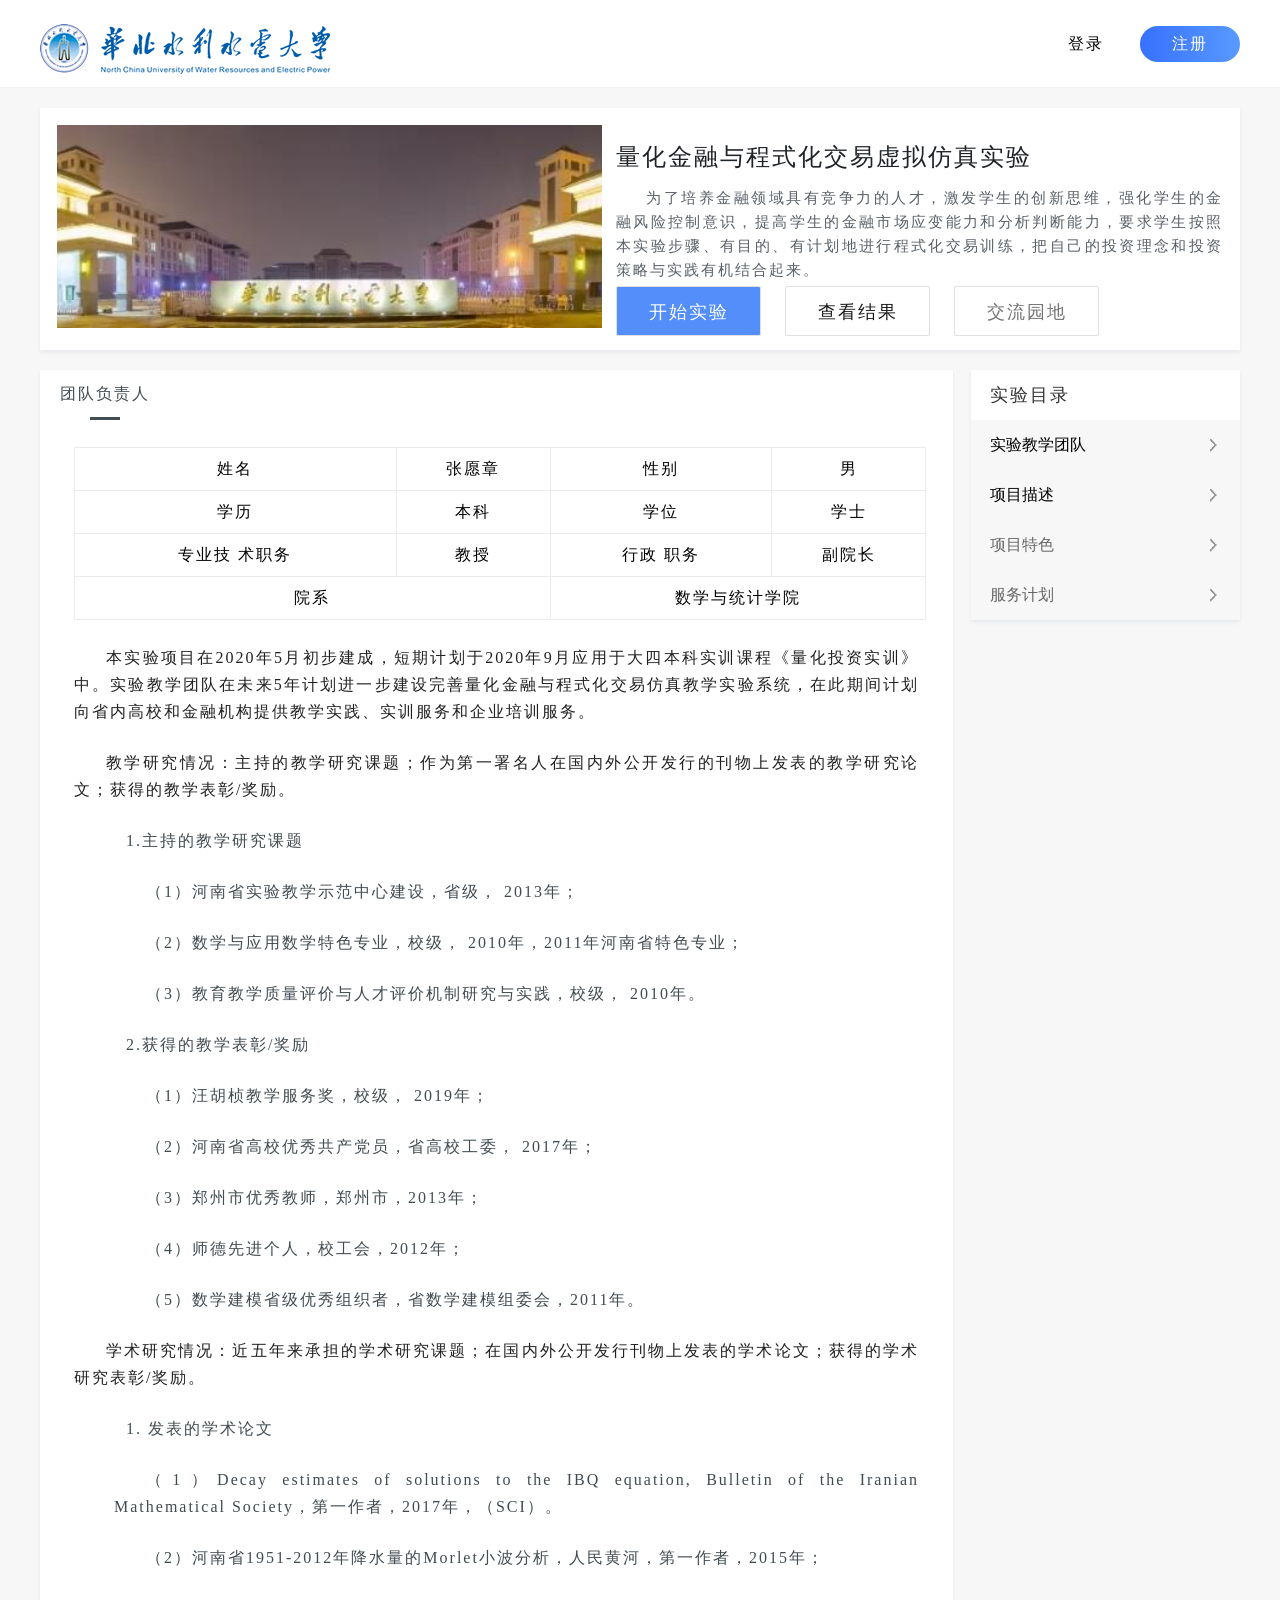
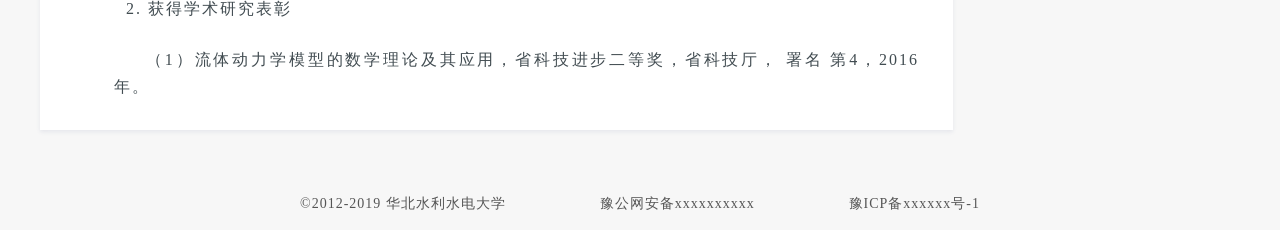
<file: index.html>
﻿<!DOCTYPE html>
<html lang="en">

<head>
    <meta charset="UTF-8">
    <meta name="viewport" content="width=device-width, initial-scale=1.0">
    <meta http-equiv="X-UA-Compatible" content="ie=edge">
    <title>实验</title>
    <link rel="stylesheet" href="./css/reset.css">
    <link rel="stylesheet" href="./css/index.css">
</head>

<body>
    <!-- 顶部 -->
    <div class="top">
        <div class="center">
            <h1>
                <span>
                    <img src="./img/logo_03.png" alt="">
                </span>
            </h1>
            <div class="user">
                <div class="btn">登录</div>
                <div class="btn btn_blue">注册</div>
            </div>
        </div>
    </div>
    <!-- 介绍部分 -->
    <div class="center brief_introduce">
        <div class="pic_part">
            <img src="./img/pic.png" alt="" style="width: 545px;
            height: 203px;">
        </div>
        <div class="txt_part">
            <h4>量化金融与程式化交易虚拟仿真实验</h4>
            <p>为了培养金融领域具有竞争力的人才，激发学生的创新思维，强化学生的金融风险控制意识，提高学生的金融市场应变能力和分析判断能力，要求学生按照本实验步骤、有目的、有计划地进行程式化交易训练，把自己的投资理念和投资策略与实践有机结合起来。
            </p>
            <div class="btn_group">
                <div class="btn_rect rect_blue">
                    <a href="./s_tep1.html" style="color: #fff;">开始实验</a>
                </div>
                <div class="btn_rect">查看结果</div>
                <div class="btn_rect">
                    <a href="./s_tep12.html" ">交流园地</a>
                </div>
            </div>
        </div>
    </div>
    <!-- 主体部分 -->
    <div class="center main">
        <!-- 主体左 -->
        <!-- 实验目的 -->
        <div class="main_l" id='p1'>
            <div class="l_title">
                <div>
                    <h5>
                        实验目的
                    </h5>
                    <span></span>
                </div>
            </div>
            <div class="l_step">
                <p>随着大数据技术的兴起以及金融大数据的发展，程式化交易技术在众多金融机构得到了普遍应用，尤其在公募基金和私募基金公司中体现出了此技术的重要性，借助于数学模型和计算机信息技术进行量化投资逐渐成为常态化，这就需要培养出更多的程式化交易技术人才。本项目借助于量化投资中的量化选股和量化择时策略构建程式化虚拟仿真交易系统，开发建设基于量化投资策略的金融大数据程式化交易虚拟仿真实验教学平台。
                </p>
                <p>为了培养金融领域具有竞争力的人才，激发学生的创新思维，强化学生的金融风险控制意识，提高学生的金融市场应变能力和分析判断能力，要求学生按照本实验步骤、有目的、有计划地进行程式化交易训练，把自己的投资理念和投资策略与实践有机结合起来。通过本实验项目操作，要求学生达到以下教学要求：
                </p>
                <ul class="list">
                    <li>（1）理解股票的交易机制和程式化交易原理；</li>
                    <li>（2）掌握量化选股和量化择时的行情指标因子和技术指标因子；</li>
                    <li>（3）掌握不同种技术指标的原理、计算方法、运用范围、使用技巧和操作手法；</li>
                </ul>
            </div>
        </div>
        <div class="main_l" id='p2'>
            <div class="l_title">
                <div>
                    <h5>
                        实验原理
                    </h5>
                    <span></span>
                </div>
            </div>
            <div class="l_step">
                <div class="cell">
                    <div class="cell_title">
                        <span>
                            1—股票交易原理
                        </span>
                    </div>
                    <p>证券机构受理投资者的买卖委托后，会即刻将信息按照时间先后顺序传送到交易所主机服务器，并公开申报竞价。股票申报竞价时，可以按照有关规定采用集合竞价或者连续竞价方式，交易所将按照“价格优先，时间优先”的原则自动撮合成交。
                    </p>
                    <p>
                        目前，上海沪市和深圳深市两家交易所均存在集合竞价和连续竞价方式。上午9:15—9:25和下午14:57—15:00为集合竞价时间段，其余中间时间段为连续竞价时间。在集合竞价期间内，交易所的字东撮合系统只存储而不撮合，当申报竞价时间已结束，撮合系统将根据集合竞价原则，分别产生该股票的当日开盘价和当日收盘价。
                    </p>
                    <p>集合竞价结束后，即刻进入连续竞价时间段，即9:30—11:30和13:00—15:57。投资者的买卖指令进入交易所主机后，撮合系统将按照“价格优先，时间优先”的原则进行自动撮合，即同一价位时，以时间先后顺序依次撮合。在撮合成交时，股票成交价格的决定原则是：[1] 成交价格的范围必须在昨日收盘价的上下10%以内（新上市股票和科创板除外）；[2] 最高买入申报与最高卖出申报相同的价位；[3] 如果买（卖）申报价格高（低）于卖（买）方的申报价格时，采用双方申报价格的平均价位。交易所主机撮合成交后将会把成交信息立刻返回到券商处，投资者可以快速查询成交信息。未成交的或者部分成交的信息也会返回到券商处，投资者有权撤销自己的价格委托或者选取继续等待剩余成交，但是委托只能当天有效。
                    </p>
                </div>
                <div class="cell">
                    <div class="cell_title">
                        <span>
                            2—量化选股原理
                        </span>
                    </div>
                    <p>量化选股就是利用数量化的方法选择股票组合，期望选择的股票组合能够获得超越基准收益率（即超额收益率大于零）的投资行为。量化选股策略可以分为两大类，即基本面选股策略和市场行为选股策略（即技术指标策略或者数学模型策略）。
                    </p>
					<p>
					(1)基本面量化选股策略
					</p>
                    <p>基本面量化选股策略有多因子模型、风格轮动模型和行业轮动模型三大类。</p>
                    <ul class="list">
                        <li>
                            <p>[1] 多因子量化选股策略</p>
                            <ul class="list">
                                <li>
                                    <p>多因子模型是应用最为广泛的一种量化选股模型，其基本原理是采用一系列因子指标作为量化选股标准，把那些满足选股因子的股票放入股票池并买入股票进行投资组合，不满足的丢弃或者卖出（如果持有的话）。多因子模型相比其它模型来说，其最大优点就是比较稳定，众所周知，不同市场条件下总有对应的因子会发挥一定的作用。
                                    </p>
                                </li>
                            </ul>
                        </li>
                        <li>
                            <p>[2] 风格轮动量化选股策略</p>
                            <ul class="list">
                                <li>
                                    <p>风格轮动模型是利用市场的风格特征进行量化选股投资，比如某些时间段市场中小盘股走势比较好，或者大盘股走势比较好，如果投资者抓住这一特点并且在对应的风格转换初期买入走势比较好的板块中的一些股票，则可以获得十分丰厚的超额收益。
                                    </p>
                                </li>
                            </ul>
                        </li>
                        <li>
                            <p>[3] 行业轮动量化选股策略</p>
                            <ul class="list">
                                <li>
                                    <p>行业轮动模型与风格轮动模型十分类似，众所周知，经济发展存在着周期性，然而正是由于经济周期性存在的原因，总有一些行业会先于经济发展提前启动，而有些行业会跟随经济发展而启动。在经济周期过程中，依次对这些轮动的行业进行资产配置（买入提前启动的行业，等或者一定超额收益后卖掉获利，并借着买入跟随经济发展后启动的行业再次或者超额收益），这样会比一开始选取直接买入并长期持有策略会有更高的回报。
                                    </p>
                                </li>
                            </ul>
                        </li>
                    </ul>
					 <p>
                        (2)市场行为量化选股策略
                    </p>
                    <p>
                        市场行为量化选股策略有资金流模型、动量反转模型、趋势追踪模型和筹码选股模型等四大类。
                    </p>
                    <ul class="list">
                        <li>
                            <p>[1] 资金流量化选股策略</p>
                            <ul class="list">
                                <li>
                                    <p>资金流模型的基本思想是利用资金的流向来判断标的的上涨和下跌。如果资金流入某只标的，则该标的应该就会上涨，否则，该标的就会下跌。所以，将资金流入和流出的情形（准确的说是流入流出量的大小）作为选股指标，则可以利用该指标来判断未来一段时间内标的股票是否会上涨和下跌，以及上涨和下跌的幅度大概会是多少。
                                    </p>
                                </li>
                            </ul>
                        </li>
                        <li>
                            <p>[2] 动量反转量化选股策略</p>
                            <ul class="list">
                                <li>
                                    <p>动量反转模型是指股票的强弱变化情况，在过去一段时间内走势比较强的标的，一般情况下该标的在紧接着的未来一段时间内会持续保持这种较强的走势；相反地，过去一段时间内走势比较弱的标的，一般情况下该标的在未来一段时间内同样会继续保持这种比较弱的走势，即强者恒强、弱者恒弱的道理，这就是所谓的动量效应。另一方面，过去一段时间走势比较强的标的在未来时间段内也有可能走势比较弱，或者过去一段时间内走势比较弱的标的在未来时间段内走势反而变强，即牛总有抬头或者低头的道理，这就是所谓的反转效应。于是，投资者如果判断出动量效应会持续的话则买入强势股票，否则，如果判断出现反转效应的话则买入弱势股票（或者逐步减仓弱势股票）。
                                    </p>
                                </li>
                            </ul>
                        </li>
                        <li>
                            <p>[3] 趋势追踪量化选股策略</p>
                            <ul class="list">
                                <li>
                                    <p>趋势追踪模型属于图形交易的一种，即技术指标策略模型。也就是当标的价格出现上涨趋势的时候，则追涨买入；如果出现下跌趋势的时候，则杀跌卖出。这就是股市投资中经常听到的追涨杀跌策略（也是大多数散户投资的方法）。判断趋势的技术指标形形色色有很多种，包括KDJ、DMI、MACD、RSI、CCI、OBV等，其中最简单的也最有效的是各种均线策略和KDJ策略。
                                    </p>
                                </li>
                            </ul>
                        </li>
                        <li>
                            <p>[4] 筹码选股量化选股策略</p>
                            <ul class="list">
                                <li>
                                    <p>筹码选股模型的基本思想是，如果主力资金要拉升某只或多只标的，一般会逐步收集筹码（即不断建仓），如果主力资金准备卖出某只标的或多只标的，一般也会逐步分派筹码（即逐步减仓），所以，投资者可以根据筹码的分布和变动情况来预测标的的未来是否上涨或者下跌（收集筹码为上升趋势，分派筹码为下降趋势）。
                                    </p>
                                </li>
                            </ul>
                        </li>
                    </ul>
                </div>
                <div class="cell">
                    <div class="cell_title">
                        <span>
                            3—量化择时原理
                        </span>
                    </div>
                    <p>量化择时就是通过某种方法（比如，技术指标策略模型）来判断大势的走势情况：是上涨还是下跌趋势或者震荡盘整趋势。如果判断结果是上涨趋势，则投资者买入标的（或标的组合）持有待涨；否则，投资者卖出清仓或者空仓等待；如果判断是震荡趋势，则投资者可以空仓休息或者进行高抛低吸策略交易，这样远远可以超越简单买入并长期持有策略的收益率，因此，量化择时交易是收益率最高的一种交易方式。量化择时策略主要有7种交易方法，分别是趋势择时、市场情绪择时、有效资金择时、牛熊线择时、Hurst指数择时、SVM择时、SWARCH择时等，下面简单介绍几种量化择时策略。
                    </p>
                    <ul class="list">
                        <li>
                            <p>[1] 趋势择时策略</p>
                            <ul class="list">
                                <li>
                                    <p>
                                        趋势择时的基本思想来源于技术指标分析，技术指标分析认为趋势存在着一定的延续性，因此，投资者只要找到正确的趋势方向，并紧跟趋势操作就会获得超额收益。其中，趋势择时的主要指标有KDJ、MACD、MA、DMA等。
                                    </p>
                                </li>
                            </ul>
                        </li>
                        <li>
                            <p>[2] 有效资金量化择时</p>
                            <ul class="list">
                                <li>
                                    <p>
                                        有效资金模型和量化选股模型中的资金流模型十分相似，有效资金模型主要是通过判断推动大盘（或个股）上涨或者下跌的有效资金来判断大盘（或个股）未来的走势，因此在顶部和底部时资金具有额外的推动力。
                                    </p>
                                </li>
                            </ul>
                        </li>
                        <li>
                            <p>[3] Hurst指数量化择时</p>
                            <ul class="list">
                                <li>
                                    <p>
                                        Hurst指数模型是分形理论在趋势判断中的具体应用。分形市场理论认为，资本市场是由大量具有不同投资期限的投资者组成的，且投资信息对不同的投资者的交易周期有着不同的影响。利用Hurst指数可以将市场的转折点判断出来，从而为投资者提供量化择时的机会。
                                    </p>
                                </li>
                            </ul>
                        </li>
                        <li>
                            <p>[4]SVM量化择时</p>
                            <ul class="list">
                                <li>
                                    <p>
                                        SVM（支持向量机）模型是机器学习中十分重要的分类技术，其具有效率高、推广性能好的优点，SVM择时就是利用SVM技术进行大盘趋势的模式识别，将大盘区分为上涨、盘整、下跌等几个明显的模式，从而找出其中的规律，然后再利用历史数据学习构建模型，并用模型对未来趋势进行预测或识别。
                                    </p>
                                </li>
                            </ul>
                        </li>
                    </ul>
                </div>
                <div class="cell">
                    <div class="cell_title">
                        <span>
                            4—程式化交易原理
                        </span>
                    </div>
                    <p>程式化交易又称系统交易，是指交易者运用交易系统来帮助解决交易过程中的信息收集、信息处理、交易决策、交易计划、交易执行时间等投资问题的系统性的交易方法。
                    </p>
                    <ul class="list">
                        <li>
                            <p>[1] 程式化交易界定</p>
                            <ul class="list">
                                <li>
                                    <p>
                                        程式化交易是指一套规则或者计算机算法专门来解决量化交易的平台，它可以为投资者买入什么、什么时间买入、卖出什么、什么时间卖出以及买入和卖出多少提供决策或帮助。
                                    </p>
									 <p>
                                        程式化交易是指由相互关联的交易规则构成的完整规则体系。一套交易规则想要构成完整的交易规则体系，其至少应该包括进场规则和出场规则。事实上，一个好的程式化交易系统除了对进场点和出场点有着明确的规定之外，通常还包括风险控制规则（止损额度和头寸规模大小的确定），从而形成一个完善的决策链条（如下图所示）。
										
                                    </p>
									<img src="img/img3.png"/>
                                </li>
                            </ul>
                        </li>
                        <li>
                            <p>[2]程式化交易要素</p>
                            <ul class="list">
                                <li>
                                    <p>
                                        在设计程式化交易系统之前，投资者应当确定投资什么类型的标的，确定什么的投资标的类型也是交易系统的要素之一。在确定完标的类型（本系统中的步骤2）之后，投资者就可以针对该标的类型设计程式化交易系统。
                                    </p>
									 <p>
                                        第一，头寸规模---交易多少。头寸规模的确定直接影响交易系统的风险控制，在整个交易规则中是最基本、最先解决的问题。比如，假设在本仿真实验中选择50万作为初始资金（详见步骤2），那么交易过程中会面临使用多少资金进场？进场方式是什么（也就是本项目中的等权交易还是等额交易参数的选择问题）？很多投资者认为只要找到一套完美的市场交易策略，至于使用多少资金进场或者以哪种方式进场都是没有问题的。这种理解是错误的，投资者必须得拥有一套有效的、拥有正数学期望的交易策略，这样才能获得超额收益（至少不会亏损太多）。
                                    </p>
									 <p>
                                        第二，进场交易---何时开仓。当市场状态满足程式化交易决策条件时，交易系统将发出进场信号，此时投资者可以在当前情况下开仓进场。这里的“进场信号”即为交易系统中被满足的决策条件（参数条件）。进入市场的交易指令一般包含市价指令和限价指令两种方式，但是，投资者一般都使用市价指令（即自己设置交易价格，等待成交），不建议使用市价指令，以免成交价格过高或者过低而影响最终的交易结果。
                                    </p>
									 <p>
                                        第三，止损交易---何时退出亏损头寸。止损交易也就是市场中常说的“割肉”交易，即当市场走势与投资者判断相违背时，聪明的投资人会以进场时已经实现确定的价格退出亏损头寸的交易策略。止损操作也是投资者控制风险的一种重要的策略，投资者要想在市场中长期生存必须具备勇于止损、擅长止损的能力。
                                    </p>
									 <p>
                                        第四，止损与进场、出场规则之间的关系。在交易系统开发过程中，一些系统的开发者往往认为止损规则、进场规则、出场规则之间的关系十分复杂。这主要是因为止损就面临着暂时退出市场，而且是带着亏损出场，但同时还得准备进场投资，而且这种情形会打乱投资者原先设计好的进场规则和出场规则。
                                    </p>
                                </li>
                            </ul>
                        </li>
						 <li>
                            <p>[3]程式化交易的决策过程</p>
                            <ul class="list">
                                <li>
                                    <p>
                                        程式化交易的决策过程一般分为主观型的交易决策过程和客观型的交易决策过程等两大类。
                                    </p>
									 <p>
                                        主观型的的交易决策过程是以投资者自身为中心的决策过程，自然人在决策过程中会起到关键的作用，可以概括如下图所示：
                                    </p>
									<img src="img/img4.png"/>
									 <p>
                                        与主观型的的交易决策方法正好相反，程式化交易系统的决策方法对所有交易规则和相关概念都做出了明确的定义，一旦设计好系统决策就可以自动运行，投资者不参与决策过程，仅仅有监控作用，可以概括如下图所示：
                                    </p>
									<img src="img/img5.png"/>
									
                                </li>
                            </ul>
                        </li>
                    
					 <li>
                            <p>[4]程式化交易的优点</p>
                            <ul class="list">
                                <li>
                                    <p>
                                        首先，程式化交易可以避免人性干扰、减轻投资者心理压力。投资人在盘面进行交易活动时，其心理状态和行为模式往往会受到盘面价格的影响。当大赚一笔就自认为自己是传说中那1%股神之一；当深深被套的时候，投资者顿时懊悔不已、暴跳如雷，甚至大多数人还自我安慰准备长线持有，殊不知越套越深，以至于个别投资者最终如同“爆仓”一样。但是，程式化交易系统因其客观明确的交易规则和机械的交易决策执行过程，能在很大程度上帮助投资者避免市场价格波动带来的心理战。程式化交易系统可以使投资人从情绪支配的交易策略转变为定量的数值化的交易决策过程，这样投资者的心理活动就不会影响到交易信号的生成。
                                    </p>
									 <p>
                                        其次，程式化交易可以有效控制投资风险。不使用程式化交易系统的投资者往往会因其交易策略的模糊性、摇摆不定性，很难做到精准地、系统地评估和控制风险。然而，一套有效的程式化交易策略可以在交易发生之前预计到进场后市场变化可能带来的风险，并根据对应的风险事先制定对应的策略最大化的控制风险。
                                    </p>
									<p>
                                        最后，程式化交易可以把投资者从盯盘中解放出来。由于程式化交易系统是百分百明确定义的，投资者可以将自己的交易策略编写成程序代码，通过程式化交易平台进行自动化交易，这样便大大解放了人力。
                                    </p>									
                                </li>
                            </ul>
                        </li>
                        <li>
                            <p>[5]程式化交易的风险控制</p>
                            <ul class="list">
                                <li>
                                    <p>
                                        程式化交易的风险控制是指投资者者采取各种措施和方法，消灭或者减少风险事件发生的各种可能性，或者风险控制着减少风险事件发生时造成的损失。尤其在金融市场中，风险总是存在的，且风险控制是很难做到的。投资者或者管理者只能尽可能地采取措施把风险最小化，或者把风险控制在自己可以接受的范围内。风险控制主要有四种基本方法，即风险回避，损失控制，风险转移和风险保留。下面结合本项目主要介绍风险回避和损失控制。%股神之一；当深深被套的时候，投资者顿时懊悔不已、暴跳如雷，甚至大多数人还自我安慰准备长线持有，殊不知越套越深，以至于个别投资者最终如同“爆仓”一样。但是，程式化交易系统因其客观明确的交易规则和机械的交易决策执行过程，能在很大程度上帮助投资者避免市场价格波动带来的心理战。程式化交易系统可以使投资人从情绪支配的交易策略转变为定量的数值化的交易决策过程，这样投资者的心理活动就不会影响到交易信号的生成。
                                    </p>
									 <p>
                                        风险回避是投资者有意识地放弃风险的行为，完全避免特定的损失风险。简单的风险回避是一种最消极的风险处理方式，因为投资者在放弃风险行为的同时也放弃了潜在的目标收益，即所谓的高风险高收益。
                                    </p>
									<p>
                                        损失控制不是放弃风险，而是制定计划和采取适当的措施尽可能地降低损失或者减少实际损失。控制的阶段可以分为事前控制、事中控制和事后控制等三个阶段。事前控制的目的主要是为了降低损失的可能性，事中和事后控制主要是为了减少实际发生的损失。
                                    </p>									
                                </li>
                            </ul>
                        </li>
                    </ul>
                </div>
            </div>
        </div>
        <div class="main_l" id='p3'>
            <div class="l_title">
                <div>
                    <h5>
                        实验仪器设备
                    </h5>
                    <span></span>
                </div>
            </div>
            <div class="l_step">
                <p>
                    量化金融与程式化交易虚拟仿真实验教学系统、服务器、PC机、交换机、Windows操作系统、Office办公软件和Python软件。
                </p>
            </div>
        </div>
        <div class="main_l" id='p4'>
            <div class="l_title">
                <div>
                    <h5>
                        实验材料
                    </h5>
                    <span></span>
                </div>
            </div>
            <div class="l_step">
                <p>涉及的实验材料包括以下几类：</p>
                <ul class="list">
                    <li>
                        <p>（1）原始数据</p>
                        <ul class="list">
                            <li>
                                <p>上证50和银行股等板块的股票和对应的板块指数的市场数据（包括高频分钟数据、日线数据、周线数据和月线数据）：开盘价、收盘价、最高价、最低价以及成交量等基本数据；</p>
                            </li>
                        </ul>
                    </li>
                    <li>
                        <p>（2）参数数据</p>
                        <ul class="list">
                            <li>
                                <p>[1] 收盘价N日均值，其中N取值为5、10、15、20等；</p>
                            </li>
                            <li>
                                <p>[2] 成交量N日均值，其中N取值为5、10、15、20等；</p>
                            </li>
                            <li>
                                <p>[3] 日振幅数据，其值由日内最高价和最低价计算得到；</p>
                            </li>
                            <li>
                                <p>[4] N日累计涨幅，其中N取值为5、10、15、20等；</p>
                            </li>
                            <li>
                                <p>[5] KDJ指标因子中的K、D、J值；</p>
                            </li>
                            <li>
                                <p>[6] DMI指标因子中的 +DI和 -DI值；</p>
                            </li>
                            <li>
                                <p>[7] 其它技术指标因子数据等。</p>
                            </li>
                        </ul>
                    </li>
                </ul>
            </div>
        </div>
        <div class="main_l" id='p5'>
            <div class="l_title">
                <div>
                    <h5>
                        实验教学方法
                    </h5>
                    <span></span>
                </div>
            </div>
            <div class="l_step">
                <div class="cell">
                    <div class="cell_title">
                        <span>
                            （1）教学方法
                        </span>
                    </div>
                    <p>量化金融与程式化交易虚拟仿真教学实验是大数据智能化技术与教学实验深度结合的产物，其极大地延伸了学生课堂学习知识在实践中的应用。
                    </p>
                    <p>
                        本仿真实验项目采用了线上线下相结合的混合式教学模式，同时也把实训教学融入进去，是一种个性化、程式化、实训化的实验教学创新模式；本仿真实验将基于网络的远程教学和本地实验中心的实训实践教学相结合，最大化地激发学生学习量化金融知识和参与积极主动地参与量化投资实训的兴趣，提高学生的实践操作能力，以便进入公司即可参与项目或进行量化投资实盘操作。
                    </p>
                </div>
                <div class="cell">
                    <div class="cell_title">
                        <span>
                            （2）使用目的
                        </span>
                    </div>
                    <p>改变传统的教师讲解式教学方法或者“散养式”学生自主教学方法，强调“以学生为中心”、学生有的放矢的实验教学理念，将仿真实验的学习资源和学习空间开放，以学生自主地、积极地进行实训操作演练，同时教师通过不同学生的开放的量化投资策略加以提炼，总结出更加有效的程式化交易策略，并储备优秀的策略案例已被后续学生学习，进一步提高学生实训的技能。
                    </p>
                </div>
                <div class="cell">
                    <div class="cell_title">
                        <span>
                            （3）实施过程
                        </span>
                    </div>
                    <p>量化金融与程式化交易虚拟仿真实验教学平台主要设置两大模块：菜单式虚拟仿真实训模块（初级篇）和代码式虚拟仿真实训模块（高级篇）。仿真实验具体实施过程如下所示：</p>
                    <p><img src="./img/step1.png" style="display: block; width: 100%;" alt=""></p>
                </div>
                <div class="cell">
                    <div class="cell_title">
                        <span>
                            （4）实施效果
                        </span>
                    </div>
                    <p>
                        学生通过量化金融与程式化交易虚拟仿真实验可以真实地体会到策略模型在程式化交易中的重要性，一个策略的好坏可以淋漓尽致地在回测结果的动态图中体现出来；通过虚拟仿真实验可以提高学生对量化金融的认知水平，可以培养学生的程式化交易素养，可以激发学生进行量化投资实训的兴趣和积极性，为教师进行实践、实训教学实验改革获取第一手真实资料，同时教师可以利用该平台搭建量化投资实训案例资源，进一步服务于实践、实训教学和学生。
                    </p>
                </div>
            </div>
        </div>
        <div class="main_l" id='p6'>
            <div class="l_title">
                <div>
                    <h5>
                        实验方法与步骤要求
                    </h5>
                    <span></span>
                </div>
            </div>
            <div class="l_step">
                <p>
                    实施方法：
                </p>
                <ul class="list">
                    <li>
                        <p>（1）量化选股方法</p>
                        <ul class="list">
                            <li>
                                <p>
                                    量化选股方法就是利用数量化的方法选择股票组合，期望选择的股票组合能够获得超越基准收益率（即超额收益率大于零）的投资行为。
                                </p>
                            </li>
                        </ul>
                    </li>
                    <li>
                        <p>（2）量化择时方法</p>
                        <ul class="list">
                            <li>
                                <p>
                                    量化择时方法就是通过某种方法（比如，技术指标策略模型）来判断大势的走势情况：是上涨还是下跌趋势或者震荡盘整趋势。
                                </p>
                            </li>
                        </ul>
                    </li>
                    <li>
                        <p>（3）程式化交易方法</p>
                        <ul class="list">
                            <li>
                                <p>
                                    程式化交易方法是指以先进的数学模型替代认为的主观判断，并利用大数据技术从投资标的众多的历史数据中筛选出能为投资者带来超额收益的程式化交易策略，以便减少投资者因为情绪波动而带来的损失，以及避免在市场极度疯狂或者极度悲观的情况下作出的非理性投资策略。
                                </p>
                            </li>
                        </ul>
                    </li>
                </ul>
                <ul class="list">
                    <li>
                        <p>实施步骤：</p>
                        <ul class="list">
                            <li>
                                <p>
                                    步骤1：选择策略类型，即菜单式策略和代码式策略；
                                </p>
                            </li>
                            <li>
                                <p>
                                    步骤2：选择初始条件，即初始资金、回测时间和绩效基准；
                                </p>
                            </li>
                            <li>
                                <p>
                                    步骤3：选择数据类型，即高频数据、日线数据、周线数据和月线数据；
                                </p>
                            </li>
                            <li>
                                <p>
                                    步骤4：选择标的类型，即银行股、上证50、沪深300和券商股等；
                                </p>
                            </li>
                            <li>
                                <p>步骤5：选择行情指标因子进行量化选股，即昨日收盘价、昨日成交量、昨日振幅和累计涨幅等因子指标；
                                </p>
                            </li>
                            <li>
                                <p>步骤6：选择技术指标因子进行量化选股，即KDJ、DMI、MACD等因子指标；
                                </p>
                            </li>
                            <li>
                                <p>步骤7：选择买入方式，即等额买入和收盘价买入两种方式；
                                </p>
                            </li>
                            <li>
                                <p>步骤8：选择行情指标因子进行量化择时，即昨日收盘价、昨日成交量、昨日振幅和累计涨幅等因子指标；
                                </p>
                            </li>
                            <li>
                                <p>步骤9：选择技术指标因子进行量化择时，即KDJ、DMI、MACD、MA、DMA等因子指标；
                                </p>
                            </li>
                            <li>
                                <p>步骤10：选择卖出方式，即清仓卖出和收盘价卖入两种方式；
                                </p>
                            </li>
                            <li>
                                <p>步骤11：开始回测，即点击开始回测按钮后，在结果展示窗口会出现投资组合与基准收益之间的动态对比曲线图，并可以导出图形；
                                </p>
                            </li>
                            <li>
                                <p>步骤12：查看交易日志，即回测结束后学生可以点击交易日志按钮进行查看每天交易的具体明细，并可以导出交易明细数据表格；
                                </p>
                            </li>
                            <li>
                                <p>步骤13：学生撰写实验报告和心得体会，并提交实验报告和心得体会；
                                </p>
                            </li>
                            <li>
                                <p>步骤14：学生可以在线查看实验报告和心得体会成绩和评语。
                                </p>
                            </li>
                        </ul>
                    </li>
                </ul>
            </div>
        </div>
        <div class="main_l" id='p7'>
            <div class="l_title">
                <div>
                    <h5>
                        实验结果与结论要求
                    </h5>
                    <span></span>
                </div>
            </div>
            <div class="l_step">
                <ul class="list">
                    <li>
                        <p>（1）是否记录每步实验结果</p>
                        <p>是</p>
                    </li>
                    <li>
                        <p>（2）实验结果与结论要求</p>
                        <ul class="list">
                            <li>
                                <p>[1]实验报告一份：严格按照系统提供的模板书写实验报告。</p>
                            </li>
                            <li>
                                <p>
                                    [2]心得体会一份：认真书写仿真实验过程中所学、所感。
                                </p>
                            </li>
                           
                        </ul>
                       
                    </li>
                    <li>
                        <p>（3）其他描述</p>
                        <ul class="list">
                            <li>
                                <p>[1] 鼓励学生结合自己的实验结论提出合理化建议改进实验；</p>
                            </li>
                            <li>
                                <p>
                                    [2] 在提交仿真实验报告中，需要说明选择的量化选股和量化择时策略的理由；
                                </p>
                            </li>
                            <li>
                                <p>
                                    [3] 如果回测绩效不理想的话，要说明原因或者下一步改进思路。
                                </p>
                            </li>
                        </ul>
                    </li>
                </ul>
            </div>
        </div>
        <div class="main_l" id='p8'>
            <div class="l_title">
                <div>
                    <h5>
                        考核要求
                    </h5>
                    <span></span>
                </div>
            </div>
            <div class="l_step">
                <p>
                    本实验项目不仅仅注重绩效结果的考核，同时更注重实验过程的考核评价，根据实验操作步骤、实验绩效结果、实验报告书写质量以及仿真实验心得体会等进行全面考核和评价学生的学习成效。具体考核要求明细如下表1所示：
                </p>
                
                <table border="1">
                    <caption>表1 虚拟仿真教学实验考核评分细则</caption>
                    <thead>
                        <td>考核事项</td>
                        <td>考核要求</td>
                        <td>考核评分</td>
                    </thead>
                    <tr>
                        <td rowspan="3">实验操作
                            （30%）</td>
                        <td>初始条件选择是否正确、合理</td>
                        <td>10分</td>
                    </tr>
                    <tr>
                        <td>量化选股策略理解程度</td>
                        <td>10分</td>
                    </tr>
                    <tr>
                        <td>量化择时策略理解程度</td>
                        <td>10分</td>
                    </tr>
                    <tr>
                        <td>实验结果（30%）</td>
                        <td>实验结果是否合理</td>
                        <td>30分</td>
                    </tr>
                    <tr>
                        <td>实验报告（30%）</td>
                        <td>实验目的、原理、步骤和结果是否完整充分</td>
                        <td>30分</td>
                    </tr>
                    <tr>
                        <td>心得体会（10%）</td>
                        <td>心得体会是否认真、深刻</td>
                        <td>10分</td>
                    </tr>
                </table>

            </div>
        </div>
        <div class="main_l" id='p9'>
            <div class="l_title">
                <div>
                    <h5>
                        实验教学项目特色
                    </h5>
                    <span></span>
                </div>
            </div>
            <div class="l_step">
               
                <div class="cell">
                    <div class="cell_title">
                        <span>
                            （1）教学内容和方法创新
                        </span>
                    </div>
                    <p>树立“以学生为中心”的实验教学理念，基于量化金融理论知识以及程式化交易的不同策略模型进行互动式、研讨式的实训教学，实现了学生与仿真实验平台的互动、实验过程中学生与老师的互动以及学生与学生之间的互动等多种形式的互动教学模式。
                    </p>
                    <p>
                        学生与仿真实验平台的互动体现在学生通过仿真实验平台，通过课堂上自己所学量化金融的有关知识，结合自己的投资理念，在平台实验步骤过程中不断调整投资策略以期达到最理想的超额收益率。
                    </p>
                    <p>
                        学生与老师的互动体现在学生在仿真实验过程中，老师在监督学生仿真实验的同时对学生在策略选择过程中遇到的问题进行面对面的指导，帮助学生解决策略选择问题。
                    </p>
                    <p>
                        学生与学生的互动体现在仿真实验过程中，学生可以在小组内进行讨论各自的投资策略，或者相邻小组之间也可以进行量化投资策略的讨论，提高学生协同的能力。
                    </p>
                </div>
                <div class="cell">
                    <div class="cell_title">
                        <span>
                            （2）评价体系创新
                        </span>
                    </div>
                    <p>注重操作过程评价。老师不会单一地从学生仿真实验的绩效给出排名的方式对学生仿真实验给出评价，而会注重仿真实验操作的具体步骤，根据每一步骤完成情况给予分值，强调学生对操作能力、量化金融知识掌握情况、策略质量、策略应用能力以及心得体会给出综合评价。
                    </p>
                    <p>平台搭建完善的反馈机制。学生通过参加仿真实验可以在讨论区提出一些建议和想法，然后老师或者管理人员可以通过系统平台导出数据进行全面、系统地数据分析，为指导教师改进和完善实验提供参考依据，进而提高仿真实验教学效果。
                    </p>
                </div>
                <div class="cell">
                    <div class="cell_title">
                        <span>
                            （3）对传统教学的拓展
                        </span>
                    </div>
                    <p>量化金融与程式化交易虚拟仿真实验教学系统不仅可以单机稳定完成实验，而且还可以通过互联网远程登录平台完成仿真实验，这样可以为不同高校、不同专业的学生同时共享使用。本项目倡导开放运行机制，并通过进一步搭建平台资源服务于众多高校学生进行仿真实验以及仿真实验教学工作，同时也可以为金融机构提供量化投资方面的咨询服务，充分发挥实验教学项目服务于社会的功能。 </p>
                
                </div>
               
            </div>
        </div>
        <div class="main_l" id='p10'>
            <div class="l_title">
                <div>
                    <h5>
                        实验教学项目持续建设服务计划
                    </h5>
                    <span></span>
                </div>
            </div>
            <div class="l_step">
              
                <p>
                    本实验项目在2020年5月初步建成，短期计划于2020年9月应用于大四本科实训课程《量化投资实训》中。实验教学团队在未来5年计划进一步建设完善量化金融与程式化交易仿真教学实验系统，在此期间计划向省内高校和金融机构提供教学实践、实训服务和企业培训服务，具体计划如下：
                </p>
                <br />
                <table border="1">
                    <caption></caption>
                    <thead>
                        <td width="100px">年份</td>
                        <td width="500px">建设完善计划</td>
                        <td width="300px">服务计划</td>
                    </thead>
                    <tr>
                        <td>2020年</td>
                        <td>
                            <p>（1）下半年应用于金融数学大四的《量化投资基础》和《量化投资实训》课程；</p>
                            <p>
                                （2）继续增加投资标的类型以及日线数据资源；
                            </p>
                            <p>
                                （3）进一步加强系统的稳定性，提升服务器性能；
                            </p>
                            <p>
                                （4）根据本院学生反馈信息优化仿真实验系统。
                            </p>
                        </td>
                        <td rowspan="5">
                            <p>计划于每年3月至6月以及9月至12月期间，免费向本校学生及省内其它高校学生开放；
                                </p>
                            <p>
                                寒假、暑假期间，为学生提供创新创业实践培训以及国内组织的量化投资竞赛提供培训；
                            </p>
                            <p>
                                寒假、暑假期间，在不影响系统应用的基础上对系统进行升级和维护工作；
                            </p>
                            <p>
                                预计每年可服务于高校学生1000-1500人次，以及社会大500-1000人次。
                            </p>
                        </td>
                    </tr>
                    <tr>
                        <td>2021年</td>
                        <td>
                            <p>（1）继续应用于金融数学大四的《量化投资基础》和《量化投资实训》课程；</p>
                            <p>
                                （2）继续增加投资标的类型以及周线数据资源；
                            </p>
                            <p>
                                （3）组织本院学生利用系统参与学校创新创业项目；
                            </p>
                            <p>
                                （4）开始建设系统中代码策略模块。
                            </p>
                        </td>
                    </tr>
                    <tr>
                        <td>2022年</td>
                        <td>
                            <p>（1）继续应用于金融数学大四的《量化投资基础》和《量化投资实训》课程，并推广到本院其它相关课程；</p>
                            <p>
                                （2）继续增加投资标的类型以及月线数据资源；
                            </p>
                            <p>
                                （3）继续组织本院学生利用系统参与学校创新创业项目，并逐步推广到全校其它院系；
                            </p>
                            <p>
                                （4）完善建成系统中代码策略模块。
                            </p>
                        </td>
                    </tr>
                    <tr>
                        <td>2023年</td>
                        <td>
                            <p>（1）继续应用于金融数学大四的《量化投资基础》和《量化投资实训》课程，并推广到其它院校对应课程；</p>
                            <p>
                                （2）继续增加投资标的类型以及5分钟数据资源；
                            </p>
                            <p>
                                （3）继续组织本校学生利用系统参与学校创新创业项目，并逐步推广到其它院校。
                            </p>
                        </td>
                    </tr>

                    <tr>
                        <td>2024年</td>
                        <td>
                            <p>（1）继续服务于本校实践、实训课程，并扩大其它院校对应课程；</p>
                            <p>
                                （2）继续增加投资标的类型以及1分钟数据资源；
                            </p>
                            <p>
                                （3）继续组织本校学生利用系统参与学校创新创业项目，并逐步推广到其它院校。
                            </p>
                           
                        </td>
                    </tr>
                </table>
            </div>
        </div>
        <div class="main_l" id='p11'>
            <div class="l_title">
                <div>
                    <h5>
                        团队负责人
                    </h5>
                    <span></span>
                </div>
            </div>
            <div class="l_step">
                <br />
                <table border="1">
                    <caption></caption>
                    <tr>
                        <td>姓名</td>
                        <td>
                            张愿章
                        </td>
                        <td>性别</td>
                        <td>
                            男
                        </td>
                    </tr>
                    <tr>
                        <td>学历</td>
                        <td>
                            本科
                        </td>
                        <td>学位</td>
                        <td>
                            学士
                        </td>
                    </tr>
                    <tr>
                        <td>专业技
                            术职务</td>
                        <td>
                            教授
                        </td>
                        <td>行政
                            职务</td>
                        <td>
                            副院长
                        </td>
                    </tr>
                    <tr>
                        <td colspan="2">院系</td>
                        <td colspan="2">
                            数学与统计学院
                        </td>
                    </tr>
                </table>
                <p>
                    本实验项目在2020年5月初步建成，短期计划于2020年9月应用于大四本科实训课程《量化投资实训》中。实验教学团队在未来5年计划进一步建设完善量化金融与程式化交易仿真教学实验系统，在此期间计划向省内高校和金融机构提供教学实践、实训服务和企业培训服务。
                </p>
                <p>
                    教学研究情况：主持的教学研究课题；作为第一署名人在国内外公开发行的刊物上发表的教学研究论文；获得的教学表彰/奖励。
                </p>
              
                <ul class="list">
                    <li>
                        <p>1.主持的教学研究课题</p>
                        <ul class="list">
                            <li>
                                <p>
                                    （1）河南省实验教学示范中心建设，省级， 2013年；
                                </p>
                            </li>
                            <li>
                                <p>
                                    （2）数学与应用数学特色专业，校级， 2010年，2011年河南省特色专业；
                                </p>
                            </li>
                            <li>
                                <p>
                                    （3）教育教学质量评价与人才评价机制研究与实践，校级， 2010年。
                                </p>
                            </li>
                        </ul>
                    </li>
                    <li>
                        <p>
                            2.获得的教学表彰/奖励
                        </p>
                        <ul class="list">
                            <li>
                                <p>
                                    （1）汪胡桢教学服务奖，校级， 2019年；
                                </p>
                            </li>
                            <li>
                                <p>
                                    （2）河南省高校优秀共产党员，省高校工委， 2017年；
                                </p>
                            </li>
                            <li>
                                <p>
                                    （3）郑州市优秀教师，郑州市，2013年；
                                </p>
                            </li>
                            <li>
                                <p>
                                    （4）师德先进个人，校工会，2012年；
                                </p>
                            </li>
                            <li>
                                <p>
                                    （5）数学建模省级优秀组织者，省数学建模组委会，2011年。
                                </p>
                            </li>
                        </ul>
                    </li>
                </ul>
              <p>
                学术研究情况：近五年来承担的学术研究课题；在国内外公开发行刊物上发表的学术论文；获得的学术研究表彰/奖励。
              </p>
                <ul class="list">
                    <li>
                        <p>
                            1. 发表的学术论文
                        </p>
                        <ul class="list">
                            <li>
                                <p>
                                    （1）Decay estimates of solutions to the IBQ equation, Bulletin of the Iranian Mathematical Society，第一作者，2017年，（SCI）。
                                </p>
                            </li>
                            <li>
                                <p>
                                    （2）河南省1951-2012年降水量的Morlet小波分析，人民黄河，第一作者，2015年；
                                </p>
                            </li>
                        </ul>
                    </li>
                    <li>
                        <p>
                            2. 获得学术研究表彰
                        </p>
                        <ul class="list">
                            <li>
                                <p>
                                    （1）流体动力学模型的数学理论及其应用，省科技进步二等奖，省科技厅， 署名
                                    第4，2016年。
                                </p>
                            </li>
                        </ul>
                    </li>
                </ul>
            </div>
        </div>
        <div class="main_l" id='p12'>
            <div class="l_title">
                <div>
                    <h5>
                        主要成员
                    </h5>
                    <span></span>
                </div>
            </div>
            <div class="l_step">
                <br />
                <table border="1">
                    <caption></caption>
                    <thead>
                        <td>序号</td>
                        <td>姓名</td>
                        <td>所在单位</td>
                        <td>专业技术职务</td>
                        <td>行政职务</td>
                        <td>承担任务</td>
                        <td>备注</td>
                    </thead>
                    <tr>
                        <td>1</td>
                        <td>张愿章</td>
                        <td>华北水利水电大学</td>
                        <td>教授</td>
                        <td>副院长</td>
                        <td>总体建设</td>
                        <td>在线教学服务</td>
                    </tr>
                    <tr>
                        <td>2</td>
                        <td>张广强</td>
                        <td>华北水利水电大学</td>
                        <td>讲师</td>
                        <td>主任</td>
                        <td>程序设计</td>
                        <td>在线教学服务</td>
                    </tr>
                    <tr>
                        <td>3</td>
                        <td>李艳玲</td>
                        <td>华北水利水电大学</td>
                        <td>副教授</td>
                        <td>主任</td>
                        <td>实验设计</td>
                        <td>在线教学服务</td>
                    </tr>
                    <tr>
                        <td>4</td>
                        <td>程伟勇</td>
                        <td>华北水利水电大学</td>
                        <td>助教</td>
                        <td>无</td>
                        <td>实验管理</td>
                        <td>在线教学服务</td>
                    </tr>
                    <tr>
                        <td>5</td>
                        <td>岳红伟</td>
                        <td>华北水利水电大学</td>                       
                        <td>讲师</td>
                        <td>主任</td>
                        <td>实验教师</td>
                        <td>在线教学服务</td>
                    </tr>
                    <tr>
                        <td>6</td>
                        <td>李 鹏</td>
                        <td>华北水利水电大学</td>
                        <td>副教授</td>
                        <td>主任</td>
                        <td>实验教师</td>
                        <td>在线教学服务</td>
                    </tr>
                    <tr>
                        <td>7</td>
                        <td>彭高辉</td>
                        <td>华北水利水电大学</td>
                        <td>副教授</td>
                        <td>主任</td>
                        <td>实验教师</td>
                        <td>在线教学服务</td>
                    </tr>
                    <tr>
                        <td>8</td>
                        <td>孟磊</td>
                        <td>金宇峰科技有限公司</td>
                        <td>工程师</td>
                        <td>无</td>
                        <td>项目管理</td>
                        <td>技术支持</td>
                    </tr>
                    <tr>
                        <td>9</td>
                        <td>张睿嘉</td>
                        <td>金宇峰科技有限公司</td>
                        <td>工程师</td>
                        <td>无</td>
                        <td>系统开发</td>
                        <td>技术支持</td>
                    </tr>
                    <tr>
                        <td>10</td>
                        <td>牛瑞雪</td>
                        <td>金宇峰科技有限公司</td>
                        <td>工程师</td>
                        <td>无</td>
                        <td>系统开发</td>
                        <td>技术支持</td>
                    </tr>
                </table>
                <br>
              
            </div>
        </div>
        <!-- 主体右 -->
        <div class="main_r">
            <div class="r_title">
                <h5>
                    实验目录
                </h5>
            </div>
            <ul class="catalog">
                <li>
                    <div>
                        <span>实验教学团队</span>
                        <span class="arrow"></span>
                    </div>
                    <ul class="expand">
                        <li><a href="#p11">团队负责人</a></li>
                        <li><a href="#p12">主要成员</a></li>
                    </ul>
                </li>
                <li>
                    <div>
                        <span>项目描述</span>
                        <span class="arrow"></span>
                    </div>
                    <ul class="expand">
                        <li><a href="#p1">实验目的</a></li>
                        <li><a href="#p2">实验原理</a></li>
                        <li><a href="#p3">实验仪器设备</a></li>
                        <li><a href="#p4">实验材料</a></li>
                        <li><a href="#p5">实验教学方法</a></li>
                        <li><a href="#p6">实验方法与步骤要求</a></li>
                        <li><a href="#p7">实验结果与结论要求</a></li>
                        <li><a href="#p8">考核要求</a></li>
                    </ul>
                </li>
                <li>
                    <a href="#p9">
                        <div>
                            <span>项目特色</span>
                            <span class="arrow"></span>
                        </div>
                    </a>
                </li>
                <li>
                    <a href="#p10">
                        <div>
                            <span>服务计划</span>
                            <span class="arrow"></span>
                        </div>
                    </a>
                </li>
            </ul>
        </div>
    </div>
    <!-- 页脚 -->
    <div class="center footer">
        <span>
            <span>©2012-2019 华北水利水电大学</span>
            <span>豫公网安备xxxxxxxxxx</span>
            <span>豫ICP备xxxxxx号-1</span>
        </span>
    </div>
    <script>
        window.location.href='#p11'
        var list_arr = document.querySelectorAll('.catalog>li>div');
        if (list_arr) {
            for (var i = 0; i < list_arr.length; i++) {
                list_arr[i].onclick = function () {
                    var par = this.parentNode;
                    var tag = par.classList.contains('click')
                    reset()
                    if (tag) {
                        par.classList.remove('click')
                    } else {
                        par.classList.add('click')
                    }
                }
            }
            function reset() {
                for (var j = 0; j < list_arr.length; j++) {
                    list_arr[j].parentNode.classList.remove('click')
                }
            }

        }
    </script>
</body>

</html>
</file>
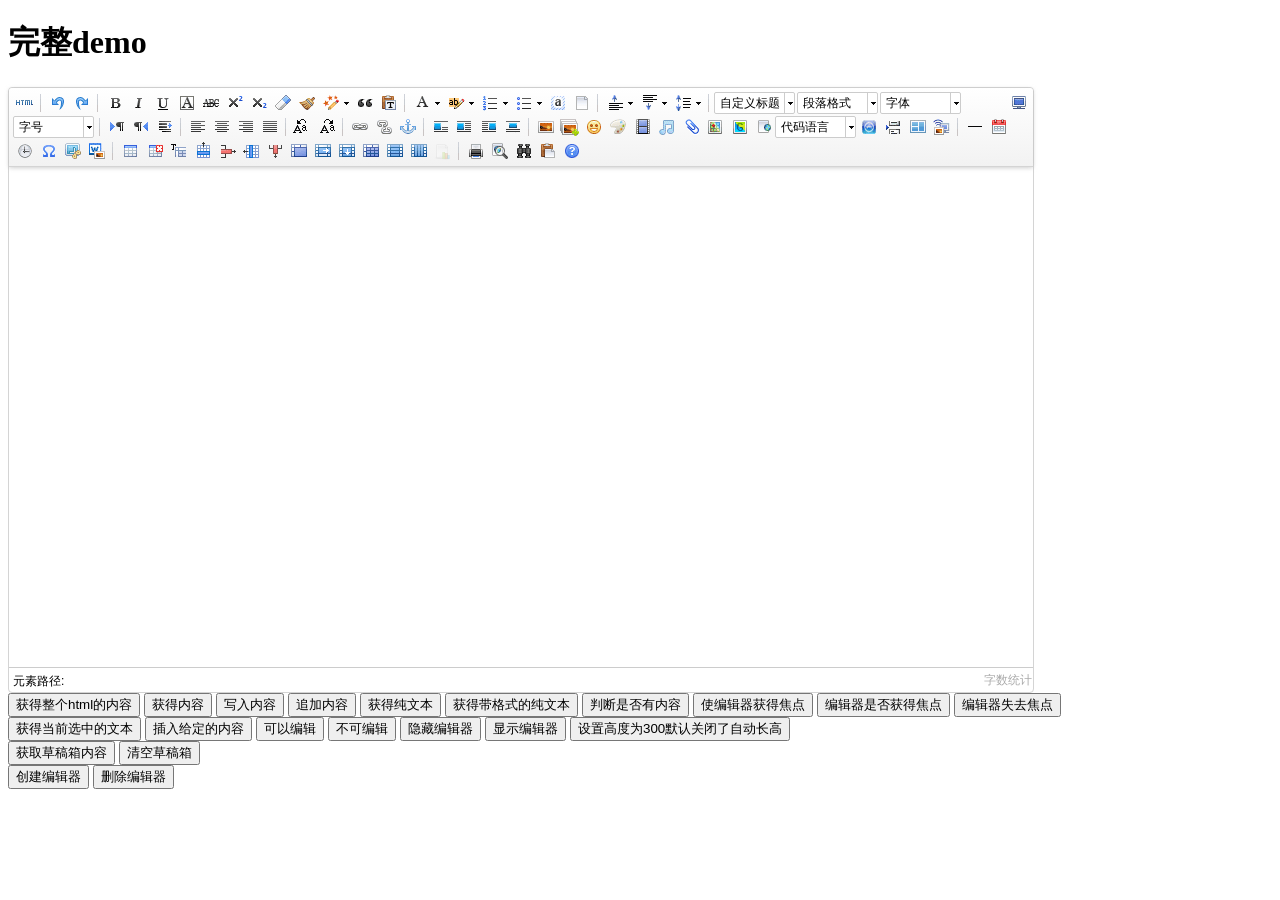
<file: utf/utf8-php/index.html>
<!DOCTYPE HTML PUBLIC "-//W3C//DTD HTML 4.01 Transitional//EN"
        "http://www.w3.org/TR/html4/loose.dtd">
<html>
<head>
    <title>完整demo</title>
    <meta http-equiv="Content-Type" content="text/html;charset=utf-8"/>
    <script type="text/javascript" charset="utf-8" src="ueditor.config.js"></script>
    <script type="text/javascript" charset="utf-8" src="ueditor.all.min.js"> </script>
    <!--建议手动加在语言，避免在ie下有时因为加载语言失败导致编辑器加载失败-->
    <!--这里加载的语言文件会覆盖你在配置项目里添加的语言类型，比如你在配置项目里配置的是英文，这里加载的中文，那最后就是中文-->
    <script type="text/javascript" charset="utf-8" src="lang/zh-cn/zh-cn.js"></script>

    <style type="text/css">
        div{
            width:100%;
        }
    </style>
</head>
<body>
<div>
    <h1>完整demo</h1>
    <script id="editor" type="text/plain" style="width:1024px;height:500px;"></script>
</div>
<div id="btns">
    <div>
        <button onclick="getAllHtml()">获得整个html的内容</button>
        <button onclick="getContent()">获得内容</button>
        <button onclick="setContent()">写入内容</button>
        <button onclick="setContent(true)">追加内容</button>
        <button onclick="getContentTxt()">获得纯文本</button>
        <button onclick="getPlainTxt()">获得带格式的纯文本</button>
        <button onclick="hasContent()">判断是否有内容</button>
        <button onclick="setFocus()">使编辑器获得焦点</button>
        <button onmousedown="isFocus(event)">编辑器是否获得焦点</button>
        <button onmousedown="setblur(event)" >编辑器失去焦点</button>

    </div>
    <div>
        <button onclick="getText()">获得当前选中的文本</button>
        <button onclick="insertHtml()">插入给定的内容</button>
        <button id="enable" onclick="setEnabled()">可以编辑</button>
        <button onclick="setDisabled()">不可编辑</button>
        <button onclick=" UE.getEditor('editor').setHide()">隐藏编辑器</button>
        <button onclick=" UE.getEditor('editor').setShow()">显示编辑器</button>
        <button onclick=" UE.getEditor('editor').setHeight(300)">设置高度为300默认关闭了自动长高</button>
    </div>

    <div>
        <button onclick="getLocalData()" >获取草稿箱内容</button>
        <button onclick="clearLocalData()" >清空草稿箱</button>
    </div>

</div>
<div>
    <button onclick="createEditor()">
    创建编辑器</button>
    <button onclick="deleteEditor()">
    删除编辑器</button>
</div>

<script type="text/javascript">

    //实例化编辑器
    //建议使用工厂方法getEditor创建和引用编辑器实例，如果在某个闭包下引用该编辑器，直接调用UE.getEditor('editor')就能拿到相关的实例
    var ue = UE.getEditor('editor');


    function isFocus(e){
        alert(UE.getEditor('editor').isFocus());
        UE.dom.domUtils.preventDefault(e)
    }
    function setblur(e){
        UE.getEditor('editor').blur();
        UE.dom.domUtils.preventDefault(e)
    }
    function insertHtml() {
        var value = prompt('插入html代码', '');
        UE.getEditor('editor').execCommand('insertHtml', value)
    }
    function createEditor() {
        enableBtn();
        UE.getEditor('editor');
    }
    function getAllHtml() {
        alert(UE.getEditor('editor').getAllHtml())
    }
    function getContent() {
        var arr = [];
        arr.push("使用editor.getContent()方法可以获得编辑器的内容");
        arr.push("内容为：");
        arr.push(UE.getEditor('editor').getContent());
        alert(arr.join("\n"));
    }
    function getPlainTxt() {
        var arr = [];
        arr.push("使用editor.getPlainTxt()方法可以获得编辑器的带格式的纯文本内容");
        arr.push("内容为：");
        arr.push(UE.getEditor('editor').getPlainTxt());
        alert(arr.join('\n'))
    }
    function setContent(isAppendTo) {
        var arr = [];
        arr.push("使用editor.setContent('欢迎使用ueditor')方法可以设置编辑器的内容");
        UE.getEditor('editor').setContent('欢迎使用ueditor', isAppendTo);
        alert(arr.join("\n"));
    }
    function setDisabled() {
        UE.getEditor('editor').setDisabled('fullscreen');
        disableBtn("enable");
    }

    function setEnabled() {
        UE.getEditor('editor').setEnabled();
        enableBtn();
    }

    function getText() {
        //当你点击按钮时编辑区域已经失去了焦点，如果直接用getText将不会得到内容，所以要在选回来，然后取得内容
        var range = UE.getEditor('editor').selection.getRange();
        range.select();
        var txt = UE.getEditor('editor').selection.getText();
        alert(txt)
    }

    function getContentTxt() {
        var arr = [];
        arr.push("使用editor.getContentTxt()方法可以获得编辑器的纯文本内容");
        arr.push("编辑器的纯文本内容为：");
        arr.push(UE.getEditor('editor').getContentTxt());
        alert(arr.join("\n"));
    }
    function hasContent() {
        var arr = [];
        arr.push("使用editor.hasContents()方法判断编辑器里是否有内容");
        arr.push("判断结果为：");
        arr.push(UE.getEditor('editor').hasContents());
        alert(arr.join("\n"));
    }
    function setFocus() {
        UE.getEditor('editor').focus();
    }
    function deleteEditor() {
        disableBtn();
        UE.getEditor('editor').destroy();
    }
    function disableBtn(str) {
        var div = document.getElementById('btns');
        var btns = UE.dom.domUtils.getElementsByTagName(div, "button");
        for (var i = 0, btn; btn = btns[i++];) {
            if (btn.id == str) {
                UE.dom.domUtils.removeAttributes(btn, ["disabled"]);
            } else {
                btn.setAttribute("disabled", "true");
            }
        }
    }
    function enableBtn() {
        var div = document.getElementById('btns');
        var btns = UE.dom.domUtils.getElementsByTagName(div, "button");
        for (var i = 0, btn; btn = btns[i++];) {
            UE.dom.domUtils.removeAttributes(btn, ["disabled"]);
        }
    }

    function getLocalData () {
        alert(UE.getEditor('editor').execCommand( "getlocaldata" ));
    }

    function clearLocalData () {
        UE.getEditor('editor').execCommand( "clearlocaldata" );
        alert("已清空草稿箱")
    }
</script>
</body>
</html>
</file>
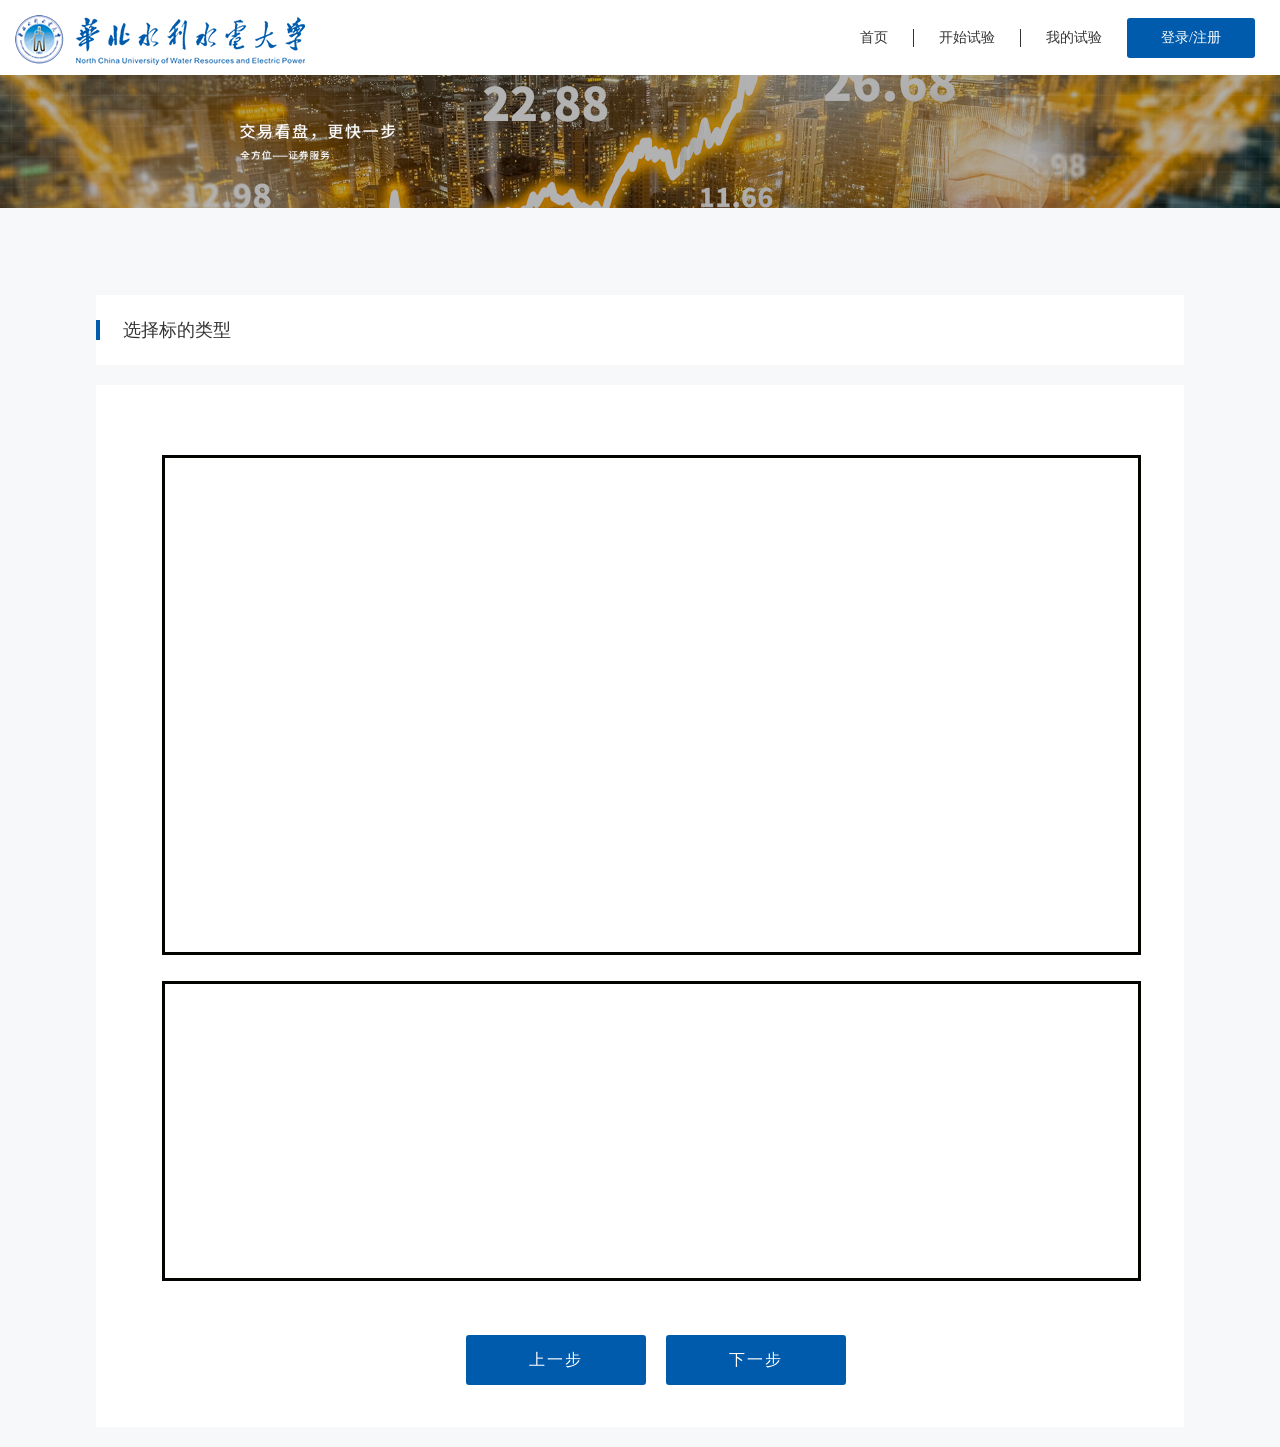
<file: bd.html>
<!DOCTYPE html>
<html lang="en">

<head>
    <meta charset="UTF-8">
    <meta name="viewport" content="width=device-width, initial-scale=1.0">
    <title>步骤三</title>
    <link rel="stylesheet" href="./css/reset.css">
    <link rel="stylesheet" href="./css/step.css">
    <link rel="stylesheet" href="./element_ui/element.css">

    <style>
        .band {
            width: 90%;
            min-width: 700px;
            height: 460px;
            margin: 20px 66px 0px;
            /* background-color: blue; */
            position: relative;
        }
        .center {
            width:85%;
            min-width: 850px;
            margin: 20px auto 20px;
            /* background-color: antiquewhite; */
        }
        .main {
            padding-top: 50px;
            background-color: #fff;
            height:1042px;
            position: relative;
        }
        .line{
            /* width: 100%;
            min-width: 650px; */
            /* background-color: aqua; */
            /* border-bottom: 1px solid #eee; */
        }
        .line_lin{
          width: 100%;
          height: 500px;
            min-width: 650px;
            /* background-color: aqua; */
            border: 3px solid #030300;
            position: absolute;
            top: 0%;
        }
        .line_line{
          width: 100%;
          height: 300px;
            min-width: 650px;
            /* background-color: aqua; */
            border: 3px solid #030300;
            position: absolute;
            top: 110%;
            left:0;
        }
        .el-checkbox__label {
            display: inline-block;
            padding-left: 10px;
            line-height: 19px;
            font-size: 24px;
        }
        .el-checkbox__inner { 
            width: 22px;
            height: 22px;       
        }
        .el-checkbox__inner::after {       
            height: 12px;           
            width: 10px;          
        }
        .zhushi{
            width: 90%;
            margin: 0 auto;
            /* margin-left: 30px; */
        }
        .zhushi div{
            margin: 20px 0;
            font-size: 18px;
        }
        .zhushi1{
            font-weight: bold;
            font-size: 20px!important;
        }
        .gobutton{
          display: flex;
          justify-content: center;
          margin-top: 60px;
          position: absolute;
          top: 176%;
          left: 30%;
        }
        .gobutton a{
            margin: 10px;
        }
    </style>
</head>

<body>
    <div id="app">
        <div class="top">
            <div class="logo">
                <img src="./img/logo_03.png" width="100%" alt="">
            </div>
            <div class="top_r">
            <ul class="nav">
                <li>首页</li>
                <li>开始试验</li>
                <li>我的试验</li>
                
            </ul>
            <div class="btn_log">登录/注册</div>
            </div>
        </div>
        <div class="banner">
            <img src="./img/banner.png" width="100%" alt="">
        </div>
        <div class="center main_title">
            <div class="bar"></div>
            <span>选择标的类型</span>
        </div>
        <div class="center main">
            <div class="band">
                <div class="line" >
                  <div class="line_lin">
                    <div>
                      
                    </div>
                  </div>
                </div>
               <div class="zhushi">
                <div class="line_line"></div>
               </div>
				<div class="gobutton">
          <a href="./step1.html"><div class="btn_step_go">上一步</div></a>
          <a href="./step3.html"><div class="btn_step_go">下一步</div></a>
        </div> 
            </div>
        </div>
    </div>
</body>
    <script src="./element_ui/vue.js"></script>
    <script src="./element_ui/element.js"></script>
    <script src="./js/step6.js"></script>
</html>
</file>
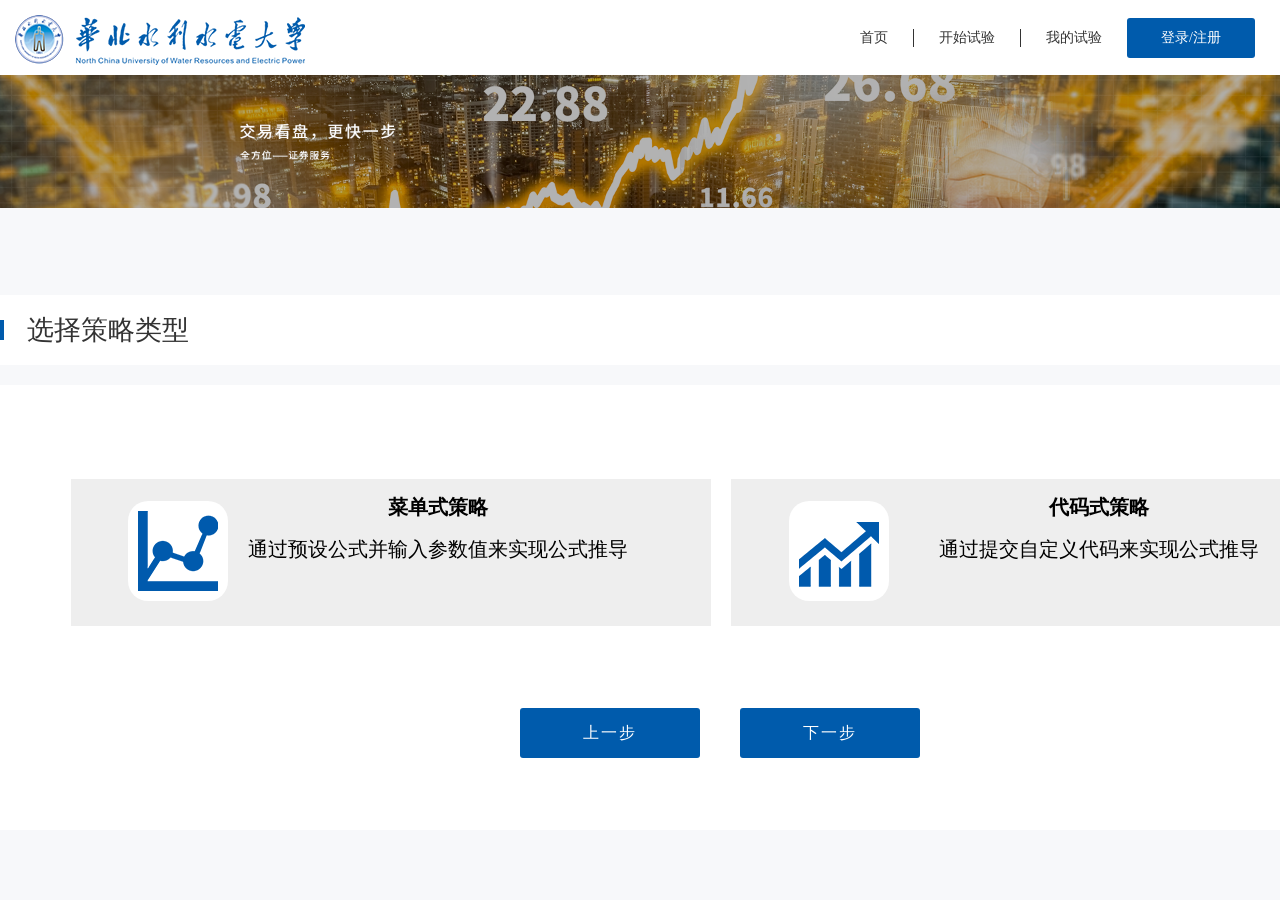
<file: s_tep1.html>
﻿<!DOCTYPE html>
<html lang="en">
<head>
    <meta charset="UTF-8">
    <meta name="viewport" content="width=device-width, initial-scale=1.0">
    <title>实验一</title>
    <link rel="stylesheet" href="./css/reset.css">
    <link rel="stylesheet" href="./css/step.css">
    <link rel="stylesheet" href="./element_ui/element.css">
    <style>
      .line_step0{
        width: 47%;
        height:147px;
        text-align: center;
        cursor: pointer;
        background: #eee;
        /* border: solid 1px #eeeeee; */
        font-size: 20px;
        margin-right: 20px;
      }
      .btn_step_go{
        width: 180px;
        height: 50px;
        background-color: #005bac;
        border-radius: 3px;
        font-size: 16px;
        font-weight: normal;
        font-stretch: normal;
        line-height: 50px;
        letter-spacing: 2px;
          color: #ffffff;
          text-align: center;
          margin: 0 auto;
          cursor: pointer;
      }
      .center{
        width:85%;
        min-width: 1450px;
        margin: 20px auto 20px;
      }

      .line_step0_change{
        border: solid 1px #000;
      }
      .line_step0 p:first-child{
        font-weight: bold;
      }
      .line_step0 p{
        margin: 15px;
        width: 110%;
      }
      .bind_step{
        display: flex;
        justify-content: space-around;
        height: 200px;
        margin: 0 auto 94px;
      }
      .gobutton{
        width: 100%;
        display: flex;
        justify-content: center;
        /* justify-content: space-around; */
        margin: 0 auto 20px;
        padding: 2% 51%;
      }
      .gobutton a{
        margin-right: 40px;
      }
      .band{
        width: 100%;
    height: 244px;
    padding: -6%;
    margin: 0 auto;
    padding: 3%;

      }
      [v-cloak]{
    display: none;
    }
    </style>
</head>
<body>
    <div id="app" v-cloak>
      <div class="top">
        <div class="logo">
            <img src="./img/logo_03.png" width="100%" alt="">
        </div>
        <div class="top_r">
        <ul class="nav">
          <li>首页</li>
          <li>开始试验</li>
          <li>我的试验</li>
        </ul>
        <div class="btn_log">登录/注册</div>
        </div>
    </div>
    <div class="banner">
        <img src="./img/banner.png" width="100%" alt="">
    </div>
    <div class="center main_title">
        <div class="bar"></div>
        <span class="title">选择策略类型</span>
    </div>
    <div class="center main" style="height: 445px;">
        <div class="band " style="    display: -webkit-inline-box;
        ">
            <div style="width: 2%;"></div>
            <div class="line_step0" :class="{line_step0_change:isline_step}" @click="line(true)">
                <div style="position: relative;">
                  <img src="./img/1.png" alt="" style="width: 100px;
                  height: 100px;
                  position: absolute;
                  top: 22px;
                  left: 9%;
                  border-radius: 20px;
                 ">
                </div>
                <p style="font-weight: bold;">菜单式策略</p>
                <p>通过预设公式并输入参数值来实现公式推导</p>
            </div>
            <div></div>

            <div class="line_step0" @click="line(false)" 
             v-loading="loading"
            element-loading-text="正在制作中,请稍后"
            element-loading-spinner="el-icon-loading"
            element-loading-background="rgba(0, 0, 0, 0.8)">
            <div style="position: relative;">
              <img src="./img/2.png" alt="" style="width: 100px;
              height: 100px;
              position: absolute;
              top: 22px;
              left: 9%;
              border-radius: 20px;">
            </div>
              <p style="font-weight: bold;">代码式策略</p>
              <p>通过提交自定义代码来实现公式推导</p>
          </div> 
        </div>
        <div class="gobutton">
          <a href="./index.html"><div class="btn_step_go">上一步</div></a>
          <a><div class="btn_step_go"  @click ="jump">下一步</div></a>
        </div> 
    </div>
    </div>
</body>
<script src="./element_ui/vue.js"></script>
<script src="./element_ui/element.js"></script>
<script src="./js/step0.js"></script>

</html>
</file>
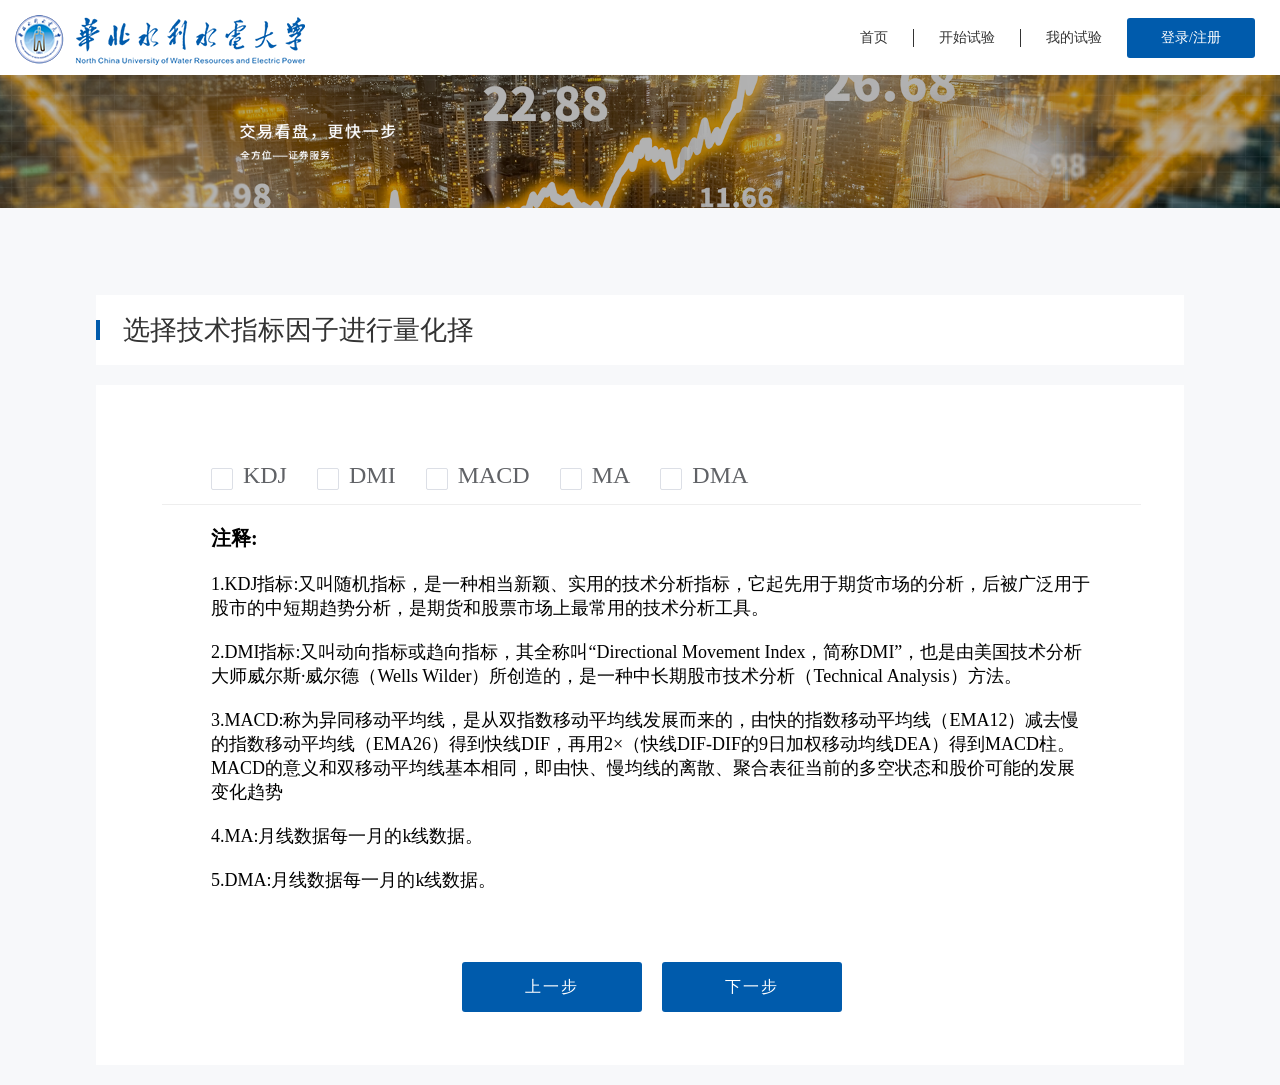
<file: s_tep10.html>
<!DOCTYPE html>
<html lang="en">

<head>
    <meta charset="UTF-8">
    <meta name="viewport" content="width=device-width, initial-scale=1.0">
    <title>实验九</title>
    <link rel="stylesheet" href="./css/reset.css">
    <link rel="stylesheet" href="./css/step.css">
    <link rel="stylesheet" href="./element_ui/element.css">

    <style>
        .band {
            width: 90%;
            min-width: 700px;
            height: 460px;
            margin: 20px 66px 0px;
            /* background-color: blue; */
        }
        .center {
            width:85%;
            min-width: 850px;
            margin: 20px auto 20px;
            /* background-color: antiquewhite; */
        }
        .main {
            padding-top: 50px;
            background-color: #fff;
            height: 680px;
        }
        .line{
            width: 100%;
            min-width: 650px;
            /* background-color: aqua; */
            border-bottom: 1px solid #eee;
        }
        .el-checkbox__label {
            display: inline-block;
            padding-left: 10px;
            line-height: 19px;
            font-size: 24px;
        }
        .el-checkbox__inner { 
            width: 22px;
            height: 22px;       
        }
        .el-checkbox__inner::after {       
            height: 12px;           
            width: 10px;          
        }
        .zhushi{
            width: 90%;
            margin: 0 auto;
            /* margin-left: 30px; */
        }
        .zhushi div{
            margin: 20px 0;
            font-size: 18px;
        }
        .zhushi1{
            font-weight: bold;
            font-size: 20px!important;
        }
        .gobutton{
            display: flex;
            justify-content: center;
            margin-top: 60px;
        }
        .gobutton a{
            margin: 10px;
        }
    </style>
</head>

<body>
    <div id="app">
        <div class="top">
            <div class="logo">
                <img src="./img/logo_03.png" width="100%" alt="">
            </div>
            <div class="top_r">
            <ul class="nav">
                <li>首页</li>
                <li>开始试验</li>
                <li>我的试验</li>
                
            </ul>
            <div class="btn_log">登录/注册</div>
            </div>
        </div>
        <div class="banner">
            <img src="./img/banner.png" width="100%" alt="">
        </div>
        <div class="center main_title">
            <div class="bar"></div>
            <span class="title">选择技术指标因子进行量化择</span>
        </div>
        <div class="center main">
            <div class="band">
                <div class="line" >
            
            <el-checkbox-group v-model="checkListen" style="margin-left: 5%;">
                        <el-checkbox label="KDJ"></el-checkbox>
                        <el-checkbox label="DMI"></el-checkbox>
                        <el-checkbox label="MACD"></el-checkbox>
                        <el-checkbox label="MA"></el-checkbox>
                        <el-checkbox label="DMA"></el-checkbox>
                    </el-checkbox-group>
                </div>
               <div class="zhushi">
                   <div class="zhushi1">
                    注释:
                   </div>
                   <div>
                    1.KDJ指标:又叫随机指标，是一种相当新颖、实用的技术分析指标，它起先用于期货市场的分析，后被广泛用于股市的中短期趋势分析，是期货和股票市场上最常用的技术分析工具。
                   </div>
                   <div>
                    2.DMI指标:又叫动向指标或趋向指标，其全称叫“Directional Movement Index，简称DMI”，也是由美国技术分析大师威尔斯·威尔德（Wells Wilder）所创造的，是一种中长期股市技术分析（Technical Analysis）方法。
                   </div>
                   <div>
                    3.MACD:称为异同移动平均线，是从双指数移动平均线发展而来的，由快的指数移动平均线（EMA12）减去慢的指数移动平均线（EMA26）得到快线DIF，再用2×（快线DIF-DIF的9日加权移动均线DEA）得到MACD柱。MACD的意义和双移动平均线基本相同，即由快、慢均线的离散、聚合表征当前的多空状态和股价可能的发展变化趋势
                   </div>
                   <div>
                    4.MA:月线数据每一月的k线数据。
                   </div>
                   <div>
                    5.DMA:月线数据每一月的k线数据。
                   </div>
               </div>
				<div class="gobutton">
          <a href="./s_tep9.html"><div class="btn_step_go">上一步</div></a>
          <a ><div class="btn_step_go" @click="godownten">下一步</div></a>
        </div> 
            </div>
        </div>
    </div>
</body>
    <script src="./element_ui/vue.js"></script>
    <script src="./element_ui/element.js"></script>
    <script src="./js/step2.js"></script>
</html>
</file>
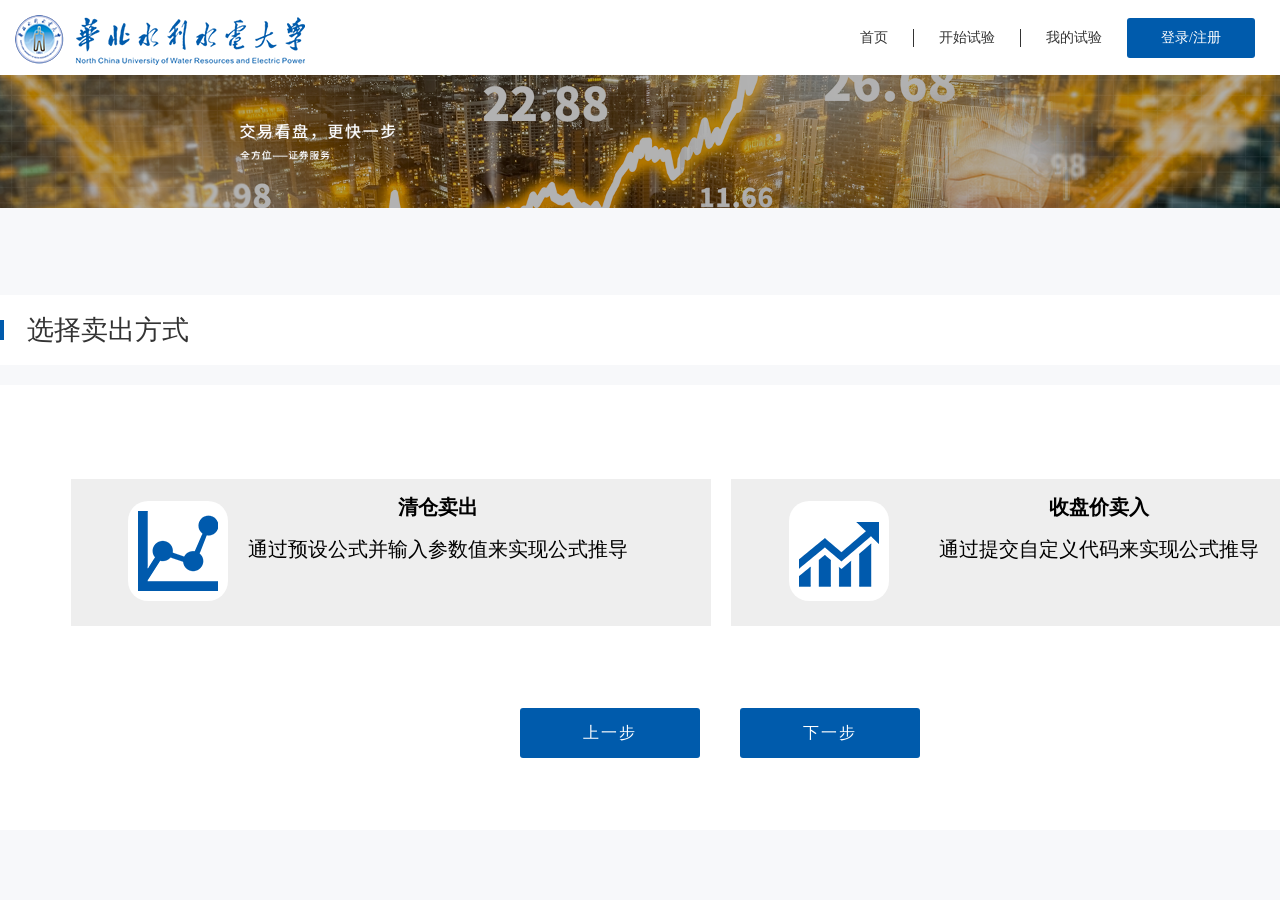
<file: s_tep11.html>
<!DOCTYPE html>
<html lang="en">
<head>
    <meta charset="UTF-8">
    <meta name="viewport" content="width=device-width, initial-scale=1.0">
    <title>实验十</title>
    <link rel="stylesheet" href="./css/reset.css">
    <link rel="stylesheet" href="./css/step.css">
    <link rel="stylesheet" href="./element_ui/element.css">
    <style>
      .line_step0{
        width: 47%;
        height:147px;
        text-align: center;
        cursor: pointer;
        background: #eee;
        /* border: solid 1px #eeeeee; */
        font-size: 20px;
        margin-right: 20px;
      }
      .btn_step_go{
        width: 180px;
        height: 50px;
        background-color: #005bac;
        border-radius: 3px;
        font-size: 16px;
        font-weight: normal;
        font-stretch: normal;
        line-height: 50px;
        letter-spacing: 2px;
          color: #ffffff;
          text-align: center;
          margin: 0 auto;
          cursor: pointer;
      }
      .center{
        width:85%;
        min-width: 1450px;
        margin: 20px auto 20px;
      }

      .line_step0_change{
        border: solid 1px #000;
      }
      .line_step0 p:first-child{
        font-weight: bold;
      }
      .line_step0 p{
        margin: 15px;
        width: 110%;
      }
      .bind_step{
        display: flex;
        justify-content: space-around;
        height: 200px;
        margin: 0 auto 94px;
      }
      .gobutton{
        width: 100%;
        display: flex;
        justify-content: center;
        /* justify-content: space-around; */
        margin: 0 auto 20px;
        padding: 2% 51%;
      }
      .gobutton a{
        margin-right: 40px;
      }
      .band{
        width: 100%;
    height: 244px;
    padding: -6%;
    margin: 0 auto;
    padding: 3%;

      }
      [v-cloak]{
    display: none;
    }
    </style>
</head>
<body>
    <div id="app" v-cloak>
      <div class="top">
        <div class="logo">
            <img src="./img/logo_03.png" width="100%" alt="">
        </div>
        <div class="top_r">
        <ul class="nav">
          <li>首页</li>
          <li>开始试验</li>
          <li>我的试验</li>
        </ul>
        <div class="btn_log">登录/注册</div>
        </div>
    </div>
    <div class="banner">
        <img src="./img/banner.png" width="100%" alt="">
    </div>
    <div class="center main_title">
        <div class="bar"></div>
        <span class="title">选择卖出方式</span>
    </div>
    <div class="center main" style="height: 445px;">
        <div class="band " style="    display: -webkit-inline-box;
        ">
            <div style="width: 2%;"></div>
            <div class="line_step0" :class="{line_step0_change:isline_step}" @click="line(true)">
                <div style="position: relative;">
                  <img src="./img/1.png" alt="" style="width: 100px;
                  height: 100px;
                  position: absolute;
                  top: 22px;
                  left: 9%;
                  border-radius: 20px;
                 ">
                </div>
                <p style="font-weight: bold;">清仓卖出</p>
                <p>通过预设公式并输入参数值来实现公式推导</p>
            </div>
            <div></div>

            <div class="line_step0" @click="line(false)" 
             v-loading="loading"
            element-loading-text="正在制作中,请稍后"
            element-loading-spinner="el-icon-loading"
            element-loading-background="rgba(0, 0, 0, 0.8)">
            <div style="position: relative;">
              <img src="./img/2.png" alt="" style="width: 100px;
              height: 100px;
              position: absolute;
              top: 22px;
              left: 9%;
              border-radius: 20px;">
            </div>
              <p style="font-weight: bold;">收盘价卖入</p>
              <p>通过提交自定义代码来实现公式推导</p>
          </div> 
        </div>
        <div class="gobutton">
          <a href="./s_tep10.html"><div class="btn_step_go">上一步</div></a>
          <a><div class="btn_step_go"  @click ="godownele">下一步</div></a>
        </div> 
    </div>
    </div>
</body>
<script src="./element_ui/vue.js"></script>
<script src="./element_ui/element.js"></script>
<script src="./js/step0.js"></script>

</html>
</file>
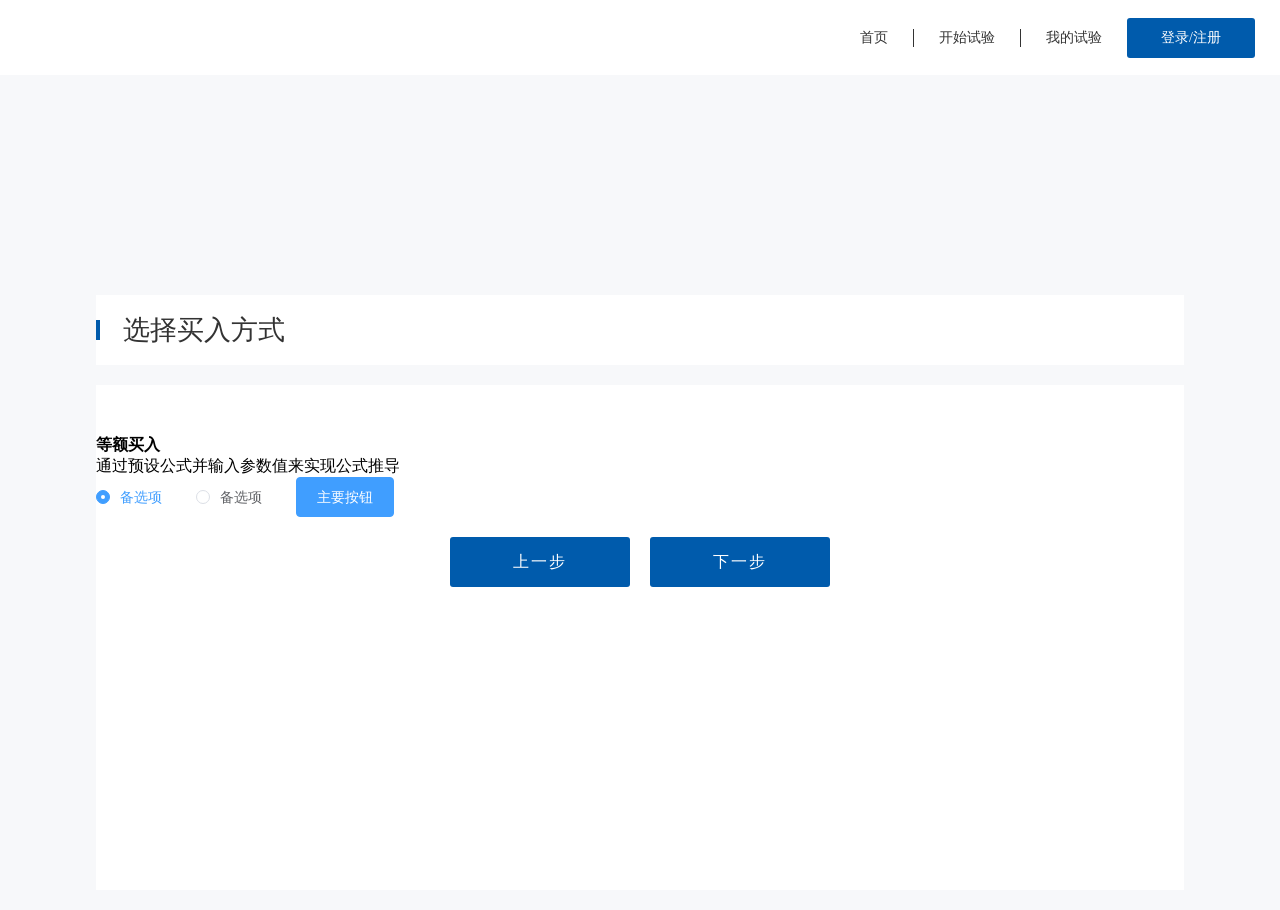
<file: s_tep15.html>
<!DOCTYPE html>
<html lang="en">
<head>
    <meta charset="UTF-8">
    <meta name="viewport" content="width=device-width, initial-scale=1.0">
    <title>实验七</title>
    <link rel="stylesheet" href="./css/reset.css">
    <link rel="stylesheet" href="./css/step.css">
    <link rel="stylesheet" href="./element_ui/element.css">
    <style>
         .band {
            width: 90%;
            min-width: 700px;
            height: 460px;
            margin: 20px 66px 0px;
            /* background-color: blue; */
        }
        .center {
            width:85%;
            min-width: 850px;
            margin: 20px auto 20px;
            /* background-color: antiquewhite; */
        }
        .main {
            padding-top: 50px;
            background-color: #fff;
            height: 505px;
        }
        .line{
            width: 100%;
            min-width: 650px;
            /* background-color: aqua; */
            border-bottom: 1px solid #eee;
        }
        .el-checkbox__label {
            display: inline-block;
            padding-left: 10px;
            line-height: 19px;
            font-size: 24px;
        }
        .el-checkbox__inner { 
            width: 22px;
            height: 22px;       
        }
        .el-checkbox__inner::after {       
            height: 12px;           
            width: 10px;          
        }
        .zhushi{
            width: 90%;
            margin: 0 auto;
            /* margin-left: 30px; */
        }
        .zhushi div{
            margin: 20px 0;
            font-size: 18px;
        }
        .zhushi1{
            font-weight: bold;
            font-size: 20px!important;
        }
        .gobutton{
            display: flex;
            justify-content: center;
            margin: 10px auto;
        }
        .gobutton a{
            margin: 10px;
        }
        .step4 {
            display: flex;
            /* border-top: 1px solid #e1e1e1; */
            width: 95%;
            min-width: 700px;
            height: 100%;
            margin: 1% auto;
        }
        .step5{
            display: flex;
            /* background-color: #fff; */
            /* border-top: 1px solid #e1e1e1; */
            width: 88.4%;
            min-width:1530px;
            height: 100%;
            margin: 0 auto;
        }
        .step4 .dl {
            width: 328px;
            min-width: 230px;
            overflow: hidden;
            /* margin-left: 7%; */
            background-color: #fff;
        }

        .step4 .dr {
            width: 100%;
            min-width: 895px;
            margin-left: 20px;
            display: block;
        }

        .list {
            background-color: #fff;
            width: 215px;
            padding: 20px 0 0 18px;
        }

        .list>li {
            width: 188px;
            height: 45px;
            line-height: 45px;
            font-size: 18px;
            font-weight: normal;
            font-stretch: normal;
            letter-spacing: 0px;
            color: #4f5d74;
            cursor: pointer;
            padding-left: 18px;
        }

        .list>li>i {
            display: inline-block;
            width: 21px;
            height: 21px;
            margin-right: 23px;
            background: url(./img/sprite.png) no-repeat;
            vertical-align: middle;
        }

        .list>li:nth-child(1)>i {
            background-position: 0 0;
        }

        .list>li:nth-child(2)>i {
            background-position: 0 -30px;
        }

        .list>li:nth-child(3)>i {
            background-position: 0 -58px;
        }

        .list>li:hover,
        .list .active {
            background-color: #f1f2f4;
            box-shadow: inset 0px 1px 2px 0px rgba(0, 0, 0, 0.06);
            border-radius: 5px;
            color: #005bac;
        }

        .list>li:hover>i,
        .list .active>i {
            background-position-x: -31px;
        }

        .btns {
            top: -8px;
        }

        .expand {
            width: 179px;
            padding-top: 22px;
        }

        .expand li {
            margin-bottom: 15px;
            width: 165px;
            height: 44px;
            line-height: 44px;
            text-align: center;
            font-size: 14px;
            font-weight: normal;
            font-stretch: normal;
            letter-spacing: 0px;
            color: #4f5d74;
            cursor: pointer;
        }

        .expand .active,
        .expand>li:hover {
            background-color: #e7eaf3;
            color: #005bac;
        }
        #p1,#p2,#p3{
            display: none;
        }
        #p1:target,#p2:target,#p3:target{
            display: block;
        }
        .dr{
          height: 700px;
        }
        .dr div:first-child{
          width: 100%;
          height: 350px;
          border: 1px solid rgb(105, 102, 102);
        }
        .dr div:last-child{
          width: 100%;
          height: 250px;
          border: 1px solid rgb(105, 102, 102);
          border-top: 0px;
        }
        .step4 table{
          width: 90%;
          min-width:600px;
          height: 170px;
          margin: 0 auto ;
          border-radius: 10px;
        }
        .step4 table th:first-child{
          width: 30px;
          height: 131px;
          font-weight: 500;
          border-right: 0px;
          background-color: #f1f2f4;
        }
        .step4 table tr:last-child{
          border-bottom: 1px dashed rgb(146, 141, 141);
        }
        .step4 table th:last-child{
          vertical-align: text-top;
          text-align: justify;
          line-height: 30px;
          width: 370px;
          font-weight: 500;
          border-left: 0px;
          background-color: #fff;
        }
        .jac{
          width: 90%;
          height: 40px;
          border:1px solid #596170;
          margin: 20px auto 0;
          border-bottom: 0px;
          display: flex;
          justify-content: space-around;
        }
        .jac p{
          width:93%;
          margin: 10px 0px 10px 10px;
        }
        .jac button{
          color: #fff;
          margin: 5px 10px;
          text-align:center;
          line-height: 0px;
          letter-spacing: 6px;
        }
        .jq{
          width: 90%;
          height: 40px;
          border:1px solid #596170;
          margin: 0px auto 20px;
          border-top: 0px;
          display: flex;
          justify-content: space-between;
        }
        .jq p{
          text-align: left;
          margin-left: 30px;
          margin-top: 10px;
        }
       
    </style>
    <script type="text/javascript" charset="gbk" src="./utf/utf8-php/ueditor.config.js"></script>
    <script type="text/javascript" charset="gbk" src="./utf/utf8-php/ueditor.all.js"></script>
</head>

<body>
    <div id="app">            
        <div class="top">
          <div class="logo">
            <!-- <img src="./2/logo_03.png" width="100%" alt=""> -->
          </div>
          <div class="top_r">
            <ul class="nav">
              <li>首页</li>
              <li>开始试验</li>
              <li>我的试验</li>
            </ul>
            <div class="btn_log">登录/注册</div>
          </div>
        </div>
        <div class="banner">
          <!-- <img src="./2/banner.png" width="100%" alt=""> -->
        </div>
        <div class="center main_title">
          <div class="bar"></div>
          <span class="title">选择买入方式</span>
        </div>
        <div class="center main">
          <div>
            <div class="line_step0">
              <div>
                <!-- <img src="./2/1.png" alt="" style="width: 100px;"> -->
              </div>
              <p style="font-weight: bold;">等额买入</p>
              <p style="font-size:16px;">通过预设公式并输入参数值来实现公式推导</p>
            </div>
            <!-- <div > -->
              <template>
                    <el-radio v-model="radio" label="1">备选项</el-radio>
                    <el-radio v-model="radio" label="2">备选项</el-radio>
                    <el-button type="primary">主要按钮</el-button>
                  <!-- <el-radio label="开盘价成交"></el-radio>
                  <el-radio label="收盘价成交"></el-radio>
                  <el-radio label="最低价成交"></el-radio>
                  <el-radio label="最高价成交"></el-radio> -->
                </template>
            <!-- </div> -->
          </div>
          <div class="gobutton">
            <a href="http://lab.groupontrading.com/finance_vr/s_tep6.html">
              <div class="btn_step_go">上一步</div>
            </a>
            <a>
              <div class="btn_step_go">下一步</div>
            </a>
          </div>
        </div>

    </div>
</body>
<script src="./element_ui/vue.js"></script>
<script src="./element_ui/element.js"></script>
<script src="./js/step15.js"></script>

</html>
</file>
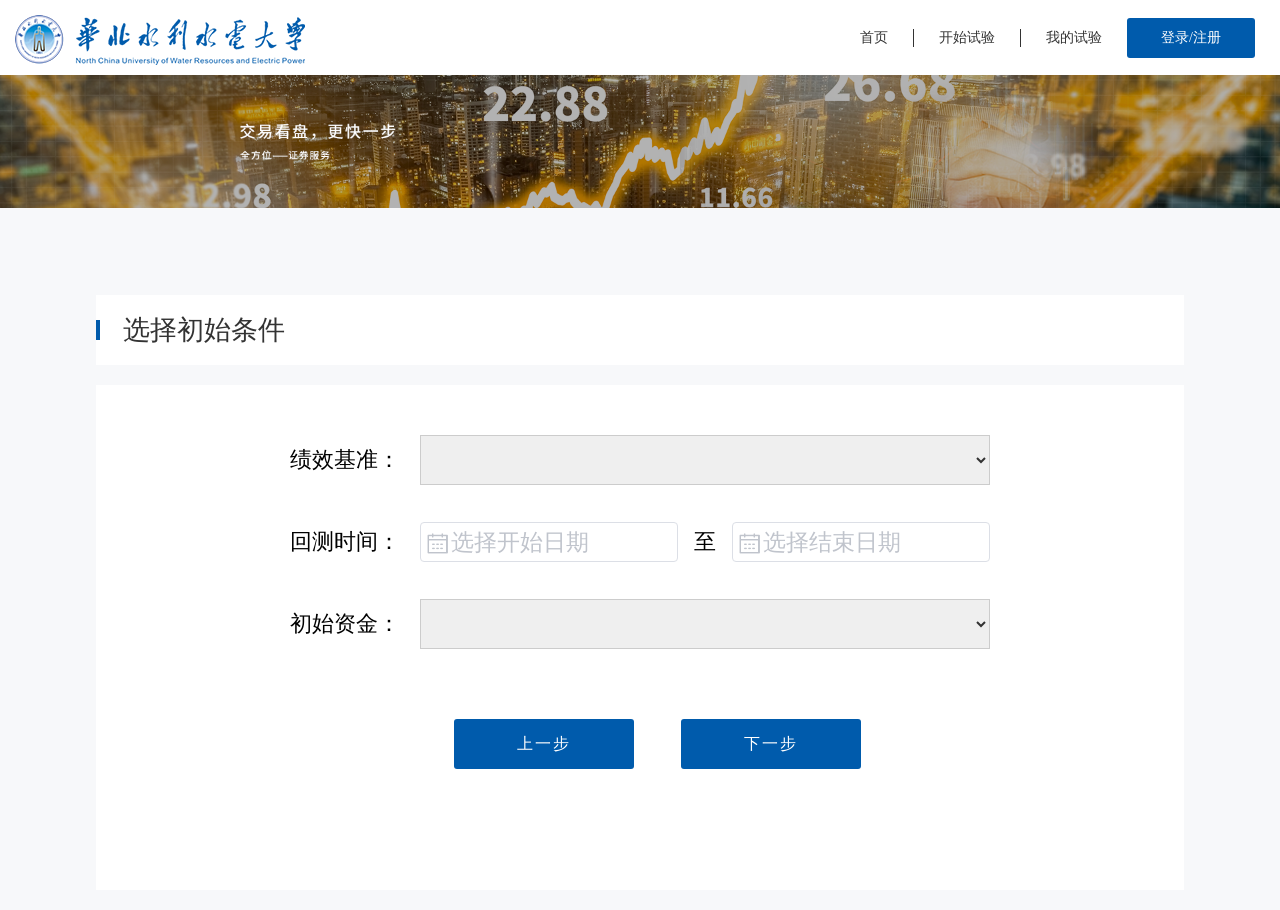
<file: s_tep2.html>
﻿<!DOCTYPE html>
<html lang="en">
<head>
    <meta charset="UTF-8">
    <meta name="viewport" content="width=device-width, initial-scale=1.0">
    <title>实验二</title>
    <link rel="stylesheet" href="./css/reset.css">
    <link rel="stylesheet" href="./css/step.css">
    <link rel="stylesheet" href="./element_ui/element.css">
    <style>
        .line span:first-child {
            width: 160px;
            font-size: 22px;
        }
        .gobutton{
        padding: 0 40%;
        display: flex; 
        justify-content: space-around;
        margin: 0 auto 20px;
      }
        .el-checkbox__label {
            display: inline-block;
            padding-left: 10px;
            line-height: 19px;
            font-size: 24px;
        }
        .el-checkbox__inner { 
            width: 22px;
            height: 22px;       
        }
        .el-checkbox__inner::after {       
            height: 12px;           
            width: 10px;          
        }
        .zhushi{
            width: 90%;
            margin: 0 auto;
            /* margin-left: 30px; */
        }
        .zhushi div{
            margin: 20px 0;
            font-size: 18px;
        }
        .zhushi1{
            font-weight: bold;
            font-size: 20px!important;
        }
        .gobutton{
            display: flex;
            justify-content: center;
            margin-top: 60px;
        }
        .gobutton a{
            margin: 10px;
        }
        .el-date-editor.el-input, .el-date-editor.el-input__inner {
            width:100%;
        }
        .el-input {
            font-size: 23px;
            width: 100%;
        }
      .band {
        width: 55%;
        min-width: 700px;
        height: 460px;
        margin: 0 auto;
        }
        .center {
            width:85%;
            min-width: 850px;
            margin: 20px auto 20px;
            /* background-color: antiquewhite; */
        }
        .main {
            padding-top: 50px;
            background-color: #fff;
            height: 505px;
        }
        .line {
            width: 100%;
            min-width: 650px;
            display: flex;
            margin-bottom: 32px;
            height: 50px;
            align-items: center;
            justify-content: space-between;
        }
        .fonta{
            font-size: 22px!important;
        }
        .control option{
            font-size: 18px;
        }
        .controls, .control {
            font-size: 20px;
        }
    </style>
</head>
<body>
    <div id="app">
        <div class="top">
            <div class="logo">
                <img src="./img/logo_03.png" width="100%" alt="">
            </div>
            <div class="top_r">
            <ul class="nav">
                <li>首页</li>
                <li>开始试验</li>
                <li>我的试验</li>
                
            </ul>
            <div class="btn_log">登录/注册</div>
            </div>
        </div>
        <div class="banner">
            <img src="./img/banner.png" width="100%" alt="">
        </div>
        <div class="center main_title">
            <div class="bar"></div>
            <span class="title">选择初始条件</span>
        </div>
        <div class="center main">
            <div class="band">
                <div class="line">
                    <span>绩效基准：</span>
                    <select class="control" placeholder="请选择回测条件" value="" v-model="selec">
					    <option value="" ></option>
                        <option value="上证50">上证50</option>
                        <option value="银行股">银行股</option>
                        <option value="other">其他</option>
                    </select>
                </div>
                <div class="line" >   
                    <span style="margin-right: 14px;">回测时间：</span>
                        <div class="block" >
                            <el-date-picker
                            v-model="value1"
                            type="date"
                            placeholder="选择开始日期">
                            </el-date-picker>
                        </div>
                   
                    <span class="sp fonta">至</span>
               
                        <div class="block" >
                            <el-date-picker
                            v-model="value2"
                            type="date"
                            placeholder="选择结束日期">
                            </el-date-picker>
                        </div>
                </div>
                <div class="line">
                    <span>初始资金：</span>
                    <select class="control" placeholder="请选择启动资金" value="" v-model="contr">
					    <option value=""></option>
                        <option value="10">10万元</option>
                        <option value="50">50万元</option>
                        <option value="100">100万元</option>
                        <option value="500">500万元</option>
                    </select>
                </div>
				  <div class="gobutton">
          <a href="./s_tep1.html" style="margin-left: 44px;
          margin-right: 37px;"><div class="btn_step_go" >上一步</div></a>
          <a><div class="btn_step_go" @click="godown">下一步</div></a>
        </div> 
            </div>
        </div>
    </div>
</body>
<script src="./element_ui/vue.js"></script>
<script src="./element_ui/element.js"></script>
<script src="./js/step1.js"></script>
</html>
</file>
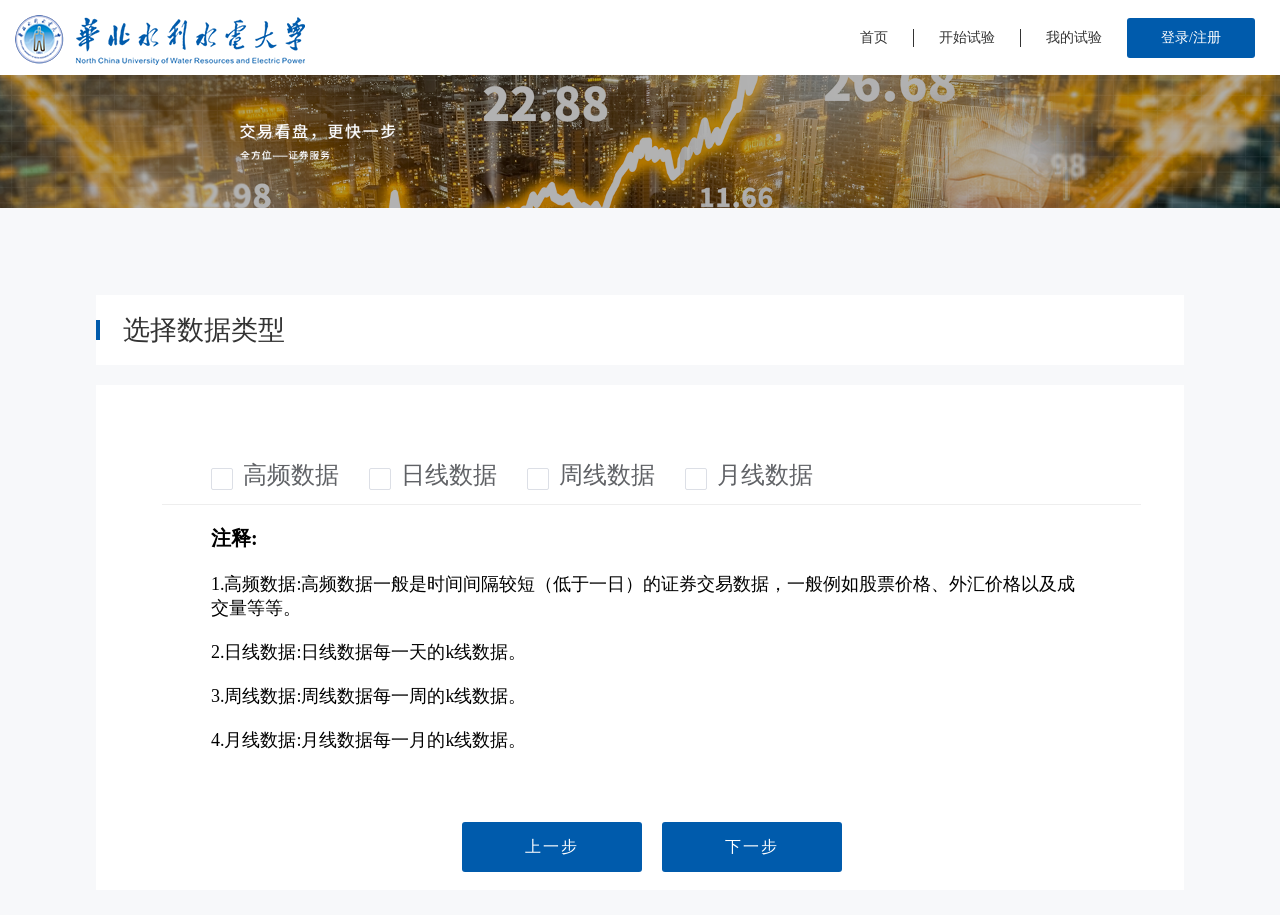
<file: s_tep3.html>
﻿<!DOCTYPE html>
<html lang="en">

<head>
    <meta charset="UTF-8">
    <meta name="viewport" content="width=device-width, initial-scale=1.0">
    <title>实验三</title>
    <link rel="stylesheet" href="./css/reset.css">
    <link rel="stylesheet" href="./css/step.css">
    <link rel="stylesheet" href="./element_ui/element.css">

    <style>
        .band {
            width: 90%;
            min-width: 700px;
            height: 460px;
            margin: 20px 66px 0px;
            /* background-color: blue; */
        }
        .center {
            width:85%;
            min-width: 850px;
            margin: 20px auto 20px;
            /* background-color: antiquewhite; */
        }
        .main {
            padding-top: 50px;
            background-color: #fff;
            height: 505px;
        }
        .line{
            width: 100%;
            min-width: 650px;
            /* background-color: aqua; */
            border-bottom: 1px solid #eee;
        }
        .el-checkbox__label {
            display: inline-block;
            padding-left: 10px;
            line-height: 19px;
            font-size: 24px;
        }
        .el-checkbox__inner { 
            width: 22px;
            height: 22px;       
        }
        .el-checkbox__inner::after {       
            height: 12px;           
            width: 10px;          
        }
        .zhushi{
            width: 90%;
            margin: 0 auto;
            /* margin-left: 30px; */
        }
        .zhushi div{
            margin: 20px 0;
            font-size: 18px;
        }
        .zhushi1{
            font-weight: bold;
            font-size: 20px!important;
        }
        .gobutton{
            display: flex;
            justify-content: center;
            margin-top: 60px;
        }
        .gobutton a{
            margin: 10px;
        }
    </style>
</head>

<body>
    <div id="app">
        <div class="top">
            <div class="logo">
                <img src="./img/logo_03.png" width="100%" alt="">
            </div>
            <div class="top_r">
            <ul class="nav">
                <li>首页</li>
                <li>开始试验</li>
                <li>我的试验</li>
                
            </ul>
            <div class="btn_log">登录/注册</div>
            </div>
        </div>
        <div class="banner">
            <img src="./img/banner.png" width="100%" alt="">
        </div>
        <div class="center main_title">
            <div class="bar"></div>
            <span class="title">选择数据类型</span>
        </div>
        <div class="center main">
            <div class="band">
                <div class="line" >
            
            <el-checkbox-group v-model="checkList" style="margin-left: 5%;">
                        <el-checkbox label="高频数据"></el-checkbox>
                        <el-checkbox label="日线数据"></el-checkbox>
                        <el-checkbox label="周线数据"></el-checkbox>
                        <el-checkbox label="月线数据"></el-checkbox>
                    </el-checkbox-group>
                </div>
               <div class="zhushi">
                   <div class="zhushi1">
                    注释:
                   </div>
                   <div>
                    1.高频数据:高频数据一般是时间间隔较短（低于一日）的证券交易数据，一般例如股票价格、外汇价格以及成交量等等。
                   </div>
                   <div>
                    2.日线数据:日线数据每一天的k线数据。
                   </div>
                   <div>
                    3.周线数据:周线数据每一周的k线数据。
                   </div>
                   <div>
                    4.月线数据:月线数据每一月的k线数据。
                   </div>
               </div>
				<div class="gobutton">
          <a href="./s_tep2.html"><div class="btn_step_go">上一步</div></a>
          <a ><div class="btn_step_go" @click="godown">下一步</div></a>
        </div> 
            </div>
        </div>
    </div>
</body>
    <script src="./element_ui/vue.js"></script>
    <script src="./element_ui/element.js"></script>
    <script src="./js/step2.js"></script>
</html>
</file>
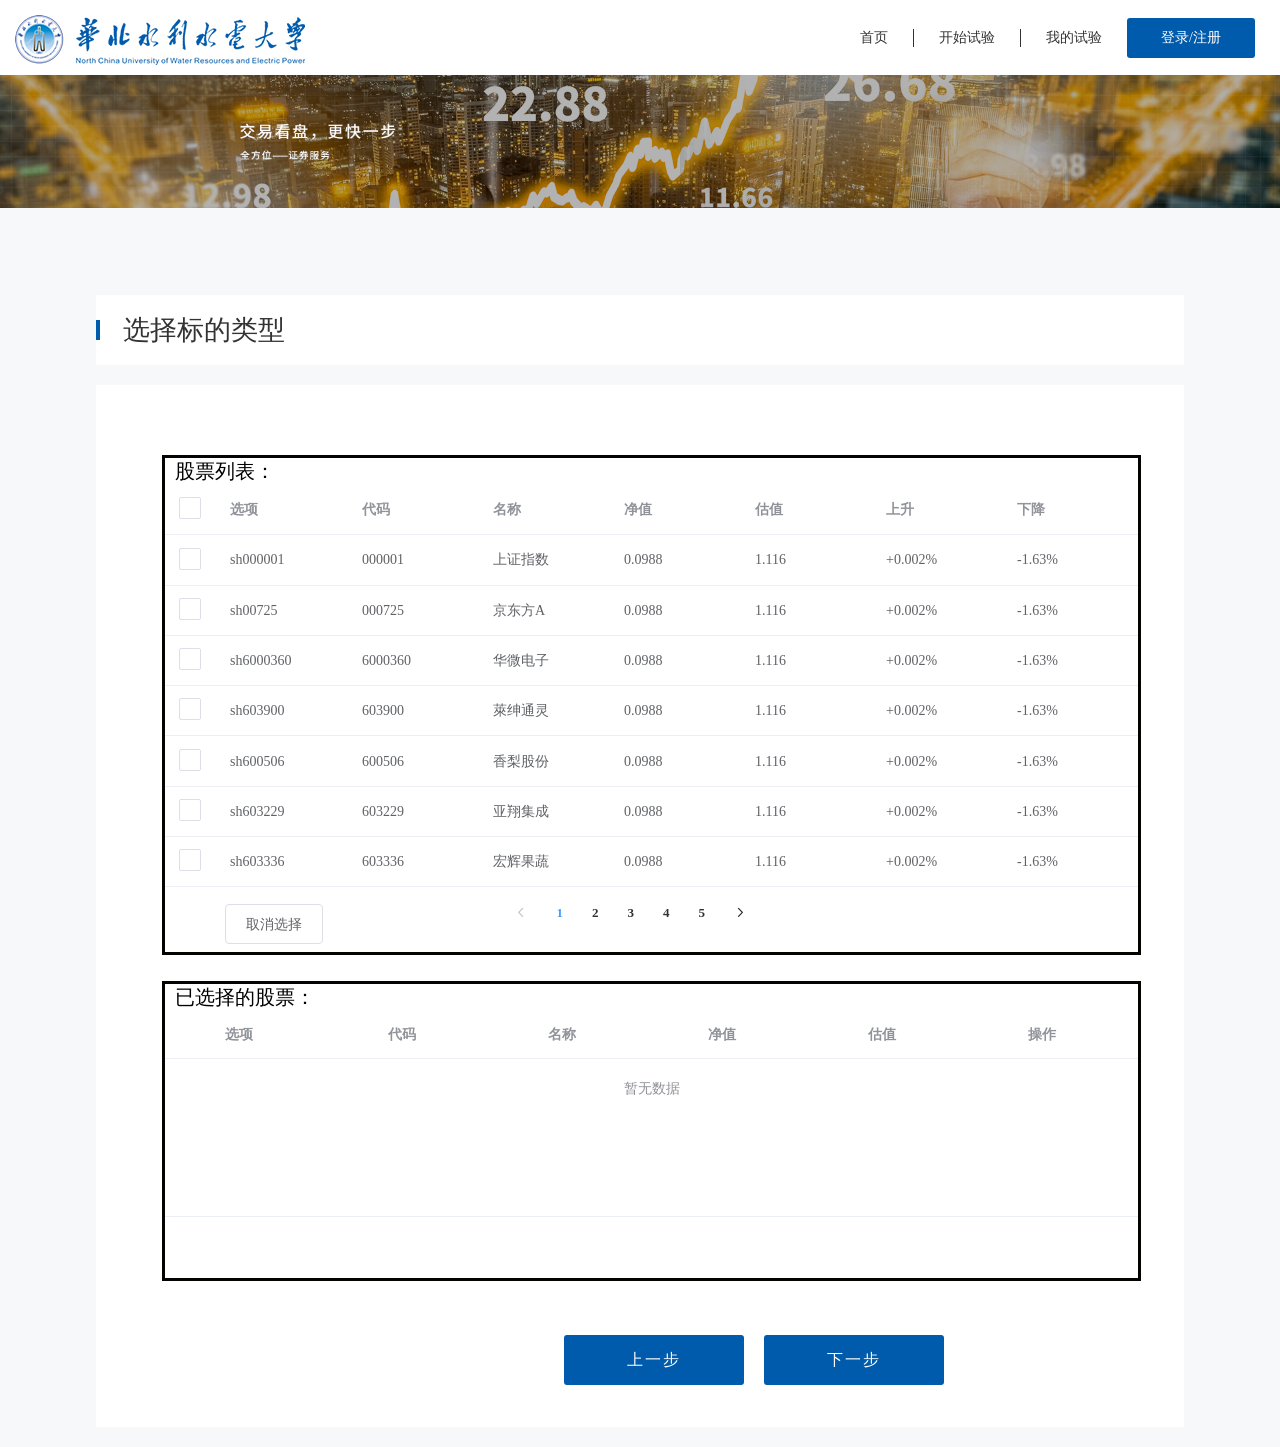
<file: s_tep4.html>
﻿<!DOCTYPE html>
<html lang="en">

<head>
    <meta charset="UTF-8">
    <meta name="viewport" content="width=device-width, initial-scale=1.0">
    <title>实验四</title>
    <link rel="stylesheet" href="./css/reset.css">
    <link rel="stylesheet" href="./css/step.css">
    <link rel="stylesheet" href="./element_ui/element.css">

    <style>
        .band {
            width: 90%;
            min-width: 700px;
            height: 460px;
            margin: 20px 66px 0px;
            /* background-color: blue; */
            position: relative;
        }
        .center {
            width:85%;
            min-width: 850px;
            margin: 20px auto 20px;
            /* background-color: antiquewhite; */
        }
        .main {
            padding-top: 50px;
            background-color: #fff;
            height:1042px;
            position: relative;
        }
        .line{
            /* width: 100%;
            min-width: 650px; */
            /* background-color: aqua; */
            /* border-bottom: 1px solid #eee; */
        }
        .line_lin{
          width: 100%;
          height: 500px;
            min-width: 650px;
            /* background-color: aqua; */
            border: 3px solid #030300;
            position: absolute;
            top: 0%;
        }
        .line_line{
          width: 100%;
          height: 300px;
            min-width: 650px;
            /* background-color: aqua; */
            border: 3px solid #030300;
            position: absolute;
            top: 110%;
            left:0;
        }
        .el-checkbox__label {
            display: inline-block;
            padding-left: 10px;
            line-height: 19px;
            font-size: 24px;
        }
        .el-checkbox__inner { 
            width: 22px;
            height: 22px;       
        }
        .el-checkbox__inner::after {       
            height: 12px;           
            width: 10px;          
        }
        .zhushi{
            width: 90%;
            margin: 0 auto;
            /* margin-left: 30px; */
        }
        .zhushi .line_line{
            margin: 20px 0;
            font-size: 18px;
        }
        .zhushi1{
            font-weight: bold;
            font-size: 20px!important;
        }
        .gobutton{
          display: flex;
          justify-content: center;
          margin-top: 60px;
          position: absolute;
          top: 176%;
          left: 40%;
        }
        .gobutton a{
            margin: 10px;
        }
      
    </style>
</head>

<body>
    <div id="app">
        <div class="top">
            <div class="logo">
                <img src="./img/logo_03.png" width="100%" alt="">
            </div>
            <div class="top_r">
            <ul class="nav">
                <li>首页</li>
                <li>开始试验</li>
                <li>我的试验</li>
                
            </ul>
            <div class="btn_log">登录/注册</div>
            </div>
        </div>
        <div class="banner">
            <img src="./img/banner.png" width="100%" alt="">
        </div>
        <div class="center main_title">
            <div class="bar"></div>
            <span class="title">选择标的类型</span>
        </div>
        <div class="center main">
            <div class="band">
                <div class="line" >
                  <div class="line_lin">
                    <div style="margin-left: 10px;font-size: 20px;">股票列表：</div>
                    <div>
                        <el-table
                        ref="multipleTable"
                        :data="tableData"
                        tooltip-effect="dark"
                        style="width: 100%"
                        @selection-change="handleSelectionChange">
                        <el-table-column
                          type="selection"
                          width="55">
                        </el-table-column>
                        <el-table-column
                          label="选项"
                          >
                          <template slot-scope="scope">{{ scope.row.date }}</template>
                        </el-table-column>
                        <el-table-column
                          prop="name"
                          label="代码"
                          >
                        </el-table-column>
                        <el-table-column
                          prop="address"
                          label="名称"
                          show-overflow-tooltip>
                        </el-table-column>
                        <el-table-column
                          prop="jingzhi"
                          label="净值"
                          show-overflow-tooltip>
                        </el-table-column>
                        <el-table-column
                          prop="guzhi"
                          label="估值"
                          show-overflow-tooltip>
                        </el-table-column>
                        <el-table-column
                          prop="shang"
                          label="上升"
                          show-overflow-tooltip>
                        </el-table-column>
                        <el-table-column
                          prop="jian"
                          label="下降"
                          show-overflow-tooltip>
                        </el-table-column>
                      </el-table>
                      <div style="margin: 10px auto;width: 300px;">
                        <div class="block">
                          <el-pagination
                            layout="prev, pager, next"
                            :total="50">
                          </el-pagination>
                        </div>
                      </div>
                      <div style="margin-top: -35px;margin-left: 60px">          
                        <el-button @click="toggleSelection()">取消选择</el-button>
                      </div>
                    </div>
                  </div>
                </div>
               <div class="zhushi">
                <div class="line_line">
                  <div style="margin-left: 10px;font-size: 20px;">已选择的股票：</div>
                  <el-table
                  :data="tableData1"
                  stripe
                  max-height="260"
                  style="width: 100%;height:70%">
                  <el-table-column
                    prop="date1"
                    width="50"
                    >
                  </el-table-column>
                  <el-table-column
                    prop="date"
                    label="选项"
                    >
                  </el-table-column>
                  <el-table-column
                  prop="name"
                  label="代码"
                   >
                  </el-table-column>
				  <el-table-column
                   prop="address"
                   label="名称"
                   >
                  </el-table-column>
                  <el-table-column
                  prop="jingzhi"
                  label="净值">
                  </el-table-column>
                  <el-table-column
                  prop="guzhi"
                  label="估值">
                  </el-table-column>
                  <el-table-column
                    fixed="right"
                    label="操作"
                    width="120">
                    <template slot-scope="scope">
                      <el-button
                        @click.native.prevent="deleteRow(scope.$index, tableData1)"
                        type="text"
                        size="small">
                        删除
                      </el-button>
                    </template>
                  </el-table-column>
                </el-table>
                
                </div>
               </div>
				<div class="gobutton">
          <a href="./s_tep3.html"><div class="btn_step_go">上一步</div></a>
          <a><div class="btn_step_go" @click="godown">下一步</div></a>
        </div> 
            </div>
        </div>
    </div>
</body>
    <script src="./element_ui/vue.js"></script>
    <script src="./element_ui/element.js"></script>
    <script src="./js/step6.js"></script>
</html>
</file>
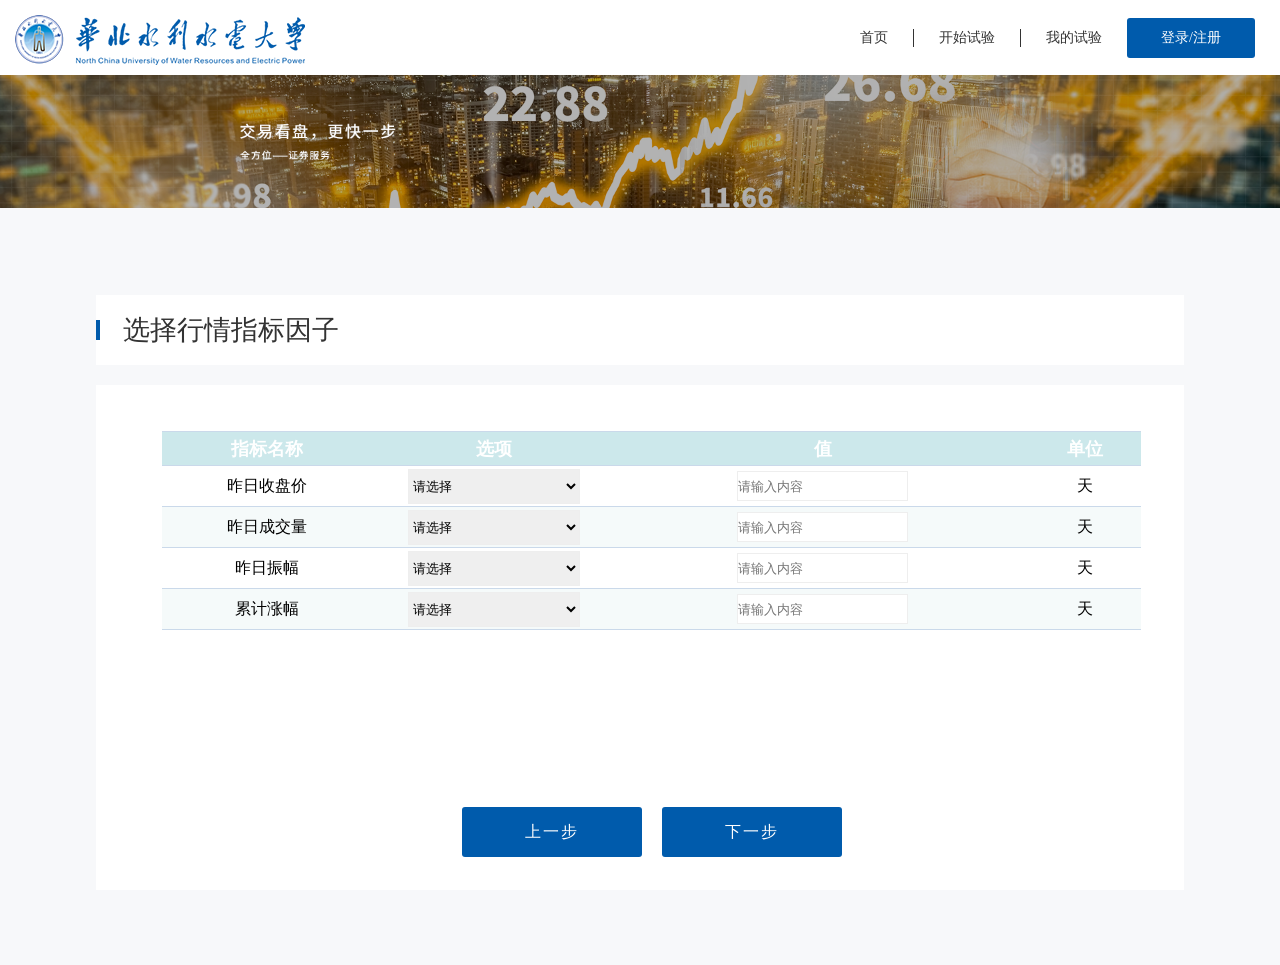
<file: s_tep5.html>
﻿<!DOCTYPE html>
<html lang="en">

<head>
    <meta charset="UTF-8">
    <meta name="viewport" content="width=device-width, initial-scale=1.0">
    <title>实验五</title>
    <link rel="stylesheet" href="./css/reset.css">
    <link rel="stylesheet" href="./css/step.css">
    <link rel="stylesheet" href="./element_ui/element.css">

    <style>
        .band {
            width: 90%;
            min-width: 700px;
            height: 460px;
            margin: 20px 66px 0px;
            /* background-color: blue; */
        }
        .center {
            width:85%;
            min-width: 850px;
            margin: 20px auto 20px;
            /* background-color: antiquewhite; */
        }
        .main {
            padding-top: 100px;
            background-color: #fff;
            height:505px;
        }
        .line{
            width: 100%;
            min-width: 650px;
            /* background-color: aqua; */
            /* border-bottom: 1px solid #eee; */
        }
        .el-checkbox__label {
            display: inline-block;
            padding-left: 10px;
            line-height: 19px;
            font-size: 24px;
        }
        .el-checkbox__inner { 
            width: 22px;
            height: 22px;       
        }
        .el-checkbox__inner::after {       
            height: 12px;           
            width: 10px;          
        }
        .zhushi{
            width: 90%;
            margin: 0 auto;
            /* margin-left: 30px; */
        }
        .zhushi div{
            margin: 20px 0;
            font-size: 18px;
        }
        .zhushi1{
            font-weight: bold;
            font-size: 20px!important;
        }
        .gobutton{
            display: flex;
            justify-content: center;
            margin-top: 60px;
        }
        .gobutton a{
            margin: 10px;
        }
        #customers
          {
          font-family:"Trebuchet MS", Arial, Helvetica, sans-serif;
          width:100%;
          border-collapse:collapse;
          }

        #customers td, #customers th 
          {
          text-align: center;
          font-size:1em;
          border-top:1px solid #cad9ea;
          border-bottom:1px solid #cad9ea;
          padding:3px 7px 2px 7px;
          }

        #customers th 
          {
          font-size:1.1em;
          text-align:center;
          padding-top:5px;
          padding-bottom:4px;
          background-color:#CCE8EB;
          color:#ffffff;
          }
        #customers tr.alt td 
          {
          color:#000000;
          background-color:#F5FAFA;
          }
        .sele{
          width: 75%;
          height: 35px;
          border: 1px solid #eeeeee;
        }
        .init{
          height: 30px;
          border: 1px solid #eee;
        }
    </style>
</head>

<body>
    <div id="app">
        <div class="top">
            <div class="logo">
                <img src="./img/logo_03.png" width="100%" alt="">
            </div>
            <div class="top_r">
            <ul class="nav">
                <li>首页</li>
                <li>开始试验</li>
                <li>我的试验</li>
                
            </ul>
            <div class="btn_log">登录/注册</div>
            </div>
        </div>
        <div class="banner">
            <img src="./img/banner.png" width="100%" alt="">
        </div>
        <div class="center main_title">
            <div class="bar"></div>
            <span class="title">选择行情指标因子</span>
        </div>
        <div class="center main">
          <div class="band">
            <div class="line">
              <table id="customers">
                <tr>
                  <th>指标名称</th>
                  <th>选项</th>
                  <th>值</th>
                  <th>单位</th>
                </tr>
                
                <tr>
                  <td>昨日收盘价</td>
                  <td>
                    <select class="sele" v-model="valu1">
                      <option selected value>请选择</option>
                      <option value="volvo">大于n日均值</option>
                      <option value="saab">小于n日均值</option>
                      <option value="opel">等于n日均值</option>
                    </select>
                  </td>
                  <td>
                    <input type="number " name="number" placeholder="请输入内容" class="init" autocomplete="off" v-model="inpt1" @keyup="inpt1=inpt1.replace(/\D/g,'')" @afterpaste="inpt1=inpt1.replace(/\D/g,'')">
                  </td>
                  <td>天</td>
                </tr>
                
                <tr class="alt">
                  <td>昨日成交量</td>
                  <td>
                    <select class="sele" v-model="valu2">
                      <option selected value>请选择</option>
                      <option value="volvo">大于n日均值</option>
                      <option value="saab">小于n日均值</option>
                      <option value="opel">等于n日均值</option>
                    </select>
                  </td>
                  <td>
                    <input type="number " name="number" placeholder="请输入内容" class="init" autocomplete="off" v-model="inpt2" @keyup="inpt2=inpt2.replace(/\D/g,'')" @afterpaste="inpt2=inpt2.replace(/\D/g,'')">
                  </td>
                  <td>天</td>
                </tr>
                
                <tr>
                  <td>昨日振幅</td>
                  <td>
                    <select class="sele" v-model="valu3" placeholder="请选择">
                      <option selected value>请选择</option>
                      <option value="volvo">大于n日均值</option>
                      <option value="saab">小于n日均值</option>
                      <option value="opel">等于n日均值</option>
                    </select>
                  </td>
                  <td>
                    <input type="number " name="number" placeholder="请输入内容" class="init" autocomplete="off" v-model="inpt3" @keyup="inpt3=inpt3.replace(/\D/g,'')" @afterpaste="inpt3=inpt3.replace(/\D/g,'')">
                  </td>
                  <td>天</td>
                </tr>
                
                <tr class="alt">
                  <td>累计涨幅</td>
                  <td>
                    <select class="sele" v-model="valu4">
                      <option selected value>请选择</option>
                      <option value="volvo">大于n日均值</option>
                      <option value="saab">小于n日均值</option>
                      <option value="opel">等于n日均值</option>
                    </select>
                  </td>
                  <td>
                    <input type="number " name="number" placeholder="请输入内容" class="init" autocomplete="off" v-model="inpt4" @keyup="inpt4=inpt4.replace(/\D/g,'')" @afterpaste="inpt4=inpt4.replace(/\D/g,'')">
                  </td>
                  <td>天</td>
                </tr>
              </table>
        </div>
        <div >
          <div class="gobutton" style="margin-top: 242px;">
            <a href="./s_tep4.html"><div class="btn_step_go">上一步</div></a>
            <a><div class="btn_step_go" @click="godown">下一步</div></a>
          </div> 
        </div>
        </div>
        </div>
    </div>
</body>
    <script src="./element_ui/vue.js"></script>
    <script src="./element_ui/element.js"></script>
    <script src="./js/step7.js"></script>
</html>
</file>
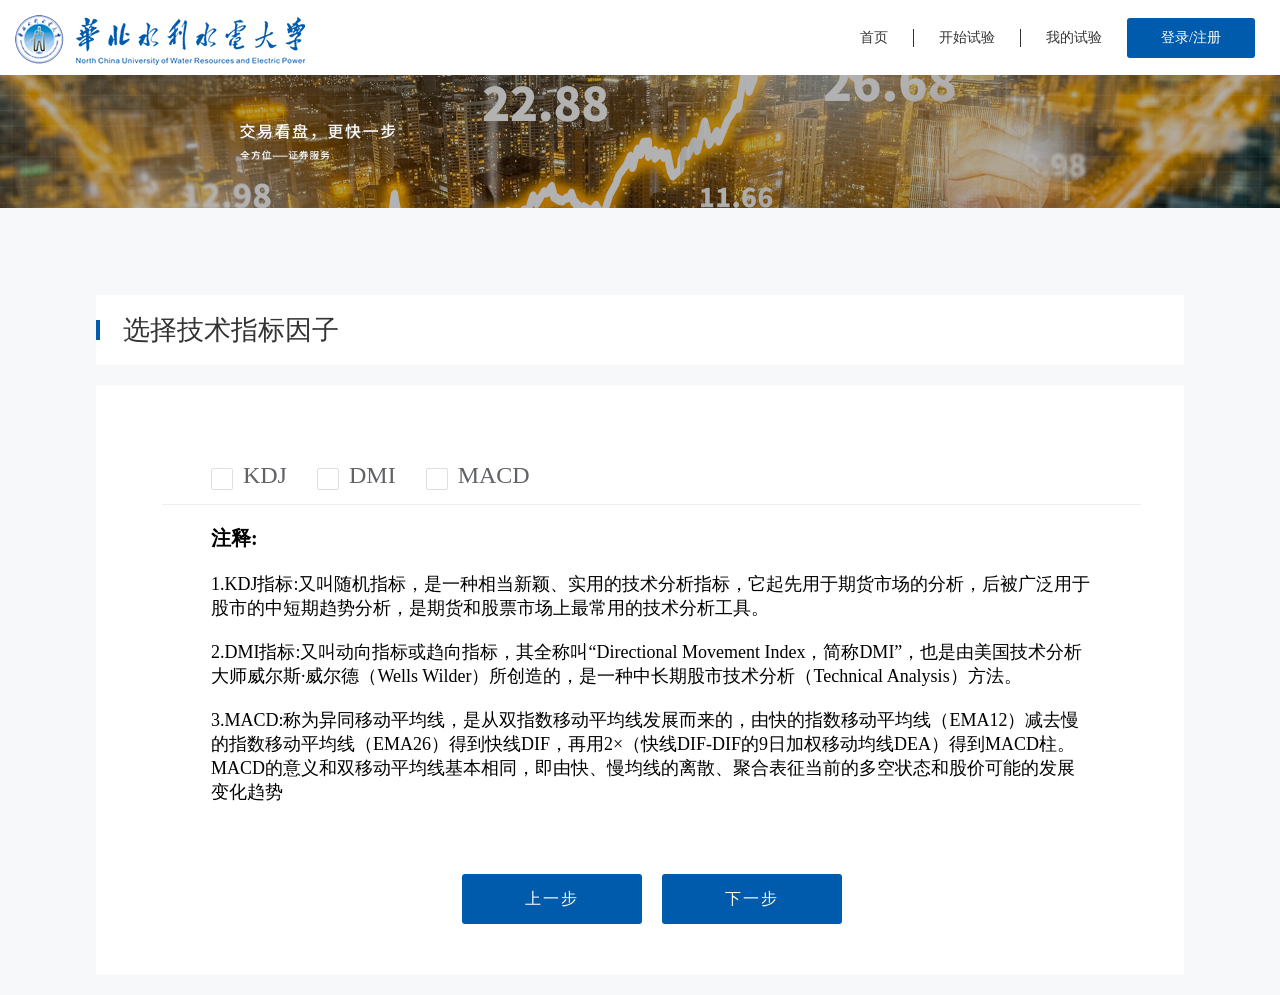
<file: s_tep6.html>
﻿<!DOCTYPE html>
<html lang="en">

<head>
    <meta charset="UTF-8">
    <meta name="viewport" content="width=device-width, initial-scale=1.0">
    <title>实验六</title>
    <link rel="stylesheet" href="./css/reset.css">
    <link rel="stylesheet" href="./css/step.css">
    <link rel="stylesheet" href="./element_ui/element.css">

    <style>
        .band {
            width: 90%;
            min-width: 700px;
            height: 460px;
            margin: 20px 66px 0px;
            /* background-color: blue; */
        }
        .center {
            width:85%;
            min-width: 850px;
            margin: 20px auto 20px;
            /* background-color: antiquewhite; */
        }
        .main {
            padding-top: 50px;
            background-color: #fff;
            height: 590px;
        }
        .line{
            width: 100%;
            min-width: 650px;
            /* background-color: aqua; */
            border-bottom: 1px solid #eee;
        }
        .el-checkbox__label {
            display: inline-block;
            padding-left: 10px;
            line-height: 19px;
            font-size: 24px;
        }
        .el-checkbox__inner { 
            width: 22px;
            height: 22px;       
        }
        .el-checkbox__inner::after {       
            height: 12px;           
            width: 10px;          
        }
        .zhushi{
            width: 90%;
            margin: 0 auto;
            /* margin-left: 30px; */
        }
        .zhushi div{
            margin: 20px 0;
            font-size: 18px;
        }
        .zhushi1{
            font-weight: bold;
            font-size: 20px!important;
        }
        .gobutton{
            display: flex;
            justify-content: center;
            margin-top: 60px;
        }
        .gobutton a{
            margin: 10px;
        }
    </style>
</head>

<body>
    <div id="app">
        <div class="top">
            <div class="logo">
                <img src="./img/logo_03.png" width="100%" alt="">
            </div>
            <div class="top_r">
            <ul class="nav">
                <li>首页</li>
                <li>开始试验</li>
                <li>我的试验</li>
                
            </ul>
            <div class="btn_log">登录/注册</div>
            </div>
        </div>
        <div class="banner">
            <img src="./img/banner.png" width="100%" alt="">
        </div>
        <div class="center main_title">
            <div class="bar"></div>
            <span class="title">选择技术指标因子</span>
        </div>
        <div class="center main">
            <div class="band">
                <div class="line" >
            
            <el-checkbox-group v-model="checkListli" style="margin-left: 5%;">
                        <el-checkbox label="KDJ"></el-checkbox>
                        <el-checkbox label="DMI"></el-checkbox>
                        <el-checkbox label="MACD"></el-checkbox>
                    </el-checkbox-group>
                </div>
               <div class="zhushi">
                   <div class="zhushi1">
                    注释:
                   </div>
                   <div>
                    1.KDJ指标:又叫随机指标，是一种相当新颖、实用的技术分析指标，它起先用于期货市场的分析，后被广泛用于股市的中短期趋势分析，是期货和股票市场上最常用的技术分析工具。
                   </div>
                   <div>
                    2.DMI指标:又叫动向指标或趋向指标，其全称叫“Directional Movement Index，简称DMI”，也是由美国技术分析大师威尔斯·威尔德（Wells Wilder）所创造的，是一种中长期股市技术分析（Technical Analysis）方法。
                   </div>
                   <div>
                    3.MACD:称为异同移动平均线，是从双指数移动平均线发展而来的，由快的指数移动平均线（EMA12）减去慢的指数移动平均线（EMA26）得到快线DIF，再用2×（快线DIF-DIF的9日加权移动均线DEA）得到MACD柱。MACD的意义和双移动平均线基本相同，即由快、慢均线的离散、聚合表征当前的多空状态和股价可能的发展变化趋势
                   </div>
               </div>
				<div class="gobutton">
          <a href="./s_tep5.html"><div class="btn_step_go">上一步</div></a>
          <a ><div class="btn_step_go" @click="docu">下一步</div></a>
        </div> 
            </div>
        </div>
    </div>
</body>
    <script src="./element_ui/vue.js"></script>
    <script src="./element_ui/element.js"></script>
    <script src="./js/step2.js"></script>
</html>
</file>
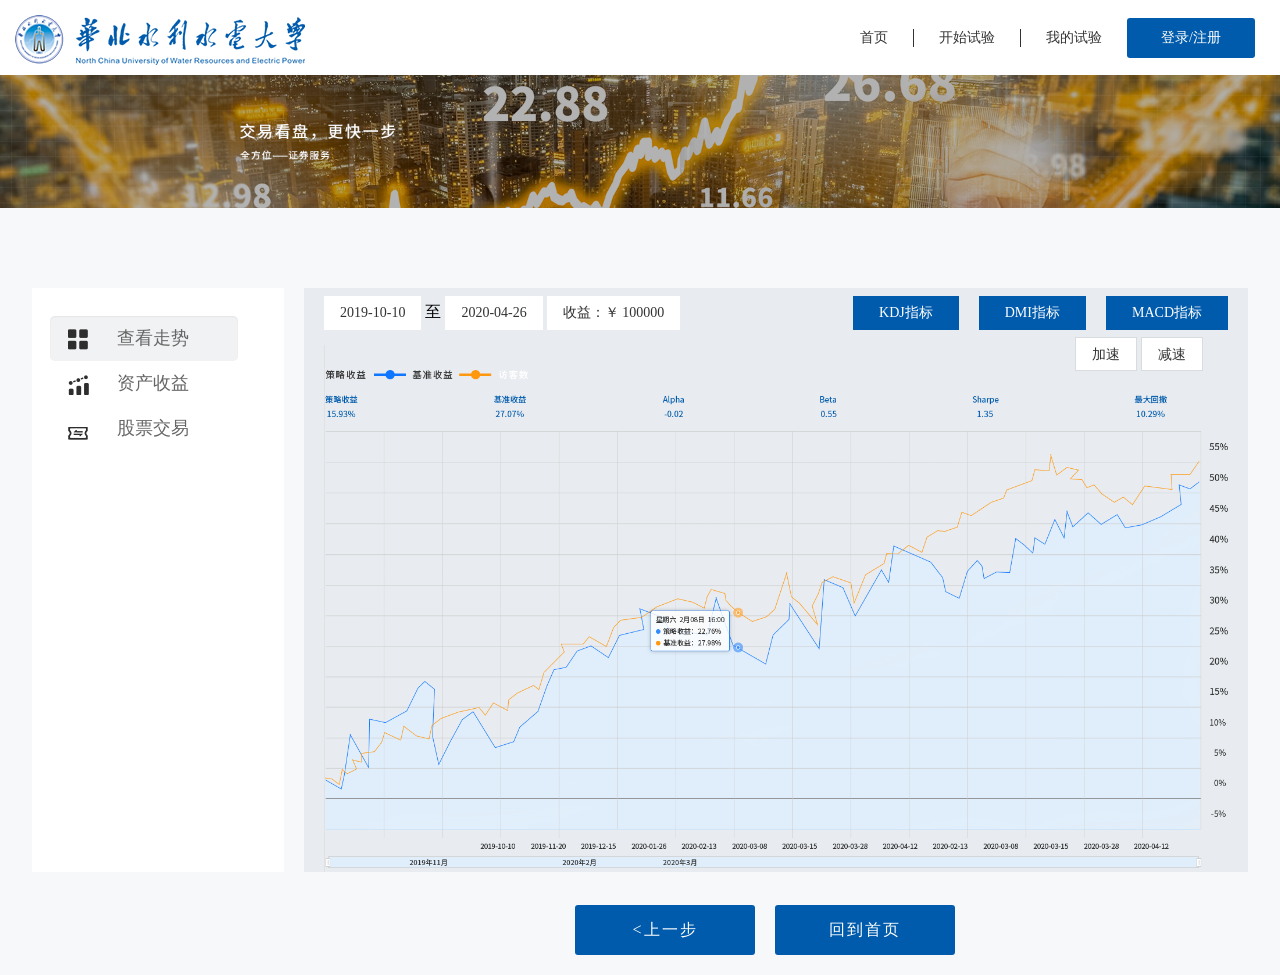
<file: s_tep7.html>
﻿<!DOCTYPE html>
<html lang="en">

<head>
    <meta charset="UTF-8">
    <meta name="viewport" content="width=device-width, initial-scale=1.0">
    <title>实验七</title>
    <link rel="stylesheet" href="./css/reset.css">
    <link rel="stylesheet" href="./css/step.css">
    <link rel="stylesheet" href="./element_ui/element.css">
    <style>
         .band {
            width: 90%;
            min-width: 700px;
            height: 460px;
            margin: 20px 66px 0px;
            /* background-color: blue; */
        }
        .center {
            width:85%;
            min-width: 850px;
            margin: 20px auto 20px;
            /* background-color: antiquewhite; */
        }
        .main {
            padding-top: 50px;
            background-color: #fff;
            height: 505px;
        }
        .line{
            width: 100%;
            min-width: 650px;
            /* background-color: aqua; */
            border-bottom: 1px solid #eee;
        }
        .el-checkbox__label {
            display: inline-block;
            padding-left: 10px;
            line-height: 19px;
            font-size: 24px;
        }
        .el-checkbox__inner { 
            width: 22px;
            height: 22px;       
        }
        .el-checkbox__inner::after {       
            height: 12px;           
            width: 10px;          
        }
        .zhushi{
            width: 90%;
            margin: 0 auto;
            /* margin-left: 30px; */
        }
        .zhushi div{
            margin: 20px 0;
            font-size: 18px;
        }
        .zhushi1{
            font-weight: bold;
            font-size: 20px!important;
        }
        .gobutton{
            display: flex;
            justify-content: center;
            margin: 10px auto;
        }
        .gobutton a{
            margin: 10px;
        }
        .step4 {
            display: flex;
            /* border-top: 1px solid #e1e1e1; */
            width: 95%;
            min-width: 700px;
            height: 100%;
            margin: 1% auto;
        }
        .step5{
            display: flex;
            /* background-color: #fff; */
            /* border-top: 1px solid #e1e1e1; */
            width: 88.4%;
            min-width:1530px;
            height: 100%;
            margin: 0 auto;
        }
        .step4 .dl {
            width: 328px;
            min-width: 230px;
            overflow: hidden;
            /* margin-left: 7%; */
            background-color: #fff;
        }

        .step4 .dr {
            width: 100%;
            min-width: 895px;
            margin-left: 20px;
            display: block;
        }

        .list {
            background-color: #fff;
            width: 215px;
            padding: 20px 0 0 18px;
        }

        .list>li {
            width: 188px;
            height: 45px;
            line-height: 45px;
            font-size: 18px;
            font-weight: normal;
            font-stretch: normal;
            letter-spacing: 0px;
            color: #4f5d74;
            cursor: pointer;
            padding-left: 18px;
        }

        .list>li>i {
            display: inline-block;
            width: 21px;
            height: 21px;
            margin-right: 23px;
            background: url(./img/sprite.png) no-repeat;
            vertical-align: middle;
        }

        .list>li:nth-child(1)>i {
            background-position: 0 0;
        }

        .list>li:nth-child(2)>i {
            background-position: 0 -30px;
        }

        .list>li:nth-child(3)>i {
            background-position: 0 -58px;
        }

        .list>li:hover,
        .list .active {
            background-color: #f1f2f4;
            box-shadow: inset 0px 1px 2px 0px rgba(0, 0, 0, 0.06);
            border-radius: 5px;
            color: #005bac;
        }

        .list>li:hover>i,
        .list .active>i {
            background-position-x: -31px;
        }

        .btns {
            top: -8px;
        }

        .expand {
            width: 179px;
            padding-top: 22px;
        }

        .expand li {
            margin-bottom: 15px;
            width: 165px;
            height: 44px;
            line-height: 44px;
            text-align: center;
            font-size: 14px;
            font-weight: normal;
            font-stretch: normal;
            letter-spacing: 0px;
            color: #4f5d74;
            cursor: pointer;
        }

        .expand .active,
        .expand>li:hover {
            background-color: #e7eaf3;
            color: #005bac;
        }
        #p1,#p2,#p3{
            display: none;
        }
        #p1:target,#p2:target,#p3:target{
            display: block;
        }
    </style>
</head>

<body>
    <div id="app">
        <div class="top">
            <div class="logo">
                <img src="./img/logo_03.png" width="100%" alt="">
            </div>
            <div class="top_r">
            <ul class="nav">
                <li>首页</li>
                <li>开始试验</li>
                <li>我的试验</li>            
            </ul>
            <div class="btn_log">登录/注册</div>
            </div>
        </div>
        <div class="banner">
            <img src="./img/banner.png" width="100%" alt="">     
        </div>
        <div class="step4">
            <div class="dl">
                <ul class="list">
                    <li :class="{'active':f1}" @click="changeactive
                    (1)">
                        <i></i>
                        <a href="#p1">查看走势</a> </li>
                    <li :class="{'active':f2}" @click="changeactive(2)">
                        <i></i>
                        <a href="#p2"> 资产收益</a></li>
                    <li :class="{'active':f3}" @click="changeactive(3)">
                        <i></i>
                       <a href="#p3"> 股票交易</a></li>
                </ul>
            </div>
            <div class="dr" id="p1">
                <div style="display: flex; 
                justify-content: space-between;">
                    <div class="date">
                        <div class="btn_goback">2019-10-10</div>
                        <span>至</span>
                        <div class="btn_goback">2020-04-26</div>
                        <div class="btn_goback">收益：￥ 100000</div>
                    </div>
                    <div class="btn_group">
                        <div class="btn_normal">KDJ指标</div>
                        <div class="btn_normal">DMI指标</div>
                        <div class="btn_normal">MACD指标</div>
                    </div>
                </div>
                <div style="border-left: 1px solid #e1e1e1; position: relative; margin-top: 15px;">
                    <img src="./img/date2.png" style="width: 100%; min-width: 500px; margin-top: 25px;" alt="">
                    <div class="btns">
                        <div class="btn_goback">加速</div>
                        <div class="btn_goback">减速</div>
                    </div>
                </div>
            </div>  
            <div class="dr" id="p2">
                <div style="width: 100%;
                display: flex;
                justify-content: space-between;">
                    <div style="width: 220px; display: flex;">
                        <el-input
                        placeholder="请输入内容"
                        prefix-icon="el-icon-search"
                        v-model="input"
                        style="margin-right: 10px;">
                    </el-input>
                    <el-button type="warning">查询</el-button>
                    </div>
                    <div>
                        <el-button type="primary">数据导出</el-button>
                    </div>
                    
                </div>
                <div style="margin-top: 15px;margin-bottom: 20px;">
                    <el-table
                        :data="tableData"
                        stripe
                        style="width: 100%">
                        <el-table-column
                        prop="date"
                        label="日期"
                        >
                        </el-table-column>
                        <el-table-column
                        prop="name"
                        label="类型"
                        >
                        </el-table-column>
                        <el-table-column
                        prop="address"
                        label="金额">
                        </el-table-column>
                        <el-table-column
                        prop="dell"
                        label="余额">
                        </el-table-column>
                    </el-table>
                </div>
            </div> 
            <div class="dr" id="p3">
                <div style="width: 100%;
                display: flex;
                justify-content: space-between;">
                    <div style="width: 220px; display: flex;">
                        <el-input
                        placeholder="请输入内容"
                        prefix-icon="el-icon-search"
                        v-model="input1"
                        style="margin-right: 10px;">
                        </el-input>
                        <el-button type="warning">查询</el-button>
                    </div>
                    <div>
                        <el-button type="primary">数据导出</el-button>
                    </div>
                </div>
                <div style="margin-top: 15px;margin-bottom: 20px;">
                    <el-table
                        :data="tableData1"
                        stripe
                        style="width: 100%">
                        <el-table-column
                        prop="daty"
                        label="日期"
                        >
                        </el-table-column>
                        <el-table-column
                        prop="gu_id"
                        label="股票编号"
                        >
                        </el-table-column>
                        <el-table-column
                        prop="gu_name"
                        label="股票名称">
                        </el-table-column>
                        <el-table-column
                        prop="gu_dell"
                        label="类型">
                        </el-table-column>
                        <el-table-column
                        prop="dell"
                        label="数量">
                        </el-table-column>
                        <el-table-column
                        prop="sell"
                        label="单价">
                        </el-table-column>
                        <el-table-column
                        prop="allsell"
                        label="总价">
                        </el-table-column>
                    </el-table>
                </div>
            </div>     
        </div>
        <div class="step5">
            <div class="gobutton">
                <a href="./s_tep11.html"><div class="btn_step_go">&lt;上一步</div></a>
                <a href="./index.html"><div class="btn_step_go">回到首页</div></a>
            </div> 
        </div>
    </div>
</body>
<script src="./element_ui/vue.js"></script>
<script src="./element_ui/element.js"></script>
<script src="./js/step8.js"></script>
<script>
    window.location.href='#p1'
    var list_arr = document.querySelectorAll('.step4>ul>li');
    if (list_arr) {
        for (var i = 0; i < list_arr.length; i++) {
            list_arr[i].onclick = function () {
                var par = this.parentNode;
                var tag = par.classList.contains('click')
                reset()
                if (tag) {
                    par.classList.remove('click')
                } else {
                    par.classList.add('click')
                }
            }
        }
        function reset() {
            for (var j = 0; j < list_arr.length; j++) {
                list_arr[j].parentNode.classList.remove('click')
            }
        }
    }
</script>
</html>
</file>
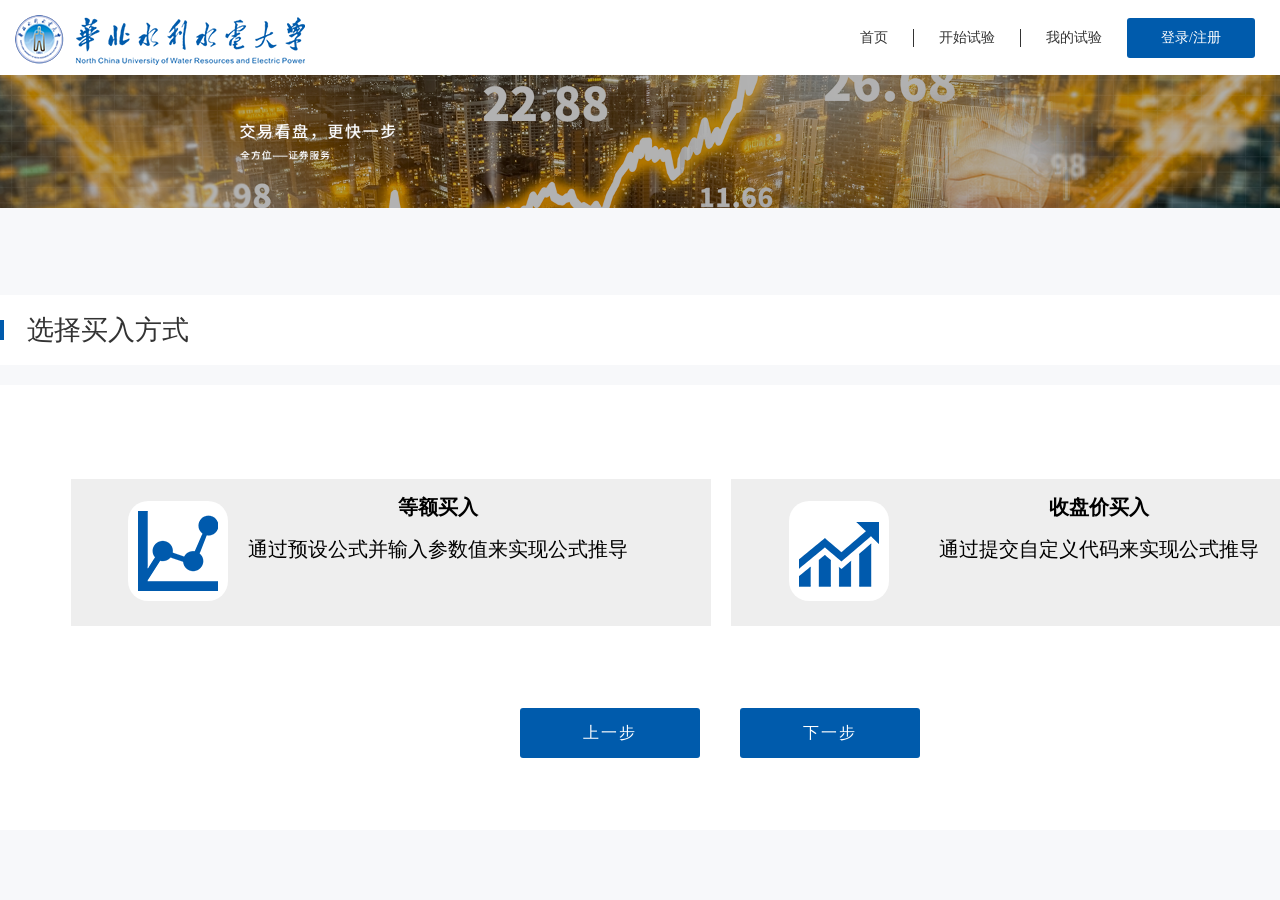
<file: s_tep8.html>
<!DOCTYPE html>
<html lang="en">
<head>
    <meta charset="UTF-8">
    <meta name="viewport" content="width=device-width, initial-scale=1.0">
    <title>实验七</title>
    <link rel="stylesheet" href="./css/reset.css">
    <link rel="stylesheet" href="./css/step.css">
    <link rel="stylesheet" href="./element_ui/element.css">
    <style>
      .line_step0{
        width: 47%;
        height:147px;
        text-align: center;
        cursor: pointer;
        background: #eee;
        /* border: solid 1px #eeeeee; */
        font-size: 20px;
        margin-right: 20px;
      }
      .btn_step_go{
        width: 180px;
        height: 50px;
        background-color: #005bac;
        border-radius: 3px;
        font-size: 16px;
        font-weight: normal;
        font-stretch: normal;
        line-height: 50px;
        letter-spacing: 2px;
          color: #ffffff;
          text-align: center;
          margin: 0 auto;
          cursor: pointer;
      }
      .center{
        width:85%;
        min-width: 1450px;
        margin: 20px auto 20px;
      }

      .line_step0_change{
        border: solid 1px #000;
      }
      .line_step0 p:first-child{
        font-weight: bold;
      }
      .line_step0 p{
        margin: 15px;
        width: 110%;
      }
      .bind_step{
        display: flex;
        justify-content: space-around;
        height: 200px;
        margin: 0 auto 94px;
      }
      .gobutton{
        width: 100%;
        display: flex;
        justify-content: center;
        /* justify-content: space-around; */
        margin: 0 auto 20px;
        padding: 2% 51%;
      }
      .gobutton a{
        margin-right: 40px;
      }
      .band{
        width: 100%;
    height: 244px;
    padding: -6%;
    margin: 0 auto;
    padding: 3%;

      }
      [v-cloak]{
    display: none;
    }
    </style>
</head>
<body>
    <div id="app" v-cloak>
      <div class="top">
        <div class="logo">
            <img src="./img/logo_03.png" width="100%" alt="">
        </div>
        <div class="top_r">
        <ul class="nav">
          <li>首页</li>
          <li>开始试验</li>
          <li>我的试验</li>
        </ul>
        <div class="btn_log">登录/注册</div>
        </div>
    </div>
    <div class="banner">
        <img src="./img/banner.png" width="100%" alt="">
    </div>
    <div class="center main_title">
        <div class="bar"></div>
        <span class="title">选择买入方式</span>
    </div>
    <div class="center main" style="height: 445px;">
        <div class="band " style="    display: -webkit-inline-box;
        ">
            <div style="width: 2%;"></div>
            <div class="line_step0" :class="{line_step0_change:isline_step}" @click="line(true)">
                <div style="position: relative;">
                  <img src="./img/1.png" alt="" style="width: 100px;
                  height: 100px;
                  position: absolute;
                  top: 22px;
                  left: 9%;
                  border-radius: 20px;
                 ">
                </div>
                <p style="font-weight: bold;">等额买入</p>
                <p>通过预设公式并输入参数值来实现公式推导</p>
            </div>
            <div></div>

            <div class="line_step0" @click="line(false)" 
             v-loading="loading"
            element-loading-text="正在制作中,请稍后"
            element-loading-spinner="el-icon-loading"
            element-loading-background="rgba(0, 0, 0, 0.8)">
            <div style="position: relative;">
              <img src="./img/2.png" alt="" style="width: 100px;
              height: 100px;
              position: absolute;
              top: 22px;
              left: 9%;
              border-radius: 20px;">
            </div>
              <p style="font-weight: bold;">收盘价买入</p>
              <p>通过提交自定义代码来实现公式推导</p>
          </div> 
        </div>
        <div class="gobutton">
          <a href="./s_tep6.html"><div class="btn_step_go">上一步</div></a>
          <a><div class="btn_step_go"  @click ="godown">下一步</div></a>
        </div> 
    </div>
    </div>
</body>
<script src="./element_ui/vue.js"></script>
<script src="./element_ui/element.js"></script>
<script src="./js/step0.js"></script>

</html>
</file>
<file: css/index.css>
body {
    background-color: #f7f7f7;
    font-family: SourceHanSansCN;
}

.center {
    width: 1200px;
    margin: 0 auto;
}

.top {
    height: 88px;
    background-color: #ffffff;
    border-bottom: 1px solid rgba(0, 0, 0, .05);
}

.top .center {
    height: 100%;
    display: flex;
    justify-content: space-between;
}

.top img {
    margin-top: 24px;
}

.user {
    line-height: 88px;
}

.btn {
    width: 100px;
    height: 36px;
    border-radius: 18px;
    display: inline-block;
     
    font-size: 16px;
    font-weight: normal;
    font-stretch: normal;
    line-height: 36px;
    letter-spacing: 2px;
    color: #000;
    text-align: center;
    cursor: pointer;
}

.btn_blue {
    background-image: linear-gradient(90deg, #3771fe 0%, #5899fe 100%), linear-gradient( #4182fa, #4182fa);
    background-blend-mode: normal, normal;
    color: #ffffff;
}

.brief_introduce {
    height: 242px;
    background-color: #ffffff;
    box-shadow: 0px 2px 4px 0px rgba(75, 91, 138, 0.1);
    display: flex;
    justify-content: space-between;
    padding: 17px;
    margin: 20px auto;
}

.pic_part {
    width: 530px;
    height: 208px;
}

.txt_part {
    width: 607px;
    height: 208px;
    font-family: 'SourceHanSansCN';
    font-weight: normal;
    font-stretch: normal;
    padding-top: 17px;
}

.txt_part h4 {
    font-size: 24px;
    line-height: 30px;
    letter-spacing: 2px;
    color: #1f2328;
}

.txt_part p {
    height: 100px;
    font-size: 15px;
    line-height: 24px;
    letter-spacing: 2px;
    color: #303943;
    opacity: 0.8;
    margin-top: 14px;
}

.btn_rect {
    width: 145px;
    height: 50px;
    border-radius: 2px;
    border: solid 1px #dddddd;
     
    font-size: 18px;
    font-weight: normal;
    font-stretch: normal;
    line-height: 50px;
    letter-spacing: 2px;
    color: #000000;
    opacity: 0.9;
    margin-right: 20px;
    display: inline-block;
    text-align: center;
    cursor: pointer;
}

.rect_blue {
    background-color: #4182fa;
    color: #ffffff;
}

.main {
    display: flex;
    justify-content: space-between;
    align-items: flex-start;
}

.main_l {
    width: 913px;
    background-color: #ffffff;
    box-shadow: 0px 2px 4px 0px rgba(75, 91, 138, 0.1);
    padding-bottom: 30px;
}

.l_title,
.r_title {
    height: 50px;
    background-color: #ffffff;
}

.l_title div {
    text-align: center;
    /* width: 140px; */
    display: inline-block;
}

.l_title h5 {
     padding: 0 20px;
    font-size: 16px;
    font-weight: normal;
    font-stretch: normal;
    line-height: 47px;
    letter-spacing: 2px;
    color: #263238;
    opacity: 0.87;
}

.l_title span {
    display: block;
    margin: 0 auto;
    width: 30px;
    height: 3px;
    background-color: #263238;
    opacity: 0.87;
}

.l_step {
    padding: 0 34px;
    font-weight: normal;
    font-stretch: normal;
    line-height: 27px;
    letter-spacing: 2px;
}

.cell {
    margin-top: 40px;
}

.cell_title {
    color: #333333;
}

.cell_title span {
    display: inline-block;
    border-bottom: 8px solid rgba(0, 136, 240, .1);
    font-size: 24px;
    height: 25px;
}

.cell>p {
    font-size: 16px;
    font-weight: normal;
    font-stretch: normal;
    line-height: 27px;
    color: #263238;
    opacity: 0.87;
    margin-top: 24px;
}
.cell>p>span{
    display: block;
    text-align: center;
}
table{
    width: 852px;
    line-height: 42px;
    text-align: center;
    border: 1px solid #ebebeb;
}
table caption{
    font-weight: normal;
	font-stretch: normal;
	line-height: 27px;
	letter-spacing: 1px;
	color: #263238;
	opacity: 0.54;
}
table thead{
    background-color: #f9f9f9;
    color: rgba(38, 50, 56,.54);
}
.pic_list>div{
    display: flex;
}
.pic_list{
    padding-top: 20px;
}
.pic_list p {
    font-size: 14px;
	font-weight: normal;
	font-stretch: normal;
	line-height: 27px;
	letter-spacing: 1px;
	color: #263238;
    opacity: 0.54;
    text-align: center;
    margin-bottom: 33px;
}
.pic{
    width: 397px;
	height: 302px;
	background-color: #ffffff;
    border: dashed 1px #263238;
    margin-right: 10px;
    padding: 10px;
}

.lenged{
    width: 147px;
	height: 29px;
	background-color: #263238;
    border-radius: 3px;
    font-size: 14px;
	font-weight: normal;
	font-stretch: normal;
	line-height: 29px;
	letter-spacing: 1px;
    color: #ffffff;
    margin: -24px auto;
    text-align: center;
}
.pic img{
    margin-top: 27px;
}
.l_step p{
    opacity: 0.87;
    margin-top: 24px;
}
.l_step .last{
    opacity: 0.54;
}
/* 主体右 */

.main_r {
    width: 269px;
    background-color: #ffffff;
    box-shadow: 0px 2px 4px 0px rgba(75, 91, 138, 0.1);
     
    text-indent: 19px;
}
.r_title h5{
	font-size: 18px;
	font-weight: normal;
	font-stretch: normal;
	line-height: 50px;
	letter-spacing: 2px;
	color: #333333;
}
.catalog div,
.expand{
    display: flex;
    justify-content: space-between;
    background-color: #f7f7f7;
    line-height: 50px;
    align-items: center;
    cursor: pointer;
}
.arrow{
    width: 20px;
	height: 20px;
    background: url(../img/arrow.png) no-repeat left center;
    margin-right: 17px;
}
.click div{
    background-color: #fff;
}
.click .arrow{
    background: url(../img/arrow.png) no-repeat right center;
}
.expand{
    display: none;
    background-color: #fff;
}
.click ul{
    display: block;
}
.expand li:hover{
    background-color: #f7f7f7;
}
/* 页脚 */
.footer{
    text-align: center;
    margin-top: 48px;
    height: 52px;
    line-height: 52px;
     
	font-size: 14px;
	font-weight: normal;
	font-stretch: normal;
	letter-spacing: 1px;
	color: #000000;
	opacity: 0.65;
}
.footer>span{
    width: 680px;
    display: flex;
    justify-content: space-between;
    margin: 0 auto;
}
p{
    text-indent: 2em;
    text-align: justify;
}
.list li{
    padding-left: 20px;
    color: #263238;
}
#p1,
#p2,
#p3,
#p4,
#p5,
#p6,
#p7,
#p8,
#p9,
#p10,
#p11,
#p12{
    display: none;
}
#p1:target,
#p2:target,
#p3:target,
#p4:target,
#p5:target,
#p6:target,
#p7:target,
#p8:target,
#p9:target,
#p10:target,
#p11:target,
#p12:target{
    display: block;
}
</file>
<file: css/step.css>
body{
    background-color: #f7f8fa;
}
.top {
    height: 75px;
    display: flex;
    justify-content: space-between;
    background-color: #fff;
}

.top .logo {
    margin-top: 15px;
    margin-left: 15px;
    width: 290px;
}

.top .nav {
    display: flex;
    align-items: center;
}
.top_r{
    display: flex;
    align-items: center;
    padding-right: 25px;
}
.nav>li {
    padding: 0 25px;
    border-right: 1px solid #333;
    font-size: 14px;
    font-weight: normal;
    font-stretch: normal;
    letter-spacing: 0px;
    color: #333;
    cursor: pointer;
}

.nav>li:last-child {
    border: 0;
}

.nav>li:hover {
    color: #005bac;
}
.btn_log{
    width: 128px;
	height: 40px;
	background-color: #005bac;
    border-radius: 3px;
    line-height: 40px;
    font-size: 14px;
	font-weight: normal;
    font-stretch: normal;
    text-align: center;
	letter-spacing: 0px;
	color: #ffffff;
}
.banner{
    height: 200px;
    overflow: hidden;
}
.center{
    width: 1200px;
    margin: 0 auto;
}
.main_title{
    height: 70px;
    margin: 22px auto 20px;
    display: flex;
    align-items: center;
    background-color: #fff;
}
.bar{
    width: 4px;
	height: 20px;
    background-color: #005bac;
    margin-right: 23px;
}
.title{
    font-size: 27px!important;
  }
.main_title span{
    font-size: 18px;
	font-weight: normal;
	font-stretch: normal;
	letter-spacing: 0px;
	color: #333333;
}
.main{
    padding-top: 50px;
    background-color: #fff;
}
.band{
    width: 600px;
    height: 260px;
    margin: 0 auto 50px;
}
.line{
    display: flex;
    margin-bottom: 20px;
    height: 50px;
    align-items: center;
    justify-content: space-between;
}
.btn_step_go{
    width: 180px;
	height: 50px;
	background-color: #005bac;
    border-radius: 3px;
    font-size: 16px;
	font-weight: normal;
	font-stretch: normal;
	line-height: 50px;
	letter-spacing: 2px;
    color: #ffffff;
    text-align: center;
    margin: 0 auto;
    cursor: pointer;
}
.control{
    width: 100%;
    height: 100%;
    outline: none;
    text-indent: 2em;
}
.controls{
    flex: 1;
    height: 100%;
}
.sp{
    width: 75px;
    text-align: center;
}
.controls,
.control{
    font-size: 14px;
	font-weight: normal;
	font-stretch: normal;
	letter-spacing: 1px;
    color: #333;
    border: 1px solid #ccc;
}

/* 步骤2 */
.step{
    height: 43px;
    line-height: 43px;
    background-color: #fff;
    padding-left: 25px;
}
.btn_goback{
    display: inline-block;
    background-color: #ffffff;
    border: solid 1px #d9dcdf;
    padding:0 16px;
    height: 34px;
    line-height: 34px;
    font-size: 14px;
	font-weight: normal;
	font-stretch: normal;
	letter-spacing: 0px;
    color: #333333;
    cursor: pointer;
}
.datehandler{
    height: 48px;
    display: flex;
}
.dl,
.dr{
    display: inline-block;
    display: flex;
    padding-top: 8px;
    
    background-color: #e8ecf0;
}
.dl{
    width: 323px;
}
.dl .btn_goback{
    margin: 0 15px 0 25px;
}
.dr{
    width: 1596px;
    justify-content: space-between;
    padding: 8px 20px 0;
}
.date .btn_goback{
    border: 0;
}
.btn_normal{
    height: 34px;
    background-color: #005bac;
    line-height: 34px;
    text-align: center;
    cursor: pointer;
    font-size: 14px;
	font-weight: normal;
	font-stretch: normal;
	letter-spacing: 0px;
    color: #ffffff;
    padding: 0 26px;
    float: left;
    margin-left: 20px;
}
.main .dl{
    padding: 15px 26px;
}
.line_cont input{
    width: 220px;
	height: 38px;
    border: solid 1px #e6e6e6;
    outline: none;
    text-indent: 2em;
}
.step2{
    display: flex;
    background-color: #fff;
}
.step2 .dr{
    padding: 20px 20px 0 0 ;
    position: relative;
}
.btns{
    position: absolute;
    right: 25px;
    top: 13px;
}
</file>
<file: element_ui/element.css>
@charset "UTF-8";
.el-pager, .el-table th {
	-moz-user-select: none;
	-ms-user-select: none
}
.el-pagination--small .arrow.disabled, .el-table .hidden-columns, .el-table td.is-hidden>*, .el-table th.is-hidden>*, .el-table--hidden {
	visibility: hidden
}
.el-input__suffix, .el-tree.is-dragging .el-tree-node__content * {
	pointer-events: none
}
.el-dropdown .el-dropdown-selfdefine:focus:active, .el-dropdown .el-dropdown-selfdefine:focus:not(.focusing), .el-message__closeBtn:focus, .el-message__content:focus, .el-popover:focus, .el-popover:focus:active, .el-popover__reference:focus:hover, .el-popover__reference:focus:not(.focusing), .el-rate:active, .el-rate:focus, .el-tooltip:focus:hover, .el-tooltip:focus:not(.focusing), .el-upload-list__item.is-success:active, .el-upload-list__item.is-success:not(.focusing):focus {
	outline-width: 0
}
@font-face {
	font-family: element-icons;
	src: url(fonts/element-icons.woff) format("woff"), url(fonts/element-icons.ttf) format("truetype");
	font-weight: 400;
	font-style: normal
}
[class*=" el-icon-"], [class^=el-icon-] {
	font-family: element-icons!important;
	speak: none;
	font-style: normal;
	font-weight: 400;
	font-variant: normal;
	text-transform: none;
	line-height: 1;
	vertical-align: baseline;
	display: inline-block;
	-webkit-font-smoothing: antialiased;
	-moz-osx-font-smoothing: grayscale
}
.el-icon-ice-cream-round:before {
	content: "\e6a0"
}
.el-icon-ice-cream-square:before {
	content: "\e6a3"
}
.el-icon-lollipop:before {
	content: "\e6a4"
}
.el-icon-potato-strips:before {
	content: "\e6a5"
}
.el-icon-milk-tea:before {
	content: "\e6a6"
}
.el-icon-ice-drink:before {
	content: "\e6a7"
}
.el-icon-ice-tea:before {
	content: "\e6a9"
}
.el-icon-coffee:before {
	content: "\e6aa"
}
.el-icon-orange:before {
	content: "\e6ab"
}
.el-icon-pear:before {
	content: "\e6ac"
}
.el-icon-apple:before {
	content: "\e6ad"
}
.el-icon-cherry:before {
	content: "\e6ae"
}
.el-icon-watermelon:before {
	content: "\e6af"
}
.el-icon-grape:before {
	content: "\e6b0"
}
.el-icon-refrigerator:before {
	content: "\e6b1"
}
.el-icon-goblet-square-full:before {
	content: "\e6b2"
}
.el-icon-goblet-square:before {
	content: "\e6b3"
}
.el-icon-goblet-full:before {
	content: "\e6b4"
}
.el-icon-goblet:before {
	content: "\e6b5"
}
.el-icon-cold-drink:before {
	content: "\e6b6"
}
.el-icon-coffee-cup:before {
	content: "\e6b8"
}
.el-icon-water-cup:before {
	content: "\e6b9"
}
.el-icon-hot-water:before {
	content: "\e6ba"
}
.el-icon-ice-cream:before {
	content: "\e6bb"
}
.el-icon-dessert:before {
	content: "\e6bc"
}
.el-icon-sugar:before {
	content: "\e6bd"
}
.el-icon-tableware:before {
	content: "\e6be"
}
.el-icon-burger:before {
	content: "\e6bf"
}
.el-icon-knife-fork:before {
	content: "\e6c1"
}
.el-icon-fork-spoon:before {
	content: "\e6c2"
}
.el-icon-chicken:before {
	content: "\e6c3"
}
.el-icon-food:before {
	content: "\e6c4"
}
.el-icon-dish-1:before {
	content: "\e6c5"
}
.el-icon-dish:before {
	content: "\e6c6"
}
.el-icon-moon-night:before {
	content: "\e6ee"
}
.el-icon-moon:before {
	content: "\e6f0"
}
.el-icon-cloudy-and-sunny:before {
	content: "\e6f1"
}
.el-icon-partly-cloudy:before {
	content: "\e6f2"
}
.el-icon-cloudy:before {
	content: "\e6f3"
}
.el-icon-sunny:before {
	content: "\e6f6"
}
.el-icon-sunset:before {
	content: "\e6f7"
}
.el-icon-sunrise-1:before {
	content: "\e6f8"
}
.el-icon-sunrise:before {
	content: "\e6f9"
}
.el-icon-heavy-rain:before {
	content: "\e6fa"
}
.el-icon-lightning:before {
	content: "\e6fb"
}
.el-icon-light-rain:before {
	content: "\e6fc"
}
.el-icon-wind-power:before {
	content: "\e6fd"
}
.el-icon-baseball:before {
	content: "\e712"
}
.el-icon-soccer:before {
	content: "\e713"
}
.el-icon-football:before {
	content: "\e715"
}
.el-icon-basketball:before {
	content: "\e716"
}
.el-icon-ship:before {
	content: "\e73f"
}
.el-icon-truck:before {
	content: "\e740"
}
.el-icon-bicycle:before {
	content: "\e741"
}
.el-icon-mobile-phone:before {
	content: "\e6d3"
}
.el-icon-service:before {
	content: "\e6d4"
}
.el-icon-key:before {
	content: "\e6e2"
}
.el-icon-unlock:before {
	content: "\e6e4"
}
.el-icon-lock:before {
	content: "\e6e5"
}
.el-icon-watch:before {
	content: "\e6fe"
}
.el-icon-watch-1:before {
	content: "\e6ff"
}
.el-icon-timer:before {
	content: "\e702"
}
.el-icon-alarm-clock:before {
	content: "\e703"
}
.el-icon-map-location:before {
	content: "\e704"
}
.el-icon-delete-location:before {
	content: "\e705"
}
.el-icon-add-location:before {
	content: "\e706"
}
.el-icon-location-information:before {
	content: "\e707"
}
.el-icon-location-outline:before {
	content: "\e708"
}
.el-icon-location:before {
	content: "\e79e"
}
.el-icon-place:before {
	content: "\e709"
}
.el-icon-discover:before {
	content: "\e70a"
}
.el-icon-first-aid-kit:before {
	content: "\e70b"
}
.el-icon-trophy-1:before {
	content: "\e70c"
}
.el-icon-trophy:before {
	content: "\e70d"
}
.el-icon-medal:before {
	content: "\e70e"
}
.el-icon-medal-1:before {
	content: "\e70f"
}
.el-icon-stopwatch:before {
	content: "\e710"
}
.el-icon-mic:before {
	content: "\e711"
}
.el-icon-copy-document:before {
	content: "\e718"
}
.el-icon-full-screen:before {
	content: "\e719"
}
.el-icon-switch-button:before {
	content: "\e71b"
}
.el-icon-aim:before {
	content: "\e71c"
}
.el-icon-crop:before {
	content: "\e71d"
}
.el-icon-odometer:before {
	content: "\e71e"
}
.el-icon-time:before {
	content: "\e71f"
}
.el-icon-bangzhu:before {
	content: "\e724"
}
.el-icon-close-notification:before {
	content: "\e726"
}
.el-icon-microphone:before {
	content: "\e727"
}
.el-icon-turn-off-microphone:before {
	content: "\e728"
}
.el-icon-position:before {
	content: "\e729"
}
.el-icon-postcard:before {
	content: "\e72a"
}
.el-icon-message:before {
	content: "\e72b"
}
.el-icon-chat-line-square:before {
	content: "\e72d"
}
.el-icon-chat-dot-square:before {
	content: "\e72e"
}
.el-icon-chat-dot-round:before {
	content: "\e72f"
}
.el-icon-chat-square:before {
	content: "\e730"
}
.el-icon-chat-line-round:before {
	content: "\e731"
}
.el-icon-chat-round:before {
	content: "\e732"
}
.el-icon-set-up:before {
	content: "\e733"
}
.el-icon-turn-off:before {
	content: "\e734"
}
.el-icon-open:before {
	content: "\e735"
}
.el-icon-connection:before {
	content: "\e736"
}
.el-icon-link:before {
	content: "\e737"
}
.el-icon-cpu:before {
	content: "\e738"
}
.el-icon-thumb:before {
	content: "\e739"
}
.el-icon-female:before {
	content: "\e73a"
}
.el-icon-male:before {
	content: "\e73b"
}
.el-icon-guide:before {
	content: "\e73c"
}
.el-icon-news:before {
	content: "\e73e"
}
.el-icon-price-tag:before {
	content: "\e744"
}
.el-icon-discount:before {
	content: "\e745"
}
.el-icon-wallet:before {
	content: "\e747"
}
.el-icon-coin:before {
	content: "\e748"
}
.el-icon-money:before {
	content: "\e749"
}
.el-icon-bank-card:before {
	content: "\e74a"
}
.el-icon-box:before {
	content: "\e74b"
}
.el-icon-present:before {
	content: "\e74c"
}
.el-icon-sell:before {
	content: "\e6d5"
}
.el-icon-sold-out:before {
	content: "\e6d6"
}
.el-icon-shopping-bag-2:before {
	content: "\e74d"
}
.el-icon-shopping-bag-1:before {
	content: "\e74e"
}
.el-icon-shopping-cart-2:before {
	content: "\e74f"
}
.el-icon-shopping-cart-1:before {
	content: "\e750"
}
.el-icon-shopping-cart-full:before {
	content: "\e751"
}
.el-icon-smoking:before {
	content: "\e752"
}
.el-icon-no-smoking:before {
	content: "\e753"
}
.el-icon-house:before {
	content: "\e754"
}
.el-icon-table-lamp:before {
	content: "\e755"
}
.el-icon-school:before {
	content: "\e756"
}
.el-icon-office-building:before {
	content: "\e757"
}
.el-icon-toilet-paper:before {
	content: "\e758"
}
.el-icon-notebook-2:before {
	content: "\e759"
}
.el-icon-notebook-1:before {
	content: "\e75a"
}
.el-icon-files:before {
	content: "\e75b"
}
.el-icon-collection:before {
	content: "\e75c"
}
.el-icon-receiving:before {
	content: "\e75d"
}
.el-icon-suitcase-1:before {
	content: "\e760"
}
.el-icon-suitcase:before {
	content: "\e761"
}
.el-icon-film:before {
	content: "\e763"
}
.el-icon-collection-tag:before {
	content: "\e765"
}
.el-icon-data-analysis:before {
	content: "\e766"
}
.el-icon-pie-chart:before {
	content: "\e767"
}
.el-icon-data-board:before {
	content: "\e768"
}
.el-icon-data-line:before {
	content: "\e76d"
}
.el-icon-reading:before {
	content: "\e769"
}
.el-icon-magic-stick:before {
	content: "\e76a"
}
.el-icon-coordinate:before {
	content: "\e76b"
}
.el-icon-mouse:before {
	content: "\e76c"
}
.el-icon-brush:before {
	content: "\e76e"
}
.el-icon-headset:before {
	content: "\e76f"
}
.el-icon-umbrella:before {
	content: "\e770"
}
.el-icon-scissors:before {
	content: "\e771"
}
.el-icon-mobile:before {
	content: "\e773"
}
.el-icon-attract:before {
	content: "\e774"
}
.el-icon-monitor:before {
	content: "\e775"
}
.el-icon-search:before {
	content: "\e778"
}
.el-icon-takeaway-box:before {
	content: "\e77a"
}
.el-icon-paperclip:before {
	content: "\e77d"
}
.el-icon-printer:before {
	content: "\e77e"
}
.el-icon-document-add:before {
	content: "\e782"
}
.el-icon-document:before {
	content: "\e785"
}
.el-icon-document-checked:before {
	content: "\e786"
}
.el-icon-document-copy:before {
	content: "\e787"
}
.el-icon-document-delete:before {
	content: "\e788"
}
.el-icon-document-remove:before {
	content: "\e789"
}
.el-icon-tickets:before {
	content: "\e78b"
}
.el-icon-folder-checked:before {
	content: "\e77f"
}
.el-icon-folder-delete:before {
	content: "\e780"
}
.el-icon-folder-remove:before {
	content: "\e781"
}
.el-icon-folder-add:before {
	content: "\e783"
}
.el-icon-folder-opened:before {
	content: "\e784"
}
.el-icon-folder:before {
	content: "\e78a"
}
.el-icon-edit-outline:before {
	content: "\e764"
}
.el-icon-edit:before {
	content: "\e78c"
}
.el-icon-date:before {
	content: "\e78e"
}
.el-icon-c-scale-to-original:before {
	content: "\e7c6"
}
.el-icon-view:before {
	content: "\e6ce"
}
.el-icon-loading:before {
	content: "\e6cf"
}
.el-icon-rank:before {
	content: "\e6d1"
}
.el-icon-sort-down:before {
	content: "\e7c4"
}
.el-icon-sort-up:before {
	content: "\e7c5"
}
.el-icon-sort:before {
	content: "\e6d2"
}
.el-icon-finished:before {
	content: "\e6cd"
}
.el-icon-refresh-left:before {
	content: "\e6c7"
}
.el-icon-refresh-right:before {
	content: "\e6c8"
}
.el-icon-refresh:before {
	content: "\e6d0"
}
.el-icon-video-play:before {
	content: "\e7c0"
}
.el-icon-video-pause:before {
	content: "\e7c1"
}
.el-icon-d-arrow-right:before {
	content: "\e6dc"
}
.el-icon-d-arrow-left:before {
	content: "\e6dd"
}
.el-icon-arrow-up:before {
	content: "\e6e1"
}
.el-icon-arrow-down:before {
	content: "\e6df"
}
.el-icon-arrow-right:before {
	content: "\e6e0"
}
.el-icon-arrow-left:before {
	content: "\e6de"
}
.el-icon-top-right:before {
	content: "\e6e7"
}
.el-icon-top-left:before {
	content: "\e6e8"
}
.el-icon-top:before {
	content: "\e6e6"
}
.el-icon-bottom:before {
	content: "\e6eb"
}
.el-icon-right:before {
	content: "\e6e9"
}
.el-icon-back:before {
	content: "\e6ea"
}
.el-icon-bottom-right:before {
	content: "\e6ec"
}
.el-icon-bottom-left:before {
	content: "\e6ed"
}
.el-icon-caret-top:before {
	content: "\e78f"
}
.el-icon-caret-bottom:before {
	content: "\e790"
}
.el-icon-caret-right:before {
	content: "\e791"
}
.el-icon-caret-left:before {
	content: "\e792"
}
.el-icon-d-caret:before {
	content: "\e79a"
}
.el-icon-share:before {
	content: "\e793"
}
.el-icon-menu:before {
	content: "\e798"
}
.el-icon-s-grid:before {
	content: "\e7a6"
}
.el-icon-s-check:before {
	content: "\e7a7"
}
.el-icon-s-data:before {
	content: "\e7a8"
}
.el-icon-s-opportunity:before {
	content: "\e7aa"
}
.el-icon-s-custom:before {
	content: "\e7ab"
}
.el-icon-s-claim:before {
	content: "\e7ad"
}
.el-icon-s-finance:before {
	content: "\e7ae"
}
.el-icon-s-comment:before {
	content: "\e7af"
}
.el-icon-s-flag:before {
	content: "\e7b0"
}
.el-icon-s-marketing:before {
	content: "\e7b1"
}
.el-icon-s-shop:before {
	content: "\e7b4"
}
.el-icon-s-open:before {
	content: "\e7b5"
}
.el-icon-s-management:before {
	content: "\e7b6"
}
.el-icon-s-ticket:before {
	content: "\e7b7"
}
.el-icon-s-release:before {
	content: "\e7b8"
}
.el-icon-s-home:before {
	content: "\e7b9"
}
.el-icon-s-promotion:before {
	content: "\e7ba"
}
.el-icon-s-operation:before {
	content: "\e7bb"
}
.el-icon-s-unfold:before {
	content: "\e7bc"
}
.el-icon-s-fold:before {
	content: "\e7a9"
}
.el-icon-s-platform:before {
	content: "\e7bd"
}
.el-icon-s-order:before {
	content: "\e7be"
}
.el-icon-s-cooperation:before {
	content: "\e7bf"
}
.el-icon-bell:before {
	content: "\e725"
}
.el-icon-message-solid:before {
	content: "\e799"
}
.el-icon-video-camera:before {
	content: "\e772"
}
.el-icon-video-camera-solid:before {
	content: "\e796"
}
.el-icon-camera:before {
	content: "\e779"
}
.el-icon-camera-solid:before {
	content: "\e79b"
}
.el-icon-download:before {
	content: "\e77c"
}
.el-icon-upload2:before {
	content: "\e77b"
}
.el-icon-upload:before {
	content: "\e7c3"
}
.el-icon-picture-outline-round:before {
	content: "\e75f"
}
.el-icon-picture-outline:before {
	content: "\e75e"
}
.el-icon-picture:before {
	content: "\e79f"
}
.el-icon-close:before {
	content: "\e6db"
}
.el-icon-check:before {
	content: "\e6da"
}
.el-icon-plus:before {
	content: "\e6d9"
}
.el-icon-minus:before {
	content: "\e6d8"
}
.el-icon-help:before {
	content: "\e73d"
}
.el-icon-s-help:before {
	content: "\e7b3"
}
.el-icon-circle-close:before {
	content: "\e78d"
}
.el-icon-circle-check:before {
	content: "\e720"
}
.el-icon-circle-plus-outline:before {
	content: "\e723"
}
.el-icon-remove-outline:before {
	content: "\e722"
}
.el-icon-zoom-out:before {
	content: "\e776"
}
.el-icon-zoom-in:before {
	content: "\e777"
}
.el-icon-error:before {
	content: "\e79d"
}
.el-icon-success:before {
	content: "\e79c"
}
.el-icon-circle-plus:before {
	content: "\e7a0"
}
.el-icon-remove:before {
	content: "\e7a2"
}
.el-icon-info:before {
	content: "\e7a1"
}
.el-icon-question:before {
	content: "\e7a4"
}
.el-icon-warning-outline:before {
	content: "\e6c9"
}
.el-icon-warning:before {
	content: "\e7a3"
}
.el-icon-goods:before {
	content: "\e7c2"
}
.el-icon-s-goods:before {
	content: "\e7b2"
}
.el-icon-star-off:before {
	content: "\e717"
}
.el-icon-star-on:before {
	content: "\e797"
}
.el-icon-more-outline:before {
	content: "\e6cc"
}
.el-icon-more:before {
	content: "\e794"
}
.el-icon-phone-outline:before {
	content: "\e6cb"
}
.el-icon-phone:before {
	content: "\e795"
}
.el-icon-user:before {
	content: "\e6e3"
}
.el-icon-user-solid:before {
	content: "\e7a5"
}
.el-icon-setting:before {
	content: "\e6ca"
}
.el-icon-s-tools:before {
	content: "\e7ac"
}
.el-icon-delete:before {
	content: "\e6d7"
}
.el-icon-delete-solid:before {
	content: "\e7c9"
}
.el-icon-eleme:before {
	content: "\e7c7"
}
.el-icon-platform-eleme:before {
	content: "\e7ca"
}
.el-icon-loading {
	-webkit-animation: rotating 2s linear infinite;
	animation: rotating 2s linear infinite
}
.el-icon--right {
	margin-left: 5px
}
.el-icon--left {
	margin-right: 5px
}
@-webkit-keyframes rotating {
0% {
-webkit-transform:rotateZ(0);
transform:rotateZ(0)
}
100% {
-webkit-transform:rotateZ(360deg);
transform:rotateZ(360deg)
}
}
@keyframes rotating {
0% {
-webkit-transform:rotateZ(0);
transform:rotateZ(0)
}
100% {
-webkit-transform:rotateZ(360deg);
transform:rotateZ(360deg)
}
}
.el-pagination {
	white-space: nowrap;
	padding: 2px 5px;
	color: #303133;
	font-weight: 700
}
.el-pagination::after, .el-pagination::before {
	display: table;
	content: ""
}
.el-pagination::after {
	clear: both
}
.el-pagination button, .el-pagination span:not([class*=suffix]) {
	display: inline-block;
	font-size: 13px;
	min-width: 35.5px;
	height: 28px;
	line-height: 28px;
	vertical-align: top;
	-webkit-box-sizing: border-box;
	box-sizing: border-box
}
.el-pagination .el-input__inner {
	text-align: center;
	-moz-appearance: textfield;
	line-height: normal
}
.el-pagination .el-input__suffix {
	right: 0;
	-webkit-transform: scale(.8);
	transform: scale(.8)
}
.el-pagination .el-select .el-input {
	width: 100px;
	margin: 0 5px
}
.el-pagination .el-select .el-input .el-input__inner {
	padding-right: 25px;
	border-radius: 3px
}
.el-pagination button {
	border: none;
	padding: 0 6px;
	background: 0 0
}
.el-pagination button:focus {
	outline: 0
}
.el-pagination button:hover {
	color: #409EFF
}
.el-pagination button:disabled {
	color: #C0C4CC;
	background-color: #FFF;
	cursor: not-allowed
}
.el-pagination .btn-next, .el-pagination .btn-prev {
	background: center center no-repeat #FFF;
	background-size: 16px;
	cursor: pointer;
	margin: 0;
	color: #303133
}
.el-pagination .btn-next .el-icon, .el-pagination .btn-prev .el-icon {
	display: block;
	font-size: 12px;
	font-weight: 700
}
.el-pagination .btn-prev {
	padding-right: 12px
}
.el-pagination .btn-next {
	padding-left: 12px
}
.el-pagination .el-pager li.disabled {
	color: #C0C4CC;
	cursor: not-allowed
}
.el-pager li, .el-pager li.btn-quicknext:hover, .el-pager li.btn-quickprev:hover {
	cursor: pointer
}
.el-pagination--small .btn-next, .el-pagination--small .btn-prev, .el-pagination--small .el-pager li, .el-pagination--small .el-pager li.btn-quicknext, .el-pagination--small .el-pager li.btn-quickprev, .el-pagination--small .el-pager li:last-child {
	border-color: transparent;
	font-size: 12px;
	line-height: 22px;
	height: 22px;
	min-width: 22px
}
.el-pagination--small .more::before, .el-pagination--small li.more::before {
	line-height: 24px
}
.el-pagination--small button, .el-pagination--small span:not([class*=suffix]) {
	height: 22px;
	line-height: 22px
}
.el-pagination--small .el-pagination__editor, .el-pagination--small .el-pagination__editor.el-input .el-input__inner {
	height: 22px
}
.el-pagination__sizes {
	margin: 0 10px 0 0;
	font-weight: 400;
	color: #606266
}
.el-pagination__sizes .el-input .el-input__inner {
	font-size: 13px;
	padding-left: 8px
}
.el-pagination__sizes .el-input .el-input__inner:hover {
	border-color: #409EFF
}
.el-pagination__total {
	margin-right: 10px;
	font-weight: 400;
	color: #606266
}
.el-pagination__jump {
	margin-left: 24px;
	font-weight: 400;
	color: #606266
}
.el-pagination__jump .el-input__inner {
	padding: 0 3px
}
.el-pagination__rightwrapper {
	float: right
}
.el-pagination__editor {
	line-height: 18px;
	padding: 0 2px;
	height: 28px;
	text-align: center;
	margin: 0 2px;
	-webkit-box-sizing: border-box;
	box-sizing: border-box;
	border-radius: 3px
}
.el-pager, .el-pagination.is-background .btn-next, .el-pagination.is-background .btn-prev {
	padding: 0
}
.el-pagination__editor.el-input {
	width: 50px
}
.el-pagination__editor.el-input .el-input__inner {
	height: 28px
}
.el-pagination__editor .el-input__inner::-webkit-inner-spin-button, .el-pagination__editor .el-input__inner::-webkit-outer-spin-button {
-webkit-appearance:none;
margin:0
}
.el-pagination.is-background .btn-next, .el-pagination.is-background .btn-prev, .el-pagination.is-background .el-pager li {
	margin: 0 5px;
	background-color: #f4f4f5;
	color: #606266;
	min-width: 30px;
	border-radius: 2px
}
.el-pagination.is-background .btn-next.disabled, .el-pagination.is-background .btn-next:disabled, .el-pagination.is-background .btn-prev.disabled, .el-pagination.is-background .btn-prev:disabled, .el-pagination.is-background .el-pager li.disabled {
	color: #C0C4CC
}
.el-pagination.is-background .el-pager li:not(.disabled):hover {
	color: #409EFF
}
.el-pagination.is-background .el-pager li:not(.disabled).active {
	background-color: #409EFF;
	color: #FFF
}
.el-dialog, .el-pager li {
	background: #FFF;
	-webkit-box-sizing: border-box
}
.el-pagination.is-background.el-pagination--small .btn-next, .el-pagination.is-background.el-pagination--small .btn-prev, .el-pagination.is-background.el-pagination--small .el-pager li {
	margin: 0 3px;
	min-width: 22px
}
.el-pager, .el-pager li {
	vertical-align: top;
	margin: 0;
	display: inline-block
}
.el-pager {
	-webkit-user-select: none;
	user-select: none;
	list-style: none;
	font-size: 0
}
.el-pager .more::before {
	line-height: 30px
}
.el-pager li {
	padding: 0 4px;
	font-size: 13px;
	min-width: 35.5px;
	height: 28px;
	line-height: 28px;
	box-sizing: border-box;
	text-align: center
}
.el-menu--collapse .el-menu .el-submenu, .el-menu--popup {
	min-width: 200px
}
.el-pager li.btn-quicknext, .el-pager li.btn-quickprev {
	line-height: 28px;
	color: #303133
}
.el-pager li.btn-quicknext.disabled, .el-pager li.btn-quickprev.disabled {
	color: #C0C4CC
}
.el-pager li.active+li {
	border-left: 0
}
.el-pager li:hover {
	color: #409EFF
}
.el-pager li.active {
	color: #409EFF;
	cursor: default
}
@-webkit-keyframes v-modal-in {
0% {
opacity:0
}
}
@-webkit-keyframes v-modal-out {
100% {
opacity:0
}
}
.el-dialog {
	position: relative;
	margin: 0 auto 50px;
	border-radius: 2px;
	-webkit-box-shadow: 0 1px 3px rgba(0,0,0,.3);
	box-shadow: 0 1px 3px rgba(0,0,0,.3);
	box-sizing: border-box;
	width: 50%
}
.el-dialog.is-fullscreen {
	width: 100%;
	margin-top: 0;
	margin-bottom: 0;
	height: 100%;
	overflow: auto
}
.el-dialog__wrapper {
	position: fixed;
	top: 0;
	right: 0;
	bottom: 0;
	left: 0;
	overflow: auto;
	margin: 0
}
.el-dialog__header {
	padding: 20px 20px 10px
}
.el-dialog__headerbtn {
	position: absolute;
	top: 20px;
	right: 20px;
	padding: 0;
	background: 0 0;
	border: none;
	outline: 0;
	cursor: pointer;
	font-size: 16px
}
.el-dialog__headerbtn .el-dialog__close {
	color: #909399
}
.el-dialog__headerbtn:focus .el-dialog__close, .el-dialog__headerbtn:hover .el-dialog__close {
	color: #409EFF
}
.el-dialog__title {
	line-height: 24px;
	font-size: 18px;
	color: #303133
}
.el-dialog__body {
	padding: 30px 20px;
	color: #606266;
	font-size: 14px;
	word-break: break-all
}
.el-dialog__footer {
	padding: 10px 20px 20px;
	text-align: right;
	-webkit-box-sizing: border-box;
	box-sizing: border-box
}
.el-dialog--center {
	text-align: center
}
.el-dialog--center .el-dialog__body {
	text-align: initial;
	padding: 25px 25px 30px
}
.el-dialog--center .el-dialog__footer {
	text-align: inherit
}
.dialog-fade-enter-active {
	-webkit-animation: dialog-fade-in .3s;
	animation: dialog-fade-in .3s
}
.dialog-fade-leave-active {
	-webkit-animation: dialog-fade-out .3s;
	animation: dialog-fade-out .3s
}
@-webkit-keyframes dialog-fade-in {
0% {
-webkit-transform:translate3d(0, -20px, 0);
transform:translate3d(0, -20px, 0);
opacity:0
}
100% {
-webkit-transform:translate3d(0, 0, 0);
transform:translate3d(0, 0, 0);
opacity:1
}
}
@keyframes dialog-fade-in {
0% {
-webkit-transform:translate3d(0, -20px, 0);
transform:translate3d(0, -20px, 0);
opacity:0
}
100% {
-webkit-transform:translate3d(0, 0, 0);
transform:translate3d(0, 0, 0);
opacity:1
}
}
@-webkit-keyframes dialog-fade-out {
0% {
-webkit-transform:translate3d(0, 0, 0);
transform:translate3d(0, 0, 0);
opacity:1
}
100% {
-webkit-transform:translate3d(0, -20px, 0);
transform:translate3d(0, -20px, 0);
opacity:0
}
}
@keyframes dialog-fade-out {
0% {
-webkit-transform:translate3d(0, 0, 0);
transform:translate3d(0, 0, 0);
opacity:1
}
100% {
-webkit-transform:translate3d(0, -20px, 0);
transform:translate3d(0, -20px, 0);
opacity:0
}
}
.el-autocomplete {
	position: relative;
	display: inline-block
}
.el-autocomplete-suggestion {
	margin: 5px 0;
	-webkit-box-shadow: 0 2px 12px 0 rgba(0,0,0,.1);
	box-shadow: 0 2px 12px 0 rgba(0,0,0,.1);
	border-radius: 4px;
	border: 1px solid #E4E7ED;
	-webkit-box-sizing: border-box;
	box-sizing: border-box;
	background-color: #FFF
}
.el-dropdown-menu, .el-menu--collapse .el-submenu .el-menu {
	z-index: 10;
	-webkit-box-shadow: 0 2px 12px 0 rgba(0,0,0,.1)
}
.el-autocomplete-suggestion__wrap {
	max-height: 280px;
	padding: 10px 0;
	-webkit-box-sizing: border-box;
	box-sizing: border-box
}
.el-autocomplete-suggestion__list {
	margin: 0;
	padding: 0
}
.el-autocomplete-suggestion li {
	padding: 0 20px;
	margin: 0;
	line-height: 34px;
	cursor: pointer;
	color: #606266;
	font-size: 14px;
	list-style: none;
	white-space: nowrap;
	overflow: hidden;
	text-overflow: ellipsis
}
.el-autocomplete-suggestion li.highlighted, .el-autocomplete-suggestion li:hover {
	background-color: #F5F7FA
}
.el-autocomplete-suggestion li.divider {
	margin-top: 6px;
	border-top: 1px solid #000
}
.el-autocomplete-suggestion li.divider:last-child {
	margin-bottom: -6px
}
.el-autocomplete-suggestion.is-loading li {
	text-align: center;
	height: 100px;
	line-height: 100px;
	font-size: 20px;
	color: #999
}
.el-autocomplete-suggestion.is-loading li::after {
	display: inline-block;
	content: "";
	height: 100%;
	vertical-align: middle
}
.el-autocomplete-suggestion.is-loading li:hover {
	background-color: #FFF
}
.el-autocomplete-suggestion.is-loading .el-icon-loading {
	vertical-align: middle
}
.el-dropdown {
	display: inline-block;
	position: relative;
	color: #606266;
	font-size: 14px
}
.el-dropdown .el-button-group {
	display: block
}
.el-dropdown .el-button-group .el-button {
	float: none
}
.el-dropdown .el-dropdown__caret-button {
	padding-left: 5px;
	padding-right: 5px;
	position: relative;
	border-left: none
}
.el-dropdown .el-dropdown__caret-button::before {
	content: '';
	position: absolute;
	display: block;
	width: 1px;
	top: 5px;
	bottom: 5px;
	left: 0;
	background: rgba(255,255,255,.5)
}
.el-dropdown .el-dropdown__caret-button:hover::before {
	top: 0;
	bottom: 0
}
.el-dropdown .el-dropdown__caret-button .el-dropdown__icon {
	padding-left: 0
}
.el-dropdown__icon {
	font-size: 12px;
	margin: 0 3px
}
.el-dropdown-menu {
	position: absolute;
	top: 0;
	left: 0;
	padding: 10px 0;
	margin: 5px 0;
	background-color: #FFF;
	border: 1px solid #EBEEF5;
	border-radius: 4px;
	box-shadow: 0 2px 12px 0 rgba(0,0,0,.1)
}
.el-dropdown-menu__item {
	list-style: none;
	line-height: 36px;
	padding: 0 20px;
	margin: 0;
	font-size: 14px;
	color: #606266;
	cursor: pointer;
	outline: 0
}
.el-dropdown-menu__item:focus, .el-dropdown-menu__item:not(.is-disabled):hover {
	background-color: #ecf5ff;
	color: #66b1ff
}
.el-dropdown-menu__item i {
	margin-right: 5px
}
.el-dropdown-menu__item--divided {
	position: relative;
	margin-top: 6px;
	border-top: 1px solid #EBEEF5
}
.el-dropdown-menu__item--divided:before {
	content: '';
	height: 6px;
	display: block;
	margin: 0 -20px;
	background-color: #FFF
}
.el-dropdown-menu__item.is-disabled {
	cursor: default;
	color: #bbb;
	pointer-events: none
}
.el-dropdown-menu--medium {
	padding: 6px 0
}
.el-dropdown-menu--medium .el-dropdown-menu__item {
	line-height: 30px;
	padding: 0 17px;
	font-size: 14px
}
.el-dropdown-menu--medium .el-dropdown-menu__item.el-dropdown-menu__item--divided {
	margin-top: 6px
}
.el-dropdown-menu--medium .el-dropdown-menu__item.el-dropdown-menu__item--divided:before {
	height: 6px;
	margin: 0 -17px
}
.el-dropdown-menu--small {
	padding: 6px 0
}
.el-dropdown-menu--small .el-dropdown-menu__item {
	line-height: 27px;
	padding: 0 15px;
	font-size: 13px
}
.el-dropdown-menu--small .el-dropdown-menu__item.el-dropdown-menu__item--divided {
	margin-top: 4px
}
.el-dropdown-menu--small .el-dropdown-menu__item.el-dropdown-menu__item--divided:before {
	height: 4px;
	margin: 0 -15px
}
.el-dropdown-menu--mini {
	padding: 3px 0
}
.el-dropdown-menu--mini .el-dropdown-menu__item {
	line-height: 24px;
	padding: 0 10px;
	font-size: 12px
}
.el-dropdown-menu--mini .el-dropdown-menu__item.el-dropdown-menu__item--divided {
	margin-top: 3px
}
.el-dropdown-menu--mini .el-dropdown-menu__item.el-dropdown-menu__item--divided:before {
	height: 3px;
	margin: 0 -10px
}
.el-menu {
	border-right: solid 1px #e6e6e6;
	list-style: none;
	position: relative;
	margin: 0;
	padding-left: 0;
	background-color: #FFF
}
.el-menu--horizontal>.el-menu-item:not(.is-disabled):focus, .el-menu--horizontal>.el-menu-item:not(.is-disabled):hover, .el-menu--horizontal>.el-submenu .el-submenu__title:hover {
	background-color: #fff
}
.el-menu::after, .el-menu::before {
	display: table;
	content: ""
}
.el-menu::after {
	clear: both
}
.el-menu.el-menu--horizontal {
	border-bottom: solid 1px #e6e6e6
}
.el-menu--horizontal {
	border-right: none
}
.el-menu--horizontal>.el-menu-item {
	float: left;
	height: 60px;
	line-height: 60px;
	margin: 0;
	border-bottom: 2px solid transparent;
	color: #909399
}
.el-menu--horizontal>.el-menu-item a, .el-menu--horizontal>.el-menu-item a:hover {
	color: inherit
}
.el-menu--horizontal>.el-submenu {
	float: left
}
.el-menu--horizontal>.el-submenu:focus, .el-menu--horizontal>.el-submenu:hover {
	outline: 0
}
.el-menu--horizontal>.el-submenu:focus .el-submenu__title, .el-menu--horizontal>.el-submenu:hover .el-submenu__title {
	color: #303133
}
.el-menu--horizontal>.el-submenu.is-active .el-submenu__title {
	border-bottom: 2px solid #409EFF;
	color: #303133
}
.el-menu--horizontal>.el-submenu .el-submenu__title {
	height: 60px;
	line-height: 60px;
	border-bottom: 2px solid transparent;
	color: #909399
}
.el-menu--horizontal>.el-submenu .el-submenu__icon-arrow {
	position: static;
	vertical-align: middle;
	margin-left: 8px;
	margin-top: -3px
}
.el-menu--horizontal .el-menu .el-menu-item, .el-menu--horizontal .el-menu .el-submenu__title {
	background-color: #FFF;
	float: none;
	height: 36px;
	line-height: 36px;
	padding: 0 10px;
	color: #909399
}
.el-menu--horizontal .el-menu .el-menu-item.is-active, .el-menu--horizontal .el-menu .el-submenu.is-active>.el-submenu__title {
	color: #303133
}
.el-menu--horizontal .el-menu-item:not(.is-disabled):focus, .el-menu--horizontal .el-menu-item:not(.is-disabled):hover {
	outline: 0;
	color: #303133
}
.el-menu--horizontal>.el-menu-item.is-active {
	border-bottom: 2px solid #409EFF;
	color: #303133
}
.el-menu--collapse {
	width: 64px
}
.el-menu--collapse>.el-menu-item [class^=el-icon-], .el-menu--collapse>.el-submenu>.el-submenu__title [class^=el-icon-] {
	margin: 0;
	vertical-align: middle;
	width: 24px;
	text-align: center
}
.el-menu--collapse>.el-menu-item .el-submenu__icon-arrow, .el-menu--collapse>.el-submenu>.el-submenu__title .el-submenu__icon-arrow {
	display: none
}
.el-menu--collapse>.el-menu-item span, .el-menu--collapse>.el-submenu>.el-submenu__title span {
	height: 0;
	width: 0;
	overflow: hidden;
	visibility: hidden;
	display: inline-block
}
.el-menu--collapse>.el-menu-item.is-active i {
	color: inherit
}
.el-menu--collapse .el-submenu {
	position: relative
}
.el-menu--collapse .el-submenu .el-menu {
	position: absolute;
	margin-left: 5px;
	top: 0;
	left: 100%;
	border: 1px solid #E4E7ED;
	border-radius: 2px;
	box-shadow: 0 2px 12px 0 rgba(0,0,0,.1)
}
.el-menu-item, .el-submenu__title {
	height: 56px;
	line-height: 56px;
	position: relative;
	-webkit-box-sizing: border-box;
	white-space: nowrap;
	list-style: none
}
.el-menu--collapse .el-submenu.is-opened>.el-submenu__title .el-submenu__icon-arrow {
	-webkit-transform: none;
	transform: none
}
.el-menu--popup {
	z-index: 100;
	border: none;
	padding: 5px 0;
	border-radius: 2px;
	-webkit-box-shadow: 0 2px 12px 0 rgba(0,0,0,.1);
	box-shadow: 0 2px 12px 0 rgba(0,0,0,.1)
}
.el-menu--popup-bottom-start {
	margin-top: 5px
}
.el-menu--popup-right-start {
	margin-left: 5px;
	margin-right: 5px
}
.el-menu-item {
	font-size: 14px;
	color: #303133;
	padding: 0 20px;
	cursor: pointer;
	-webkit-transition: border-color .3s, background-color .3s, color .3s;
	transition: border-color .3s, background-color .3s, color .3s;
	box-sizing: border-box
}
.el-menu-item * {
	vertical-align: middle
}
.el-menu-item i {
	color: #909399
}
.el-menu-item:focus, .el-menu-item:hover {
	outline: 0;
	background-color: #ecf5ff
}
.el-menu-item.is-disabled {
	opacity: .25;
	cursor: not-allowed;
	background: 0 0!important
}
.el-menu-item [class^=el-icon-] {
	margin-right: 5px;
	width: 24px;
	text-align: center;
	font-size: 18px;
	vertical-align: middle
}
.el-menu-item.is-active {
	color: #409EFF
}
.el-menu-item.is-active i {
	color: inherit
}
.el-submenu {
	list-style: none;
	margin: 0;
	padding-left: 0
}
.el-submenu__title {
	font-size: 14px;
	color: #303133;
	padding: 0 20px;
	cursor: pointer;
	-webkit-transition: border-color .3s, background-color .3s, color .3s;
	transition: border-color .3s, background-color .3s, color .3s;
	box-sizing: border-box
}
.el-submenu__title * {
	vertical-align: middle
}
.el-submenu__title i {
	color: #909399
}
.el-submenu__title:focus, .el-submenu__title:hover {
	outline: 0;
	background-color: #ecf5ff
}
.el-submenu__title.is-disabled {
	opacity: .25;
	cursor: not-allowed;
	background: 0 0!important
}
.el-submenu__title:hover {
	background-color: #ecf5ff
}
.el-submenu .el-menu {
	border: none
}
.el-submenu .el-menu-item {
	height: 50px;
	line-height: 50px;
	padding: 0 45px;
	min-width: 200px
}
.el-submenu__icon-arrow {
	position: absolute;
	top: 50%;
	right: 20px;
	margin-top: -7px;
	-webkit-transition: -webkit-transform .3s;
	transition: -webkit-transform .3s;
	transition: transform .3s;
	transition: transform .3s, -webkit-transform .3s;
	font-size: 12px
}
.el-submenu.is-active .el-submenu__title {
	border-bottom-color: #409EFF
}
.el-submenu.is-opened>.el-submenu__title .el-submenu__icon-arrow {
	-webkit-transform: rotateZ(180deg);
	transform: rotateZ(180deg)
}
.el-submenu.is-disabled .el-menu-item, .el-submenu.is-disabled .el-submenu__title {
	opacity: .25;
	cursor: not-allowed;
	background: 0 0!important
}
.el-submenu [class^=el-icon-] {
	vertical-align: middle;
	margin-right: 5px;
	width: 24px;
	text-align: center;
	font-size: 18px
}
.el-menu-item-group>ul {
	padding: 0
}
.el-menu-item-group__title {
	padding: 7px 0 7px 20px;
	line-height: normal;
	font-size: 12px;
	color: #909399
}
.el-radio-button__inner, .el-radio-group {
	display: inline-block;
	line-height: 1;
	vertical-align: middle
}
.horizontal-collapse-transition .el-submenu__title .el-submenu__icon-arrow {
	-webkit-transition: .2s;
	transition: .2s;
	opacity: 0
}
.el-radio-group {
	font-size: 0
}
.el-radio-button {
	position: relative;
	display: inline-block;
	outline: 0
}
.el-radio-button__inner {
	white-space: nowrap;
	background: #FFF;
	border: 1px solid #DCDFE6;
	font-weight: 500;
	border-left: 0;
	color: #606266;
	-webkit-appearance: none;
	text-align: center;
	-webkit-box-sizing: border-box;
	box-sizing: border-box;
	outline: 0;
	margin: 0;
	position: relative;
	cursor: pointer;
	-webkit-transition: all .3s cubic-bezier(.645, .045, .355, 1);
	transition: all .3s cubic-bezier(.645, .045, .355, 1);
	padding: 12px 20px;
	font-size: 14px;
	border-radius: 0
}
.el-radio-button__inner.is-round {
	padding: 12px 20px
}
.el-radio-button__inner:hover {
	color: #409EFF
}
.el-radio-button__inner [class*=el-icon-] {
	line-height: .9
}
.el-radio-button__inner [class*=el-icon-]+span {
	margin-left: 5px
}
.el-radio-button:first-child .el-radio-button__inner {
	border-left: 1px solid #DCDFE6;
	border-radius: 4px 0 0 4px;
	-webkit-box-shadow: none!important;
	box-shadow: none!important
}
.el-radio-button__orig-radio {
	opacity: 0;
	outline: 0;
	position: absolute;
	z-index: -1
}
.el-radio-button__orig-radio:checked+.el-radio-button__inner {
	color: #FFF;
	background-color: #409EFF;
	border-color: #409EFF;
	-webkit-box-shadow: -1px 0 0 0 #409EFF;
	box-shadow: -1px 0 0 0 #409EFF
}
.el-radio-button__orig-radio:disabled+.el-radio-button__inner {
	color: #C0C4CC;
	cursor: not-allowed;
	background-image: none;
	background-color: #FFF;
	border-color: #EBEEF5;
	-webkit-box-shadow: none;
	box-shadow: none
}
.el-radio-button__orig-radio:disabled:checked+.el-radio-button__inner {
	background-color: #F2F6FC
}
.el-radio-button:last-child .el-radio-button__inner {
	border-radius: 0 4px 4px 0
}
.el-popover, .el-radio-button:first-child:last-child .el-radio-button__inner {
	border-radius: 4px
}
.el-radio-button--medium .el-radio-button__inner {
	padding: 10px 20px;
	font-size: 14px;
	border-radius: 0
}
.el-radio-button--medium .el-radio-button__inner.is-round {
	padding: 10px 20px
}
.el-radio-button--small .el-radio-button__inner {
	padding: 9px 15px;
	font-size: 12px;
	border-radius: 0
}
.el-radio-button--small .el-radio-button__inner.is-round {
	padding: 9px 15px
}
.el-radio-button--mini .el-radio-button__inner {
	padding: 7px 15px;
	font-size: 12px;
	border-radius: 0
}
.el-radio-button--mini .el-radio-button__inner.is-round {
	padding: 7px 15px
}
.el-radio-button:focus:not(.is-focus):not(:active):not(.is-disabled) {
	-webkit-box-shadow: 0 0 2px 2px #409EFF;
	box-shadow: 0 0 2px 2px #409EFF
}
.el-switch {
	display: -webkit-inline-box;
	display: -ms-inline-flexbox;
	display: inline-flex;
	-webkit-box-align: center;
	-ms-flex-align: center;
	align-items: center;
	position: relative;
	font-size: 14px;
	line-height: 20px;
	height: 20px;
	vertical-align: middle
}
.el-switch__core, .el-switch__label {
	display: inline-block;
	cursor: pointer
}
.el-switch.is-disabled .el-switch__core, .el-switch.is-disabled .el-switch__label {
	cursor: not-allowed
}
.el-switch__label {
	-webkit-transition: .2s;
	transition: .2s;
	height: 20px;
	font-size: 14px;
	font-weight: 500;
	vertical-align: middle;
	color: #303133
}
.el-switch__label.is-active {
	color: #409EFF
}
.el-switch__label--left {
	margin-right: 10px
}
.el-switch__label--right {
	margin-left: 10px
}
.el-switch__label * {
	line-height: 1;
	font-size: 14px;
	display: inline-block
}
.el-switch__input {
	position: absolute;
	width: 0;
	height: 0;
	opacity: 0;
	margin: 0
}
.el-switch__core {
	margin: 0;
	position: relative;
	width: 40px;
	height: 20px;
	border: 1px solid #DCDFE6;
	outline: 0;
	border-radius: 10px;
	-webkit-box-sizing: border-box;
	box-sizing: border-box;
	background: #DCDFE6;
	-webkit-transition: border-color .3s, background-color .3s;
	transition: border-color .3s, background-color .3s;
	vertical-align: middle
}
.el-switch__core:after {
	content: "";
	position: absolute;
	top: 1px;
	left: 1px;
	border-radius: 100%;
	-webkit-transition: all .3s;
	transition: all .3s;
	width: 16px;
	height: 16px;
	background-color: #FFF
}
.el-switch.is-checked .el-switch__core {
	border-color: #409EFF;
	background-color: #409EFF
}
.el-switch.is-checked .el-switch__core::after {
	left: 100%;
	margin-left: -17px
}
.el-switch.is-disabled {
	opacity: .6
}
.el-switch--wide .el-switch__label.el-switch__label--left span {
	left: 10px
}
.el-switch--wide .el-switch__label.el-switch__label--right span {
	right: 10px
}
.el-switch .label-fade-enter, .el-switch .label-fade-leave-active {
	opacity: 0
}
.el-select-dropdown {
	position: absolute;
	z-index: 1001;
	border: 1px solid #E4E7ED;
	border-radius: 4px;
	background-color: #FFF;
	-webkit-box-shadow: 0 2px 12px 0 rgba(0,0,0,.1);
	box-shadow: 0 2px 12px 0 rgba(0,0,0,.1);
	-webkit-box-sizing: border-box;
	box-sizing: border-box;
	margin: 5px 0
}
.el-select-dropdown.is-multiple .el-select-dropdown__item.selected {
	color: #409EFF;
	background-color: #FFF
}
.el-select-dropdown.is-multiple .el-select-dropdown__item.selected.hover {
	background-color: #F5F7FA
}
.el-select-dropdown.is-multiple .el-select-dropdown__item.selected::after {
	position: absolute;
	right: 20px;
	font-family: element-icons;
	content: "\e6da";
	font-size: 12px;
	font-weight: 700;
	-webkit-font-smoothing: antialiased;
	-moz-osx-font-smoothing: grayscale
}
.el-select-dropdown .el-scrollbar.is-empty .el-select-dropdown__list {
	padding: 0
}
.el-select-dropdown__empty {
	padding: 10px 0;
	margin: 0;
	text-align: center;
	color: #999;
	font-size: 14px
}
.el-select-dropdown__wrap {
	max-height: 274px
}
.el-select-dropdown__list {
	list-style: none;
	padding: 6px 0;
	margin: 0;
	-webkit-box-sizing: border-box;
	box-sizing: border-box
}
.el-select-dropdown__item {
	font-size: 14px;
	padding: 0 20px;
	position: relative;
	white-space: nowrap;
	overflow: hidden;
	text-overflow: ellipsis;
	color: #606266;
	height: 34px;
	line-height: 34px;
	-webkit-box-sizing: border-box;
	box-sizing: border-box;
	cursor: pointer
}
.el-select .el-tag, .el-table {
	-webkit-box-sizing: border-box
}
.el-select-dropdown__item.is-disabled {
	color: #C0C4CC;
	cursor: not-allowed
}
.el-select-dropdown__item.is-disabled:hover {
	background-color: #FFF
}
.el-select-dropdown__item.hover, .el-select-dropdown__item:hover {
	background-color: #F5F7FA
}
.el-select-dropdown__item.selected {
	color: #409EFF;
	font-weight: 700
}
.el-select-group {
	margin: 0;
	padding: 0
}
.el-select-group__wrap {
	position: relative;
	list-style: none;
	margin: 0;
	padding: 0
}
.el-select-group__wrap:not(:last-of-type) {
	padding-bottom: 24px
}
.el-select-group__wrap:not(:last-of-type)::after {
	content: '';
	position: absolute;
	display: block;
	left: 20px;
	right: 20px;
	bottom: 12px;
	height: 1px;
	background: #E4E7ED
}
.el-select-group__title {
	padding-left: 20px;
	font-size: 12px;
	color: #909399;
	line-height: 30px
}
.el-select-group .el-select-dropdown__item {
	padding-left: 20px
}
.el-select {
	display: inline-block;
	position: relative
}
.el-select .el-select__tags>span {
	display: contents
}
.el-select:hover .el-input__inner {
	border-color: #C0C4CC
}
.el-select .el-input__inner {
	cursor: pointer;
	padding-right: 35px
}
.el-select .el-input__inner:focus {
	border-color: #409EFF
}
.el-select .el-input .el-select__caret {
	color: #C0C4CC;
	font-size: 14px;
	-webkit-transition: -webkit-transform .3s;
	transition: -webkit-transform .3s;
	transition: transform .3s;
	transition: transform .3s, -webkit-transform .3s;
	-webkit-transform: rotateZ(180deg);
	transform: rotateZ(180deg);
	cursor: pointer
}
.el-select .el-input .el-select__caret.is-reverse {
	-webkit-transform: rotateZ(0);
	transform: rotateZ(0)
}
.el-select .el-input .el-select__caret.is-show-close {
	font-size: 14px;
	text-align: center;
	-webkit-transform: rotateZ(180deg);
	transform: rotateZ(180deg);
	border-radius: 100%;
	color: #C0C4CC;
	-webkit-transition: color .2s cubic-bezier(.645, .045, .355, 1);
	transition: color .2s cubic-bezier(.645, .045, .355, 1)
}
.el-select .el-input .el-select__caret.is-show-close:hover {
	color: #909399
}
.el-select .el-input.is-disabled .el-input__inner {
	cursor: not-allowed
}
.el-select .el-input.is-disabled .el-input__inner:hover {
	border-color: #E4E7ED
}
.el-select .el-input.is-focus .el-input__inner {
	border-color: #409EFF
}
.el-select>.el-input {
	display: block
}
.el-select__input {
	border: none;
	outline: 0;
	padding: 0;
	margin-left: 15px;
	color: #666;
	font-size: 14px;
	-webkit-appearance: none;
	-moz-appearance: none;
	appearance: none;
	height: 28px;
	background-color: transparent
}
.el-select__input.is-mini {
	height: 14px
}
.el-select__close {
	cursor: pointer;
	position: absolute;
	top: 8px;
	z-index: 1000;
	right: 25px;
	color: #C0C4CC;
	line-height: 18px;
	font-size: 14px
}
.el-select__close:hover {
	color: #909399
}
.el-select__tags {
	position: absolute;
	line-height: normal;
	white-space: normal;
	z-index: 1;
	top: 50%;
	-webkit-transform: translateY(-50%);
	transform: translateY(-50%);
	display: -webkit-box;
	display: -ms-flexbox;
	display: flex;
	-webkit-box-align: center;
	-ms-flex-align: center;
	align-items: center;
	-ms-flex-wrap: wrap;
	flex-wrap: wrap
}
.el-select .el-tag__close {
	margin-top: -2px
}
.el-select .el-tag {
	box-sizing: border-box;
	border-color: transparent;
	margin: 2px 0 2px 6px;
	background-color: #f0f2f5
}
.el-select .el-tag__close.el-icon-close {
	background-color: #C0C4CC;
	right: -7px;
	top: 0;
	color: #FFF
}
.el-select .el-tag__close.el-icon-close:hover {
	background-color: #909399
}
.el-table, .el-table__expanded-cell {
	background-color: #FFF
}
.el-select .el-tag__close.el-icon-close::before {
	display: block;
	-webkit-transform: translate(0, .5px);
	transform: translate(0, .5px)
}
.el-table {
	position: relative;
	overflow: hidden;
	box-sizing: border-box;
	-webkit-box-flex: 1;
	-ms-flex: 1;
	flex: 1;
	width: 100%;
	max-width: 100%;
	font-size: 14px;
	color: #606266
}
.el-table--mini, .el-table--small, .el-table__expand-icon {
	font-size: 12px
}
.el-table__empty-block {
	min-height: 60px;
	text-align: center;
	width: 100%;
	height: 100%;
	display: -webkit-box;
	display: -ms-flexbox;
	display: flex;
	-webkit-box-pack: center;
	-ms-flex-pack: center;
	justify-content: center;
	-webkit-box-align: center;
	-ms-flex-align: center;
	align-items: center
}
.el-table__empty-text {
	line-height: 60px;
	width: 50%;
	color: #909399
}
.el-table__expand-column .cell {
	padding: 0;
	text-align: center
}
.el-table__expand-icon {
	position: relative;
	cursor: pointer;
	color: #666;
	-webkit-transition: -webkit-transform .2s ease-in-out;
	transition: -webkit-transform .2s ease-in-out;
	transition: transform .2s ease-in-out;
	transition: transform .2s ease-in-out, -webkit-transform .2s ease-in-out;
	height: 20px
}
.el-table__expand-icon--expanded {
	-webkit-transform: rotate(90deg);
	transform: rotate(90deg)
}
.el-table__expand-icon>.el-icon {
	position: absolute;
	left: 50%;
	top: 50%;
	margin-left: -5px;
	margin-top: -5px
}
.el-table__expanded-cell[class*=cell] {
	padding: 20px 50px
}
.el-table__expanded-cell:hover {
	background-color: transparent!important
}
.el-table__placeholder {
	display: inline-block;
	width: 20px
}
.el-table__append-wrapper {
	overflow: hidden
}
.el-table--fit {
	border-right: 0;
	border-bottom: 0
}
.el-table--fit td.gutter, .el-table--fit th.gutter {
	border-right-width: 1px
}
.el-table--scrollable-x .el-table__body-wrapper {
	overflow-x: auto
}
.el-table--scrollable-y .el-table__body-wrapper {
	overflow-y: auto
}
.el-table thead {
	color: #909399;
	font-weight: 500
}
.el-table thead.is-group th {
	background: #F5F7FA
}
.el-table th, .el-table tr {
	background-color: #FFF
}
.el-table td, .el-table th {
	padding: 12px 0;
	min-width: 0;
	-webkit-box-sizing: border-box;
	box-sizing: border-box;
	text-overflow: ellipsis;
	vertical-align: middle;
	position: relative;
	text-align: left
}
.el-table td.is-center, .el-table th.is-center {
	text-align: center
}
.el-table td.is-right, .el-table th.is-right {
	text-align: right
}
.el-table td.gutter, .el-table th.gutter {
	width: 15px;
	border-right-width: 0;
	border-bottom-width: 0;
	padding: 0
}
.el-table--medium td, .el-table--medium th {
	padding: 10px 0
}
.el-table--small td, .el-table--small th {
	padding: 8px 0
}
.el-table--mini td, .el-table--mini th {
	padding: 6px 0
}
.el-table .cell, .el-table th div {
	padding-right: 10px;
	overflow: hidden;
	text-overflow: ellipsis
}
.el-table .cell, .el-table th div, .el-table--border td:first-child .cell, .el-table--border th:first-child .cell {
	padding-left: 10px
}
.el-table tr input[type=checkbox] {
	margin: 0
}
.el-table td, .el-table th.is-leaf {
	border-bottom: 1px solid #EBEEF5
}
.el-table th.is-sortable {
	cursor: pointer
}
.el-table th {
	white-space: nowrap;
	overflow: hidden;
	-webkit-user-select: none;
	user-select: none
}
.el-slider__button-wrapper, .el-time-panel {
	-ms-user-select: none;
	-webkit-user-select: none
}
.el-table th div {
	display: inline-block;
	line-height: 40px;
	-webkit-box-sizing: border-box;
	box-sizing: border-box;
	white-space: nowrap
}
.el-table th>.cell {
	position: relative;
	word-wrap: normal;
	text-overflow: ellipsis;
	display: inline-block;
	vertical-align: middle;
	width: 100%;
	-webkit-box-sizing: border-box;
	box-sizing: border-box
}
.el-table th>.cell.highlight {
	color: #409EFF
}
.el-table th.required>div::before {
	display: inline-block;
	content: "";
	width: 8px;
	height: 8px;
	border-radius: 50%;
	background: #ff4d51;
	margin-right: 5px;
	vertical-align: middle
}
.el-table td div {
	-webkit-box-sizing: border-box;
	box-sizing: border-box
}
.el-table td.gutter {
	width: 0
}
.el-table .cell {
	-webkit-box-sizing: border-box;
	box-sizing: border-box;
	white-space: normal;
	word-break: break-all;
	line-height: 23px
}
.el-table .cell.el-tooltip {
	white-space: nowrap;
	min-width: 50px
}
.el-table--border, .el-table--group {
	border: 1px solid #EBEEF5
}
.el-table--border::after, .el-table--group::after, .el-table::before {
	content: '';
	position: absolute;
	background-color: #EBEEF5;
	z-index: 1
}
.el-table--border::after, .el-table--group::after {
	top: 0;
	right: 0;
	width: 1px;
	height: 100%
}
.el-table::before {
	left: 0;
	bottom: 0;
	width: 100%;
	height: 1px
}
.el-table--border {
	border-right: none;
	border-bottom: none
}
.el-table--border.el-loading-parent--relative {
	border-color: transparent
}
.el-table--border td, .el-table--border th, .el-table__body-wrapper .el-table--border.is-scrolling-left~.el-table__fixed {
	border-right: 1px solid #EBEEF5
}
.el-table--border th.gutter:last-of-type {
	border-bottom: 1px solid #EBEEF5;
	border-bottom-width: 1px
}
.el-table--border th, .el-table__fixed-right-patch {
	border-bottom: 1px solid #EBEEF5
}
.el-table__fixed, .el-table__fixed-right {
	position: absolute;
	top: 0;
	left: 0;
	overflow-x: hidden;
	overflow-y: hidden;
	-webkit-box-shadow: 0 0 10px rgba(0,0,0,.12);
	box-shadow: 0 0 10px rgba(0,0,0,.12)
}
.el-table__fixed-right::before, .el-table__fixed::before {
	content: '';
	position: absolute;
	left: 0;
	bottom: 0;
	width: 100%;
	height: 1px;
	background-color: #EBEEF5;
	z-index: 4
}
.el-table__fixed-right-patch {
	position: absolute;
	top: -1px;
	right: 0;
	background-color: #FFF
}
.el-table__fixed-right {
	top: 0;
	left: auto;
	right: 0
}
.el-table__fixed-right .el-table__fixed-body-wrapper, .el-table__fixed-right .el-table__fixed-footer-wrapper, .el-table__fixed-right .el-table__fixed-header-wrapper {
	left: auto;
	right: 0
}
.el-table__fixed-header-wrapper {
	position: absolute;
	left: 0;
	top: 0;
	z-index: 3
}
.el-table__fixed-footer-wrapper {
	position: absolute;
	left: 0;
	bottom: 0;
	z-index: 3
}
.el-table__fixed-footer-wrapper tbody td {
	border-top: 1px solid #EBEEF5;
	background-color: #F5F7FA;
	color: #606266
}
.el-table__fixed-body-wrapper {
	position: absolute;
	left: 0;
	top: 37px;
	overflow: hidden;
	z-index: 3
}
.el-table__body-wrapper, .el-table__footer-wrapper, .el-table__header-wrapper {
	width: 100%
}
.el-table__footer-wrapper {
	margin-top: -1px
}
.el-table__footer-wrapper td {
	border-top: 1px solid #EBEEF5
}
.el-table__body, .el-table__footer, .el-table__header {
	table-layout: fixed;
	border-collapse: separate
}
.el-table__footer-wrapper, .el-table__header-wrapper {
	overflow: hidden
}
.el-table__footer-wrapper tbody td, .el-table__header-wrapper tbody td {
	background-color: #F5F7FA;
	color: #606266
}
.el-table__body-wrapper {
	overflow: hidden;
	position: relative
}
.el-table__body-wrapper.is-scrolling-left~.el-table__fixed, .el-table__body-wrapper.is-scrolling-none~.el-table__fixed, .el-table__body-wrapper.is-scrolling-none~.el-table__fixed-right, .el-table__body-wrapper.is-scrolling-right~.el-table__fixed-right {
	-webkit-box-shadow: none;
	box-shadow: none
}
.el-picker-panel, .el-table-filter {
	-webkit-box-shadow: 0 2px 12px 0 rgba(0,0,0,.1)
}
.el-table__body-wrapper .el-table--border.is-scrolling-right~.el-table__fixed-right {
	border-left: 1px solid #EBEEF5
}
.el-table .caret-wrapper {
	display: -webkit-inline-box;
	display: -ms-inline-flexbox;
	display: inline-flex;
	-webkit-box-orient: vertical;
	-webkit-box-direction: normal;
	-ms-flex-direction: column;
	flex-direction: column;
	-webkit-box-align: center;
	-ms-flex-align: center;
	align-items: center;
	height: 34px;
	width: 24px;
	vertical-align: middle;
	cursor: pointer;
	overflow: initial;
	position: relative
}
.el-table .sort-caret {
	width: 0;
	height: 0;
	border: 5px solid transparent;
	position: absolute;
	left: 7px
}
.el-table .sort-caret.ascending {
	border-bottom-color: #C0C4CC;
	top: 5px
}
.el-table .sort-caret.descending {
	border-top-color: #C0C4CC;
	bottom: 7px
}
.el-table .ascending .sort-caret.ascending {
	border-bottom-color: #409EFF
}
.el-table .descending .sort-caret.descending {
	border-top-color: #409EFF
}
.el-table .hidden-columns {
	position: absolute;
	z-index: -1
}
.el-table--striped .el-table__body tr.el-table__row--striped td {
	background: #FAFAFA
}
.el-table--striped .el-table__body tr.el-table__row--striped.current-row td {
	background-color: #ecf5ff
}
.el-table__body tr.hover-row.current-row>td, .el-table__body tr.hover-row.el-table__row--striped.current-row>td, .el-table__body tr.hover-row.el-table__row--striped>td, .el-table__body tr.hover-row>td {
	background-color: #F5F7FA
}
.el-table__body tr.current-row>td {
	background-color: #ecf5ff
}
.el-table__column-resize-proxy {
	position: absolute;
	left: 200px;
	top: 0;
	bottom: 0;
	width: 0;
	border-left: 1px solid #EBEEF5;
	z-index: 10
}
.el-table__column-filter-trigger {
	display: inline-block;
	line-height: 34px;
	cursor: pointer
}
.el-table__column-filter-trigger i {
	color: #909399;
	font-size: 12px;
	-webkit-transform: scale(.75);
	transform: scale(.75)
}
.el-table--enable-row-transition .el-table__body td {
	-webkit-transition: background-color .25s ease;
	transition: background-color .25s ease
}
.el-table--enable-row-hover .el-table__body tr:hover>td {
	background-color: #F5F7FA
}
.el-table--fluid-height .el-table__fixed, .el-table--fluid-height .el-table__fixed-right {
	bottom: 0;
	overflow: hidden
}
.el-table [class*=el-table__row--level] .el-table__expand-icon {
	display: inline-block;
	width: 20px;
	line-height: 20px;
	height: 20px;
	text-align: center;
	margin-right: 3px
}
.el-table-column--selection .cell {
	padding-left: 14px;
	padding-right: 14px
}
.el-table-filter {
	border: 1px solid #EBEEF5;
	border-radius: 2px;
	background-color: #FFF;
	box-shadow: 0 2px 12px 0 rgba(0,0,0,.1);
	-webkit-box-sizing: border-box;
	box-sizing: border-box;
	margin: 2px 0
}
.el-date-table td, .el-date-table td div {
	height: 30px;
	-webkit-box-sizing: border-box
}
.el-table-filter__list {
	padding: 5px 0;
	margin: 0;
	list-style: none;
	min-width: 100px
}
.el-table-filter__list-item {
	line-height: 36px;
	padding: 0 10px;
	cursor: pointer;
	font-size: 14px
}
.el-table-filter__list-item:hover {
	background-color: #ecf5ff;
	color: #66b1ff
}
.el-table-filter__list-item.is-active {
	background-color: #409EFF;
	color: #FFF
}
.el-table-filter__content {
	min-width: 100px
}
.el-table-filter__bottom {
	border-top: 1px solid #EBEEF5;
	padding: 8px
}
.el-table-filter__bottom button {
	background: 0 0;
	border: none;
	color: #606266;
	cursor: pointer;
	font-size: 13px;
	padding: 0 3px
}
.el-date-table td.in-range div, .el-date-table td.in-range div:hover, .el-date-table.is-week-mode .el-date-table__row.current div, .el-date-table.is-week-mode .el-date-table__row:hover div {
	background-color: #F2F6FC
}
.el-table-filter__bottom button:hover {
	color: #409EFF
}
.el-table-filter__bottom button:focus {
	outline: 0
}
.el-table-filter__bottom button.is-disabled {
	color: #C0C4CC;
	cursor: not-allowed
}
.el-table-filter__wrap {
	max-height: 280px
}
.el-table-filter__checkbox-group {
	padding: 10px
}
.el-table-filter__checkbox-group label.el-checkbox {
	display: block;
	margin-right: 5px;
	margin-bottom: 8px;
	margin-left: 5px
}
.el-table-filter__checkbox-group .el-checkbox:last-child {
	margin-bottom: 0
}
.el-date-table {
	font-size: 12px;
	-webkit-user-select: none;
	-moz-user-select: none;
	-ms-user-select: none;
	user-select: none
}
.el-date-table.is-week-mode .el-date-table__row:hover td.available:hover {
	color: #606266
}
.el-date-table.is-week-mode .el-date-table__row:hover td:first-child div {
	margin-left: 5px;
	border-top-left-radius: 15px;
	border-bottom-left-radius: 15px
}
.el-date-table.is-week-mode .el-date-table__row:hover td:last-child div {
	margin-right: 5px;
	border-top-right-radius: 15px;
	border-bottom-right-radius: 15px
}
.el-date-table td {
	width: 32px;
	padding: 4px 0;
	box-sizing: border-box;
	text-align: center;
	cursor: pointer;
	position: relative
}
.el-date-table td div {
	padding: 3px 0;
	box-sizing: border-box
}
.el-date-table td span {
	width: 24px;
	height: 24px;
	display: block;
	margin: 0 auto;
	line-height: 24px;
	position: absolute;
	left: 50%;
	-webkit-transform: translateX(-50%);
	transform: translateX(-50%);
	border-radius: 50%
}
.el-date-table td.next-month, .el-date-table td.prev-month {
	color: #C0C4CC
}
.el-date-table td.today {
	position: relative
}
.el-date-table td.today span {
	color: #409EFF;
	font-weight: 700
}
.el-date-table td.today.end-date span, .el-date-table td.today.start-date span {
	color: #FFF
}
.el-date-table td.available:hover {
	color: #409EFF
}
.el-date-table td.current:not(.disabled) span {
	color: #FFF;
	background-color: #409EFF
}
.el-date-table td.end-date div, .el-date-table td.start-date div {
	color: #FFF
}
.el-date-table td.end-date span, .el-date-table td.start-date span {
	background-color: #409EFF
}
.el-date-table td.start-date div {
	margin-left: 5px;
	border-top-left-radius: 15px;
	border-bottom-left-radius: 15px
}
.el-date-table td.end-date div {
	margin-right: 5px;
	border-top-right-radius: 15px;
	border-bottom-right-radius: 15px
}
.el-date-table td.disabled div {
	background-color: #F5F7FA;
	opacity: 1;
	cursor: not-allowed;
	color: #C0C4CC
}
.el-date-table td.selected div {
	margin-left: 5px;
	margin-right: 5px;
	background-color: #F2F6FC;
	border-radius: 15px
}
.el-date-table td.selected div:hover {
	background-color: #F2F6FC
}
.el-date-table td.selected span {
	background-color: #409EFF;
	color: #FFF;
	border-radius: 15px
}
.el-date-table td.week {
	font-size: 80%;
	color: #606266
}
.el-month-table, .el-year-table {
	font-size: 12px;
	border-collapse: collapse
}
.el-date-table th {
	padding: 5px;
	color: #606266;
	font-weight: 400;
	border-bottom: solid 1px #EBEEF5
}
.el-month-table {
	margin: -1px
}
.el-month-table td {
	text-align: center;
	padding: 8px 0;
	cursor: pointer
}
.el-month-table td div {
	height: 48px;
	padding: 6px 0;
	-webkit-box-sizing: border-box;
	box-sizing: border-box
}
.el-month-table td.today .cell {
	color: #409EFF;
	font-weight: 700
}
.el-month-table td.today.end-date .cell, .el-month-table td.today.start-date .cell {
	color: #FFF
}
.el-month-table td.disabled .cell {
	background-color: #F5F7FA;
	cursor: not-allowed;
	color: #C0C4CC
}
.el-month-table td.disabled .cell:hover {
	color: #C0C4CC
}
.el-month-table td .cell {
	width: 60px;
	height: 36px;
	display: block;
	line-height: 36px;
	color: #606266;
	margin: 0 auto;
	border-radius: 18px
}
.el-month-table td .cell:hover {
	color: #409EFF
}
.el-month-table td.in-range div, .el-month-table td.in-range div:hover {
	background-color: #F2F6FC
}
.el-month-table td.end-date div, .el-month-table td.start-date div {
	color: #FFF
}
.el-month-table td.end-date .cell, .el-month-table td.start-date .cell {
	color: #FFF;
	background-color: #409EFF
}
.el-month-table td.start-date div {
	border-top-left-radius: 24px;
	border-bottom-left-radius: 24px
}
.el-month-table td.end-date div {
	border-top-right-radius: 24px;
	border-bottom-right-radius: 24px
}
.el-month-table td.current:not(.disabled) .cell {
	color: #409EFF
}
.el-year-table {
	margin: -1px
}
.el-year-table .el-icon {
	color: #303133
}
.el-year-table td {
	text-align: center;
	padding: 20px 3px;
	cursor: pointer
}
.el-year-table td.today .cell {
	color: #409EFF;
	font-weight: 700
}
.el-year-table td.disabled .cell {
	background-color: #F5F7FA;
	cursor: not-allowed;
	color: #C0C4CC
}
.el-year-table td.disabled .cell:hover {
	color: #C0C4CC
}
.el-year-table td .cell {
	width: 48px;
	height: 32px;
	display: block;
	line-height: 32px;
	color: #606266;
	margin: 0 auto
}
.el-year-table td .cell:hover, .el-year-table td.current:not(.disabled) .cell {
	color: #409EFF
}
.el-date-range-picker {
	width: 646px
}
.el-date-range-picker.has-sidebar {
	width: 756px
}
.el-date-range-picker table {
	table-layout: fixed;
	width: 100%
}
.el-date-range-picker .el-picker-panel__body {
	min-width: 513px
}
.el-date-range-picker .el-picker-panel__content {
	margin: 0
}
.el-date-range-picker__header {
	position: relative;
	text-align: center;
	height: 28px
}
.el-date-range-picker__header [class*=arrow-left] {
	float: left
}
.el-date-range-picker__header [class*=arrow-right] {
	float: right
}
.el-date-range-picker__header div {
	font-size: 16px;
	font-weight: 500;
	margin-right: 50px
}
.el-date-range-picker__content {
	float: left;
	width: 50%;
	-webkit-box-sizing: border-box;
	box-sizing: border-box;
	margin: 0;
	padding: 16px
}
.el-date-range-picker__content.is-left {
	border-right: 1px solid #e4e4e4
}
.el-date-range-picker__content .el-date-range-picker__header div {
	margin-left: 50px;
	margin-right: 50px
}
.el-date-range-picker__editors-wrap {
	-webkit-box-sizing: border-box;
	box-sizing: border-box;
	display: table-cell
}
.el-date-range-picker__editors-wrap.is-right {
	text-align: right
}
.el-date-range-picker__time-header {
	position: relative;
	border-bottom: 1px solid #e4e4e4;
	font-size: 12px;
	padding: 8px 5px 5px;
	display: table;
	width: 100%;
	-webkit-box-sizing: border-box;
	box-sizing: border-box
}
.el-date-range-picker__time-header>.el-icon-arrow-right {
	font-size: 20px;
	vertical-align: middle;
	display: table-cell;
	color: #303133
}
.el-date-range-picker__time-picker-wrap {
	position: relative;
	display: table-cell;
	padding: 0 5px
}
.el-date-range-picker__time-picker-wrap .el-picker-panel {
	position: absolute;
	top: 13px;
	right: 0;
	z-index: 1;
	background: #FFF
}
.el-date-picker {
	width: 322px
}
.el-date-picker.has-sidebar.has-time {
	width: 434px
}
.el-date-picker.has-sidebar {
	width: 438px
}
.el-date-picker.has-time .el-picker-panel__body-wrapper {
	position: relative
}
.el-date-picker .el-picker-panel__content {
	width: 292px
}
.el-date-picker table {
	table-layout: fixed;
	width: 100%
}
.el-date-picker__editor-wrap {
	position: relative;
	display: table-cell;
	padding: 0 5px
}
.el-date-picker__time-header {
	position: relative;
	border-bottom: 1px solid #e4e4e4;
	font-size: 12px;
	padding: 8px 5px 5px;
	display: table;
	width: 100%;
	-webkit-box-sizing: border-box;
	box-sizing: border-box
}
.el-date-picker__header {
	margin: 12px;
	text-align: center
}
.el-date-picker__header--bordered {
	margin-bottom: 0;
	padding-bottom: 12px;
	border-bottom: solid 1px #EBEEF5
}
.el-date-picker__header--bordered+.el-picker-panel__content {
	margin-top: 0
}
.el-date-picker__header-label {
	font-size: 16px;
	font-weight: 500;
	padding: 0 5px;
	line-height: 22px;
	text-align: center;
	cursor: pointer;
	color: #606266
}
.el-date-picker__header-label.active, .el-date-picker__header-label:hover {
	color: #409EFF
}
.el-date-picker__prev-btn {
	float: left
}
.el-date-picker__next-btn {
	float: right
}
.el-date-picker__time-wrap {
	padding: 10px;
	text-align: center
}
.el-date-picker__time-label {
	float: left;
	cursor: pointer;
	line-height: 30px;
	margin-left: 10px
}
.time-select {
	margin: 5px 0;
	min-width: 0
}
.time-select .el-picker-panel__content {
	max-height: 200px;
	margin: 0
}
.time-select-item {
	padding: 8px 10px;
	font-size: 14px;
	line-height: 20px
}
.time-select-item.selected:not(.disabled) {
	color: #409EFF;
	font-weight: 700
}
.time-select-item.disabled {
	color: #E4E7ED;
	cursor: not-allowed
}
.time-select-item:hover {
	background-color: #F5F7FA;
	font-weight: 700;
	cursor: pointer
}
.el-date-editor {
	position: relative;
	display: inline-block;
	text-align: left
}
.el-date-editor.el-input, .el-date-editor.el-input__inner {
	width: 220px
}
.el-date-editor--monthrange.el-input, .el-date-editor--monthrange.el-input__inner {
	width: 300px
}
.el-date-editor--daterange.el-input, .el-date-editor--daterange.el-input__inner, .el-date-editor--timerange.el-input, .el-date-editor--timerange.el-input__inner {
	width: 350px
}
.el-date-editor--datetimerange.el-input, .el-date-editor--datetimerange.el-input__inner {
	width: 400px
}
.el-date-editor--dates .el-input__inner {
	text-overflow: ellipsis;
	white-space: nowrap
}
.el-date-editor .el-icon-circle-close {
	cursor: pointer
}
.el-date-editor .el-range__icon {
	font-size: 14px;
	margin-left: -5px;
	color: #C0C4CC;
	float: left;
	line-height: 32px
}
.el-date-editor .el-range-input, .el-date-editor .el-range-separator {
	height: 100%;
	margin: 0;
	text-align: center;
	display: inline-block;
	font-size: 14px
}
.el-date-editor .el-range-input {
	-webkit-appearance: none;
	-moz-appearance: none;
	appearance: none;
	border: none;
	outline: 0;
	padding: 0;
	width: 39%;
	color: #606266
}
.el-date-editor .el-range-input::-webkit-input-placeholder {
color:#C0C4CC
}
.el-date-editor .el-range-input:-ms-input-placeholder {
color:#C0C4CC
}
.el-date-editor .el-range-input::-ms-input-placeholder {
color:#C0C4CC
}
.el-date-editor .el-range-input::placeholder {
color:#C0C4CC
}
.el-date-editor .el-range-separator {
	padding: 0 5px;
	line-height: 32px;
	width: 5%;
	color: #303133
}
.el-date-editor .el-range__close-icon {
	font-size: 14px;
	color: #C0C4CC;
	width: 25px;
	display: inline-block;
	float: right;
	line-height: 32px
}
.el-range-editor.el-input__inner {
	display: -webkit-inline-box;
	display: -ms-inline-flexbox;
	display: inline-flex;
	-webkit-box-align: center;
	-ms-flex-align: center;
	align-items: center;
	padding: 3px 10px
}
.el-range-editor .el-range-input {
	line-height: 1
}
.el-range-editor.is-active, .el-range-editor.is-active:hover {
	border-color: #409EFF
}
.el-range-editor--medium.el-input__inner {
	height: 36px
}
.el-range-editor--medium .el-range-separator {
	line-height: 28px;
	font-size: 14px
}
.el-range-editor--medium .el-range-input {
	font-size: 14px
}
.el-range-editor--medium .el-range__close-icon, .el-range-editor--medium .el-range__icon {
	line-height: 28px
}
.el-range-editor--small.el-input__inner {
	height: 32px
}
.el-range-editor--small .el-range-separator {
	line-height: 24px;
	font-size: 13px
}
.el-range-editor--small .el-range-input {
	font-size: 13px
}
.el-range-editor--small .el-range__close-icon, .el-range-editor--small .el-range__icon {
	line-height: 24px
}
.el-range-editor--mini.el-input__inner {
	height: 28px
}
.el-range-editor--mini .el-range-separator {
	line-height: 20px;
	font-size: 12px
}
.el-range-editor--mini .el-range-input {
	font-size: 12px
}
.el-range-editor--mini .el-range__close-icon, .el-range-editor--mini .el-range__icon {
	line-height: 20px
}
.el-range-editor.is-disabled {
	background-color: #F5F7FA;
	border-color: #E4E7ED;
	color: #C0C4CC;
	cursor: not-allowed
}
.el-range-editor.is-disabled:focus, .el-range-editor.is-disabled:hover {
	border-color: #E4E7ED
}
.el-range-editor.is-disabled input {
	background-color: #F5F7FA;
	color: #C0C4CC;
	cursor: not-allowed
}
.el-range-editor.is-disabled input::-webkit-input-placeholder {
color:#C0C4CC
}
.el-range-editor.is-disabled input:-ms-input-placeholder {
color:#C0C4CC
}
.el-range-editor.is-disabled input::-ms-input-placeholder {
color:#C0C4CC
}
.el-range-editor.is-disabled input::placeholder {
color:#C0C4CC
}
.el-range-editor.is-disabled .el-range-separator {
	color: #C0C4CC
}
.el-picker-panel {
	color: #606266;
	border: 1px solid #E4E7ED;
	box-shadow: 0 2px 12px 0 rgba(0,0,0,.1);
	background: #FFF;
	border-radius: 4px;
	line-height: 30px;
	margin: 5px 0
}
.el-popover, .el-time-panel {
	-webkit-box-shadow: 0 2px 12px 0 rgba(0,0,0,.1)
}
.el-picker-panel__body-wrapper::after, .el-picker-panel__body::after {
	content: "";
	display: table;
	clear: both
}
.el-picker-panel__content {
	position: relative;
	margin: 15px
}
.el-picker-panel__footer {
	border-top: 1px solid #e4e4e4;
	padding: 4px;
	text-align: right;
	background-color: #FFF;
	position: relative;
	font-size: 0
}
.el-picker-panel__shortcut {
	display: block;
	width: 100%;
	border: 0;
	background-color: transparent;
	line-height: 28px;
	font-size: 14px;
	color: #606266;
	padding-left: 12px;
	text-align: left;
	outline: 0;
	cursor: pointer
}
.el-picker-panel__shortcut:hover {
	color: #409EFF
}
.el-picker-panel__shortcut.active {
	background-color: #e6f1fe;
	color: #409EFF
}
.el-picker-panel__btn {
	border: 1px solid #dcdcdc;
	color: #333;
	line-height: 24px;
	border-radius: 2px;
	padding: 0 20px;
	cursor: pointer;
	background-color: transparent;
	outline: 0;
	font-size: 12px
}
.el-picker-panel__btn[disabled] {
	color: #ccc;
	cursor: not-allowed
}
.el-picker-panel__icon-btn {
	font-size: 12px;
	color: #303133;
	border: 0;
	background: 0 0;
	cursor: pointer;
	outline: 0;
	margin-top: 8px
}
.el-picker-panel__icon-btn:hover {
	color: #409EFF
}
.el-picker-panel__icon-btn.is-disabled {
	color: #bbb
}
.el-picker-panel__icon-btn.is-disabled:hover {
	cursor: not-allowed
}
.el-picker-panel__link-btn {
	vertical-align: middle
}
.el-picker-panel [slot=sidebar], .el-picker-panel__sidebar {
	position: absolute;
	top: 0;
	bottom: 0;
	width: 110px;
	border-right: 1px solid #e4e4e4;
	-webkit-box-sizing: border-box;
	box-sizing: border-box;
	padding-top: 6px;
	background-color: #FFF;
	overflow: auto
}
.el-picker-panel [slot=sidebar]+.el-picker-panel__body, .el-picker-panel__sidebar+.el-picker-panel__body {
	margin-left: 110px
}
.el-time-spinner.has-seconds .el-time-spinner__wrapper {
	width: 33.3%
}
.el-time-spinner__wrapper {
	max-height: 190px;
	overflow: auto;
	display: inline-block;
	width: 50%;
	vertical-align: top;
	position: relative
}
.el-time-spinner__wrapper .el-scrollbar__wrap:not(.el-scrollbar__wrap--hidden-default) {
	padding-bottom: 15px
}
.el-time-spinner__input.el-input .el-input__inner, .el-time-spinner__list {
	padding: 0;
	text-align: center
}
.el-time-spinner__wrapper.is-arrow {
	-webkit-box-sizing: border-box;
	box-sizing: border-box;
	text-align: center;
	overflow: hidden
}
.el-time-spinner__wrapper.is-arrow .el-time-spinner__list {
	-webkit-transform: translateY(-32px);
	transform: translateY(-32px)
}
.el-time-spinner__wrapper.is-arrow .el-time-spinner__item:hover:not(.disabled):not(.active) {
	background: #FFF;
	cursor: default
}
.el-time-spinner__arrow {
	font-size: 12px;
	color: #909399;
	position: absolute;
	left: 0;
	width: 100%;
	z-index: 1;
	text-align: center;
	height: 30px;
	line-height: 30px;
	cursor: pointer
}
.el-time-spinner__arrow:hover {
	color: #409EFF
}
.el-time-spinner__arrow.el-icon-arrow-up {
	top: 10px
}
.el-time-spinner__arrow.el-icon-arrow-down {
	bottom: 10px
}
.el-time-spinner__input.el-input {
	width: 70%
}
.el-time-spinner__list {
	margin: 0;
	list-style: none
}
.el-time-spinner__list::after, .el-time-spinner__list::before {
	content: '';
	display: block;
	width: 100%;
	height: 80px
}
.el-time-spinner__item {
	height: 32px;
	line-height: 32px;
	font-size: 12px;
	color: #606266
}
.el-time-spinner__item:hover:not(.disabled):not(.active) {
	background: #F5F7FA;
	cursor: pointer
}
.el-time-spinner__item.active:not(.disabled) {
	color: #303133;
	font-weight: 700
}
.el-time-spinner__item.disabled {
	color: #C0C4CC;
	cursor: not-allowed
}
.el-time-panel {
	margin: 5px 0;
	border: 1px solid #E4E7ED;
	background-color: #FFF;
	box-shadow: 0 2px 12px 0 rgba(0,0,0,.1);
	border-radius: 2px;
	position: absolute;
	width: 180px;
	left: 0;
	z-index: 1000;
	-moz-user-select: none;
	user-select: none;
	-webkit-box-sizing: content-box;
	box-sizing: content-box
}
.el-time-panel__content {
	font-size: 0;
	position: relative;
	overflow: hidden
}
.el-time-panel__content::after, .el-time-panel__content::before {
	content: "";
	top: 50%;
	position: absolute;
	margin-top: -15px;
	height: 32px;
	z-index: -1;
	left: 0;
	right: 0;
	-webkit-box-sizing: border-box;
	box-sizing: border-box;
	padding-top: 6px;
	text-align: left;
	border-top: 1px solid #E4E7ED;
	border-bottom: 1px solid #E4E7ED
}
.el-time-panel__content::after {
	left: 50%;
	margin-left: 12%;
	margin-right: 12%
}
.el-time-panel__content::before {
	padding-left: 50%;
	margin-right: 12%;
	margin-left: 12%
}
.el-time-panel__content.has-seconds::after {
left:calc(100% / 3 * 2)
}
.el-time-panel__content.has-seconds::before {
	padding-left: calc(100% / 3)
}
.el-time-panel__footer {
	border-top: 1px solid #e4e4e4;
	padding: 4px;
	height: 36px;
	line-height: 25px;
	text-align: right;
	-webkit-box-sizing: border-box;
	box-sizing: border-box
}
.el-time-panel__btn {
	border: none;
	line-height: 28px;
	padding: 0 5px;
	margin: 0 5px;
	cursor: pointer;
	background-color: transparent;
	outline: 0;
	font-size: 12px;
	color: #303133
}
.el-time-panel__btn.confirm {
	font-weight: 800;
	color: #409EFF
}
.el-time-range-picker {
	width: 354px;
	overflow: visible
}
.el-time-range-picker__content {
	position: relative;
	text-align: center;
	padding: 10px
}
.el-time-range-picker__cell {
	-webkit-box-sizing: border-box;
	box-sizing: border-box;
	margin: 0;
	padding: 4px 7px 7px;
	width: 50%;
	display: inline-block
}
.el-time-range-picker__header {
	margin-bottom: 5px;
	text-align: center;
	font-size: 14px
}
.el-time-range-picker__body {
	border-radius: 2px;
	border: 1px solid #E4E7ED
}
.el-popover {
	position: absolute;
	background: #FFF;
	min-width: 150px;
	border: 1px solid #EBEEF5;
	padding: 12px;
	z-index: 2000;
	color: #606266;
	line-height: 1.4;
	text-align: justify;
	font-size: 14px;
	box-shadow: 0 2px 12px 0 rgba(0,0,0,.1);
	word-break: break-all
}
.el-popover--plain {
	padding: 18px 20px
}
.el-popover__title {
	color: #303133;
	font-size: 16px;
	line-height: 1;
	margin-bottom: 12px
}
.v-modal-enter {
	-webkit-animation: v-modal-in .2s ease;
	animation: v-modal-in .2s ease
}
.v-modal-leave {
	-webkit-animation: v-modal-out .2s ease forwards;
	animation: v-modal-out .2s ease forwards
}
@keyframes v-modal-in {
0% {
opacity:0
}
}
@keyframes v-modal-out {
100% {
opacity:0
}
}
.v-modal {
	position: fixed;
	left: 0;
	top: 0;
	width: 100%;
	height: 100%;
	opacity: .5;
	background: #000
}
.el-popup-parent--hidden {
	overflow: hidden
}
.el-message-box {
	display: inline-block;
	width: 420px;
	padding-bottom: 10px;
	vertical-align: middle;
	background-color: #FFF;
	border-radius: 4px;
	border: 1px solid #EBEEF5;
	font-size: 18px;
	-webkit-box-shadow: 0 2px 12px 0 rgba(0,0,0,.1);
	box-shadow: 0 2px 12px 0 rgba(0,0,0,.1);
	text-align: left;
	overflow: hidden;
	-webkit-backface-visibility: hidden;
	backface-visibility: hidden
}
.el-message-box__wrapper {
	position: fixed;
	top: 0;
	bottom: 0;
	left: 0;
	right: 0;
	text-align: center
}
.el-message-box__wrapper::after {
	content: "";
	display: inline-block;
	height: 100%;
	width: 0;
	vertical-align: middle
}
.el-message-box__header {
	position: relative;
	padding: 15px 15px 10px
}
.el-message-box__title {
	padding-left: 0;
	margin-bottom: 0;
	font-size: 18px;
	line-height: 1;
	color: #303133
}
.el-message-box__headerbtn {
	position: absolute;
	top: 15px;
	right: 15px;
	padding: 0;
	border: none;
	outline: 0;
	background: 0 0;
	font-size: 16px;
	cursor: pointer
}
.el-form-item.is-error .el-input__inner, .el-form-item.is-error .el-input__inner:focus, .el-form-item.is-error .el-textarea__inner, .el-form-item.is-error .el-textarea__inner:focus, .el-message-box__input input.invalid, .el-message-box__input input.invalid:focus {
	border-color: #F56C6C
}
.el-message-box__headerbtn .el-message-box__close {
	color: #909399
}
.el-message-box__headerbtn:focus .el-message-box__close, .el-message-box__headerbtn:hover .el-message-box__close {
	color: #409EFF
}
.el-message-box__content {
	position: relative;
	padding: 10px 15px;
	color: #606266;
	font-size: 14px
}
.el-message-box__input {
	padding-top: 15px
}
.el-message-box__status {
	position: absolute;
	top: 50%;
	-webkit-transform: translateY(-50%);
	transform: translateY(-50%);
	font-size: 24px!important
}
.el-message-box__status::before {
	padding-left: 1px
}
.el-message-box__status+.el-message-box__message {
	padding-left: 36px;
	padding-right: 12px
}
.el-message-box__status.el-icon-success {
	color: #67C23A
}
.el-message-box__status.el-icon-info {
	color: #909399
}
.el-message-box__status.el-icon-warning {
	color: #E6A23C
}
.el-message-box__status.el-icon-error {
	color: #F56C6C
}
.el-message-box__message {
	margin: 0
}
.el-message-box__message p {
	margin: 0;
	line-height: 24px
}
.el-message-box__errormsg {
	color: #F56C6C;
	font-size: 12px;
	min-height: 18px;
	margin-top: 2px
}
.el-message-box__btns {
	padding: 5px 15px 0;
	text-align: right
}
.el-message-box__btns button:nth-child(2) {
	margin-left: 10px
}
.el-message-box__btns-reverse {
	-webkit-box-orient: horizontal;
	-webkit-box-direction: reverse;
	-ms-flex-direction: row-reverse;
	flex-direction: row-reverse
}
.el-container, .el-container.is-vertical, .el-link, .el-steps--vertical {
	-webkit-box-direction: normal
}
.el-message-box--center {
	padding-bottom: 30px
}
.el-message-box--center .el-message-box__header {
	padding-top: 30px
}
.el-message-box--center .el-message-box__title {
	position: relative;
	display: -webkit-box;
	display: -ms-flexbox;
	display: flex;
	-webkit-box-align: center;
	-ms-flex-align: center;
	align-items: center;
	-webkit-box-pack: center;
	-ms-flex-pack: center;
	justify-content: center
}
.el-message-box--center .el-message-box__status {
	position: relative;
	top: auto;
	padding-right: 5px;
	text-align: center;
	-webkit-transform: translateY(-1px);
	transform: translateY(-1px)
}
.el-message-box--center .el-message-box__message {
	margin-left: 0
}
.el-message-box--center .el-message-box__btns, .el-message-box--center .el-message-box__content {
	text-align: center
}
.el-message-box--center .el-message-box__content {
	padding-left: 27px;
	padding-right: 27px
}
.msgbox-fade-enter-active {
	-webkit-animation: msgbox-fade-in .3s;
	animation: msgbox-fade-in .3s
}
.msgbox-fade-leave-active {
	-webkit-animation: msgbox-fade-out .3s;
	animation: msgbox-fade-out .3s
}
@-webkit-keyframes msgbox-fade-in {
0% {
-webkit-transform:translate3d(0, -20px, 0);
transform:translate3d(0, -20px, 0);
opacity:0
}
100% {
-webkit-transform:translate3d(0, 0, 0);
transform:translate3d(0, 0, 0);
opacity:1
}
}
@keyframes msgbox-fade-in {
0% {
-webkit-transform:translate3d(0, -20px, 0);
transform:translate3d(0, -20px, 0);
opacity:0
}
100% {
-webkit-transform:translate3d(0, 0, 0);
transform:translate3d(0, 0, 0);
opacity:1
}
}
@-webkit-keyframes msgbox-fade-out {
0% {
-webkit-transform:translate3d(0, 0, 0);
transform:translate3d(0, 0, 0);
opacity:1
}
100% {
-webkit-transform:translate3d(0, -20px, 0);
transform:translate3d(0, -20px, 0);
opacity:0
}
}
@keyframes msgbox-fade-out {
0% {
-webkit-transform:translate3d(0, 0, 0);
transform:translate3d(0, 0, 0);
opacity:1
}
100% {
-webkit-transform:translate3d(0, -20px, 0);
transform:translate3d(0, -20px, 0);
opacity:0
}
}
.el-breadcrumb {
	font-size: 14px;
	line-height: 1
}
.el-breadcrumb::after, .el-breadcrumb::before {
	display: table;
	content: ""
}
.el-breadcrumb::after {
	clear: both
}
.el-breadcrumb__separator {
	margin: 0 9px;
	font-weight: 700;
	color: #C0C4CC
}
.el-breadcrumb__separator[class*=icon] {
	margin: 0 6px;
	font-weight: 400
}
.el-breadcrumb__item {
	float: left
}
.el-breadcrumb__inner {
	color: #606266
}
.el-breadcrumb__inner a, .el-breadcrumb__inner.is-link {
	font-weight: 700;
	text-decoration: none;
	-webkit-transition: color .2s cubic-bezier(.645, .045, .355, 1);
	transition: color .2s cubic-bezier(.645, .045, .355, 1);
	color: #303133
}
.el-breadcrumb__inner a:hover, .el-breadcrumb__inner.is-link:hover {
	color: #409EFF;
	cursor: pointer
}
.el-breadcrumb__item:last-child .el-breadcrumb__inner, .el-breadcrumb__item:last-child .el-breadcrumb__inner a, .el-breadcrumb__item:last-child .el-breadcrumb__inner a:hover, .el-breadcrumb__item:last-child .el-breadcrumb__inner:hover {
	font-weight: 400;
	color: #606266;
	cursor: text
}
.el-breadcrumb__item:last-child .el-breadcrumb__separator {
	display: none
}
.el-form--label-left .el-form-item__label {
	text-align: left
}
.el-form--label-top .el-form-item__label {
	float: none;
	display: inline-block;
	text-align: left;
	padding: 0 0 10px
}
.el-form--inline .el-form-item {
	display: inline-block;
	margin-right: 10px;
	vertical-align: top
}
.el-form--inline .el-form-item__label {
	float: none;
	display: inline-block
}
.el-form--inline .el-form-item__content {
	display: inline-block;
	vertical-align: top
}
.el-form--inline.el-form--label-top .el-form-item__content {
	display: block
}
.el-form-item {
	margin-bottom: 22px
}
.el-form-item::after, .el-form-item::before {
	display: table;
	content: ""
}
.el-form-item::after {
	clear: both
}
.el-form-item .el-form-item {
	margin-bottom: 0
}
.el-form-item--mini.el-form-item, .el-form-item--small.el-form-item {
	margin-bottom: 18px
}
.el-form-item .el-input__validateIcon {
	display: none
}
.el-form-item--medium .el-form-item__content, .el-form-item--medium .el-form-item__label {
	line-height: 36px
}
.el-form-item--small .el-form-item__content, .el-form-item--small .el-form-item__label {
	line-height: 32px
}
.el-form-item--small .el-form-item__error {
	padding-top: 2px
}
.el-form-item--mini .el-form-item__content, .el-form-item--mini .el-form-item__label {
	line-height: 28px
}
.el-form-item--mini .el-form-item__error {
	padding-top: 1px
}
.el-form-item__label-wrap {
	float: left
}
.el-form-item__label-wrap .el-form-item__label {
	display: inline-block;
	float: none
}
.el-form-item__label {
	text-align: right;
	vertical-align: middle;
	float: left;
	font-size: 14px;
	color: #606266;
	line-height: 40px;
	padding: 0 12px 0 0;
	-webkit-box-sizing: border-box;
	box-sizing: border-box
}
.el-form-item__content {
	line-height: 40px;
	position: relative;
	font-size: 14px
}
.el-form-item__content::after, .el-form-item__content::before {
	display: table;
	content: ""
}
.el-form-item__content::after {
	clear: both
}
.el-form-item__content .el-input-group {
	vertical-align: top
}
.el-form-item__error {
	color: #F56C6C;
	font-size: 12px;
	line-height: 1;
	padding-top: 4px;
	position: absolute;
	top: 100%;
	left: 0
}
.el-form-item__error--inline {
	position: relative;
	top: auto;
	left: auto;
	display: inline-block;
	margin-left: 10px
}
.el-form-item.is-required:not(.is-no-asterisk) .el-form-item__label-wrap>.el-form-item__label:before, .el-form-item.is-required:not(.is-no-asterisk)>.el-form-item__label:before {
	content: '*';
	color: #F56C6C;
	margin-right: 4px
}
.el-form-item.is-error .el-input-group__append .el-input__inner, .el-form-item.is-error .el-input-group__prepend .el-input__inner {
	border-color: transparent
}
.el-form-item.is-error .el-input__validateIcon {
	color: #F56C6C
}
.el-form-item--feedback .el-input__validateIcon {
	display: inline-block
}
.el-tabs__header {
	padding: 0;
	position: relative;
	margin: 0 0 15px
}
.el-tabs__active-bar {
	position: absolute;
	bottom: 0;
	left: 0;
	height: 2px;
	background-color: #409EFF;
	z-index: 1;
	-webkit-transition: -webkit-transform .3s cubic-bezier(.645, .045, .355, 1);
	transition: -webkit-transform .3s cubic-bezier(.645, .045, .355, 1);
	transition: transform .3s cubic-bezier(.645, .045, .355, 1);
	transition: transform .3s cubic-bezier(.645, .045, .355, 1), -webkit-transform .3s cubic-bezier(.645, .045, .355, 1);
	list-style: none
}
.el-tabs__new-tab {
	float: right;
	border: 1px solid #d3dce6;
	height: 18px;
	width: 18px;
	line-height: 18px;
	margin: 12px 0 9px 10px;
	border-radius: 3px;
	text-align: center;
	font-size: 12px;
	color: #d3dce6;
	cursor: pointer;
	-webkit-transition: all .15s;
	transition: all .15s
}
.el-collapse-item__arrow, .el-tabs__nav {
	-webkit-transition: -webkit-transform .3s
}
.el-tabs__new-tab .el-icon-plus {
	-webkit-transform: scale(.8, .8);
	transform: scale(.8, .8)
}
.el-tabs__new-tab:hover {
	color: #409EFF
}
.el-tabs__nav-wrap {
	overflow: hidden;
	margin-bottom: -1px;
	position: relative
}
.el-tabs__nav-wrap::after {
	content: "";
	position: absolute;
	left: 0;
	bottom: 0;
	width: 100%;
	height: 2px;
	background-color: #E4E7ED;
	z-index: 1
}
.el-tabs--border-card>.el-tabs__header .el-tabs__nav-wrap::after, .el-tabs--card>.el-tabs__header .el-tabs__nav-wrap::after {
	content: none
}
.el-tabs__nav-wrap.is-scrollable {
	padding: 0 20px;
	-webkit-box-sizing: border-box;
	box-sizing: border-box
}
.el-tabs__nav-scroll {
	overflow: hidden
}
.el-tabs__nav-next, .el-tabs__nav-prev {
	position: absolute;
	cursor: pointer;
	line-height: 44px;
	font-size: 12px;
	color: #909399
}
.el-tabs__nav-next {
	right: 0
}
.el-tabs__nav-prev {
	left: 0
}
.el-tabs__nav {
	white-space: nowrap;
	position: relative;
	transition: -webkit-transform .3s;
	transition: transform .3s;
	transition: transform .3s, -webkit-transform .3s;
	float: left;
	z-index: 2
}
.el-tabs__nav.is-stretch {
	min-width: 100%;
	display: -webkit-box;
	display: -ms-flexbox;
	display: flex
}
.el-tabs__nav.is-stretch>* {
	-webkit-box-flex: 1;
	-ms-flex: 1;
	flex: 1;
	text-align: center
}
.el-tabs__item {
	padding: 0 20px;
	height: 40px;
	-webkit-box-sizing: border-box;
	box-sizing: border-box;
	line-height: 40px;
	display: inline-block;
	list-style: none;
	font-size: 14px;
	font-weight: 500;
	color: #303133;
	position: relative
}
.el-tabs__item:focus, .el-tabs__item:focus:active {
	outline: 0
}
.el-tabs__item:focus.is-active.is-focus:not(:active) {
	-webkit-box-shadow: 0 0 2px 2px #409EFF inset;
	box-shadow: 0 0 2px 2px #409EFF inset;
	border-radius: 3px
}
.el-tabs__item .el-icon-close {
	border-radius: 50%;
	text-align: center;
	-webkit-transition: all .3s cubic-bezier(.645, .045, .355, 1);
	transition: all .3s cubic-bezier(.645, .045, .355, 1);
	margin-left: 5px
}
.el-tabs__item .el-icon-close:before {
	-webkit-transform: scale(.9);
	transform: scale(.9);
	display: inline-block
}
.el-tabs__item .el-icon-close:hover {
	background-color: #C0C4CC;
	color: #FFF
}
.el-tabs__item.is-active {
	color: #409EFF
}
.el-tabs__item:hover {
	color: #409EFF;
	cursor: pointer
}
.el-tabs__item.is-disabled {
	color: #C0C4CC;
	cursor: default
}
.el-tabs__content {
	overflow: hidden;
	position: relative
}
.el-tabs--card>.el-tabs__header {
	border-bottom: 1px solid #E4E7ED
}
.el-tabs--card>.el-tabs__header .el-tabs__nav {
	border: 1px solid #E4E7ED;
	border-bottom: none;
	border-radius: 4px 4px 0 0;
	-webkit-box-sizing: border-box;
	box-sizing: border-box
}
.el-tabs--card>.el-tabs__header .el-tabs__active-bar {
	display: none
}
.el-tabs--card>.el-tabs__header .el-tabs__item .el-icon-close {
	position: relative;
	font-size: 12px;
	width: 0;
	height: 14px;
	vertical-align: middle;
	line-height: 15px;
	overflow: hidden;
	top: -1px;
	right: -2px;
	-webkit-transform-origin: 100% 50%;
	transform-origin: 100% 50%
}
.el-tabs--card>.el-tabs__header .el-tabs__item.is-active.is-closable .el-icon-close, .el-tabs--card>.el-tabs__header .el-tabs__item.is-closable:hover .el-icon-close {
	width: 14px
}
.el-tabs--card>.el-tabs__header .el-tabs__item {
	border-bottom: 1px solid transparent;
	border-left: 1px solid #E4E7ED;
	-webkit-transition: color .3s cubic-bezier(.645, .045, .355, 1), padding .3s cubic-bezier(.645, .045, .355, 1);
	transition: color .3s cubic-bezier(.645, .045, .355, 1), padding .3s cubic-bezier(.645, .045, .355, 1)
}
.el-tabs--card>.el-tabs__header .el-tabs__item:first-child {
	border-left: none
}
.el-tabs--card>.el-tabs__header .el-tabs__item.is-closable:hover {
	padding-left: 13px;
	padding-right: 13px
}
.el-tabs--card>.el-tabs__header .el-tabs__item.is-active {
	border-bottom-color: #FFF
}
.el-tabs--card>.el-tabs__header .el-tabs__item.is-active.is-closable {
	padding-left: 20px;
	padding-right: 20px
}
.el-tabs--border-card {
	background: #FFF;
	border: 1px solid #DCDFE6;
	-webkit-box-shadow: 0 2px 4px 0 rgba(0,0,0,.12), 0 0 6px 0 rgba(0,0,0,.04);
	box-shadow: 0 2px 4px 0 rgba(0,0,0,.12), 0 0 6px 0 rgba(0,0,0,.04)
}
.el-tabs--border-card>.el-tabs__content {
	padding: 15px
}
.el-tabs--border-card>.el-tabs__header {
	background-color: #F5F7FA;
	border-bottom: 1px solid #E4E7ED;
	margin: 0
}
.el-tabs--border-card>.el-tabs__header .el-tabs__item {
	-webkit-transition: all .3s cubic-bezier(.645, .045, .355, 1);
	transition: all .3s cubic-bezier(.645, .045, .355, 1);
	border: 1px solid transparent;
	margin-top: -1px;
	color: #909399
}
.el-tabs--border-card>.el-tabs__header .el-tabs__item+.el-tabs__item, .el-tabs--border-card>.el-tabs__header .el-tabs__item:first-child {
	margin-left: -1px
}
.el-tabs--border-card>.el-tabs__header .el-tabs__item.is-active {
	color: #409EFF;
	background-color: #FFF;
	border-right-color: #DCDFE6;
	border-left-color: #DCDFE6
}
.el-tabs--border-card>.el-tabs__header .el-tabs__item:not(.is-disabled):hover {
	color: #409EFF
}
.el-tabs--border-card>.el-tabs__header .el-tabs__item.is-disabled {
	color: #C0C4CC
}
.el-tabs--border-card>.el-tabs__header .is-scrollable .el-tabs__item:first-child {
	margin-left: 0
}
.el-tabs--bottom .el-tabs__item.is-bottom:nth-child(2), .el-tabs--bottom .el-tabs__item.is-top:nth-child(2), .el-tabs--top .el-tabs__item.is-bottom:nth-child(2), .el-tabs--top .el-tabs__item.is-top:nth-child(2) {
	padding-left: 0
}
.el-tabs--bottom .el-tabs__item.is-bottom:last-child, .el-tabs--bottom .el-tabs__item.is-top:last-child, .el-tabs--top .el-tabs__item.is-bottom:last-child, .el-tabs--top .el-tabs__item.is-top:last-child {
	padding-right: 0
}
.el-tabs--bottom .el-tabs--left>.el-tabs__header .el-tabs__item:nth-child(2), .el-tabs--bottom .el-tabs--right>.el-tabs__header .el-tabs__item:nth-child(2), .el-tabs--bottom.el-tabs--border-card>.el-tabs__header .el-tabs__item:nth-child(2), .el-tabs--bottom.el-tabs--card>.el-tabs__header .el-tabs__item:nth-child(2), .el-tabs--top .el-tabs--left>.el-tabs__header .el-tabs__item:nth-child(2), .el-tabs--top .el-tabs--right>.el-tabs__header .el-tabs__item:nth-child(2), .el-tabs--top.el-tabs--border-card>.el-tabs__header .el-tabs__item:nth-child(2), .el-tabs--top.el-tabs--card>.el-tabs__header .el-tabs__item:nth-child(2) {
	padding-left: 20px
}
.el-tabs--bottom .el-tabs--left>.el-tabs__header .el-tabs__item:last-child, .el-tabs--bottom .el-tabs--right>.el-tabs__header .el-tabs__item:last-child, .el-tabs--bottom.el-tabs--border-card>.el-tabs__header .el-tabs__item:last-child, .el-tabs--bottom.el-tabs--card>.el-tabs__header .el-tabs__item:last-child, .el-tabs--top .el-tabs--left>.el-tabs__header .el-tabs__item:last-child, .el-tabs--top .el-tabs--right>.el-tabs__header .el-tabs__item:last-child, .el-tabs--top.el-tabs--border-card>.el-tabs__header .el-tabs__item:last-child, .el-tabs--top.el-tabs--card>.el-tabs__header .el-tabs__item:last-child {
	padding-right: 20px
}
.el-tabs--bottom .el-tabs__header.is-bottom {
	margin-bottom: 0;
	margin-top: 10px
}
.el-tabs--bottom.el-tabs--border-card .el-tabs__header.is-bottom {
	border-bottom: 0;
	border-top: 1px solid #DCDFE6
}
.el-tabs--bottom.el-tabs--border-card .el-tabs__nav-wrap.is-bottom {
	margin-top: -1px;
	margin-bottom: 0
}
.el-tabs--bottom.el-tabs--border-card .el-tabs__item.is-bottom:not(.is-active) {
	border: 1px solid transparent
}
.el-tabs--bottom.el-tabs--border-card .el-tabs__item.is-bottom {
	margin: 0 -1px -1px
}
.el-tabs--left, .el-tabs--right {
	overflow: hidden
}
.el-tabs--left .el-tabs__header.is-left, .el-tabs--left .el-tabs__header.is-right, .el-tabs--left .el-tabs__nav-scroll, .el-tabs--left .el-tabs__nav-wrap.is-left, .el-tabs--left .el-tabs__nav-wrap.is-right, .el-tabs--right .el-tabs__header.is-left, .el-tabs--right .el-tabs__header.is-right, .el-tabs--right .el-tabs__nav-scroll, .el-tabs--right .el-tabs__nav-wrap.is-left, .el-tabs--right .el-tabs__nav-wrap.is-right {
	height: 100%
}
.el-tabs--left .el-tabs__active-bar.is-left, .el-tabs--left .el-tabs__active-bar.is-right, .el-tabs--right .el-tabs__active-bar.is-left, .el-tabs--right .el-tabs__active-bar.is-right {
	top: 0;
	bottom: auto;
	width: 2px;
	height: auto
}
.el-tabs--left .el-tabs__nav-wrap.is-left, .el-tabs--left .el-tabs__nav-wrap.is-right, .el-tabs--right .el-tabs__nav-wrap.is-left, .el-tabs--right .el-tabs__nav-wrap.is-right {
	margin-bottom: 0
}
.el-tabs--left .el-tabs__nav-wrap.is-left>.el-tabs__nav-next, .el-tabs--left .el-tabs__nav-wrap.is-left>.el-tabs__nav-prev, .el-tabs--left .el-tabs__nav-wrap.is-right>.el-tabs__nav-next, .el-tabs--left .el-tabs__nav-wrap.is-right>.el-tabs__nav-prev, .el-tabs--right .el-tabs__nav-wrap.is-left>.el-tabs__nav-next, .el-tabs--right .el-tabs__nav-wrap.is-left>.el-tabs__nav-prev, .el-tabs--right .el-tabs__nav-wrap.is-right>.el-tabs__nav-next, .el-tabs--right .el-tabs__nav-wrap.is-right>.el-tabs__nav-prev {
	height: 30px;
	line-height: 30px;
	width: 100%;
	text-align: center;
	cursor: pointer
}
.el-tabs--left .el-tabs__nav-wrap.is-left>.el-tabs__nav-next i, .el-tabs--left .el-tabs__nav-wrap.is-left>.el-tabs__nav-prev i, .el-tabs--left .el-tabs__nav-wrap.is-right>.el-tabs__nav-next i, .el-tabs--left .el-tabs__nav-wrap.is-right>.el-tabs__nav-prev i, .el-tabs--right .el-tabs__nav-wrap.is-left>.el-tabs__nav-next i, .el-tabs--right .el-tabs__nav-wrap.is-left>.el-tabs__nav-prev i, .el-tabs--right .el-tabs__nav-wrap.is-right>.el-tabs__nav-next i, .el-tabs--right .el-tabs__nav-wrap.is-right>.el-tabs__nav-prev i {
	-webkit-transform: rotateZ(90deg);
	transform: rotateZ(90deg)
}
.el-tabs--left .el-tabs__nav-wrap.is-left>.el-tabs__nav-prev, .el-tabs--left .el-tabs__nav-wrap.is-right>.el-tabs__nav-prev, .el-tabs--right .el-tabs__nav-wrap.is-left>.el-tabs__nav-prev, .el-tabs--right .el-tabs__nav-wrap.is-right>.el-tabs__nav-prev {
	left: auto;
	top: 0
}
.el-tabs--left .el-tabs__nav-wrap.is-left>.el-tabs__nav-next, .el-tabs--left .el-tabs__nav-wrap.is-right>.el-tabs__nav-next, .el-tabs--right .el-tabs__nav-wrap.is-left>.el-tabs__nav-next, .el-tabs--right .el-tabs__nav-wrap.is-right>.el-tabs__nav-next {
	right: auto;
	bottom: 0
}
.el-tabs--left .el-tabs__active-bar.is-left, .el-tabs--left .el-tabs__nav-wrap.is-left::after {
	right: 0;
	left: auto
}
.el-tabs--left .el-tabs__nav-wrap.is-left.is-scrollable, .el-tabs--left .el-tabs__nav-wrap.is-right.is-scrollable, .el-tabs--right .el-tabs__nav-wrap.is-left.is-scrollable, .el-tabs--right .el-tabs__nav-wrap.is-right.is-scrollable {
	padding: 30px 0
}
.el-tabs--left .el-tabs__nav-wrap.is-left::after, .el-tabs--left .el-tabs__nav-wrap.is-right::after, .el-tabs--right .el-tabs__nav-wrap.is-left::after, .el-tabs--right .el-tabs__nav-wrap.is-right::after {
	height: 100%;
	width: 2px;
	bottom: auto;
	top: 0
}
.el-tabs--left .el-tabs__nav.is-left, .el-tabs--left .el-tabs__nav.is-right, .el-tabs--right .el-tabs__nav.is-left, .el-tabs--right .el-tabs__nav.is-right {
	float: none
}
.el-tabs--left .el-tabs__item.is-left, .el-tabs--left .el-tabs__item.is-right, .el-tabs--right .el-tabs__item.is-left, .el-tabs--right .el-tabs__item.is-right {
	display: block
}
.el-tabs--left.el-tabs--card .el-tabs__active-bar.is-left, .el-tabs--right.el-tabs--card .el-tabs__active-bar.is-right {
	display: none
}
.el-tabs--left .el-tabs__header.is-left {
	float: left;
	margin-bottom: 0;
	margin-right: 10px
}
.el-tabs--left .el-tabs__nav-wrap.is-left {
	margin-right: -1px
}
.el-tabs--left .el-tabs__item.is-left {
	text-align: right
}
.el-tabs--left.el-tabs--card .el-tabs__item.is-left {
	border-left: none;
	border-right: 1px solid #E4E7ED;
	border-bottom: none;
	border-top: 1px solid #E4E7ED;
	text-align: left
}
.el-tabs--left.el-tabs--card .el-tabs__item.is-left:first-child {
	border-right: 1px solid #E4E7ED;
	border-top: none
}
.el-tabs--left.el-tabs--card .el-tabs__item.is-left.is-active {
	border: 1px solid #E4E7ED;
	border-right-color: #fff;
	border-left: none;
	border-bottom: none
}
.el-tabs--left.el-tabs--card .el-tabs__item.is-left.is-active:first-child {
	border-top: none
}
.el-tabs--left.el-tabs--card .el-tabs__item.is-left.is-active:last-child {
	border-bottom: none
}
.el-tabs--left.el-tabs--card .el-tabs__nav {
	border-radius: 4px 0 0 4px;
	border-bottom: 1px solid #E4E7ED;
	border-right: none
}
.el-tabs--left.el-tabs--card .el-tabs__new-tab {
	float: none
}
.el-tabs--left.el-tabs--border-card .el-tabs__header.is-left {
	border-right: 1px solid #dfe4ed
}
.el-tabs--left.el-tabs--border-card .el-tabs__item.is-left {
	border: 1px solid transparent;
	margin: -1px 0 -1px -1px
}
.el-tabs--left.el-tabs--border-card .el-tabs__item.is-left.is-active {
	border-color: #d1dbe5 transparent
}
.el-tabs--right .el-tabs__header.is-right {
	float: right;
	margin-bottom: 0;
	margin-left: 10px
}
.el-tabs--right .el-tabs__nav-wrap.is-right {
	margin-left: -1px
}
.el-tabs--right .el-tabs__nav-wrap.is-right::after {
	left: 0;
	right: auto
}
.el-tabs--right .el-tabs__active-bar.is-right {
	left: 0
}
.el-tabs--right.el-tabs--card .el-tabs__item.is-right {
	border-bottom: none;
	border-top: 1px solid #E4E7ED
}
.el-tabs--right.el-tabs--card .el-tabs__item.is-right:first-child {
	border-left: 1px solid #E4E7ED;
	border-top: none
}
.el-tabs--right.el-tabs--card .el-tabs__item.is-right.is-active {
	border: 1px solid #E4E7ED;
	border-left-color: #fff;
	border-right: none;
	border-bottom: none
}
.el-tabs--right.el-tabs--card .el-tabs__item.is-right.is-active:first-child {
	border-top: none
}
.el-tabs--right.el-tabs--card .el-tabs__item.is-right.is-active:last-child {
	border-bottom: none
}
.el-tabs--right.el-tabs--card .el-tabs__nav {
	border-radius: 0 4px 4px 0;
	border-bottom: 1px solid #E4E7ED;
	border-left: none
}
.el-tabs--right.el-tabs--border-card .el-tabs__header.is-right {
	border-left: 1px solid #dfe4ed
}
.el-tabs--right.el-tabs--border-card .el-tabs__item.is-right {
	border: 1px solid transparent;
	margin: -1px -1px -1px 0
}
.el-tabs--right.el-tabs--border-card .el-tabs__item.is-right.is-active {
	border-color: #d1dbe5 transparent
}
.slideInLeft-transition, .slideInRight-transition {
	display: inline-block
}
.slideInRight-enter {
	-webkit-animation: slideInRight-enter .3s;
	animation: slideInRight-enter .3s
}
.slideInRight-leave {
	position: absolute;
	left: 0;
	right: 0;
	-webkit-animation: slideInRight-leave .3s;
	animation: slideInRight-leave .3s
}
.slideInLeft-enter {
	-webkit-animation: slideInLeft-enter .3s;
	animation: slideInLeft-enter .3s
}
.slideInLeft-leave {
	position: absolute;
	left: 0;
	right: 0;
	-webkit-animation: slideInLeft-leave .3s;
	animation: slideInLeft-leave .3s
}
@-webkit-keyframes slideInRight-enter {
0% {
opacity:0;
-webkit-transform-origin:0 0;
transform-origin:0 0;
-webkit-transform:translateX(100%);
transform:translateX(100%)
}
to {
opacity:1;
-webkit-transform-origin:0 0;
transform-origin:0 0;
-webkit-transform:translateX(0);
transform:translateX(0)
}
}
@keyframes slideInRight-enter {
0% {
opacity:0;
-webkit-transform-origin:0 0;
transform-origin:0 0;
-webkit-transform:translateX(100%);
transform:translateX(100%)
}
to {
opacity:1;
-webkit-transform-origin:0 0;
transform-origin:0 0;
-webkit-transform:translateX(0);
transform:translateX(0)
}
}
@-webkit-keyframes slideInRight-leave {
0% {
-webkit-transform-origin:0 0;
transform-origin:0 0;
-webkit-transform:translateX(0);
transform:translateX(0);
opacity:1
}
100% {
-webkit-transform-origin:0 0;
transform-origin:0 0;
-webkit-transform:translateX(100%);
transform:translateX(100%);
opacity:0
}
}
@keyframes slideInRight-leave {
0% {
-webkit-transform-origin:0 0;
transform-origin:0 0;
-webkit-transform:translateX(0);
transform:translateX(0);
opacity:1
}
100% {
-webkit-transform-origin:0 0;
transform-origin:0 0;
-webkit-transform:translateX(100%);
transform:translateX(100%);
opacity:0
}
}
@-webkit-keyframes slideInLeft-enter {
0% {
opacity:0;
-webkit-transform-origin:0 0;
transform-origin:0 0;
-webkit-transform:translateX(-100%);
transform:translateX(-100%)
}
to {
opacity:1;
-webkit-transform-origin:0 0;
transform-origin:0 0;
-webkit-transform:translateX(0);
transform:translateX(0)
}
}
@keyframes slideInLeft-enter {
0% {
opacity:0;
-webkit-transform-origin:0 0;
transform-origin:0 0;
-webkit-transform:translateX(-100%);
transform:translateX(-100%)
}
to {
opacity:1;
-webkit-transform-origin:0 0;
transform-origin:0 0;
-webkit-transform:translateX(0);
transform:translateX(0)
}
}
@-webkit-keyframes slideInLeft-leave {
0% {
-webkit-transform-origin:0 0;
transform-origin:0 0;
-webkit-transform:translateX(0);
transform:translateX(0);
opacity:1
}
100% {
-webkit-transform-origin:0 0;
transform-origin:0 0;
-webkit-transform:translateX(-100%);
transform:translateX(-100%);
opacity:0
}
}
@keyframes slideInLeft-leave {
0% {
-webkit-transform-origin:0 0;
transform-origin:0 0;
-webkit-transform:translateX(0);
transform:translateX(0);
opacity:1
}
100% {
-webkit-transform-origin:0 0;
transform-origin:0 0;
-webkit-transform:translateX(-100%);
transform:translateX(-100%);
opacity:0
}
}
.el-tree {
	position: relative;
	cursor: default;
	background: #FFF;
	color: #606266
}
.el-tree__empty-block {
	position: relative;
	min-height: 60px;
	text-align: center;
	width: 100%;
	height: 100%
}
.el-tree__empty-text {
	position: absolute;
	left: 50%;
	top: 50%;
	-webkit-transform: translate(-50%, -50%);
	transform: translate(-50%, -50%);
	color: #909399
}
.el-tree__drop-indicator {
	position: absolute;
	left: 0;
	right: 0;
	height: 1px;
	background-color: #409EFF
}
.el-tree-node {
	white-space: nowrap;
	outline: 0
}
.el-tree-node:focus>.el-tree-node__content {
	background-color: #F5F7FA
}
.el-tree-node.is-drop-inner>.el-tree-node__content .el-tree-node__label {
	background-color: #409EFF;
	color: #fff
}
.el-tree-node__content {
	display: -webkit-box;
	display: -ms-flexbox;
	display: flex;
	-webkit-box-align: center;
	-ms-flex-align: center;
	align-items: center;
	height: 26px;
	cursor: pointer
}
.el-tree-node__content>.el-tree-node__expand-icon {
	padding: 6px
}
.el-tree-node__content>.el-checkbox {
	margin-right: 8px
}
.el-tree-node__content:hover {
	background-color: #F5F7FA
}
.el-tree.is-dragging .el-tree-node__content {
	cursor: move
}
.el-tree.is-dragging.is-drop-not-allow .el-tree-node__content {
	cursor: not-allowed
}
.el-tree-node__expand-icon {
	cursor: pointer;
	color: #C0C4CC;
	font-size: 12px;
	-webkit-transform: rotate(0);
	transform: rotate(0);
	-webkit-transition: -webkit-transform .3s ease-in-out;
	transition: -webkit-transform .3s ease-in-out;
	transition: transform .3s ease-in-out;
	transition: transform .3s ease-in-out, -webkit-transform .3s ease-in-out
}
.el-tree-node__expand-icon.expanded {
	-webkit-transform: rotate(90deg);
	transform: rotate(90deg)
}
.el-tree-node__expand-icon.is-leaf {
	color: transparent;
	cursor: default
}
.el-tree-node__label {
	font-size: 14px
}
.el-tree-node__loading-icon {
	margin-right: 8px;
	font-size: 14px;
	color: #C0C4CC
}
.el-tree-node>.el-tree-node__children {
	overflow: hidden;
	background-color: transparent
}
.el-tree-node.is-expanded>.el-tree-node__children {
	display: block
}
.el-tree--highlight-current .el-tree-node.is-current>.el-tree-node__content {
	background-color: #f0f7ff
}
.el-alert {
	width: 100%;
	padding: 8px 16px;
	margin: 0;
	-webkit-box-sizing: border-box;
	box-sizing: border-box;
	border-radius: 4px;
	position: relative;
	background-color: #FFF;
	overflow: hidden;
	opacity: 1;
	display: -webkit-box;
	display: -ms-flexbox;
	display: flex;
	-webkit-box-align: center;
	-ms-flex-align: center;
	align-items: center;
	-webkit-transition: opacity .2s;
	transition: opacity .2s
}
.el-alert.is-light .el-alert__closebtn {
	color: #C0C4CC
}
.el-alert.is-dark .el-alert__closebtn, .el-alert.is-dark .el-alert__description {
	color: #FFF
}
.el-alert.is-center {
	-webkit-box-pack: center;
	-ms-flex-pack: center;
	justify-content: center
}
.el-alert--success.is-light {
	background-color: #f0f9eb;
	color: #67C23A
}
.el-alert--success.is-light .el-alert__description {
	color: #67C23A
}
.el-alert--success.is-dark {
	background-color: #67C23A;
	color: #FFF
}
.el-alert--info.is-light {
	background-color: #f4f4f5;
	color: #909399
}
.el-alert--info.is-dark {
	background-color: #909399;
	color: #FFF
}
.el-alert--info .el-alert__description {
	color: #909399
}
.el-alert--warning.is-light {
	background-color: #fdf6ec;
	color: #E6A23C
}
.el-alert--warning.is-light .el-alert__description {
	color: #E6A23C
}
.el-alert--warning.is-dark {
	background-color: #E6A23C;
	color: #FFF
}
.el-alert--error.is-light {
	background-color: #fef0f0;
	color: #F56C6C
}
.el-alert--error.is-light .el-alert__description {
	color: #F56C6C
}
.el-alert--error.is-dark {
	background-color: #F56C6C;
	color: #FFF
}
.el-alert__content {
	display: table-cell;
	padding: 0 8px
}
.el-alert__icon {
	font-size: 16px;
	width: 16px
}
.el-alert__icon.is-big {
	font-size: 28px;
	width: 28px
}
.el-alert__title {
	font-size: 13px;
	line-height: 18px
}
.el-alert__title.is-bold {
	font-weight: 700
}
.el-alert .el-alert__description {
	font-size: 12px;
	margin: 5px 0 0
}
.el-alert__closebtn {
	font-size: 12px;
	opacity: 1;
	position: absolute;
	top: 12px;
	right: 15px;
	cursor: pointer
}
.el-alert-fade-enter, .el-alert-fade-leave-active, .el-loading-fade-enter, .el-loading-fade-leave-active, .el-notification-fade-leave-active {
	opacity: 0
}
.el-alert__closebtn.is-customed {
	font-style: normal;
	font-size: 13px;
	top: 9px
}
.el-notification {
	display: -webkit-box;
	display: -ms-flexbox;
	display: flex;
	width: 330px;
	padding: 14px 26px 14px 13px;
	border-radius: 8px;
	-webkit-box-sizing: border-box;
	box-sizing: border-box;
	border: 1px solid #EBEEF5;
	position: fixed;
	background-color: #FFF;
	-webkit-box-shadow: 0 2px 12px 0 rgba(0,0,0,.1);
	box-shadow: 0 2px 12px 0 rgba(0,0,0,.1);
	-webkit-transition: opacity .3s, left .3s, right .3s, top .4s, bottom .3s, -webkit-transform .3s;
	transition: opacity .3s, left .3s, right .3s, top .4s, bottom .3s, -webkit-transform .3s;
	transition: opacity .3s, transform .3s, left .3s, right .3s, top .4s, bottom .3s;
	transition: opacity .3s, transform .3s, left .3s, right .3s, top .4s, bottom .3s, -webkit-transform .3s;
	overflow: hidden
}
.el-notification.right {
	right: 16px
}
.el-notification.left {
	left: 16px
}
.el-notification__group {
	margin-left: 13px;
	margin-right: 8px
}
.el-notification__title {
	font-weight: 700;
	font-size: 16px;
	color: #303133;
	margin: 0
}
.el-notification__content {
	font-size: 14px;
	line-height: 21px;
	margin: 6px 0 0;
	color: #606266;
	text-align: justify
}
.el-notification__content p {
	margin: 0
}
.el-notification__icon {
	height: 24px;
	width: 24px;
	font-size: 24px
}
.el-notification__closeBtn {
	position: absolute;
	top: 18px;
	right: 15px;
	cursor: pointer;
	color: #909399;
	font-size: 16px
}
.el-notification__closeBtn:hover {
	color: #606266
}
.el-notification .el-icon-success {
	color: #67C23A
}
.el-notification .el-icon-error {
	color: #F56C6C
}
.el-notification .el-icon-info {
	color: #909399
}
.el-notification .el-icon-warning {
	color: #E6A23C
}
.el-notification-fade-enter.right {
	right: 0;
	-webkit-transform: translateX(100%);
	transform: translateX(100%)
}
.el-notification-fade-enter.left {
	left: 0;
	-webkit-transform: translateX(-100%);
	transform: translateX(-100%)
}
.el-input-number {
	position: relative;
	display: inline-block;
	width: 180px;
	line-height: 38px
}
.el-input-number .el-input {
	display: block
}
.el-input-number .el-input__inner {
	-webkit-appearance: none;
	padding-left: 50px;
	padding-right: 50px;
	text-align: center
}
.el-input-number__decrease, .el-input-number__increase {
	position: absolute;
	z-index: 1;
	top: 1px;
	width: 40px;
	height: auto;
	text-align: center;
	background: #F5F7FA;
	color: #606266;
	cursor: pointer;
	font-size: 13px
}
.el-input-number__decrease:hover, .el-input-number__increase:hover {
	color: #409EFF
}
.el-input-number__decrease:hover:not(.is-disabled)~.el-input .el-input__inner:not(.is-disabled), .el-input-number__increase:hover:not(.is-disabled)~.el-input .el-input__inner:not(.is-disabled) {
	border-color: #409EFF
}
.el-input-number__decrease.is-disabled, .el-input-number__increase.is-disabled {
	color: #C0C4CC;
	cursor: not-allowed
}
.el-input-number__increase {
	right: 1px;
	border-radius: 0 4px 4px 0;
	border-left: 1px solid #DCDFE6
}
.el-input-number__decrease {
	left: 1px;
	border-radius: 4px 0 0 4px;
	border-right: 1px solid #DCDFE6
}
.el-input-number.is-disabled .el-input-number__decrease, .el-input-number.is-disabled .el-input-number__increase {
	border-color: #E4E7ED;
	color: #E4E7ED
}
.el-input-number.is-disabled .el-input-number__decrease:hover, .el-input-number.is-disabled .el-input-number__increase:hover {
	color: #E4E7ED;
	cursor: not-allowed
}
.el-input-number--medium {
	width: 200px;
	line-height: 34px
}
.el-input-number--medium .el-input-number__decrease, .el-input-number--medium .el-input-number__increase {
	width: 36px;
	font-size: 14px
}
.el-input-number--medium .el-input__inner {
	padding-left: 43px;
	padding-right: 43px
}
.el-input-number--small {
	width: 130px;
	line-height: 30px
}
.el-input-number--small .el-input-number__decrease, .el-input-number--small .el-input-number__increase {
	width: 32px;
	font-size: 13px
}
.el-input-number--small .el-input-number__decrease [class*=el-icon], .el-input-number--small .el-input-number__increase [class*=el-icon] {
	-webkit-transform: scale(.9);
	transform: scale(.9)
}
.el-input-number--small .el-input__inner {
	padding-left: 39px;
	padding-right: 39px
}
.el-input-number--mini {
	width: 130px;
	line-height: 26px
}
.el-input-number--mini .el-input-number__decrease, .el-input-number--mini .el-input-number__increase {
	width: 28px;
	font-size: 12px
}
.el-input-number--mini .el-input-number__decrease [class*=el-icon], .el-input-number--mini .el-input-number__increase [class*=el-icon] {
	-webkit-transform: scale(.8);
	transform: scale(.8)
}
.el-input-number--mini .el-input__inner {
	padding-left: 35px;
	padding-right: 35px
}
.el-input-number.is-without-controls .el-input__inner {
	padding-left: 15px;
	padding-right: 15px
}
.el-input-number.is-controls-right .el-input__inner {
	padding-left: 15px;
	padding-right: 50px
}
.el-input-number.is-controls-right .el-input-number__decrease, .el-input-number.is-controls-right .el-input-number__increase {
	height: auto;
	line-height: 19px
}
.el-input-number.is-controls-right .el-input-number__decrease [class*=el-icon], .el-input-number.is-controls-right .el-input-number__increase [class*=el-icon] {
	-webkit-transform: scale(.8);
	transform: scale(.8)
}
.el-input-number.is-controls-right .el-input-number__increase {
	border-radius: 0 4px 0 0;
	border-bottom: 1px solid #DCDFE6
}
.el-input-number.is-controls-right .el-input-number__decrease {
	right: 1px;
	bottom: 1px;
	top: auto;
	left: auto;
	border-right: none;
	border-left: 1px solid #DCDFE6;
	border-radius: 0 0 4px
}
.el-input-number.is-controls-right[class*=medium] [class*=decrease], .el-input-number.is-controls-right[class*=medium] [class*=increase] {
	line-height: 17px
}
.el-input-number.is-controls-right[class*=small] [class*=decrease], .el-input-number.is-controls-right[class*=small] [class*=increase] {
	line-height: 15px
}
.el-input-number.is-controls-right[class*=mini] [class*=decrease], .el-input-number.is-controls-right[class*=mini] [class*=increase] {
	line-height: 13px
}
.el-tooltip__popper {
	position: absolute;
	border-radius: 4px;
	padding: 10px;
	z-index: 2000;
	font-size: 12px;
	line-height: 1.2;
	min-width: 10px;
	word-wrap: break-word
}
.el-tooltip__popper .popper__arrow, .el-tooltip__popper .popper__arrow::after {
	position: absolute;
	display: block;
	width: 0;
	height: 0;
	border-color: transparent;
	border-style: solid
}
.el-tooltip__popper .popper__arrow {
	border-width: 6px
}
.el-tooltip__popper .popper__arrow::after {
	content: " ";
	border-width: 5px
}
.el-progress-bar__inner::after, .el-row::after, .el-row::before, .el-slider::after, .el-slider::before, .el-slider__button-wrapper::after, .el-upload-cover::after {
	content: ""
}
.el-tooltip__popper[x-placement^=top] {
	margin-bottom: 12px
}
.el-tooltip__popper[x-placement^=top] .popper__arrow {
	bottom: -6px;
	border-top-color: #303133;
	border-bottom-width: 0
}
.el-tooltip__popper[x-placement^=top] .popper__arrow::after {
	bottom: 1px;
	margin-left: -5px;
	border-top-color: #303133;
	border-bottom-width: 0
}
.el-tooltip__popper[x-placement^=bottom] {
	margin-top: 12px
}
.el-tooltip__popper[x-placement^=bottom] .popper__arrow {
	top: -6px;
	border-top-width: 0;
	border-bottom-color: #303133
}
.el-tooltip__popper[x-placement^=bottom] .popper__arrow::after {
	top: 1px;
	margin-left: -5px;
	border-top-width: 0;
	border-bottom-color: #303133
}
.el-tooltip__popper[x-placement^=right] {
	margin-left: 12px
}
.el-tooltip__popper[x-placement^=right] .popper__arrow {
	left: -6px;
	border-right-color: #303133;
	border-left-width: 0
}
.el-tooltip__popper[x-placement^=right] .popper__arrow::after {
	bottom: -5px;
	left: 1px;
	border-right-color: #303133;
	border-left-width: 0
}
.el-tooltip__popper[x-placement^=left] {
	margin-right: 12px
}
.el-tooltip__popper[x-placement^=left] .popper__arrow {
	right: -6px;
	border-right-width: 0;
	border-left-color: #303133
}
.el-tooltip__popper[x-placement^=left] .popper__arrow::after {
	right: 1px;
	bottom: -5px;
	margin-left: -5px;
	border-right-width: 0;
	border-left-color: #303133
}
.el-tooltip__popper.is-dark {
	background: #303133;
	color: #FFF
}
.el-tooltip__popper.is-light {
	background: #FFF;
	border: 1px solid #303133
}
.el-tooltip__popper.is-light[x-placement^=top] .popper__arrow {
	border-top-color: #303133
}
.el-tooltip__popper.is-light[x-placement^=top] .popper__arrow::after {
	border-top-color: #FFF
}
.el-tooltip__popper.is-light[x-placement^=bottom] .popper__arrow {
	border-bottom-color: #303133
}
.el-tooltip__popper.is-light[x-placement^=bottom] .popper__arrow::after {
	border-bottom-color: #FFF
}
.el-tooltip__popper.is-light[x-placement^=left] .popper__arrow {
	border-left-color: #303133
}
.el-tooltip__popper.is-light[x-placement^=left] .popper__arrow::after {
	border-left-color: #FFF
}
.el-tooltip__popper.is-light[x-placement^=right] .popper__arrow {
	border-right-color: #303133
}
.el-tooltip__popper.is-light[x-placement^=right] .popper__arrow::after {
	border-right-color: #FFF
}
.el-slider::after, .el-slider::before {
	display: table
}
.el-slider__button-wrapper .el-tooltip, .el-slider__button-wrapper::after {
	vertical-align: middle;
	display: inline-block
}
.el-slider::after {
	clear: both
}
.el-slider__runway {
	width: 100%;
	height: 6px;
	margin: 16px 0;
	background-color: #E4E7ED;
	border-radius: 3px;
	position: relative;
	cursor: pointer;
	vertical-align: middle
}
.el-slider__runway.show-input {
	margin-right: 160px;
	width: auto
}
.el-slider__runway.disabled {
	cursor: default
}
.el-slider__runway.disabled .el-slider__bar {
	background-color: #C0C4CC
}
.el-slider__runway.disabled .el-slider__button {
	border-color: #C0C4CC
}
.el-slider__runway.disabled .el-slider__button-wrapper.dragging, .el-slider__runway.disabled .el-slider__button-wrapper.hover, .el-slider__runway.disabled .el-slider__button-wrapper:hover {
	cursor: not-allowed
}
.el-slider__runway.disabled .el-slider__button.dragging, .el-slider__runway.disabled .el-slider__button.hover, .el-slider__runway.disabled .el-slider__button:hover {
	-webkit-transform: scale(1);
	transform: scale(1);
	cursor: not-allowed
}
.el-slider__button-wrapper, .el-slider__stop {
	-webkit-transform: translateX(-50%);
	position: absolute
}
.el-slider__input {
	float: right;
	margin-top: 3px;
	width: 130px
}
.el-slider__input.el-input-number--mini {
	margin-top: 5px
}
.el-slider__input.el-input-number--medium {
	margin-top: 0
}
.el-slider__input.el-input-number--large {
	margin-top: -2px
}
.el-slider__bar {
	height: 6px;
	background-color: #409EFF;
	border-top-left-radius: 3px;
	border-bottom-left-radius: 3px;
	position: absolute
}
.el-slider__button-wrapper {
	height: 36px;
	width: 36px;
	z-index: 1001;
	top: -15px;
	transform: translateX(-50%);
	background-color: transparent;
	text-align: center;
	-moz-user-select: none;
	user-select: none;
	line-height: normal
}
.el-slider__button, .el-step__icon-inner {
	-webkit-user-select: none;
	-ms-user-select: none
}
.el-slider__button-wrapper::after {
	height: 100%
}
.el-slider__button-wrapper.hover, .el-slider__button-wrapper:hover {
	cursor: -webkit-grab;
	cursor: grab
}
.el-slider__button-wrapper.dragging {
	cursor: -webkit-grabbing;
	cursor: grabbing
}
.el-slider__button {
	width: 16px;
	height: 16px;
	border: 2px solid #409EFF;
	background-color: #FFF;
	border-radius: 50%;
	-webkit-transition: .2s;
	transition: .2s;
	-moz-user-select: none;
	user-select: none
}
.el-slider__button.dragging, .el-slider__button.hover, .el-slider__button:hover {
	-webkit-transform: scale(1.2);
	transform: scale(1.2)
}
.el-slider__button.hover, .el-slider__button:hover {
	cursor: -webkit-grab;
	cursor: grab
}
.el-slider__button.dragging {
	cursor: -webkit-grabbing;
	cursor: grabbing
}
.el-slider__stop {
	height: 6px;
	width: 6px;
	border-radius: 100%;
	background-color: #FFF;
	transform: translateX(-50%)
}
.el-slider__marks {
	top: 0;
	left: 12px;
	width: 18px;
	height: 100%
}
.el-slider__marks-text {
	position: absolute;
	-webkit-transform: translateX(-50%);
	transform: translateX(-50%);
	font-size: 14px;
	color: #909399;
	margin-top: 15px
}
.el-slider.is-vertical {
	position: relative
}
.el-slider.is-vertical .el-slider__runway {
	width: 6px;
	height: 100%;
	margin: 0 16px
}
.el-slider.is-vertical .el-slider__bar {
	width: 6px;
	height: auto;
	border-radius: 0 0 3px 3px
}
.el-slider.is-vertical .el-slider__button-wrapper {
	top: auto;
	left: -15px;
	-webkit-transform: translateY(50%);
	transform: translateY(50%)
}
.el-slider.is-vertical .el-slider__stop {
	-webkit-transform: translateY(50%);
	transform: translateY(50%)
}
.el-slider.is-vertical.el-slider--with-input {
	padding-bottom: 58px
}
.el-slider.is-vertical.el-slider--with-input .el-slider__input {
	overflow: visible;
	float: none;
	position: absolute;
	bottom: 22px;
	width: 36px;
	margin-top: 15px
}
.el-slider.is-vertical.el-slider--with-input .el-slider__input .el-input__inner {
	text-align: center;
	padding-left: 5px;
	padding-right: 5px
}
.el-slider.is-vertical.el-slider--with-input .el-slider__input .el-input-number__decrease, .el-slider.is-vertical.el-slider--with-input .el-slider__input .el-input-number__increase {
	top: 32px;
	margin-top: -1px;
	border: 1px solid #DCDFE6;
	line-height: 20px;
	-webkit-box-sizing: border-box;
	box-sizing: border-box;
	-webkit-transition: border-color .2s cubic-bezier(.645, .045, .355, 1);
	transition: border-color .2s cubic-bezier(.645, .045, .355, 1)
}
.el-slider.is-vertical.el-slider--with-input .el-slider__input .el-input-number__decrease {
	width: 18px;
	right: 18px;
	border-bottom-left-radius: 4px
}
.el-slider.is-vertical.el-slider--with-input .el-slider__input .el-input-number__increase {
	width: 19px;
	border-bottom-right-radius: 4px
}
.el-slider.is-vertical.el-slider--with-input .el-slider__input .el-input-number__increase~.el-input .el-input__inner {
	border-bottom-left-radius: 0;
	border-bottom-right-radius: 0
}
.el-slider.is-vertical.el-slider--with-input .el-slider__input:hover .el-input-number__decrease, .el-slider.is-vertical.el-slider--with-input .el-slider__input:hover .el-input-number__increase {
	border-color: #C0C4CC
}
.el-slider.is-vertical.el-slider--with-input .el-slider__input:active .el-input-number__decrease, .el-slider.is-vertical.el-slider--with-input .el-slider__input:active .el-input-number__increase {
	border-color: #409EFF
}
.el-slider.is-vertical .el-slider__marks-text {
	margin-top: 0;
	left: 15px;
	-webkit-transform: translateY(50%);
	transform: translateY(50%)
}
.el-loading-parent--relative {
	position: relative!important
}
.el-loading-parent--hidden {
	overflow: hidden!important
}
.el-loading-mask {
	position: absolute;
	z-index: 2000;
	background-color: rgba(255,255,255,.9);
	margin: 0;
	top: 0;
	right: 0;
	bottom: 0;
	left: 0;
	-webkit-transition: opacity .3s;
	transition: opacity .3s
}
.el-loading-mask.is-fullscreen {
	position: fixed
}
.el-loading-mask.is-fullscreen .el-loading-spinner {
	margin-top: -25px
}
.el-loading-mask.is-fullscreen .el-loading-spinner .circular {
	height: 50px;
	width: 50px
}
.el-loading-spinner {
	top: 50%;
	margin-top: -21px;
	width: 100%;
	text-align: center;
	position: absolute
}
.el-col-pull-0, .el-col-pull-1, .el-col-pull-10, .el-col-pull-11, .el-col-pull-13, .el-col-pull-14, .el-col-pull-15, .el-col-pull-16, .el-col-pull-17, .el-col-pull-18, .el-col-pull-19, .el-col-pull-2, .el-col-pull-20, .el-col-pull-21, .el-col-pull-22, .el-col-pull-23, .el-col-pull-24, .el-col-pull-3, .el-col-pull-4, .el-col-pull-5, .el-col-pull-6, .el-col-pull-7, .el-col-pull-8, .el-col-pull-9, .el-col-push-0, .el-col-push-1, .el-col-push-10, .el-col-push-11, .el-col-push-12, .el-col-push-13, .el-col-push-14, .el-col-push-15, .el-col-push-16, .el-col-push-17, .el-col-push-18, .el-col-push-19, .el-col-push-2, .el-col-push-20, .el-col-push-21, .el-col-push-22, .el-col-push-23, .el-col-push-24, .el-col-push-3, .el-col-push-4, .el-col-push-5, .el-col-push-6, .el-col-push-7, .el-col-push-8, .el-col-push-9, .el-row {
	position: relative
}
.el-loading-spinner .el-loading-text {
	color: #409EFF;
	margin: 3px 0;
	font-size: 14px
}
.el-loading-spinner .circular {
	height: 42px;
	width: 42px;
	-webkit-animation: loading-rotate 2s linear infinite;
	animation: loading-rotate 2s linear infinite
}
.el-loading-spinner .path {
	-webkit-animation: loading-dash 1.5s ease-in-out infinite;
	animation: loading-dash 1.5s ease-in-out infinite;
	stroke-dasharray: 90, 150;
	stroke-dashoffset: 0;
	stroke-width: 2;
	stroke: #409EFF;
	stroke-linecap: round
}
.el-loading-spinner i {
	color: #409EFF
}
@-webkit-keyframes loading-rotate {
100% {
-webkit-transform:rotate(360deg);
transform:rotate(360deg)
}
}
@keyframes loading-rotate {
100% {
-webkit-transform:rotate(360deg);
transform:rotate(360deg)
}
}
@-webkit-keyframes loading-dash {
0% {
stroke-dasharray:1, 200;
stroke-dashoffset:0
}
50% {
stroke-dasharray:90, 150;
stroke-dashoffset:-40px
}
100% {
stroke-dasharray:90, 150;
stroke-dashoffset:-120px
}
}
@keyframes loading-dash {
0% {
stroke-dasharray:1, 200;
stroke-dashoffset:0
}
50% {
stroke-dasharray:90, 150;
stroke-dashoffset:-40px
}
100% {
stroke-dasharray:90, 150;
stroke-dashoffset:-120px
}
}
.el-row {
	-webkit-box-sizing: border-box;
	box-sizing: border-box
}
.el-row::after, .el-row::before {
	display: table
}
.el-row::after {
	clear: both
}
.el-row--flex {
	display: -webkit-box;
	display: -ms-flexbox;
	display: flex
}
.el-col-0, .el-row--flex:after, .el-row--flex:before {
	display: none
}
.el-row--flex.is-justify-center {
	-webkit-box-pack: center;
	-ms-flex-pack: center;
	justify-content: center
}
.el-row--flex.is-justify-end {
	-webkit-box-pack: end;
	-ms-flex-pack: end;
	justify-content: flex-end
}
.el-row--flex.is-justify-space-between {
	-webkit-box-pack: justify;
	-ms-flex-pack: justify;
	justify-content: space-between
}
.el-row--flex.is-justify-space-around {
	-ms-flex-pack: distribute;
	justify-content: space-around
}
.el-row--flex.is-align-middle {
	-webkit-box-align: center;
	-ms-flex-align: center;
	align-items: center
}
.el-row--flex.is-align-bottom {
	-webkit-box-align: end;
	-ms-flex-align: end;
	align-items: flex-end
}
[class*=el-col-] {
	float: left;
	-webkit-box-sizing: border-box;
	box-sizing: border-box
}
.el-upload--picture-card, .el-upload-dragger {
	-webkit-box-sizing: border-box;
	cursor: pointer
}
.el-col-0 {
	width: 0%
}
.el-col-offset-0 {
	margin-left: 0
}
.el-col-pull-0 {
	right: 0
}
.el-col-push-0 {
	left: 0
}
.el-col-1 {
	width: 4.16667%
}
.el-col-offset-1 {
	margin-left: 4.16667%
}
.el-col-pull-1 {
	right: 4.16667%
}
.el-col-push-1 {
	left: 4.16667%
}
.el-col-2 {
	width: 8.33333%
}
.el-col-offset-2 {
	margin-left: 8.33333%
}
.el-col-pull-2 {
	right: 8.33333%
}
.el-col-push-2 {
	left: 8.33333%
}
.el-col-3 {
	width: 12.5%
}
.el-col-offset-3 {
	margin-left: 12.5%
}
.el-col-pull-3 {
	right: 12.5%
}
.el-col-push-3 {
	left: 12.5%
}
.el-col-4 {
	width: 16.66667%
}
.el-col-offset-4 {
	margin-left: 16.66667%
}
.el-col-pull-4 {
	right: 16.66667%
}
.el-col-push-4 {
	left: 16.66667%
}
.el-col-5 {
	width: 20.83333%
}
.el-col-offset-5 {
	margin-left: 20.83333%
}
.el-col-pull-5 {
	right: 20.83333%
}
.el-col-push-5 {
	left: 20.83333%
}
.el-col-6 {
	width: 25%
}
.el-col-offset-6 {
	margin-left: 25%
}
.el-col-pull-6 {
	right: 25%
}
.el-col-push-6 {
	left: 25%
}
.el-col-7 {
	width: 29.16667%
}
.el-col-offset-7 {
	margin-left: 29.16667%
}
.el-col-pull-7 {
	right: 29.16667%
}
.el-col-push-7 {
	left: 29.16667%
}
.el-col-8 {
	width: 33.33333%
}
.el-col-offset-8 {
	margin-left: 33.33333%
}
.el-col-pull-8 {
	right: 33.33333%
}
.el-col-push-8 {
	left: 33.33333%
}
.el-col-9 {
	width: 37.5%
}
.el-col-offset-9 {
	margin-left: 37.5%
}
.el-col-pull-9 {
	right: 37.5%
}
.el-col-push-9 {
	left: 37.5%
}
.el-col-10 {
	width: 41.66667%
}
.el-col-offset-10 {
	margin-left: 41.66667%
}
.el-col-pull-10 {
	right: 41.66667%
}
.el-col-push-10 {
	left: 41.66667%
}
.el-col-11 {
	width: 45.83333%
}
.el-col-offset-11 {
	margin-left: 45.83333%
}
.el-col-pull-11 {
	right: 45.83333%
}
.el-col-push-11 {
	left: 45.83333%
}
.el-col-12 {
	width: 50%
}
.el-col-offset-12 {
	margin-left: 50%
}
.el-col-pull-12 {
	position: relative;
	right: 50%
}
.el-col-push-12 {
	left: 50%
}
.el-col-13 {
	width: 54.16667%
}
.el-col-offset-13 {
	margin-left: 54.16667%
}
.el-col-pull-13 {
	right: 54.16667%
}
.el-col-push-13 {
	left: 54.16667%
}
.el-col-14 {
	width: 58.33333%
}
.el-col-offset-14 {
	margin-left: 58.33333%
}
.el-col-pull-14 {
	right: 58.33333%
}
.el-col-push-14 {
	left: 58.33333%
}
.el-col-15 {
	width: 62.5%
}
.el-col-offset-15 {
	margin-left: 62.5%
}
.el-col-pull-15 {
	right: 62.5%
}
.el-col-push-15 {
	left: 62.5%
}
.el-col-16 {
	width: 66.66667%
}
.el-col-offset-16 {
	margin-left: 66.66667%
}
.el-col-pull-16 {
	right: 66.66667%
}
.el-col-push-16 {
	left: 66.66667%
}
.el-col-17 {
	width: 70.83333%
}
.el-col-offset-17 {
	margin-left: 70.83333%
}
.el-col-pull-17 {
	right: 70.83333%
}
.el-col-push-17 {
	left: 70.83333%
}
.el-col-18 {
	width: 75%
}
.el-col-offset-18 {
	margin-left: 75%
}
.el-col-pull-18 {
	right: 75%
}
.el-col-push-18 {
	left: 75%
}
.el-col-19 {
	width: 79.16667%
}
.el-col-offset-19 {
	margin-left: 79.16667%
}
.el-col-pull-19 {
	right: 79.16667%
}
.el-col-push-19 {
	left: 79.16667%
}
.el-col-20 {
	width: 83.33333%
}
.el-col-offset-20 {
	margin-left: 83.33333%
}
.el-col-pull-20 {
	right: 83.33333%
}
.el-col-push-20 {
	left: 83.33333%
}
.el-col-21 {
	width: 87.5%
}
.el-col-offset-21 {
	margin-left: 87.5%
}
.el-col-pull-21 {
	right: 87.5%
}
.el-col-push-21 {
	left: 87.5%
}
.el-col-22 {
	width: 91.66667%
}
.el-col-offset-22 {
	margin-left: 91.66667%
}
.el-col-pull-22 {
	right: 91.66667%
}
.el-col-push-22 {
	left: 91.66667%
}
.el-col-23 {
	width: 95.83333%
}
.el-col-offset-23 {
	margin-left: 95.83333%
}
.el-col-pull-23 {
	right: 95.83333%
}
.el-col-push-23 {
	left: 95.83333%
}
.el-col-24 {
	width: 100%
}
.el-col-offset-24 {
	margin-left: 100%
}
.el-col-pull-24 {
	right: 100%
}
.el-col-push-24 {
	left: 100%
}

@media only screen and (max-width:767px) {
.el-col-xs-0 {
	display: none;
	width: 0%
}
.el-col-xs-offset-0 {
	margin-left: 0
}
.el-col-xs-pull-0 {
	position: relative;
	right: 0
}
.el-col-xs-push-0 {
	position: relative;
	left: 0
}
.el-col-xs-1 {
	width: 4.16667%
}
.el-col-xs-offset-1 {
	margin-left: 4.16667%
}
.el-col-xs-pull-1 {
	position: relative;
	right: 4.16667%
}
.el-col-xs-push-1 {
	position: relative;
	left: 4.16667%
}
.el-col-xs-2 {
	width: 8.33333%
}
.el-col-xs-offset-2 {
	margin-left: 8.33333%
}
.el-col-xs-pull-2 {
	position: relative;
	right: 8.33333%
}
.el-col-xs-push-2 {
	position: relative;
	left: 8.33333%
}
.el-col-xs-3 {
	width: 12.5%
}
.el-col-xs-offset-3 {
	margin-left: 12.5%
}
.el-col-xs-pull-3 {
	position: relative;
	right: 12.5%
}
.el-col-xs-push-3 {
	position: relative;
	left: 12.5%
}
.el-col-xs-4 {
	width: 16.66667%
}
.el-col-xs-offset-4 {
	margin-left: 16.66667%
}
.el-col-xs-pull-4 {
	position: relative;
	right: 16.66667%
}
.el-col-xs-push-4 {
	position: relative;
	left: 16.66667%
}
.el-col-xs-5 {
	width: 20.83333%
}
.el-col-xs-offset-5 {
	margin-left: 20.83333%
}
.el-col-xs-pull-5 {
	position: relative;
	right: 20.83333%
}
.el-col-xs-push-5 {
	position: relative;
	left: 20.83333%
}
.el-col-xs-6 {
	width: 25%
}
.el-col-xs-offset-6 {
	margin-left: 25%
}
.el-col-xs-pull-6 {
	position: relative;
	right: 25%
}
.el-col-xs-push-6 {
	position: relative;
	left: 25%
}
.el-col-xs-7 {
	width: 29.16667%
}
.el-col-xs-offset-7 {
	margin-left: 29.16667%
}
.el-col-xs-pull-7 {
	position: relative;
	right: 29.16667%
}
.el-col-xs-push-7 {
	position: relative;
	left: 29.16667%
}
.el-col-xs-8 {
	width: 33.33333%
}
.el-col-xs-offset-8 {
	margin-left: 33.33333%
}
.el-col-xs-pull-8 {
	position: relative;
	right: 33.33333%
}
.el-col-xs-push-8 {
	position: relative;
	left: 33.33333%
}
.el-col-xs-9 {
	width: 37.5%
}
.el-col-xs-offset-9 {
	margin-left: 37.5%
}
.el-col-xs-pull-9 {
	position: relative;
	right: 37.5%
}
.el-col-xs-push-9 {
	position: relative;
	left: 37.5%
}
.el-col-xs-10 {
	width: 41.66667%
}
.el-col-xs-offset-10 {
	margin-left: 41.66667%
}
.el-col-xs-pull-10 {
	position: relative;
	right: 41.66667%
}
.el-col-xs-push-10 {
	position: relative;
	left: 41.66667%
}
.el-col-xs-11 {
	width: 45.83333%
}
.el-col-xs-offset-11 {
	margin-left: 45.83333%
}
.el-col-xs-pull-11 {
	position: relative;
	right: 45.83333%
}
.el-col-xs-push-11 {
	position: relative;
	left: 45.83333%
}
.el-col-xs-12 {
	width: 50%
}
.el-col-xs-offset-12 {
	margin-left: 50%
}
.el-col-xs-pull-12 {
	position: relative;
	right: 50%
}
.el-col-xs-push-12 {
	position: relative;
	left: 50%
}
.el-col-xs-13 {
	width: 54.16667%
}
.el-col-xs-offset-13 {
	margin-left: 54.16667%
}
.el-col-xs-pull-13 {
	position: relative;
	right: 54.16667%
}
.el-col-xs-push-13 {
	position: relative;
	left: 54.16667%
}
.el-col-xs-14 {
	width: 58.33333%
}
.el-col-xs-offset-14 {
	margin-left: 58.33333%
}
.el-col-xs-pull-14 {
	position: relative;
	right: 58.33333%
}
.el-col-xs-push-14 {
	position: relative;
	left: 58.33333%
}
.el-col-xs-15 {
	width: 62.5%
}
.el-col-xs-offset-15 {
	margin-left: 62.5%
}
.el-col-xs-pull-15 {
	position: relative;
	right: 62.5%
}
.el-col-xs-push-15 {
	position: relative;
	left: 62.5%
}
.el-col-xs-16 {
	width: 66.66667%
}
.el-col-xs-offset-16 {
	margin-left: 66.66667%
}
.el-col-xs-pull-16 {
	position: relative;
	right: 66.66667%
}
.el-col-xs-push-16 {
	position: relative;
	left: 66.66667%
}
.el-col-xs-17 {
	width: 70.83333%
}
.el-col-xs-offset-17 {
	margin-left: 70.83333%
}
.el-col-xs-pull-17 {
	position: relative;
	right: 70.83333%
}
.el-col-xs-push-17 {
	position: relative;
	left: 70.83333%
}
.el-col-xs-18 {
	width: 75%
}
.el-col-xs-offset-18 {
	margin-left: 75%
}
.el-col-xs-pull-18 {
	position: relative;
	right: 75%
}
.el-col-xs-push-18 {
	position: relative;
	left: 75%
}
.el-col-xs-19 {
	width: 79.16667%
}
.el-col-xs-offset-19 {
	margin-left: 79.16667%
}
.el-col-xs-pull-19 {
	position: relative;
	right: 79.16667%
}
.el-col-xs-push-19 {
	position: relative;
	left: 79.16667%
}
.el-col-xs-20 {
	width: 83.33333%
}
.el-col-xs-offset-20 {
	margin-left: 83.33333%
}
.el-col-xs-pull-20 {
	position: relative;
	right: 83.33333%
}
.el-col-xs-push-20 {
	position: relative;
	left: 83.33333%
}
.el-col-xs-21 {
	width: 87.5%
}
.el-col-xs-offset-21 {
	margin-left: 87.5%
}
.el-col-xs-pull-21 {
	position: relative;
	right: 87.5%
}
.el-col-xs-push-21 {
	position: relative;
	left: 87.5%
}
.el-col-xs-22 {
	width: 91.66667%
}
.el-col-xs-offset-22 {
	margin-left: 91.66667%
}
.el-col-xs-pull-22 {
	position: relative;
	right: 91.66667%
}
.el-col-xs-push-22 {
	position: relative;
	left: 91.66667%
}
.el-col-xs-23 {
	width: 95.83333%
}
.el-col-xs-offset-23 {
	margin-left: 95.83333%
}
.el-col-xs-pull-23 {
	position: relative;
	right: 95.83333%
}
.el-col-xs-push-23 {
	position: relative;
	left: 95.83333%
}
.el-col-xs-24 {
	width: 100%
}
.el-col-xs-offset-24 {
	margin-left: 100%
}
.el-col-xs-pull-24 {
	position: relative;
	right: 100%
}
.el-col-xs-push-24 {
	position: relative;
	left: 100%
}
}

@media only screen and (min-width:768px) {
.el-col-sm-0 {
	display: none;
	width: 0%
}
.el-col-sm-offset-0 {
	margin-left: 0
}
.el-col-sm-pull-0 {
	position: relative;
	right: 0
}
.el-col-sm-push-0 {
	position: relative;
	left: 0
}
.el-col-sm-1 {
	width: 4.16667%
}
.el-col-sm-offset-1 {
	margin-left: 4.16667%
}
.el-col-sm-pull-1 {
	position: relative;
	right: 4.16667%
}
.el-col-sm-push-1 {
	position: relative;
	left: 4.16667%
}
.el-col-sm-2 {
	width: 8.33333%
}
.el-col-sm-offset-2 {
	margin-left: 8.33333%
}
.el-col-sm-pull-2 {
	position: relative;
	right: 8.33333%
}
.el-col-sm-push-2 {
	position: relative;
	left: 8.33333%
}
.el-col-sm-3 {
	width: 12.5%
}
.el-col-sm-offset-3 {
	margin-left: 12.5%
}
.el-col-sm-pull-3 {
	position: relative;
	right: 12.5%
}
.el-col-sm-push-3 {
	position: relative;
	left: 12.5%
}
.el-col-sm-4 {
	width: 16.66667%
}
.el-col-sm-offset-4 {
	margin-left: 16.66667%
}
.el-col-sm-pull-4 {
	position: relative;
	right: 16.66667%
}
.el-col-sm-push-4 {
	position: relative;
	left: 16.66667%
}
.el-col-sm-5 {
	width: 20.83333%
}
.el-col-sm-offset-5 {
	margin-left: 20.83333%
}
.el-col-sm-pull-5 {
	position: relative;
	right: 20.83333%
}
.el-col-sm-push-5 {
	position: relative;
	left: 20.83333%
}
.el-col-sm-6 {
	width: 25%
}
.el-col-sm-offset-6 {
	margin-left: 25%
}
.el-col-sm-pull-6 {
	position: relative;
	right: 25%
}
.el-col-sm-push-6 {
	position: relative;
	left: 25%
}
.el-col-sm-7 {
	width: 29.16667%
}
.el-col-sm-offset-7 {
	margin-left: 29.16667%
}
.el-col-sm-pull-7 {
	position: relative;
	right: 29.16667%
}
.el-col-sm-push-7 {
	position: relative;
	left: 29.16667%
}
.el-col-sm-8 {
	width: 33.33333%
}
.el-col-sm-offset-8 {
	margin-left: 33.33333%
}
.el-col-sm-pull-8 {
	position: relative;
	right: 33.33333%
}
.el-col-sm-push-8 {
	position: relative;
	left: 33.33333%
}
.el-col-sm-9 {
	width: 37.5%
}
.el-col-sm-offset-9 {
	margin-left: 37.5%
}
.el-col-sm-pull-9 {
	position: relative;
	right: 37.5%
}
.el-col-sm-push-9 {
	position: relative;
	left: 37.5%
}
.el-col-sm-10 {
	width: 41.66667%
}
.el-col-sm-offset-10 {
	margin-left: 41.66667%
}
.el-col-sm-pull-10 {
	position: relative;
	right: 41.66667%
}
.el-col-sm-push-10 {
	position: relative;
	left: 41.66667%
}
.el-col-sm-11 {
	width: 45.83333%
}
.el-col-sm-offset-11 {
	margin-left: 45.83333%
}
.el-col-sm-pull-11 {
	position: relative;
	right: 45.83333%
}
.el-col-sm-push-11 {
	position: relative;
	left: 45.83333%
}
.el-col-sm-12 {
	width: 50%
}
.el-col-sm-offset-12 {
	margin-left: 50%
}
.el-col-sm-pull-12 {
	position: relative;
	right: 50%
}
.el-col-sm-push-12 {
	position: relative;
	left: 50%
}
.el-col-sm-13 {
	width: 54.16667%
}
.el-col-sm-offset-13 {
	margin-left: 54.16667%
}
.el-col-sm-pull-13 {
	position: relative;
	right: 54.16667%
}
.el-col-sm-push-13 {
	position: relative;
	left: 54.16667%
}
.el-col-sm-14 {
	width: 58.33333%
}
.el-col-sm-offset-14 {
	margin-left: 58.33333%
}
.el-col-sm-pull-14 {
	position: relative;
	right: 58.33333%
}
.el-col-sm-push-14 {
	position: relative;
	left: 58.33333%
}
.el-col-sm-15 {
	width: 62.5%
}
.el-col-sm-offset-15 {
	margin-left: 62.5%
}
.el-col-sm-pull-15 {
	position: relative;
	right: 62.5%
}
.el-col-sm-push-15 {
	position: relative;
	left: 62.5%
}
.el-col-sm-16 {
	width: 66.66667%
}
.el-col-sm-offset-16 {
	margin-left: 66.66667%
}
.el-col-sm-pull-16 {
	position: relative;
	right: 66.66667%
}
.el-col-sm-push-16 {
	position: relative;
	left: 66.66667%
}
.el-col-sm-17 {
	width: 70.83333%
}
.el-col-sm-offset-17 {
	margin-left: 70.83333%
}
.el-col-sm-pull-17 {
	position: relative;
	right: 70.83333%
}
.el-col-sm-push-17 {
	position: relative;
	left: 70.83333%
}
.el-col-sm-18 {
	width: 75%
}
.el-col-sm-offset-18 {
	margin-left: 75%
}
.el-col-sm-pull-18 {
	position: relative;
	right: 75%
}
.el-col-sm-push-18 {
	position: relative;
	left: 75%
}
.el-col-sm-19 {
	width: 79.16667%
}
.el-col-sm-offset-19 {
	margin-left: 79.16667%
}
.el-col-sm-pull-19 {
	position: relative;
	right: 79.16667%
}
.el-col-sm-push-19 {
	position: relative;
	left: 79.16667%
}
.el-col-sm-20 {
	width: 83.33333%
}
.el-col-sm-offset-20 {
	margin-left: 83.33333%
}
.el-col-sm-pull-20 {
	position: relative;
	right: 83.33333%
}
.el-col-sm-push-20 {
	position: relative;
	left: 83.33333%
}
.el-col-sm-21 {
	width: 87.5%
}
.el-col-sm-offset-21 {
	margin-left: 87.5%
}
.el-col-sm-pull-21 {
	position: relative;
	right: 87.5%
}
.el-col-sm-push-21 {
	position: relative;
	left: 87.5%
}
.el-col-sm-22 {
	width: 91.66667%
}
.el-col-sm-offset-22 {
	margin-left: 91.66667%
}
.el-col-sm-pull-22 {
	position: relative;
	right: 91.66667%
}
.el-col-sm-push-22 {
	position: relative;
	left: 91.66667%
}
.el-col-sm-23 {
	width: 95.83333%
}
.el-col-sm-offset-23 {
	margin-left: 95.83333%
}
.el-col-sm-pull-23 {
	position: relative;
	right: 95.83333%
}
.el-col-sm-push-23 {
	position: relative;
	left: 95.83333%
}
.el-col-sm-24 {
	width: 100%
}
.el-col-sm-offset-24 {
	margin-left: 100%
}
.el-col-sm-pull-24 {
	position: relative;
	right: 100%
}
.el-col-sm-push-24 {
	position: relative;
	left: 100%
}
}

@media only screen and (min-width:992px) {
.el-col-md-0 {
	display: none;
	width: 0%
}
.el-col-md-offset-0 {
	margin-left: 0
}
.el-col-md-pull-0 {
	position: relative;
	right: 0
}
.el-col-md-push-0 {
	position: relative;
	left: 0
}
.el-col-md-1 {
	width: 4.16667%
}
.el-col-md-offset-1 {
	margin-left: 4.16667%
}
.el-col-md-pull-1 {
	position: relative;
	right: 4.16667%
}
.el-col-md-push-1 {
	position: relative;
	left: 4.16667%
}
.el-col-md-2 {
	width: 8.33333%
}
.el-col-md-offset-2 {
	margin-left: 8.33333%
}
.el-col-md-pull-2 {
	position: relative;
	right: 8.33333%
}
.el-col-md-push-2 {
	position: relative;
	left: 8.33333%
}
.el-col-md-3 {
	width: 12.5%
}
.el-col-md-offset-3 {
	margin-left: 12.5%
}
.el-col-md-pull-3 {
	position: relative;
	right: 12.5%
}
.el-col-md-push-3 {
	position: relative;
	left: 12.5%
}
.el-col-md-4 {
	width: 16.66667%
}
.el-col-md-offset-4 {
	margin-left: 16.66667%
}
.el-col-md-pull-4 {
	position: relative;
	right: 16.66667%
}
.el-col-md-push-4 {
	position: relative;
	left: 16.66667%
}
.el-col-md-5 {
	width: 20.83333%
}
.el-col-md-offset-5 {
	margin-left: 20.83333%
}
.el-col-md-pull-5 {
	position: relative;
	right: 20.83333%
}
.el-col-md-push-5 {
	position: relative;
	left: 20.83333%
}
.el-col-md-6 {
	width: 25%
}
.el-col-md-offset-6 {
	margin-left: 25%
}
.el-col-md-pull-6 {
	position: relative;
	right: 25%
}
.el-col-md-push-6 {
	position: relative;
	left: 25%
}
.el-col-md-7 {
	width: 29.16667%
}
.el-col-md-offset-7 {
	margin-left: 29.16667%
}
.el-col-md-pull-7 {
	position: relative;
	right: 29.16667%
}
.el-col-md-push-7 {
	position: relative;
	left: 29.16667%
}
.el-col-md-8 {
	width: 33.33333%
}
.el-col-md-offset-8 {
	margin-left: 33.33333%
}
.el-col-md-pull-8 {
	position: relative;
	right: 33.33333%
}
.el-col-md-push-8 {
	position: relative;
	left: 33.33333%
}
.el-col-md-9 {
	width: 37.5%
}
.el-col-md-offset-9 {
	margin-left: 37.5%
}
.el-col-md-pull-9 {
	position: relative;
	right: 37.5%
}
.el-col-md-push-9 {
	position: relative;
	left: 37.5%
}
.el-col-md-10 {
	width: 41.66667%
}
.el-col-md-offset-10 {
	margin-left: 41.66667%
}
.el-col-md-pull-10 {
	position: relative;
	right: 41.66667%
}
.el-col-md-push-10 {
	position: relative;
	left: 41.66667%
}
.el-col-md-11 {
	width: 45.83333%
}
.el-col-md-offset-11 {
	margin-left: 45.83333%
}
.el-col-md-pull-11 {
	position: relative;
	right: 45.83333%
}
.el-col-md-push-11 {
	position: relative;
	left: 45.83333%
}
.el-col-md-12 {
	width: 50%
}
.el-col-md-offset-12 {
	margin-left: 50%
}
.el-col-md-pull-12 {
	position: relative;
	right: 50%
}
.el-col-md-push-12 {
	position: relative;
	left: 50%
}
.el-col-md-13 {
	width: 54.16667%
}
.el-col-md-offset-13 {
	margin-left: 54.16667%
}
.el-col-md-pull-13 {
	position: relative;
	right: 54.16667%
}
.el-col-md-push-13 {
	position: relative;
	left: 54.16667%
}
.el-col-md-14 {
	width: 58.33333%
}
.el-col-md-offset-14 {
	margin-left: 58.33333%
}
.el-col-md-pull-14 {
	position: relative;
	right: 58.33333%
}
.el-col-md-push-14 {
	position: relative;
	left: 58.33333%
}
.el-col-md-15 {
	width: 62.5%
}
.el-col-md-offset-15 {
	margin-left: 62.5%
}
.el-col-md-pull-15 {
	position: relative;
	right: 62.5%
}
.el-col-md-push-15 {
	position: relative;
	left: 62.5%
}
.el-col-md-16 {
	width: 66.66667%
}
.el-col-md-offset-16 {
	margin-left: 66.66667%
}
.el-col-md-pull-16 {
	position: relative;
	right: 66.66667%
}
.el-col-md-push-16 {
	position: relative;
	left: 66.66667%
}
.el-col-md-17 {
	width: 70.83333%
}
.el-col-md-offset-17 {
	margin-left: 70.83333%
}
.el-col-md-pull-17 {
	position: relative;
	right: 70.83333%
}
.el-col-md-push-17 {
	position: relative;
	left: 70.83333%
}
.el-col-md-18 {
	width: 75%
}
.el-col-md-offset-18 {
	margin-left: 75%
}
.el-col-md-pull-18 {
	position: relative;
	right: 75%
}
.el-col-md-push-18 {
	position: relative;
	left: 75%
}
.el-col-md-19 {
	width: 79.16667%
}
.el-col-md-offset-19 {
	margin-left: 79.16667%
}
.el-col-md-pull-19 {
	position: relative;
	right: 79.16667%
}
.el-col-md-push-19 {
	position: relative;
	left: 79.16667%
}
.el-col-md-20 {
	width: 83.33333%
}
.el-col-md-offset-20 {
	margin-left: 83.33333%
}
.el-col-md-pull-20 {
	position: relative;
	right: 83.33333%
}
.el-col-md-push-20 {
	position: relative;
	left: 83.33333%
}
.el-col-md-21 {
	width: 87.5%
}
.el-col-md-offset-21 {
	margin-left: 87.5%
}
.el-col-md-pull-21 {
	position: relative;
	right: 87.5%
}
.el-col-md-push-21 {
	position: relative;
	left: 87.5%
}
.el-col-md-22 {
	width: 91.66667%
}
.el-col-md-offset-22 {
	margin-left: 91.66667%
}
.el-col-md-pull-22 {
	position: relative;
	right: 91.66667%
}
.el-col-md-push-22 {
	position: relative;
	left: 91.66667%
}
.el-col-md-23 {
	width: 95.83333%
}
.el-col-md-offset-23 {
	margin-left: 95.83333%
}
.el-col-md-pull-23 {
	position: relative;
	right: 95.83333%
}
.el-col-md-push-23 {
	position: relative;
	left: 95.83333%
}
.el-col-md-24 {
	width: 100%
}
.el-col-md-offset-24 {
	margin-left: 100%
}
.el-col-md-pull-24 {
	position: relative;
	right: 100%
}
.el-col-md-push-24 {
	position: relative;
	left: 100%
}
}

@media only screen and (min-width:1200px) {
.el-col-lg-0 {
	display: none;
	width: 0%
}
.el-col-lg-offset-0 {
	margin-left: 0
}
.el-col-lg-pull-0 {
	position: relative;
	right: 0
}
.el-col-lg-push-0 {
	position: relative;
	left: 0
}
.el-col-lg-1 {
	width: 4.16667%
}
.el-col-lg-offset-1 {
	margin-left: 4.16667%
}
.el-col-lg-pull-1 {
	position: relative;
	right: 4.16667%
}
.el-col-lg-push-1 {
	position: relative;
	left: 4.16667%
}
.el-col-lg-2 {
	width: 8.33333%
}
.el-col-lg-offset-2 {
	margin-left: 8.33333%
}
.el-col-lg-pull-2 {
	position: relative;
	right: 8.33333%
}
.el-col-lg-push-2 {
	position: relative;
	left: 8.33333%
}
.el-col-lg-3 {
	width: 12.5%
}
.el-col-lg-offset-3 {
	margin-left: 12.5%
}
.el-col-lg-pull-3 {
	position: relative;
	right: 12.5%
}
.el-col-lg-push-3 {
	position: relative;
	left: 12.5%
}
.el-col-lg-4 {
	width: 16.66667%
}
.el-col-lg-offset-4 {
	margin-left: 16.66667%
}
.el-col-lg-pull-4 {
	position: relative;
	right: 16.66667%
}
.el-col-lg-push-4 {
	position: relative;
	left: 16.66667%
}
.el-col-lg-5 {
	width: 20.83333%
}
.el-col-lg-offset-5 {
	margin-left: 20.83333%
}
.el-col-lg-pull-5 {
	position: relative;
	right: 20.83333%
}
.el-col-lg-push-5 {
	position: relative;
	left: 20.83333%
}
.el-col-lg-6 {
	width: 25%
}
.el-col-lg-offset-6 {
	margin-left: 25%
}
.el-col-lg-pull-6 {
	position: relative;
	right: 25%
}
.el-col-lg-push-6 {
	position: relative;
	left: 25%
}
.el-col-lg-7 {
	width: 29.16667%
}
.el-col-lg-offset-7 {
	margin-left: 29.16667%
}
.el-col-lg-pull-7 {
	position: relative;
	right: 29.16667%
}
.el-col-lg-push-7 {
	position: relative;
	left: 29.16667%
}
.el-col-lg-8 {
	width: 33.33333%
}
.el-col-lg-offset-8 {
	margin-left: 33.33333%
}
.el-col-lg-pull-8 {
	position: relative;
	right: 33.33333%
}
.el-col-lg-push-8 {
	position: relative;
	left: 33.33333%
}
.el-col-lg-9 {
	width: 37.5%
}
.el-col-lg-offset-9 {
	margin-left: 37.5%
}
.el-col-lg-pull-9 {
	position: relative;
	right: 37.5%
}
.el-col-lg-push-9 {
	position: relative;
	left: 37.5%
}
.el-col-lg-10 {
	width: 41.66667%
}
.el-col-lg-offset-10 {
	margin-left: 41.66667%
}
.el-col-lg-pull-10 {
	position: relative;
	right: 41.66667%
}
.el-col-lg-push-10 {
	position: relative;
	left: 41.66667%
}
.el-col-lg-11 {
	width: 45.83333%
}
.el-col-lg-offset-11 {
	margin-left: 45.83333%
}
.el-col-lg-pull-11 {
	position: relative;
	right: 45.83333%
}
.el-col-lg-push-11 {
	position: relative;
	left: 45.83333%
}
.el-col-lg-12 {
	width: 50%
}
.el-col-lg-offset-12 {
	margin-left: 50%
}
.el-col-lg-pull-12 {
	position: relative;
	right: 50%
}
.el-col-lg-push-12 {
	position: relative;
	left: 50%
}
.el-col-lg-13 {
	width: 54.16667%
}
.el-col-lg-offset-13 {
	margin-left: 54.16667%
}
.el-col-lg-pull-13 {
	position: relative;
	right: 54.16667%
}
.el-col-lg-push-13 {
	position: relative;
	left: 54.16667%
}
.el-col-lg-14 {
	width: 58.33333%
}
.el-col-lg-offset-14 {
	margin-left: 58.33333%
}
.el-col-lg-pull-14 {
	position: relative;
	right: 58.33333%
}
.el-col-lg-push-14 {
	position: relative;
	left: 58.33333%
}
.el-col-lg-15 {
	width: 62.5%
}
.el-col-lg-offset-15 {
	margin-left: 62.5%
}
.el-col-lg-pull-15 {
	position: relative;
	right: 62.5%
}
.el-col-lg-push-15 {
	position: relative;
	left: 62.5%
}
.el-col-lg-16 {
	width: 66.66667%
}
.el-col-lg-offset-16 {
	margin-left: 66.66667%
}
.el-col-lg-pull-16 {
	position: relative;
	right: 66.66667%
}
.el-col-lg-push-16 {
	position: relative;
	left: 66.66667%
}
.el-col-lg-17 {
	width: 70.83333%
}
.el-col-lg-offset-17 {
	margin-left: 70.83333%
}
.el-col-lg-pull-17 {
	position: relative;
	right: 70.83333%
}
.el-col-lg-push-17 {
	position: relative;
	left: 70.83333%
}
.el-col-lg-18 {
	width: 75%
}
.el-col-lg-offset-18 {
	margin-left: 75%
}
.el-col-lg-pull-18 {
	position: relative;
	right: 75%
}
.el-col-lg-push-18 {
	position: relative;
	left: 75%
}
.el-col-lg-19 {
	width: 79.16667%
}
.el-col-lg-offset-19 {
	margin-left: 79.16667%
}
.el-col-lg-pull-19 {
	position: relative;
	right: 79.16667%
}
.el-col-lg-push-19 {
	position: relative;
	left: 79.16667%
}
.el-col-lg-20 {
	width: 83.33333%
}
.el-col-lg-offset-20 {
	margin-left: 83.33333%
}
.el-col-lg-pull-20 {
	position: relative;
	right: 83.33333%
}
.el-col-lg-push-20 {
	position: relative;
	left: 83.33333%
}
.el-col-lg-21 {
	width: 87.5%
}
.el-col-lg-offset-21 {
	margin-left: 87.5%
}
.el-col-lg-pull-21 {
	position: relative;
	right: 87.5%
}
.el-col-lg-push-21 {
	position: relative;
	left: 87.5%
}
.el-col-lg-22 {
	width: 91.66667%
}
.el-col-lg-offset-22 {
	margin-left: 91.66667%
}
.el-col-lg-pull-22 {
	position: relative;
	right: 91.66667%
}
.el-col-lg-push-22 {
	position: relative;
	left: 91.66667%
}
.el-col-lg-23 {
	width: 95.83333%
}
.el-col-lg-offset-23 {
	margin-left: 95.83333%
}
.el-col-lg-pull-23 {
	position: relative;
	right: 95.83333%
}
.el-col-lg-push-23 {
	position: relative;
	left: 95.83333%
}
.el-col-lg-24 {
	width: 100%
}
.el-col-lg-offset-24 {
	margin-left: 100%
}
.el-col-lg-pull-24 {
	position: relative;
	right: 100%
}
.el-col-lg-push-24 {
	position: relative;
	left: 100%
}
}

@media only screen and (min-width:1920px) {
.el-col-xl-0 {
	display: none;
	width: 0%
}
.el-col-xl-offset-0 {
	margin-left: 0
}
.el-col-xl-pull-0 {
	position: relative;
	right: 0
}
.el-col-xl-push-0 {
	position: relative;
	left: 0
}
.el-col-xl-1 {
	width: 4.16667%
}
.el-col-xl-offset-1 {
	margin-left: 4.16667%
}
.el-col-xl-pull-1 {
	position: relative;
	right: 4.16667%
}
.el-col-xl-push-1 {
	position: relative;
	left: 4.16667%
}
.el-col-xl-2 {
	width: 8.33333%
}
.el-col-xl-offset-2 {
	margin-left: 8.33333%
}
.el-col-xl-pull-2 {
	position: relative;
	right: 8.33333%
}
.el-col-xl-push-2 {
	position: relative;
	left: 8.33333%
}
.el-col-xl-3 {
	width: 12.5%
}
.el-col-xl-offset-3 {
	margin-left: 12.5%
}
.el-col-xl-pull-3 {
	position: relative;
	right: 12.5%
}
.el-col-xl-push-3 {
	position: relative;
	left: 12.5%
}
.el-col-xl-4 {
	width: 16.66667%
}
.el-col-xl-offset-4 {
	margin-left: 16.66667%
}
.el-col-xl-pull-4 {
	position: relative;
	right: 16.66667%
}
.el-col-xl-push-4 {
	position: relative;
	left: 16.66667%
}
.el-col-xl-5 {
	width: 20.83333%
}
.el-col-xl-offset-5 {
	margin-left: 20.83333%
}
.el-col-xl-pull-5 {
	position: relative;
	right: 20.83333%
}
.el-col-xl-push-5 {
	position: relative;
	left: 20.83333%
}
.el-col-xl-6 {
	width: 25%
}
.el-col-xl-offset-6 {
	margin-left: 25%
}
.el-col-xl-pull-6 {
	position: relative;
	right: 25%
}
.el-col-xl-push-6 {
	position: relative;
	left: 25%
}
.el-col-xl-7 {
	width: 29.16667%
}
.el-col-xl-offset-7 {
	margin-left: 29.16667%
}
.el-col-xl-pull-7 {
	position: relative;
	right: 29.16667%
}
.el-col-xl-push-7 {
	position: relative;
	left: 29.16667%
}
.el-col-xl-8 {
	width: 33.33333%
}
.el-col-xl-offset-8 {
	margin-left: 33.33333%
}
.el-col-xl-pull-8 {
	position: relative;
	right: 33.33333%
}
.el-col-xl-push-8 {
	position: relative;
	left: 33.33333%
}
.el-col-xl-9 {
	width: 37.5%
}
.el-col-xl-offset-9 {
	margin-left: 37.5%
}
.el-col-xl-pull-9 {
	position: relative;
	right: 37.5%
}
.el-col-xl-push-9 {
	position: relative;
	left: 37.5%
}
.el-col-xl-10 {
	width: 41.66667%
}
.el-col-xl-offset-10 {
	margin-left: 41.66667%
}
.el-col-xl-pull-10 {
	position: relative;
	right: 41.66667%
}
.el-col-xl-push-10 {
	position: relative;
	left: 41.66667%
}
.el-col-xl-11 {
	width: 45.83333%
}
.el-col-xl-offset-11 {
	margin-left: 45.83333%
}
.el-col-xl-pull-11 {
	position: relative;
	right: 45.83333%
}
.el-col-xl-push-11 {
	position: relative;
	left: 45.83333%
}
.el-col-xl-12 {
	width: 50%
}
.el-col-xl-offset-12 {
	margin-left: 50%
}
.el-col-xl-pull-12 {
	position: relative;
	right: 50%
}
.el-col-xl-push-12 {
	position: relative;
	left: 50%
}
.el-col-xl-13 {
	width: 54.16667%
}
.el-col-xl-offset-13 {
	margin-left: 54.16667%
}
.el-col-xl-pull-13 {
	position: relative;
	right: 54.16667%
}
.el-col-xl-push-13 {
	position: relative;
	left: 54.16667%
}
.el-col-xl-14 {
	width: 58.33333%
}
.el-col-xl-offset-14 {
	margin-left: 58.33333%
}
.el-col-xl-pull-14 {
	position: relative;
	right: 58.33333%
}
.el-col-xl-push-14 {
	position: relative;
	left: 58.33333%
}
.el-col-xl-15 {
	width: 62.5%
}
.el-col-xl-offset-15 {
	margin-left: 62.5%
}
.el-col-xl-pull-15 {
	position: relative;
	right: 62.5%
}
.el-col-xl-push-15 {
	position: relative;
	left: 62.5%
}
.el-col-xl-16 {
	width: 66.66667%
}
.el-col-xl-offset-16 {
	margin-left: 66.66667%
}
.el-col-xl-pull-16 {
	position: relative;
	right: 66.66667%
}
.el-col-xl-push-16 {
	position: relative;
	left: 66.66667%
}
.el-col-xl-17 {
	width: 70.83333%
}
.el-col-xl-offset-17 {
	margin-left: 70.83333%
}
.el-col-xl-pull-17 {
	position: relative;
	right: 70.83333%
}
.el-col-xl-push-17 {
	position: relative;
	left: 70.83333%
}
.el-col-xl-18 {
	width: 75%
}
.el-col-xl-offset-18 {
	margin-left: 75%
}
.el-col-xl-pull-18 {
	position: relative;
	right: 75%
}
.el-col-xl-push-18 {
	position: relative;
	left: 75%
}
.el-col-xl-19 {
	width: 79.16667%
}
.el-col-xl-offset-19 {
	margin-left: 79.16667%
}
.el-col-xl-pull-19 {
	position: relative;
	right: 79.16667%
}
.el-col-xl-push-19 {
	position: relative;
	left: 79.16667%
}
.el-col-xl-20 {
	width: 83.33333%
}
.el-col-xl-offset-20 {
	margin-left: 83.33333%
}
.el-col-xl-pull-20 {
	position: relative;
	right: 83.33333%
}
.el-col-xl-push-20 {
	position: relative;
	left: 83.33333%
}
.el-col-xl-21 {
	width: 87.5%
}
.el-col-xl-offset-21 {
	margin-left: 87.5%
}
.el-col-xl-pull-21 {
	position: relative;
	right: 87.5%
}
.el-col-xl-push-21 {
	position: relative;
	left: 87.5%
}
.el-col-xl-22 {
	width: 91.66667%
}
.el-col-xl-offset-22 {
	margin-left: 91.66667%
}
.el-col-xl-pull-22 {
	position: relative;
	right: 91.66667%
}
.el-col-xl-push-22 {
	position: relative;
	left: 91.66667%
}
.el-col-xl-23 {
	width: 95.83333%
}
.el-col-xl-offset-23 {
	margin-left: 95.83333%
}
.el-col-xl-pull-23 {
	position: relative;
	right: 95.83333%
}
.el-col-xl-push-23 {
	position: relative;
	left: 95.83333%
}
.el-col-xl-24 {
	width: 100%
}
.el-col-xl-offset-24 {
	margin-left: 100%
}
.el-col-xl-pull-24 {
	position: relative;
	right: 100%
}
.el-col-xl-push-24 {
	position: relative;
	left: 100%
}
}
@-webkit-keyframes progress {
0% {
background-position:0 0
}
100% {
background-position:32px 0
}
}
.el-upload {
	display: inline-block;
	text-align: center;
	cursor: pointer;
	outline: 0
}
.el-upload__input {
	display: none
}
.el-upload__tip {
	font-size: 12px;
	color: #606266;
	margin-top: 7px
}
.el-upload iframe {
	position: absolute;
	z-index: -1;
	top: 0;
	left: 0;
	opacity: 0;
	filter: alpha(opacity=0)
}
.el-upload--picture-card {
	background-color: #fbfdff;
	border: 1px dashed #c0ccda;
	border-radius: 6px;
	box-sizing: border-box;
	width: 148px;
	height: 148px;
	line-height: 146px;
	vertical-align: top
}
.el-upload--picture-card i {
	font-size: 28px;
	color: #8c939d
}
.el-upload--picture-card:hover, .el-upload:focus {
	border-color: #409EFF;
	color: #409EFF
}
.el-upload:focus .el-upload-dragger {
	border-color: #409EFF
}
.el-upload-dragger {
	background-color: #fff;
	border: 1px dashed #d9d9d9;
	border-radius: 6px;
	box-sizing: border-box;
	width: 360px;
	height: 180px;
	text-align: center;
	position: relative;
	overflow: hidden
}
.el-upload-dragger .el-icon-upload {
	font-size: 67px;
	color: #C0C4CC;
	margin: 40px 0 16px;
	line-height: 50px
}
.el-upload-dragger+.el-upload__tip {
	text-align: center
}
.el-upload-dragger~.el-upload__files {
	border-top: 1px solid #DCDFE6;
	margin-top: 7px;
	padding-top: 5px
}
.el-upload-dragger .el-upload__text {
	color: #606266;
	font-size: 14px;
	text-align: center
}
.el-upload-dragger .el-upload__text em {
	color: #409EFF;
	font-style: normal
}
.el-upload-dragger:hover {
	border-color: #409EFF
}
.el-upload-dragger.is-dragover {
	background-color: rgba(32,159,255,.06);
	border: 2px dashed #409EFF
}
.el-upload-list {
	margin: 0;
	padding: 0;
	list-style: none
}
.el-upload-list__item {
	-webkit-transition: all .5s cubic-bezier(.55, 0, .1, 1);
	transition: all .5s cubic-bezier(.55, 0, .1, 1);
	font-size: 14px;
	color: #606266;
	line-height: 1.8;
	margin-top: 5px;
	position: relative;
	-webkit-box-sizing: border-box;
	box-sizing: border-box;
	border-radius: 4px;
	width: 100%
}
.el-upload-list__item .el-progress {
	position: absolute;
	top: 20px;
	width: 100%
}
.el-upload-list__item .el-progress__text {
	position: absolute;
	right: 0;
	top: -13px
}
.el-upload-list__item .el-progress-bar {
	margin-right: 0;
	padding-right: 0
}
.el-upload-list__item:first-child {
	margin-top: 10px
}
.el-upload-list__item .el-icon-upload-success {
	color: #67C23A
}
.el-upload-list__item .el-icon-close {
	display: none;
	position: absolute;
	top: 5px;
	right: 5px;
	cursor: pointer;
	opacity: .75;
	color: #606266
}
.el-upload-list__item .el-icon-close:hover {
	opacity: 1
}
.el-upload-list__item .el-icon-close-tip {
	display: none;
	position: absolute;
	top: 5px;
	right: 5px;
	font-size: 12px;
	cursor: pointer;
	opacity: 1;
	color: #409EFF
}
.el-upload-list__item:hover {
	background-color: #F5F7FA
}
.el-upload-list__item:hover .el-icon-close {
	display: inline-block
}
.el-upload-list__item:hover .el-progress__text {
	display: none
}
.el-upload-list__item.is-success .el-upload-list__item-status-label {
	display: block
}
.el-upload-list__item.is-success .el-upload-list__item-name:focus, .el-upload-list__item.is-success .el-upload-list__item-name:hover {
	color: #409EFF;
	cursor: pointer
}
.el-upload-list__item.is-success:focus:not(:hover) .el-icon-close-tip {
	display: inline-block
}
.el-upload-list__item.is-success:active .el-icon-close-tip, .el-upload-list__item.is-success:focus .el-upload-list__item-status-label, .el-upload-list__item.is-success:hover .el-upload-list__item-status-label, .el-upload-list__item.is-success:not(.focusing):focus .el-icon-close-tip {
	display: none
}
.el-upload-list.is-disabled .el-upload-list__item:hover .el-upload-list__item-status-label {
	display: block
}
.el-upload-list__item-name {
	color: #606266;
	display: block;
	margin-right: 40px;
	overflow: hidden;
	padding-left: 4px;
	text-overflow: ellipsis;
	-webkit-transition: color .3s;
	transition: color .3s;
	white-space: nowrap
}
.el-upload-list__item-name [class^=el-icon] {
	height: 100%;
	margin-right: 7px;
	color: #909399;
	line-height: inherit
}
.el-upload-list__item-status-label {
	position: absolute;
	right: 5px;
	top: 0;
	line-height: inherit;
	display: none
}
.el-upload-list__item-delete {
	position: absolute;
	right: 10px;
	top: 0;
	font-size: 12px;
	color: #606266;
	display: none
}
.el-upload-list__item-delete:hover {
	color: #409EFF
}
.el-upload-list--picture-card {
	margin: 0;
	display: inline;
	vertical-align: top
}
.el-upload-list--picture-card .el-upload-list__item {
	overflow: hidden;
	background-color: #fff;
	border: 1px solid #c0ccda;
	border-radius: 6px;
	-webkit-box-sizing: border-box;
	box-sizing: border-box;
	width: 148px;
	height: 148px;
	margin: 0 8px 8px 0;
	display: inline-block
}
.el-upload-list--picture-card .el-upload-list__item .el-icon-check, .el-upload-list--picture-card .el-upload-list__item .el-icon-circle-check {
	color: #FFF
}
.el-upload-list--picture-card .el-upload-list__item .el-icon-close, .el-upload-list--picture-card .el-upload-list__item:hover .el-upload-list__item-status-label {
	display: none
}
.el-upload-list--picture-card .el-upload-list__item:hover .el-progress__text {
	display: block
}
.el-upload-list--picture-card .el-upload-list__item-name {
	display: none
}
.el-upload-list--picture-card .el-upload-list__item-thumbnail {
	width: 100%;
	height: 100%
}
.el-upload-list--picture-card .el-upload-list__item-status-label {
	position: absolute;
	right: -15px;
	top: -6px;
	width: 40px;
	height: 24px;
	background: #13ce66;
	text-align: center;
	-webkit-transform: rotate(45deg);
	transform: rotate(45deg);
	-webkit-box-shadow: 0 0 1pc 1px rgba(0,0,0,.2);
	box-shadow: 0 0 1pc 1px rgba(0,0,0,.2)
}
.el-upload-list--picture-card .el-upload-list__item-status-label i {
	font-size: 12px;
	margin-top: 11px;
	-webkit-transform: rotate(-45deg);
	transform: rotate(-45deg)
}
.el-upload-list--picture-card .el-upload-list__item-actions {
	position: absolute;
	width: 100%;
	height: 100%;
	left: 0;
	top: 0;
	cursor: default;
	text-align: center;
	color: #fff;
	opacity: 0;
	font-size: 20px;
	background-color: rgba(0,0,0,.5);
	-webkit-transition: opacity .3s;
	transition: opacity .3s
}
.el-upload-list--picture-card .el-upload-list__item-actions::after {
	display: inline-block;
	content: "";
	height: 100%;
	vertical-align: middle
}
.el-upload-list--picture-card .el-upload-list__item-actions span {
	display: none;
	cursor: pointer
}
.el-upload-list--picture-card .el-upload-list__item-actions span+span {
	margin-left: 15px
}
.el-upload-list--picture-card .el-upload-list__item-actions .el-upload-list__item-delete {
	position: static;
	font-size: inherit;
	color: inherit
}
.el-upload-list--picture-card .el-upload-list__item-actions:hover {
	opacity: 1
}
.el-upload-list--picture-card .el-upload-list__item-actions:hover span {
	display: inline-block
}
.el-upload-list--picture-card .el-progress {
	top: 50%;
	left: 50%;
	-webkit-transform: translate(-50%, -50%);
	transform: translate(-50%, -50%);
	bottom: auto;
	width: 126px
}
.el-upload-list--picture-card .el-progress .el-progress__text {
	top: 50%
}
.el-upload-list--picture .el-upload-list__item {
	overflow: hidden;
	z-index: 0;
	background-color: #fff;
	border: 1px solid #c0ccda;
	border-radius: 6px;
	-webkit-box-sizing: border-box;
	box-sizing: border-box;
	margin-top: 10px;
	padding: 10px 10px 10px 90px;
	height: 92px
}
.el-upload-list--picture .el-upload-list__item .el-icon-check, .el-upload-list--picture .el-upload-list__item .el-icon-circle-check {
	color: #FFF
}
.el-upload-list--picture .el-upload-list__item:hover .el-upload-list__item-status-label {
	background: 0 0;
	-webkit-box-shadow: none;
	box-shadow: none;
	top: -2px;
	right: -12px
}
.el-upload-list--picture .el-upload-list__item:hover .el-progress__text {
	display: block
}
.el-upload-list--picture .el-upload-list__item.is-success .el-upload-list__item-name {
	line-height: 70px;
	margin-top: 0
}
.el-upload-list--picture .el-upload-list__item.is-success .el-upload-list__item-name i {
	display: none
}
.el-upload-list--picture .el-upload-list__item-thumbnail {
	vertical-align: middle;
	display: inline-block;
	width: 70px;
	height: 70px;
	float: left;
	position: relative;
	z-index: 1;
	margin-left: -80px;
	background-color: #FFF
}
.el-upload-list--picture .el-upload-list__item-name {
	display: block;
	margin-top: 20px
}
.el-upload-list--picture .el-upload-list__item-name i {
	font-size: 70px;
	line-height: 1;
	position: absolute;
	left: 9px;
	top: 10px
}
.el-upload-list--picture .el-upload-list__item-status-label {
	position: absolute;
	right: -17px;
	top: -7px;
	width: 46px;
	height: 26px;
	background: #13ce66;
	text-align: center;
	-webkit-transform: rotate(45deg);
	transform: rotate(45deg);
	-webkit-box-shadow: 0 1px 1px #ccc;
	box-shadow: 0 1px 1px #ccc
}
.el-upload-list--picture .el-upload-list__item-status-label i {
	font-size: 12px;
	margin-top: 12px;
	-webkit-transform: rotate(-45deg);
	transform: rotate(-45deg)
}
.el-upload-list--picture .el-progress {
	position: relative;
	top: -7px
}
.el-upload-cover {
	position: absolute;
	left: 0;
	top: 0;
	width: 100%;
	height: 100%;
	overflow: hidden;
	z-index: 10;
	cursor: default
}
.el-upload-cover::after {
	display: inline-block;
	height: 100%;
	vertical-align: middle
}
.el-upload-cover img {
	display: block;
	width: 100%;
	height: 100%
}
.el-upload-cover__label {
	position: absolute;
	right: -15px;
	top: -6px;
	width: 40px;
	height: 24px;
	background: #13ce66;
	text-align: center;
	-webkit-transform: rotate(45deg);
	transform: rotate(45deg);
	-webkit-box-shadow: 0 0 1pc 1px rgba(0,0,0,.2);
	box-shadow: 0 0 1pc 1px rgba(0,0,0,.2)
}
.el-upload-cover__label i {
	font-size: 12px;
	margin-top: 11px;
	-webkit-transform: rotate(-45deg);
	transform: rotate(-45deg);
	color: #fff
}
.el-upload-cover__progress {
	display: inline-block;
	vertical-align: middle;
	position: static;
	width: 243px
}
.el-upload-cover__progress+.el-upload__inner {
	opacity: 0
}
.el-upload-cover__content {
	position: absolute;
	top: 0;
	left: 0;
	width: 100%;
	height: 100%
}
.el-upload-cover__interact {
	position: absolute;
	bottom: 0;
	left: 0;
	width: 100%;
	height: 100%;
	background-color: rgba(0,0,0,.72);
	text-align: center
}
.el-upload-cover__interact .btn {
	display: inline-block;
	color: #FFF;
	font-size: 14px;
	cursor: pointer;
	vertical-align: middle;
	-webkit-transition: opacity .3s cubic-bezier(.23, 1, .32, 1), -webkit-transform .3s cubic-bezier(.23, 1, .32, 1);
	transition: opacity .3s cubic-bezier(.23, 1, .32, 1), -webkit-transform .3s cubic-bezier(.23, 1, .32, 1);
	transition: transform .3s cubic-bezier(.23, 1, .32, 1), opacity .3s cubic-bezier(.23, 1, .32, 1);
	transition: transform .3s cubic-bezier(.23, 1, .32, 1), opacity .3s cubic-bezier(.23, 1, .32, 1), -webkit-transform .3s cubic-bezier(.23, 1, .32, 1);
	margin-top: 60px
}
.el-upload-cover__interact .btn span {
	opacity: 0;
	-webkit-transition: opacity .15s linear;
	transition: opacity .15s linear
}
.el-upload-cover__interact .btn:not(:first-child) {
	margin-left: 35px
}
.el-upload-cover__interact .btn:hover {
	-webkit-transform: translateY(-13px);
	transform: translateY(-13px)
}
.el-upload-cover__interact .btn:hover span {
	opacity: 1
}
.el-upload-cover__interact .btn i {
	color: #FFF;
	display: block;
	font-size: 24px;
	line-height: inherit;
	margin: 0 auto 5px
}
.el-upload-cover__title {
	position: absolute;
	bottom: 0;
	left: 0;
	background-color: #FFF;
	height: 36px;
	width: 100%;
	overflow: hidden;
	text-overflow: ellipsis;
	white-space: nowrap;
	font-weight: 400;
	text-align: left;
	padding: 0 10px;
	margin: 0;
	line-height: 36px;
	font-size: 14px;
	color: #303133
}
.el-upload-cover+.el-upload__inner {
	opacity: 0;
	position: relative;
	z-index: 1
}
.el-progress {
	position: relative;
	line-height: 1
}
.el-progress__text {
	font-size: 14px;
	color: #606266;
	display: inline-block;
	vertical-align: middle;
	margin-left: 10px;
	line-height: 1
}
.el-progress__text i {
	vertical-align: middle;
	display: block
}
.el-progress--circle, .el-progress--dashboard {
	display: inline-block
}
.el-progress--circle .el-progress__text, .el-progress--dashboard .el-progress__text {
	position: absolute;
	top: 50%;
	left: 0;
	width: 100%;
	text-align: center;
	margin: 0;
	-webkit-transform: translate(0, -50%);
	transform: translate(0, -50%)
}
.el-progress--circle .el-progress__text i, .el-progress--dashboard .el-progress__text i {
	vertical-align: middle;
	display: inline-block
}
.el-progress--without-text .el-progress__text {
	display: none
}
.el-progress--without-text .el-progress-bar {
	padding-right: 0;
	margin-right: 0;
	display: block
}
.el-progress-bar, .el-progress-bar__inner::after, .el-progress-bar__innerText, .el-spinner {
	display: inline-block;
	vertical-align: middle
}
.el-progress--text-inside .el-progress-bar {
	padding-right: 0;
	margin-right: 0
}
.el-progress.is-success .el-progress-bar__inner {
	background-color: #67C23A
}
.el-progress.is-success .el-progress__text {
	color: #67C23A
}
.el-progress.is-warning .el-progress-bar__inner {
	background-color: #E6A23C
}
.el-progress.is-warning .el-progress__text {
	color: #E6A23C
}
.el-progress.is-exception .el-progress-bar__inner {
	background-color: #F56C6C
}
.el-progress.is-exception .el-progress__text {
	color: #F56C6C
}
.el-progress-bar {
	padding-right: 50px;
	width: 100%;
	margin-right: -55px;
	-webkit-box-sizing: border-box;
	box-sizing: border-box
}
.el-progress-bar__outer {
	height: 6px;
	border-radius: 100px;
	background-color: #EBEEF5;
	overflow: hidden;
	position: relative;
	vertical-align: middle
}
.el-progress-bar__inner {
	position: absolute;
	left: 0;
	top: 0;
	height: 100%;
	background-color: #409EFF;
	text-align: right;
	border-radius: 100px;
	line-height: 1;
	white-space: nowrap;
	-webkit-transition: width .6s ease;
	transition: width .6s ease
}
.el-card, .el-message {
	border-radius: 4px;
	overflow: hidden
}
.el-progress-bar__inner::after {
	height: 100%
}
.el-progress-bar__innerText {
	color: #FFF;
	font-size: 12px;
	margin: 0 5px
}
@keyframes progress {
0% {
background-position:0 0
}
100% {
background-position:32px 0
}
}
.el-time-spinner {
	width: 100%;
	white-space: nowrap
}
.el-spinner-inner {
	-webkit-animation: rotate 2s linear infinite;
	animation: rotate 2s linear infinite;
	width: 50px;
	height: 50px
}
.el-spinner-inner .path {
	stroke: #ececec;
	stroke-linecap: round;
	-webkit-animation: dash 1.5s ease-in-out infinite;
	animation: dash 1.5s ease-in-out infinite
}
@-webkit-keyframes rotate {
100% {
-webkit-transform:rotate(360deg);
transform:rotate(360deg)
}
}
@keyframes rotate {
100% {
-webkit-transform:rotate(360deg);
transform:rotate(360deg)
}
}
@-webkit-keyframes dash {
0% {
stroke-dasharray:1, 150;
stroke-dashoffset:0
}
50% {
stroke-dasharray:90, 150;
stroke-dashoffset:-35
}
100% {
stroke-dasharray:90, 150;
stroke-dashoffset:-124
}
}
@keyframes dash {
0% {
stroke-dasharray:1, 150;
stroke-dashoffset:0
}
50% {
stroke-dasharray:90, 150;
stroke-dashoffset:-35
}
100% {
stroke-dasharray:90, 150;
stroke-dashoffset:-124
}
}
.el-message {
	min-width: 380px;
	-webkit-box-sizing: border-box;
	box-sizing: border-box;
	border-width: 1px;
	border-style: solid;
	border-color: #EBEEF5;
	position: fixed;
	left: 50%;
	top: 20px;
	-webkit-transform: translateX(-50%);
	transform: translateX(-50%);
	background-color: #edf2fc;
	-webkit-transition: opacity .3s, top .4s, -webkit-transform .4s;
	transition: opacity .3s, top .4s, -webkit-transform .4s;
	transition: opacity .3s, transform .4s, top .4s;
	transition: opacity .3s, transform .4s, top .4s, -webkit-transform .4s;
	padding: 15px 15px 15px 20px;
	display: -webkit-box;
	display: -ms-flexbox;
	display: flex;
	-webkit-box-align: center;
	-ms-flex-align: center;
	align-items: center
}
.el-message.is-center {
	-webkit-box-pack: center;
	-ms-flex-pack: center;
	justify-content: center
}
.el-message.is-closable .el-message__content {
	padding-right: 16px
}
.el-message p {
	margin: 0
}
.el-message--info .el-message__content {
	color: #909399
}
.el-message--success {
	background-color: #f0f9eb;
	border-color: #e1f3d8
}
.el-message--success .el-message__content {
	color: #67C23A
}
.el-message--warning {
	background-color: #fdf6ec;
	border-color: #faecd8
}
.el-message--warning .el-message__content {
	color: #E6A23C
}
.el-message--error {
	background-color: #fef0f0;
	border-color: #fde2e2
}
.el-message--error .el-message__content {
	color: #F56C6C
}
.el-message__icon {
	margin-right: 10px
}
.el-message__content {
	padding: 0;
	font-size: 14px;
	line-height: 1
}
.el-message__closeBtn {
	position: absolute;
	top: 50%;
	right: 15px;
	-webkit-transform: translateY(-50%);
	transform: translateY(-50%);
	cursor: pointer;
	color: #C0C4CC;
	font-size: 16px
}
.el-message__closeBtn:hover {
	color: #909399
}
.el-message .el-icon-success {
	color: #67C23A
}
.el-message .el-icon-error {
	color: #F56C6C
}
.el-message .el-icon-info {
	color: #909399
}
.el-message .el-icon-warning {
	color: #E6A23C
}
.el-message-fade-enter, .el-message-fade-leave-active {
	opacity: 0;
	-webkit-transform: translate(-50%, -100%);
	transform: translate(-50%, -100%)
}
.el-badge {
	position: relative;
	vertical-align: middle;
	display: inline-block
}
.el-badge__content {
	background-color: #F56C6C;
	border-radius: 10px;
	color: #FFF;
	display: inline-block;
	font-size: 12px;
	height: 18px;
	line-height: 18px;
	padding: 0 6px;
	text-align: center;
	white-space: nowrap;
	border: 1px solid #FFF
}
.el-badge__content.is-fixed {
	position: absolute;
	top: 0;
	right: 10px;
	-webkit-transform: translateY(-50%) translateX(100%);
	transform: translateY(-50%) translateX(100%)
}
.el-rate__icon, .el-rate__item {
	position: relative;
	display: inline-block
}
.el-badge__content.is-fixed.is-dot {
	right: 5px
}
.el-badge__content.is-dot {
	height: 8px;
	width: 8px;
	padding: 0;
	right: 0;
	border-radius: 50%
}
.el-badge__content--primary {
	background-color: #409EFF
}
.el-badge__content--success {
	background-color: #67C23A
}
.el-badge__content--warning {
	background-color: #E6A23C
}
.el-badge__content--info {
	background-color: #909399
}
.el-badge__content--danger {
	background-color: #F56C6C
}
.el-card {
	border: 1px solid #EBEEF5;
	background-color: #FFF;
	color: #303133;
	-webkit-transition: .3s;
	transition: .3s
}
.el-card.is-always-shadow, .el-card.is-hover-shadow:focus, .el-card.is-hover-shadow:hover {
	-webkit-box-shadow: 0 2px 12px 0 rgba(0,0,0,.1);
	box-shadow: 0 2px 12px 0 rgba(0,0,0,.1)
}
.el-card__header {
	padding: 18px 20px;
	border-bottom: 1px solid #EBEEF5;
	-webkit-box-sizing: border-box;
	box-sizing: border-box
}
.el-card__body {
	padding: 20px
}
.el-rate {
	height: 20px;
	line-height: 1
}
.el-rate__item {
	font-size: 0;
	vertical-align: middle
}
.el-rate__icon {
	font-size: 18px;
	margin-right: 6px;
	color: #C0C4CC;
	-webkit-transition: .3s;
	transition: .3s
}
.el-rate__decimal, .el-rate__icon .path2 {
	position: absolute;
	top: 0;
	left: 0
}
.el-rate__icon.hover {
	-webkit-transform: scale(1.15);
	transform: scale(1.15)
}
.el-rate__decimal {
	display: inline-block;
	overflow: hidden
}
.el-step.is-vertical, .el-steps {
	display: -webkit-box;
	display: -ms-flexbox
}
.el-rate__text {
	font-size: 14px;
	vertical-align: middle
}
.el-steps {
	display: flex
}
.el-steps--simple {
	padding: 13px 8%;
	border-radius: 4px;
	background: #F5F7FA
}
.el-steps--horizontal {
	white-space: nowrap
}
.el-steps--vertical {
	height: 100%;
	-webkit-box-orient: vertical;
	-ms-flex-flow: column;
	flex-flow: column
}
.el-step {
	position: relative;
	-ms-flex-negative: 1;
	flex-shrink: 1
}
.el-step:last-of-type .el-step__line {
	display: none
}
.el-step:last-of-type.is-flex {
	-ms-flex-preferred-size: auto!important;
	flex-basis: auto!important;
	-ms-flex-negative: 0;
	flex-shrink: 0;
	-webkit-box-flex: 0;
	-ms-flex-positive: 0;
	flex-grow: 0
}
.el-step:last-of-type .el-step__description, .el-step:last-of-type .el-step__main {
	padding-right: 0
}
.el-step__head {
	position: relative;
	width: 100%
}
.el-step__head.is-process {
	color: #303133;
	border-color: #303133
}
.el-step__head.is-wait {
	color: #C0C4CC;
	border-color: #C0C4CC
}
.el-step__head.is-success {
	color: #67C23A;
	border-color: #67C23A
}
.el-step__head.is-error {
	color: #F56C6C;
	border-color: #F56C6C
}
.el-step__head.is-finish {
	color: #409EFF;
	border-color: #409EFF
}
.el-step__icon {
	position: relative;
	z-index: 1;
	display: -webkit-inline-box;
	display: -ms-inline-flexbox;
	display: inline-flex;
	-webkit-box-pack: center;
	-ms-flex-pack: center;
	justify-content: center;
	-webkit-box-align: center;
	-ms-flex-align: center;
	align-items: center;
	width: 24px;
	height: 24px;
	font-size: 14px;
	-webkit-box-sizing: border-box;
	box-sizing: border-box;
	background: #FFF;
	-webkit-transition: .15s ease-out;
	transition: .15s ease-out
}
.el-step__icon.is-text {
	border-radius: 50%;
	border: 2px solid;
	border-color: inherit
}
.el-step__icon.is-icon {
	width: 40px
}
.el-step__icon-inner {
	display: inline-block;
	-moz-user-select: none;
	user-select: none;
	text-align: center;
	font-weight: 700;
	line-height: 1;
	color: inherit
}
.el-button, .el-checkbox {
	-webkit-user-select: none;
	-ms-user-select: none
}
.el-step__icon-inner[class*=el-icon]:not(.is-status) {
	font-size: 25px;
	font-weight: 400
}
.el-step__icon-inner.is-status {
	-webkit-transform: translateY(1px);
	transform: translateY(1px)
}
.el-step__line {
	position: absolute;
	border-color: inherit;
	background-color: #C0C4CC
}
.el-step__line-inner {
	display: block;
	border-width: 1px;
	border-style: solid;
	border-color: inherit;
	-webkit-transition: .15s ease-out;
	transition: .15s ease-out;
	-webkit-box-sizing: border-box;
	box-sizing: border-box;
	width: 0;
	height: 0
}
.el-step__main {
	white-space: normal;
	text-align: left
}
.el-step__title {
	font-size: 16px;
	line-height: 38px
}
.el-step__title.is-process {
	font-weight: 700;
	color: #303133
}
.el-step__title.is-wait {
	color: #C0C4CC
}
.el-step__title.is-success {
	color: #67C23A
}
.el-step__title.is-error {
	color: #F56C6C
}
.el-step__title.is-finish {
	color: #409EFF
}
.el-step__description {
	padding-right: 10%;
	margin-top: -5px;
	font-size: 12px;
	line-height: 20px;
	font-weight: 400
}
.el-step__description.is-process {
	color: #303133
}
.el-step__description.is-wait {
	color: #C0C4CC
}
.el-step__description.is-success {
	color: #67C23A
}
.el-step__description.is-error {
	color: #F56C6C
}
.el-step__description.is-finish {
	color: #409EFF
}
.el-step.is-horizontal {
	display: inline-block
}
.el-step.is-horizontal .el-step__line {
	height: 2px;
	top: 11px;
	left: 0;
	right: 0
}
.el-step.is-vertical {
	display: flex
}
.el-step.is-vertical .el-step__head {
	-webkit-box-flex: 0;
	-ms-flex-positive: 0;
	flex-grow: 0;
	width: 24px
}
.el-step.is-vertical .el-step__main {
	padding-left: 10px;
	-webkit-box-flex: 1;
	-ms-flex-positive: 1;
	flex-grow: 1
}
.el-step.is-vertical .el-step__title {
	line-height: 24px;
	padding-bottom: 8px
}
.el-step.is-vertical .el-step__line {
	width: 2px;
	top: 0;
	bottom: 0;
	left: 11px
}
.el-step.is-vertical .el-step__icon.is-icon {
	width: 24px
}
.el-step.is-center .el-step__head, .el-step.is-center .el-step__main {
	text-align: center
}
.el-step.is-center .el-step__description {
	padding-left: 20%;
	padding-right: 20%
}
.el-step.is-center .el-step__line {
	left: 50%;
	right: -50%
}
.el-step.is-simple {
	display: -webkit-box;
	display: -ms-flexbox;
	display: flex;
	-webkit-box-align: center;
	-ms-flex-align: center;
	align-items: center
}
.el-step.is-simple .el-step__head {
	width: auto;
	font-size: 0;
	padding-right: 10px
}
.el-step.is-simple .el-step__icon {
	background: 0 0;
	width: 16px;
	height: 16px;
	font-size: 12px
}
.el-step.is-simple .el-step__icon-inner[class*=el-icon]:not(.is-status) {
	font-size: 18px
}
.el-step.is-simple .el-step__icon-inner.is-status {
	-webkit-transform: scale(.8) translateY(1px);
	transform: scale(.8) translateY(1px)
}
.el-step.is-simple .el-step__main {
	position: relative;
	display: -webkit-box;
	display: -ms-flexbox;
	display: flex;
	-webkit-box-align: stretch;
	-ms-flex-align: stretch;
	align-items: stretch;
	-webkit-box-flex: 1;
	-ms-flex-positive: 1;
	flex-grow: 1
}
.el-step.is-simple .el-step__title {
	font-size: 16px;
	line-height: 20px
}
.el-step.is-simple:not(:last-of-type) .el-step__title {
	max-width: 50%;
	word-break: break-all
}
.el-step.is-simple .el-step__arrow {
	-webkit-box-flex: 1;
	-ms-flex-positive: 1;
	flex-grow: 1;
	display: -webkit-box;
	display: -ms-flexbox;
	display: flex;
	-webkit-box-align: center;
	-ms-flex-align: center;
	align-items: center;
	-webkit-box-pack: center;
	-ms-flex-pack: center;
	justify-content: center
}
.el-step.is-simple .el-step__arrow::after, .el-step.is-simple .el-step__arrow::before {
	content: '';
	display: inline-block;
	position: absolute;
	height: 15px;
	width: 1px;
	background: #C0C4CC
}
.el-step.is-simple .el-step__arrow::before {
	-webkit-transform: rotate(-45deg) translateY(-4px);
	transform: rotate(-45deg) translateY(-4px);
	-webkit-transform-origin: 0 0;
	transform-origin: 0 0
}
.el-step.is-simple .el-step__arrow::after {
	-webkit-transform: rotate(45deg) translateY(4px);
	transform: rotate(45deg) translateY(4px);
	-webkit-transform-origin: 100% 100%;
	transform-origin: 100% 100%
}
.el-step.is-simple:last-of-type .el-step__arrow {
	display: none
}
.el-carousel {
	position: relative
}
.el-carousel--horizontal {
	overflow-x: hidden
}
.el-carousel--vertical {
	overflow-y: hidden
}
.el-carousel__container {
	position: relative;
	height: 300px
}
.el-carousel__arrow {
	border: none;
	outline: 0;
	padding: 0;
	margin: 0;
	height: 36px;
	width: 36px;
	cursor: pointer;
	-webkit-transition: .3s;
	transition: .3s;
	border-radius: 50%;
	background-color: rgba(31,45,61,.11);
	color: #FFF;
	position: absolute;
	top: 50%;
	z-index: 10;
	-webkit-transform: translateY(-50%);
	transform: translateY(-50%);
	text-align: center;
	font-size: 12px
}
.el-carousel__arrow--left {
	left: 16px
}
.el-carousel__arrow--right {
	right: 16px
}
.el-carousel__arrow:hover {
	background-color: rgba(31,45,61,.23)
}
.el-carousel__arrow i {
	cursor: pointer
}
.el-carousel__indicators {
	position: absolute;
	list-style: none;
	margin: 0;
	padding: 0;
	z-index: 2
}
.el-carousel__indicators--horizontal {
	bottom: 0;
	left: 50%;
	-webkit-transform: translateX(-50%);
	transform: translateX(-50%)
}
.el-carousel__indicators--vertical {
	right: 0;
	top: 50%;
	-webkit-transform: translateY(-50%);
	transform: translateY(-50%)
}
.el-carousel__indicators--outside {
	bottom: 26px;
	text-align: center;
	position: static;
	-webkit-transform: none;
	transform: none
}
.el-carousel__indicators--outside .el-carousel__indicator:hover button {
	opacity: .64
}
.el-carousel__indicators--outside button {
	background-color: #C0C4CC;
	opacity: .24
}
.el-carousel__indicators--labels {
	left: 0;
	right: 0;
	-webkit-transform: none;
	transform: none;
	text-align: center
}
.el-carousel__indicators--labels .el-carousel__button {
	height: auto;
	width: auto;
	padding: 2px 18px;
	font-size: 12px
}
.el-carousel__indicators--labels .el-carousel__indicator {
	padding: 6px 4px
}
.el-carousel__indicator {
	background-color: transparent;
	cursor: pointer
}
.el-carousel__indicator:hover button {
	opacity: .72
}
.el-carousel__indicator--horizontal {
	display: inline-block;
	padding: 12px 4px
}
.el-carousel__indicator--vertical {
	padding: 4px 12px
}
.el-carousel__indicator--vertical .el-carousel__button {
	width: 2px;
	height: 15px
}
.el-carousel__indicator.is-active button {
	opacity: 1
}
.el-carousel__button {
	display: block;
	opacity: .48;
	width: 30px;
	height: 2px;
	background-color: #FFF;
	border: none;
	outline: 0;
	padding: 0;
	margin: 0;
	cursor: pointer;
	-webkit-transition: .3s;
	transition: .3s
}
.el-carousel__item, .el-carousel__mask {
	height: 100%;
	top: 0;
	left: 0;
	position: absolute
}
.carousel-arrow-left-enter, .carousel-arrow-left-leave-active {
	-webkit-transform: translateY(-50%) translateX(-10px);
	transform: translateY(-50%) translateX(-10px);
	opacity: 0
}
.carousel-arrow-right-enter, .carousel-arrow-right-leave-active {
	-webkit-transform: translateY(-50%) translateX(10px);
	transform: translateY(-50%) translateX(10px);
	opacity: 0
}
.el-carousel__item {
	width: 100%;
	display: inline-block;
	overflow: hidden;
	z-index: 0
}
.el-carousel__item.is-active {
	z-index: 2
}
.el-carousel__item.is-animating {
	-webkit-transition: -webkit-transform .4s ease-in-out;
	transition: -webkit-transform .4s ease-in-out;
	transition: transform .4s ease-in-out;
	transition: transform .4s ease-in-out, -webkit-transform .4s ease-in-out
}
.el-carousel__item--card {
	width: 50%;
	-webkit-transition: -webkit-transform .4s ease-in-out;
	transition: -webkit-transform .4s ease-in-out;
	transition: transform .4s ease-in-out;
	transition: transform .4s ease-in-out, -webkit-transform .4s ease-in-out
}
.el-carousel__item--card.is-in-stage {
	cursor: pointer;
	z-index: 1
}
.el-carousel__item--card.is-in-stage.is-hover .el-carousel__mask, .el-carousel__item--card.is-in-stage:hover .el-carousel__mask {
	opacity: .12
}
.el-carousel__item--card.is-active {
	z-index: 2
}
.el-carousel__mask {
	width: 100%;
	background-color: #FFF;
	opacity: .24;
	-webkit-transition: .2s;
	transition: .2s
}
.el-fade-in-enter, .el-fade-in-leave-active, .el-fade-in-linear-enter, .el-fade-in-linear-leave, .el-fade-in-linear-leave-active, .fade-in-linear-enter, .fade-in-linear-leave, .fade-in-linear-leave-active {
	opacity: 0
}
.fade-in-linear-enter-active, .fade-in-linear-leave-active {
	-webkit-transition: opacity .2s linear;
	transition: opacity .2s linear
}
.el-fade-in-linear-enter-active, .el-fade-in-linear-leave-active {
	-webkit-transition: opacity .2s linear;
	transition: opacity .2s linear
}
.el-fade-in-enter-active, .el-fade-in-leave-active {
	-webkit-transition: all .3s cubic-bezier(.55, 0, .1, 1);
	transition: all .3s cubic-bezier(.55, 0, .1, 1)
}
.el-zoom-in-center-enter-active, .el-zoom-in-center-leave-active {
	-webkit-transition: all .3s cubic-bezier(.55, 0, .1, 1);
	transition: all .3s cubic-bezier(.55, 0, .1, 1)
}
.el-zoom-in-center-enter, .el-zoom-in-center-leave-active {
	opacity: 0;
	-webkit-transform: scaleX(0);
	transform: scaleX(0)
}
.el-zoom-in-top-enter-active, .el-zoom-in-top-leave-active {
	opacity: 1;
	-webkit-transform: scaleY(1);
	transform: scaleY(1);
	-webkit-transition: opacity .3s cubic-bezier(.23, 1, .32, 1), -webkit-transform .3s cubic-bezier(.23, 1, .32, 1);
	transition: opacity .3s cubic-bezier(.23, 1, .32, 1), -webkit-transform .3s cubic-bezier(.23, 1, .32, 1);
	transition: transform .3s cubic-bezier(.23, 1, .32, 1), opacity .3s cubic-bezier(.23, 1, .32, 1);
	transition: transform .3s cubic-bezier(.23, 1, .32, 1), opacity .3s cubic-bezier(.23, 1, .32, 1), -webkit-transform .3s cubic-bezier(.23, 1, .32, 1);
	-webkit-transform-origin: center top;
	transform-origin: center top
}
.el-zoom-in-top-enter, .el-zoom-in-top-leave-active {
	opacity: 0;
	-webkit-transform: scaleY(0);
	transform: scaleY(0)
}
.el-zoom-in-bottom-enter-active, .el-zoom-in-bottom-leave-active {
	opacity: 1;
	-webkit-transform: scaleY(1);
	transform: scaleY(1);
	-webkit-transition: opacity .3s cubic-bezier(.23, 1, .32, 1), -webkit-transform .3s cubic-bezier(.23, 1, .32, 1);
	transition: opacity .3s cubic-bezier(.23, 1, .32, 1), -webkit-transform .3s cubic-bezier(.23, 1, .32, 1);
	transition: transform .3s cubic-bezier(.23, 1, .32, 1), opacity .3s cubic-bezier(.23, 1, .32, 1);
	transition: transform .3s cubic-bezier(.23, 1, .32, 1), opacity .3s cubic-bezier(.23, 1, .32, 1), -webkit-transform .3s cubic-bezier(.23, 1, .32, 1);
	-webkit-transform-origin: center bottom;
	transform-origin: center bottom
}
.el-zoom-in-bottom-enter, .el-zoom-in-bottom-leave-active {
	opacity: 0;
	-webkit-transform: scaleY(0);
	transform: scaleY(0)
}
.el-zoom-in-left-enter-active, .el-zoom-in-left-leave-active {
	opacity: 1;
	-webkit-transform: scale(1, 1);
	transform: scale(1, 1);
	-webkit-transition: opacity .3s cubic-bezier(.23, 1, .32, 1), -webkit-transform .3s cubic-bezier(.23, 1, .32, 1);
	transition: opacity .3s cubic-bezier(.23, 1, .32, 1), -webkit-transform .3s cubic-bezier(.23, 1, .32, 1);
	transition: transform .3s cubic-bezier(.23, 1, .32, 1), opacity .3s cubic-bezier(.23, 1, .32, 1);
	transition: transform .3s cubic-bezier(.23, 1, .32, 1), opacity .3s cubic-bezier(.23, 1, .32, 1), -webkit-transform .3s cubic-bezier(.23, 1, .32, 1);
	-webkit-transform-origin: top left;
	transform-origin: top left
}
.el-zoom-in-left-enter, .el-zoom-in-left-leave-active {
	opacity: 0;
	-webkit-transform: scale(.45, .45);
	transform: scale(.45, .45)
}
.collapse-transition {
	-webkit-transition: .3s height ease-in-out, .3s padding-top ease-in-out, .3s padding-bottom ease-in-out;
	transition: .3s height ease-in-out, .3s padding-top ease-in-out, .3s padding-bottom ease-in-out
}
.horizontal-collapse-transition {
	-webkit-transition: .3s width ease-in-out, .3s padding-left ease-in-out, .3s padding-right ease-in-out;
	transition: .3s width ease-in-out, .3s padding-left ease-in-out, .3s padding-right ease-in-out
}
.el-list-enter-active, .el-list-leave-active {
	-webkit-transition: all 1s;
	transition: all 1s
}
.el-list-enter, .el-list-leave-active {
	opacity: 0;
	-webkit-transform: translateY(-30px);
	transform: translateY(-30px)
}
.el-opacity-transition {
	-webkit-transition: opacity .3s cubic-bezier(.55, 0, .1, 1);
	transition: opacity .3s cubic-bezier(.55, 0, .1, 1)
}
.el-collapse {
	border-top: 1px solid #EBEEF5;
	border-bottom: 1px solid #EBEEF5
}
.el-collapse-item.is-disabled .el-collapse-item__header {
	color: #bbb;
	cursor: not-allowed
}
.el-collapse-item__header {
	display: -webkit-box;
	display: -ms-flexbox;
	display: flex;
	-webkit-box-align: center;
	-ms-flex-align: center;
	align-items: center;
	height: 48px;
	line-height: 48px;
	background-color: #FFF;
	color: #303133;
	cursor: pointer;
	border-bottom: 1px solid #EBEEF5;
	font-size: 13px;
	font-weight: 500;
	-webkit-transition: border-bottom-color .3s;
	transition: border-bottom-color .3s;
	outline: 0
}
.el-collapse-item__arrow {
	margin: 0 8px 0 auto;
	transition: -webkit-transform .3s;
	transition: transform .3s;
	transition: transform .3s, -webkit-transform .3s;
	font-weight: 300
}
.el-collapse-item__arrow.is-active {
	-webkit-transform: rotate(90deg);
	transform: rotate(90deg)
}
.el-collapse-item__header.focusing:focus:not(:hover) {
	color: #409EFF
}
.el-collapse-item__header.is-active {
	border-bottom-color: transparent
}
.el-collapse-item__wrap {
	will-change: height;
	background-color: #FFF;
	overflow: hidden;
	-webkit-box-sizing: border-box;
	box-sizing: border-box;
	border-bottom: 1px solid #EBEEF5
}
.el-cascader__tags, .el-tag {
	-webkit-box-sizing: border-box
}
.el-collapse-item__content {
	padding-bottom: 25px;
	font-size: 13px;
	color: #303133;
	line-height: 1.769230769230769
}
.el-collapse-item:last-child {
	margin-bottom: -1px
}
.el-popper .popper__arrow, .el-popper .popper__arrow::after {
	position: absolute;
	display: block;
	width: 0;
	height: 0;
	border-color: transparent;
	border-style: solid
}
.el-popper .popper__arrow {
	border-width: 6px;
	-webkit-filter: drop-shadow(0 2px 12px rgba(0, 0, 0, .03));
	filter: drop-shadow(0 2px 12px rgba(0, 0, 0, .03))
}
.el-popper .popper__arrow::after {
	content: " ";
	border-width: 6px
}
.el-popper[x-placement^=top] {
	margin-bottom: 12px
}
.el-popper[x-placement^=top] .popper__arrow {
	bottom: -6px;
	left: 50%;
	margin-right: 3px;
	border-top-color: #EBEEF5;
	border-bottom-width: 0
}
.el-popper[x-placement^=top] .popper__arrow::after {
	bottom: 1px;
	margin-left: -6px;
	border-top-color: #FFF;
	border-bottom-width: 0
}
.el-popper[x-placement^=bottom] {
	margin-top: 12px
}
.el-popper[x-placement^=bottom] .popper__arrow {
	top: -6px;
	left: 50%;
	margin-right: 3px;
	border-top-width: 0;
	border-bottom-color: #EBEEF5
}
.el-popper[x-placement^=bottom] .popper__arrow::after {
	top: 1px;
	margin-left: -6px;
	border-top-width: 0;
	border-bottom-color: #FFF
}
.el-popper[x-placement^=right] {
	margin-left: 12px
}
.el-popper[x-placement^=right] .popper__arrow {
	top: 50%;
	left: -6px;
	margin-bottom: 3px;
	border-right-color: #EBEEF5;
	border-left-width: 0
}
.el-popper[x-placement^=right] .popper__arrow::after {
	bottom: -6px;
	left: 1px;
	border-right-color: #FFF;
	border-left-width: 0
}
.el-popper[x-placement^=left] {
	margin-right: 12px
}
.el-popper[x-placement^=left] .popper__arrow {
	top: 50%;
	right: -6px;
	margin-bottom: 3px;
	border-right-width: 0;
	border-left-color: #EBEEF5
}
.el-popper[x-placement^=left] .popper__arrow::after {
	right: 1px;
	bottom: -6px;
	margin-left: -6px;
	border-right-width: 0;
	border-left-color: #FFF
}
.el-tag {
	background-color: #ecf5ff;
	border-color: #d9ecff;
	display: inline-block;
	height: 32px;
	padding: 0 10px;
	line-height: 30px;
	font-size: 12px;
	color: #409EFF;
	border-width: 1px;
	border-style: solid;
	border-radius: 4px;
	box-sizing: border-box;
	white-space: nowrap
}
.el-tag.is-hit {
	border-color: #409EFF
}
.el-tag .el-tag__close {
	color: #409eff
}
.el-tag .el-tag__close:hover {
	color: #FFF;
	background-color: #409eff
}
.el-tag.el-tag--info {
	background-color: #f4f4f5;
	border-color: #e9e9eb;
	color: #909399
}
.el-tag.el-tag--info.is-hit {
	border-color: #909399
}
.el-tag.el-tag--info .el-tag__close {
	color: #909399
}
.el-tag.el-tag--info .el-tag__close:hover {
	color: #FFF;
	background-color: #909399
}
.el-tag.el-tag--success {
	background-color: #f0f9eb;
	border-color: #e1f3d8;
	color: #67c23a
}
.el-tag.el-tag--success.is-hit {
	border-color: #67C23A
}
.el-tag.el-tag--success .el-tag__close {
	color: #67c23a
}
.el-tag.el-tag--success .el-tag__close:hover {
	color: #FFF;
	background-color: #67c23a
}
.el-tag.el-tag--warning {
	background-color: #fdf6ec;
	border-color: #faecd8;
	color: #e6a23c
}
.el-tag.el-tag--warning.is-hit {
	border-color: #E6A23C
}
.el-tag.el-tag--warning .el-tag__close {
	color: #e6a23c
}
.el-tag.el-tag--warning .el-tag__close:hover {
	color: #FFF;
	background-color: #e6a23c
}
.el-tag.el-tag--danger {
	background-color: #fef0f0;
	border-color: #fde2e2;
	color: #f56c6c
}
.el-tag.el-tag--danger.is-hit {
	border-color: #F56C6C
}
.el-tag.el-tag--danger .el-tag__close {
	color: #f56c6c
}
.el-tag.el-tag--danger .el-tag__close:hover {
	color: #FFF;
	background-color: #f56c6c
}
.el-tag .el-icon-close {
	border-radius: 50%;
	text-align: center;
	position: relative;
	cursor: pointer;
	font-size: 12px;
	height: 16px;
	width: 16px;
	line-height: 16px;
	vertical-align: middle;
	top: -1px;
	right: -5px
}
.el-tag .el-icon-close::before {
	display: block
}
.el-tag--dark {
	background-color: #409eff;
	border-color: #409eff;
	color: #fff
}
.el-tag--dark.is-hit {
	border-color: #409EFF
}
.el-tag--dark .el-tag__close {
	color: #fff
}
.el-tag--dark .el-tag__close:hover {
	color: #FFF;
	background-color: #66b1ff
}
.el-tag--dark.el-tag--info {
	background-color: #909399;
	border-color: #909399;
	color: #fff
}
.el-tag--dark.el-tag--info.is-hit {
	border-color: #909399
}
.el-tag--dark.el-tag--info .el-tag__close {
	color: #fff
}
.el-tag--dark.el-tag--info .el-tag__close:hover {
	color: #FFF;
	background-color: #a6a9ad
}
.el-tag--dark.el-tag--success {
	background-color: #67c23a;
	border-color: #67c23a;
	color: #fff
}
.el-tag--dark.el-tag--success.is-hit {
	border-color: #67C23A
}
.el-tag--dark.el-tag--success .el-tag__close {
	color: #fff
}
.el-tag--dark.el-tag--success .el-tag__close:hover {
	color: #FFF;
	background-color: #85ce61
}
.el-tag--dark.el-tag--warning {
	background-color: #e6a23c;
	border-color: #e6a23c;
	color: #fff
}
.el-tag--dark.el-tag--warning.is-hit {
	border-color: #E6A23C
}
.el-tag--dark.el-tag--warning .el-tag__close {
	color: #fff
}
.el-tag--dark.el-tag--warning .el-tag__close:hover {
	color: #FFF;
	background-color: #ebb563
}
.el-tag--dark.el-tag--danger {
	background-color: #f56c6c;
	border-color: #f56c6c;
	color: #fff
}
.el-tag--dark.el-tag--danger.is-hit {
	border-color: #F56C6C
}
.el-tag--dark.el-tag--danger .el-tag__close {
	color: #fff
}
.el-tag--dark.el-tag--danger .el-tag__close:hover {
	color: #FFF;
	background-color: #f78989
}
.el-tag--plain {
	background-color: #fff;
	border-color: #b3d8ff;
	color: #409eff
}
.el-tag--plain.is-hit {
	border-color: #409EFF
}
.el-tag--plain .el-tag__close {
	color: #409eff
}
.el-tag--plain .el-tag__close:hover {
	color: #FFF;
	background-color: #409eff
}
.el-tag--plain.el-tag--info {
	background-color: #fff;
	border-color: #d3d4d6;
	color: #909399
}
.el-tag--plain.el-tag--info.is-hit {
	border-color: #909399
}
.el-tag--plain.el-tag--info .el-tag__close {
	color: #909399
}
.el-tag--plain.el-tag--info .el-tag__close:hover {
	color: #FFF;
	background-color: #909399
}
.el-tag--plain.el-tag--success {
	background-color: #fff;
	border-color: #c2e7b0;
	color: #67c23a
}
.el-tag--plain.el-tag--success.is-hit {
	border-color: #67C23A
}
.el-tag--plain.el-tag--success .el-tag__close {
	color: #67c23a
}
.el-tag--plain.el-tag--success .el-tag__close:hover {
	color: #FFF;
	background-color: #67c23a
}
.el-tag--plain.el-tag--warning {
	background-color: #fff;
	border-color: #f5dab1;
	color: #e6a23c
}
.el-tag--plain.el-tag--warning.is-hit {
	border-color: #E6A23C
}
.el-tag--plain.el-tag--warning .el-tag__close {
	color: #e6a23c
}
.el-tag--plain.el-tag--warning .el-tag__close:hover {
	color: #FFF;
	background-color: #e6a23c
}
.el-tag--plain.el-tag--danger {
	background-color: #fff;
	border-color: #fbc4c4;
	color: #f56c6c
}
.el-tag--plain.el-tag--danger.is-hit {
	border-color: #F56C6C
}
.el-tag--plain.el-tag--danger .el-tag__close {
	color: #f56c6c
}
.el-tag--plain.el-tag--danger .el-tag__close:hover {
	color: #FFF;
	background-color: #f56c6c
}
.el-tag--medium {
	height: 28px;
	line-height: 26px
}
.el-tag--medium .el-icon-close {
	-webkit-transform: scale(.8);
	transform: scale(.8)
}
.el-tag--small {
	height: 24px;
	padding: 0 8px;
	line-height: 22px
}
.el-tag--small .el-icon-close {
	-webkit-transform: scale(.8);
	transform: scale(.8)
}
.el-tag--mini {
	height: 20px;
	padding: 0 5px;
	line-height: 19px
}
.el-tag--mini .el-icon-close {
	margin-left: -3px;
	-webkit-transform: scale(.7);
	transform: scale(.7)
}
.el-cascader {
	display: inline-block;
	position: relative;
	font-size: 14px;
	line-height: 40px
}
.el-cascader:not(.is-disabled):hover .el-input__inner {
	cursor: pointer;
	border-color: #C0C4CC
}
.el-cascader .el-input .el-input__inner:focus, .el-cascader .el-input.is-focus .el-input__inner {
	border-color: #409EFF
}
.el-cascader .el-input {
	cursor: pointer
}
.el-cascader .el-input .el-input__inner {
	text-overflow: ellipsis
}
.el-cascader .el-input .el-icon-arrow-down {
	-webkit-transition: -webkit-transform .3s;
	transition: -webkit-transform .3s;
	transition: transform .3s;
	transition: transform .3s, -webkit-transform .3s;
	font-size: 14px
}
.el-cascader .el-input .el-icon-arrow-down.is-reverse {
	-webkit-transform: rotateZ(180deg);
	transform: rotateZ(180deg)
}
.el-cascader .el-input .el-icon-circle-close:hover {
	color: #909399
}
.el-cascader--medium {
	font-size: 14px;
	line-height: 36px
}
.el-cascader--small {
	font-size: 13px;
	line-height: 32px
}
.el-cascader--mini {
	font-size: 12px;
	line-height: 28px
}
.el-cascader.is-disabled .el-cascader__label {
	z-index: 2;
	color: #C0C4CC
}
.el-cascader__dropdown {
	margin: 5px 0;
	font-size: 14px;
	background: #FFF;
	border: 1px solid #E4E7ED;
	border-radius: 4px;
	-webkit-box-shadow: 0 2px 12px 0 rgba(0,0,0,.1);
	box-shadow: 0 2px 12px 0 rgba(0,0,0,.1)
}
.el-cascader__tags {
	position: absolute;
	left: 0;
	right: 30px;
	top: 50%;
	-webkit-transform: translateY(-50%);
	transform: translateY(-50%);
	display: -webkit-box;
	display: -ms-flexbox;
	display: flex;
	-ms-flex-wrap: wrap;
	flex-wrap: wrap;
	line-height: normal;
	text-align: left;
	box-sizing: border-box
}
.el-cascader__tags .el-tag {
	display: -webkit-inline-box;
	display: -ms-inline-flexbox;
	display: inline-flex;
	-webkit-box-align: center;
	-ms-flex-align: center;
	align-items: center;
	max-width: 100%;
	margin: 2px 0 2px 6px;
	text-overflow: ellipsis;
	background: #f0f2f5
}
.el-cascader__tags .el-tag:not(.is-hit) {
	border-color: transparent
}
.el-cascader__tags .el-tag>span {
	-webkit-box-flex: 1;
	-ms-flex: 1;
	flex: 1;
	overflow: hidden;
	text-overflow: ellipsis
}
.el-cascader__tags .el-tag .el-icon-close {
	-webkit-box-flex: 0;
	-ms-flex: none;
	flex: none;
	background-color: #C0C4CC;
	color: #FFF
}
.el-cascader__tags .el-tag .el-icon-close:hover {
	background-color: #909399
}
.el-cascader__suggestion-panel {
	border-radius: 4px
}
.el-cascader__suggestion-list {
	max-height: 204px;
	margin: 0;
	padding: 6px 0;
	font-size: 14px;
	color: #606266;
	text-align: center
}
.el-cascader__suggestion-item {
	display: -webkit-box;
	display: -ms-flexbox;
	display: flex;
	-webkit-box-pack: justify;
	-ms-flex-pack: justify;
	justify-content: space-between;
	-webkit-box-align: center;
	-ms-flex-align: center;
	align-items: center;
	height: 34px;
	padding: 0 15px;
	text-align: left;
	outline: 0;
	cursor: pointer
}
.el-cascader__suggestion-item:focus, .el-cascader__suggestion-item:hover {
	background: #F5F7FA
}
.el-cascader__suggestion-item.is-checked {
	color: #409EFF;
	font-weight: 700
}
.el-cascader__suggestion-item>span {
	margin-right: 10px
}
.el-cascader__empty-text {
	margin: 10px 0;
	color: #C0C4CC
}
.el-cascader__search-input {
	-webkit-box-flex: 1;
	-ms-flex: 1;
	flex: 1;
	height: 24px;
	min-width: 60px;
	margin: 2px 0 2px 15px;
	padding: 0;
	color: #606266;
	border: none;
	outline: 0;
	-webkit-box-sizing: border-box;
	box-sizing: border-box
}
.el-cascader__search-input::-webkit-input-placeholder {
color:#C0C4CC
}
.el-cascader__search-input:-ms-input-placeholder {
color:#C0C4CC
}
.el-cascader__search-input::-ms-input-placeholder {
color:#C0C4CC
}
.el-cascader__search-input::placeholder {
color:#C0C4CC
}
.el-color-predefine {
	display: -webkit-box;
	display: -ms-flexbox;
	display: flex;
	font-size: 12px;
	margin-top: 8px;
	width: 280px
}
.el-color-predefine__colors {
	display: -webkit-box;
	display: -ms-flexbox;
	display: flex;
	-webkit-box-flex: 1;
	-ms-flex: 1;
	flex: 1;
	-ms-flex-wrap: wrap;
	flex-wrap: wrap
}
.el-color-predefine__color-selector {
	margin: 0 0 8px 8px;
	width: 20px;
	height: 20px;
	border-radius: 4px;
	cursor: pointer
}
.el-color-predefine__color-selector:nth-child(10n+1) {
	margin-left: 0
}
.el-color-predefine__color-selector.selected {
	-webkit-box-shadow: 0 0 3px 2px #409EFF;
	box-shadow: 0 0 3px 2px #409EFF
}
.el-color-predefine__color-selector>div {
	display: -webkit-box;
	display: -ms-flexbox;
	display: flex;
	height: 100%;
	border-radius: 3px
}
.el-color-predefine__color-selector.is-alpha {
	background-image: url([data-uri])
}
.el-color-hue-slider {
	position: relative;
	-webkit-box-sizing: border-box;
	box-sizing: border-box;
	width: 280px;
	height: 12px;
	background-color: red;
	padding: 0 2px
}
.el-color-hue-slider__bar {
	position: relative;
	background: -webkit-gradient(linear, left top, right top, from(red), color-stop(17%, #ff0), color-stop(33%, #0f0), color-stop(50%, #0ff), color-stop(67%, #00f), color-stop(83%, #f0f), to(red));
	background: linear-gradient(to right, red 0, #ff0 17%, #0f0 33%, #0ff 50%, #00f 67%, #f0f 83%, red 100%);
	height: 100%
}
.el-color-hue-slider__thumb {
	position: absolute;
	cursor: pointer;
	-webkit-box-sizing: border-box;
	box-sizing: border-box;
	left: 0;
	top: 0;
	width: 4px;
	height: 100%;
	border-radius: 1px;
	background: #fff;
	border: 1px solid #f0f0f0;
	-webkit-box-shadow: 0 0 2px rgba(0,0,0,.6);
	box-shadow: 0 0 2px rgba(0,0,0,.6);
	z-index: 1
}
.el-color-hue-slider.is-vertical {
	width: 12px;
	height: 180px;
	padding: 2px 0
}
.el-color-hue-slider.is-vertical .el-color-hue-slider__bar {
	background: -webkit-gradient(linear, left top, left bottom, from(red), color-stop(17%, #ff0), color-stop(33%, #0f0), color-stop(50%, #0ff), color-stop(67%, #00f), color-stop(83%, #f0f), to(red));
	background: linear-gradient(to bottom, red 0, #ff0 17%, #0f0 33%, #0ff 50%, #00f 67%, #f0f 83%, red 100%)
}
.el-color-hue-slider.is-vertical .el-color-hue-slider__thumb {
	left: 0;
	top: 0;
	width: 100%;
	height: 4px
}
.el-color-svpanel {
	position: relative;
	width: 280px;
	height: 180px
}
.el-color-svpanel__black, .el-color-svpanel__white {
	position: absolute;
	top: 0;
	left: 0;
	right: 0;
	bottom: 0
}
.el-color-svpanel__white {
	background: -webkit-gradient(linear, left top, right top, from(#fff), to(rgba(255,255,255,0)));
	background: linear-gradient(to right, #fff, rgba(255,255,255,0))
}
.el-color-svpanel__black {
	background: -webkit-gradient(linear, left bottom, left top, from(#000), to(rgba(0,0,0,0)));
	background: linear-gradient(to top, #000, rgba(0,0,0,0))
}
.el-color-svpanel__cursor {
	position: absolute
}
.el-color-svpanel__cursor>div {
	cursor: head;
	width: 4px;
	height: 4px;
	-webkit-box-shadow: 0 0 0 1.5px #fff, inset 0 0 1px 1px rgba(0,0,0,.3), 0 0 1px 2px rgba(0,0,0,.4);
	box-shadow: 0 0 0 1.5px #fff, inset 0 0 1px 1px rgba(0,0,0,.3), 0 0 1px 2px rgba(0,0,0,.4);
	border-radius: 50%;
	-webkit-transform: translate(-2px, -2px);
	transform: translate(-2px, -2px)
}
.el-color-alpha-slider {
	position: relative;
	-webkit-box-sizing: border-box;
	box-sizing: border-box;
	width: 280px;
	height: 12px;
	background: url([data-uri])
}
.el-color-alpha-slider__bar {
	position: relative;
	background: -webkit-gradient(linear, left top, right top, from(rgba(255,255,255,0)), to(white));
	background: linear-gradient(to right, rgba(255,255,255,0) 0, #fff 100%);
	height: 100%
}
.el-color-alpha-slider__thumb {
	position: absolute;
	cursor: pointer;
	-webkit-box-sizing: border-box;
	box-sizing: border-box;
	left: 0;
	top: 0;
	width: 4px;
	height: 100%;
	border-radius: 1px;
	background: #fff;
	border: 1px solid #f0f0f0;
	-webkit-box-shadow: 0 0 2px rgba(0,0,0,.6);
	box-shadow: 0 0 2px rgba(0,0,0,.6);
	z-index: 1
}
.el-color-alpha-slider.is-vertical {
	width: 20px;
	height: 180px
}
.el-color-alpha-slider.is-vertical .el-color-alpha-slider__bar {
	background: -webkit-gradient(linear, left top, left bottom, from(rgba(255,255,255,0)), to(white));
	background: linear-gradient(to bottom, rgba(255,255,255,0) 0, #fff 100%)
}
.el-color-alpha-slider.is-vertical .el-color-alpha-slider__thumb {
	left: 0;
	top: 0;
	width: 100%;
	height: 4px
}
.el-color-dropdown {
	width: 300px
}
.el-color-dropdown__main-wrapper {
	margin-bottom: 6px
}
.el-color-dropdown__main-wrapper::after {
	content: "";
	display: table;
	clear: both
}
.el-color-dropdown__btns {
	margin-top: 6px;
	text-align: right
}
.el-color-dropdown__value {
	float: left;
	line-height: 26px;
	font-size: 12px;
	color: #000;
	width: 160px
}
.el-color-dropdown__btn {
	border: 1px solid #dcdcdc;
	color: #333;
	line-height: 24px;
	border-radius: 2px;
	padding: 0 20px;
	cursor: pointer;
	background-color: transparent;
	outline: 0;
	font-size: 12px
}
.el-color-dropdown__btn[disabled] {
	color: #ccc;
	cursor: not-allowed
}
.el-color-dropdown__btn:hover {
	color: #409EFF;
	border-color: #409EFF
}
.el-color-dropdown__link-btn {
	cursor: pointer;
	color: #409EFF;
	text-decoration: none;
	padding: 15px;
	font-size: 12px
}
.el-color-dropdown__link-btn:hover {
	color: tint(#409EFF, 20%)
}
.el-color-picker {
	display: inline-block;
	position: relative;
	line-height: normal;
	height: 40px
}
.el-color-picker.is-disabled .el-color-picker__trigger {
	cursor: not-allowed
}
.el-color-picker--medium {
	height: 36px
}
.el-color-picker--medium .el-color-picker__trigger {
	height: 36px;
	width: 36px
}
.el-color-picker--medium .el-color-picker__mask {
	height: 34px;
	width: 34px
}
.el-color-picker--small {
	height: 32px
}
.el-color-picker--small .el-color-picker__trigger {
	height: 32px;
	width: 32px
}
.el-color-picker--small .el-color-picker__mask {
	height: 30px;
	width: 30px
}
.el-color-picker--small .el-color-picker__empty, .el-color-picker--small .el-color-picker__icon {
	-webkit-transform: translate3d(-50%, -50%, 0) scale(.8);
	transform: translate3d(-50%, -50%, 0) scale(.8)
}
.el-color-picker--mini {
	height: 28px
}
.el-color-picker--mini .el-color-picker__trigger {
	height: 28px;
	width: 28px
}
.el-color-picker--mini .el-color-picker__mask {
	height: 26px;
	width: 26px
}
.el-color-picker--mini .el-color-picker__empty, .el-color-picker--mini .el-color-picker__icon {
	-webkit-transform: translate3d(-50%, -50%, 0) scale(.8);
	transform: translate3d(-50%, -50%, 0) scale(.8)
}
.el-color-picker__mask {
	height: 38px;
	width: 38px;
	border-radius: 4px;
	position: absolute;
	top: 1px;
	left: 1px;
	z-index: 1;
	cursor: not-allowed;
	background-color: rgba(255,255,255,.7)
}
.el-color-picker__trigger {
	display: inline-block;
	-webkit-box-sizing: border-box;
	box-sizing: border-box;
	height: 40px;
	width: 40px;
	padding: 4px;
	border: 1px solid #e6e6e6;
	border-radius: 4px;
	font-size: 0;
	position: relative;
	cursor: pointer
}
.el-color-picker__color {
	position: relative;
	display: block;
	-webkit-box-sizing: border-box;
	box-sizing: border-box;
	border: 1px solid #999;
	border-radius: 2px;
	width: 100%;
	height: 100%;
	text-align: center
}
.el-color-picker__color.is-alpha {
	background-image: url([data-uri])
}
.el-color-picker__color-inner {
	position: absolute;
	left: 0;
	top: 0;
	right: 0;
	bottom: 0
}
.el-color-picker__empty, .el-color-picker__icon {
	top: 50%;
	left: 50%;
	font-size: 12px;
	position: absolute
}
.el-color-picker__empty {
	color: #999;
	-webkit-transform: translate3d(-50%, -50%, 0);
	transform: translate3d(-50%, -50%, 0)
}
.el-color-picker__icon {
	display: inline-block;
	width: 100%;
	-webkit-transform: translate3d(-50%, -50%, 0);
	transform: translate3d(-50%, -50%, 0);
	color: #FFF;
	text-align: center
}
.el-color-picker__panel {
	position: absolute;
	z-index: 10;
	padding: 6px;
	-webkit-box-sizing: content-box;
	box-sizing: content-box;
	background-color: #FFF;
	border: 1px solid #EBEEF5;
	border-radius: 4px;
	-webkit-box-shadow: 0 2px 12px 0 rgba(0,0,0,.1);
	box-shadow: 0 2px 12px 0 rgba(0,0,0,.1)
}
.el-textarea {
	position: relative;
	display: inline-block;
	width: 100%;
	vertical-align: bottom;
	font-size: 14px
}
.el-textarea__inner {
	display: block;
	resize: vertical;
	padding: 5px 15px;
	line-height: 1.5;
	-webkit-box-sizing: border-box;
	box-sizing: border-box;
	width: 100%;
	font-size: inherit;
	color: #606266;
	background-color: #FFF;
	background-image: none;
	border: 1px solid #DCDFE6;
	border-radius: 4px;
	-webkit-transition: border-color .2s cubic-bezier(.645, .045, .355, 1);
	transition: border-color .2s cubic-bezier(.645, .045, .355, 1)
}
.el-textarea__inner::-webkit-input-placeholder {
color:#C0C4CC
}
.el-textarea__inner:-ms-input-placeholder {
color:#C0C4CC
}
.el-textarea__inner::-ms-input-placeholder {
color:#C0C4CC
}
.el-textarea__inner::placeholder {
color:#C0C4CC
}
.el-textarea__inner:hover {
	border-color: #C0C4CC
}
.el-textarea__inner:focus {
	outline: 0;
	border-color: #409EFF
}
.el-textarea .el-input__count {
	color: #909399;
	background: #FFF;
	position: absolute;
	font-size: 12px;
	bottom: 5px;
	right: 10px
}
.el-textarea.is-disabled .el-textarea__inner {
	background-color: #F5F7FA;
	border-color: #E4E7ED;
	color: #C0C4CC;
	cursor: not-allowed
}
.el-textarea.is-disabled .el-textarea__inner::-webkit-input-placeholder {
color:#C0C4CC
}
.el-textarea.is-disabled .el-textarea__inner:-ms-input-placeholder {
color:#C0C4CC
}
.el-textarea.is-disabled .el-textarea__inner::-ms-input-placeholder {
color:#C0C4CC
}
.el-textarea.is-disabled .el-textarea__inner::placeholder {
color:#C0C4CC
}
.el-textarea.is-exceed .el-textarea__inner {
	border-color: #F56C6C
}
.el-textarea.is-exceed .el-input__count {
	color: #F56C6C
}
.el-input {
	position: relative;
	font-size: 14px;
	display: inline-block;
	width: 100%
}
.el-input::-webkit-scrollbar {
z-index:11;
width:6px
}
.el-button-group>.el-button.is-active, .el-button-group>.el-button.is-disabled, .el-button-group>.el-button:active, .el-button-group>.el-button:focus, .el-button-group>.el-button:hover {
	z-index: 1
}
.el-input::-webkit-scrollbar:horizontal {
height:6px
}
.el-input::-webkit-scrollbar-thumb {
border-radius:5px;
width:6px;
background:#b4bccc
}
.el-input::-webkit-scrollbar-corner {
background:#fff
}
.el-input::-webkit-scrollbar-track {
background:#fff
}
.el-input::-webkit-scrollbar-track-piece {
background:#fff;
width:6px
}
.el-input .el-input__clear {
	color: #C0C4CC;
	font-size: 14px;
	cursor: pointer;
	-webkit-transition: color .2s cubic-bezier(.645, .045, .355, 1);
	transition: color .2s cubic-bezier(.645, .045, .355, 1)
}
.el-input .el-input__clear:hover {
	color: #909399
}
.el-input .el-input__count {
	height: 100%;
	display: -webkit-inline-box;
	display: -ms-inline-flexbox;
	display: inline-flex;
	-webkit-box-align: center;
	-ms-flex-align: center;
	align-items: center;
	color: #909399;
	font-size: 12px
}
.el-input .el-input__count .el-input__count-inner {
	background: #FFF;
	line-height: initial;
	display: inline-block;
	padding: 0 5px
}
.el-input__inner {
	-webkit-appearance: none;
	background-color: #FFF;
	background-image: none;
	border-radius: 4px;
	border: 1px solid #DCDFE6;
	-webkit-box-sizing: border-box;
	box-sizing: border-box;
	color: #606266;
	display: inline-block;
	font-size: inherit;
	height: 40px;
	line-height: 40px;
	outline: 0;
	padding: 0 15px;
	-webkit-transition: border-color .2s cubic-bezier(.645, .045, .355, 1);
	transition: border-color .2s cubic-bezier(.645, .045, .355, 1);
	width: 100%
}
.el-button, .el-transfer-panel {
	-webkit-box-sizing: border-box
}
.el-input__prefix, .el-input__suffix {
	position: absolute;
	top: 0;
	-webkit-transition: all .3s;
	height: 100%;
	color: #C0C4CC;
	text-align: center
}
.el-input__inner::-webkit-input-placeholder {
color:#C0C4CC
}
.el-input__inner:-ms-input-placeholder {
color:#C0C4CC
}
.el-input__inner::-ms-input-placeholder {
color:#C0C4CC
}
.el-input__inner::placeholder {
color:#C0C4CC
}
.el-input__inner:hover {
	border-color: #C0C4CC
}
.el-input.is-active .el-input__inner, .el-input__inner:focus {
	border-color: #409EFF;
	outline: 0
}
.el-input__suffix {
	right: 5px;
	transition: all .3s
}
.el-input__suffix-inner {
	pointer-events: all
}
.el-input__prefix {
	left: 5px;
	transition: all .3s
}
.el-input__icon {
	height: 100%;
	width: 25px;
	text-align: center;
	-webkit-transition: all .3s;
	transition: all .3s;
	line-height: 40px
}
.el-input__icon:after {
	content: '';
	height: 100%;
	width: 0;
	display: inline-block;
	vertical-align: middle
}
.el-input__validateIcon {
	pointer-events: none
}
.el-input.is-disabled .el-input__inner {
	background-color: #F5F7FA;
	border-color: #E4E7ED;
	color: #C0C4CC;
	cursor: not-allowed
}
.el-input.is-disabled .el-input__inner::-webkit-input-placeholder {
color:#C0C4CC
}
.el-input.is-disabled .el-input__inner:-ms-input-placeholder {
color:#C0C4CC
}
.el-input.is-disabled .el-input__inner::-ms-input-placeholder {
color:#C0C4CC
}
.el-input.is-disabled .el-input__inner::placeholder {
color:#C0C4CC
}
.el-input.is-disabled .el-input__icon {
	cursor: not-allowed
}
.el-input.is-exceed .el-input__inner {
	border-color: #F56C6C
}
.el-input.is-exceed .el-input__suffix .el-input__count {
	color: #F56C6C
}
.el-input--suffix .el-input__inner {
	padding-right: 30px
}
.el-input--prefix .el-input__inner {
	padding-left: 30px
}
.el-input--medium {
	font-size: 14px
}
.el-input--medium .el-input__inner {
	height: 36px;
	line-height: 36px
}
.el-input--medium .el-input__icon {
	line-height: 36px
}
.el-input--small {
	font-size: 13px
}
.el-input--small .el-input__inner {
	height: 32px;
	line-height: 32px
}
.el-input--small .el-input__icon {
	line-height: 32px
}
.el-input--mini {
	font-size: 12px
}
.el-input--mini .el-input__inner {
	height: 28px;
	line-height: 28px
}
.el-input--mini .el-input__icon {
	line-height: 28px
}
.el-input-group {
	line-height: normal;
	display: inline-table;
	width: 100%;
	border-collapse: separate;
	border-spacing: 0
}
.el-input-group>.el-input__inner {
	vertical-align: middle;
	display: table-cell
}
.el-input-group__append, .el-input-group__prepend {
	background-color: #F5F7FA;
	color: #909399;
	vertical-align: middle;
	display: table-cell;
	position: relative;
	border: 1px solid #DCDFE6;
	border-radius: 4px;
	padding: 0 20px;
	width: 1px;
	white-space: nowrap
}
.el-input-group--prepend .el-input__inner, .el-input-group__append {
	border-top-left-radius: 0;
	border-bottom-left-radius: 0
}
.el-input-group--append .el-input__inner, .el-input-group__prepend {
	border-top-right-radius: 0;
	border-bottom-right-radius: 0
}
.el-input-group__append:focus, .el-input-group__prepend:focus {
	outline: 0
}
.el-input-group__append .el-button, .el-input-group__append .el-select, .el-input-group__prepend .el-button, .el-input-group__prepend .el-select {
	display: inline-block;
	margin: -10px -20px
}
.el-input-group__append button.el-button, .el-input-group__append div.el-select .el-input__inner, .el-input-group__append div.el-select:hover .el-input__inner, .el-input-group__prepend button.el-button, .el-input-group__prepend div.el-select .el-input__inner, .el-input-group__prepend div.el-select:hover .el-input__inner {
	border-color: transparent;
	background-color: transparent;
	color: inherit;
	border-top: 0;
	border-bottom: 0
}
.el-input-group__append .el-button, .el-input-group__append .el-input, .el-input-group__prepend .el-button, .el-input-group__prepend .el-input {
	font-size: inherit
}
.el-input-group__prepend {
	border-right: 0
}
.el-input-group__append {
	border-left: 0
}
.el-input-group--append .el-select .el-input.is-focus .el-input__inner, .el-input-group--prepend .el-select .el-input.is-focus .el-input__inner {
	border-color: transparent
}
.el-input__inner::-ms-clear {
display:none;
width:0;
height:0
}
.el-button {
	display: inline-block;
	line-height: 1;
	white-space: nowrap;
	cursor: pointer;
	background: #FFF;
	border: 1px solid #DCDFE6;
	color: #606266;
	-webkit-appearance: none;
	text-align: center;
	box-sizing: border-box;
	outline: 0;
	margin: 0;
	-webkit-transition: .1s;
	transition: .1s;
	font-weight: 500;
	-moz-user-select: none;
	padding: 12px 20px;
	font-size: 14px;
	border-radius: 4px
}
.el-button+.el-button {
	margin-left: 10px
}
.el-button:focus, .el-button:hover {
	color: #409EFF;
	border-color: #c6e2ff;
	background-color: #ecf5ff
}
.el-button:active {
	color: #3a8ee6;
	border-color: #3a8ee6;
	outline: 0
}
.el-button::-moz-focus-inner {
border:0
}
.el-button [class*=el-icon-]+span {
	margin-left: 5px
}
.el-button.is-plain:focus, .el-button.is-plain:hover {
	background: #FFF;
	border-color: #409EFF;
	color: #409EFF
}
.el-button.is-active, .el-button.is-plain:active {
	color: #3a8ee6;
	border-color: #3a8ee6
}
.el-button.is-plain:active {
	background: #FFF;
	outline: 0
}
.el-button.is-disabled, .el-button.is-disabled:focus, .el-button.is-disabled:hover {
	color: #C0C4CC;
	cursor: not-allowed;
	background-image: none;
	background-color: #FFF;
	border-color: #EBEEF5
}
.el-link, .el-transfer-panel__filter .el-icon-circle-close {
	cursor: pointer
}
.el-button.is-disabled.el-button--text {
	background-color: transparent
}
.el-button.is-disabled.is-plain, .el-button.is-disabled.is-plain:focus, .el-button.is-disabled.is-plain:hover {
	background-color: #FFF;
	border-color: #EBEEF5;
	color: #C0C4CC
}
.el-button.is-loading {
	position: relative;
	pointer-events: none
}
.el-button.is-loading:before {
	pointer-events: none;
	content: '';
	position: absolute;
	left: -1px;
	top: -1px;
	right: -1px;
	bottom: -1px;
	border-radius: inherit;
	background-color: rgba(255,255,255,.35)
}
.el-button.is-round {
	border-radius: 20px;
	padding: 12px 23px
}
.el-button.is-circle {
	border-radius: 50%;
	padding: 12px
}
.el-button--primary {
	color: #FFF;
	background-color: #409EFF;
	border-color: #409EFF
}
.el-button--primary:focus, .el-button--primary:hover {
	background: #66b1ff;
	border-color: #66b1ff;
	color: #FFF
}
.el-button--primary.is-active, .el-button--primary:active {
	background: #3a8ee6;
	border-color: #3a8ee6;
	color: #FFF
}
.el-button--primary:active {
	outline: 0
}
.el-button--primary.is-disabled, .el-button--primary.is-disabled:active, .el-button--primary.is-disabled:focus, .el-button--primary.is-disabled:hover {
	color: #FFF;
	background-color: #a0cfff;
	border-color: #a0cfff
}
.el-button--primary.is-plain {
	color: #409EFF;
	background: #ecf5ff;
	border-color: #b3d8ff
}
.el-button--primary.is-plain:focus, .el-button--primary.is-plain:hover {
	background: #409EFF;
	border-color: #409EFF;
	color: #FFF
}
.el-button--primary.is-plain:active {
	background: #3a8ee6;
	border-color: #3a8ee6;
	color: #FFF;
	outline: 0
}
.el-button--primary.is-plain.is-disabled, .el-button--primary.is-plain.is-disabled:active, .el-button--primary.is-plain.is-disabled:focus, .el-button--primary.is-plain.is-disabled:hover {
	color: #8cc5ff;
	background-color: #ecf5ff;
	border-color: #d9ecff
}
.el-button--success {
	color: #FFF;
	background-color: #67C23A;
	border-color: #67C23A
}
.el-button--success:focus, .el-button--success:hover {
	background: #85ce61;
	border-color: #85ce61;
	color: #FFF
}
.el-button--success.is-active, .el-button--success:active {
	background: #5daf34;
	border-color: #5daf34;
	color: #FFF
}
.el-button--success:active {
	outline: 0
}
.el-button--success.is-disabled, .el-button--success.is-disabled:active, .el-button--success.is-disabled:focus, .el-button--success.is-disabled:hover {
	color: #FFF;
	background-color: #b3e19d;
	border-color: #b3e19d
}
.el-button--success.is-plain {
	color: #67C23A;
	background: #f0f9eb;
	border-color: #c2e7b0
}
.el-button--success.is-plain:focus, .el-button--success.is-plain:hover {
	background: #67C23A;
	border-color: #67C23A;
	color: #FFF
}
.el-button--success.is-plain:active {
	background: #5daf34;
	border-color: #5daf34;
	color: #FFF;
	outline: 0
}
.el-button--success.is-plain.is-disabled, .el-button--success.is-plain.is-disabled:active, .el-button--success.is-plain.is-disabled:focus, .el-button--success.is-plain.is-disabled:hover {
	color: #a4da89;
	background-color: #f0f9eb;
	border-color: #e1f3d8
}
.el-button--warning {
	color: #FFF;
	background-color: #E6A23C;
	border-color: #E6A23C
}
.el-button--warning:focus, .el-button--warning:hover {
	background: #ebb563;
	border-color: #ebb563;
	color: #FFF
}
.el-button--warning.is-active, .el-button--warning:active {
	background: #cf9236;
	border-color: #cf9236;
	color: #FFF
}
.el-button--warning:active {
	outline: 0
}
.el-button--warning.is-disabled, .el-button--warning.is-disabled:active, .el-button--warning.is-disabled:focus, .el-button--warning.is-disabled:hover {
	color: #FFF;
	background-color: #f3d19e;
	border-color: #f3d19e
}
.el-button--warning.is-plain {
	color: #E6A23C;
	background: #fdf6ec;
	border-color: #f5dab1
}
.el-button--warning.is-plain:focus, .el-button--warning.is-plain:hover {
	background: #E6A23C;
	border-color: #E6A23C;
	color: #FFF
}
.el-button--warning.is-plain:active {
	background: #cf9236;
	border-color: #cf9236;
	color: #FFF;
	outline: 0
}
.el-button--warning.is-plain.is-disabled, .el-button--warning.is-plain.is-disabled:active, .el-button--warning.is-plain.is-disabled:focus, .el-button--warning.is-plain.is-disabled:hover {
	color: #f0c78a;
	background-color: #fdf6ec;
	border-color: #faecd8
}
.el-button--danger {
	color: #FFF;
	background-color: #F56C6C;
	border-color: #F56C6C
}
.el-button--danger:focus, .el-button--danger:hover {
	background: #f78989;
	border-color: #f78989;
	color: #FFF
}
.el-button--danger.is-active, .el-button--danger:active {
	background: #dd6161;
	border-color: #dd6161;
	color: #FFF
}
.el-button--danger:active {
	outline: 0
}
.el-button--danger.is-disabled, .el-button--danger.is-disabled:active, .el-button--danger.is-disabled:focus, .el-button--danger.is-disabled:hover {
	color: #FFF;
	background-color: #fab6b6;
	border-color: #fab6b6
}
.el-button--danger.is-plain {
	color: #F56C6C;
	background: #fef0f0;
	border-color: #fbc4c4
}
.el-button--danger.is-plain:focus, .el-button--danger.is-plain:hover {
	background: #F56C6C;
	border-color: #F56C6C;
	color: #FFF
}
.el-button--danger.is-plain:active {
	background: #dd6161;
	border-color: #dd6161;
	color: #FFF;
	outline: 0
}
.el-button--danger.is-plain.is-disabled, .el-button--danger.is-plain.is-disabled:active, .el-button--danger.is-plain.is-disabled:focus, .el-button--danger.is-plain.is-disabled:hover {
	color: #f9a7a7;
	background-color: #fef0f0;
	border-color: #fde2e2
}
.el-button--info {
	color: #FFF;
	background-color: #909399;
	border-color: #909399
}
.el-button--info:focus, .el-button--info:hover {
	background: #a6a9ad;
	border-color: #a6a9ad;
	color: #FFF
}
.el-button--info.is-active, .el-button--info:active {
	background: #82848a;
	border-color: #82848a;
	color: #FFF
}
.el-button--info:active {
	outline: 0
}
.el-button--info.is-disabled, .el-button--info.is-disabled:active, .el-button--info.is-disabled:focus, .el-button--info.is-disabled:hover {
	color: #FFF;
	background-color: #c8c9cc;
	border-color: #c8c9cc
}
.el-button--info.is-plain {
	color: #909399;
	background: #f4f4f5;
	border-color: #d3d4d6
}
.el-button--info.is-plain:focus, .el-button--info.is-plain:hover {
	background: #909399;
	border-color: #909399;
	color: #FFF
}
.el-button--info.is-plain:active {
	background: #82848a;
	border-color: #82848a;
	color: #FFF;
	outline: 0
}
.el-button--info.is-plain.is-disabled, .el-button--info.is-plain.is-disabled:active, .el-button--info.is-plain.is-disabled:focus, .el-button--info.is-plain.is-disabled:hover {
	color: #bcbec2;
	background-color: #f4f4f5;
	border-color: #e9e9eb
}
.el-button--text, .el-button--text.is-disabled, .el-button--text.is-disabled:focus, .el-button--text.is-disabled:hover, .el-button--text:active {
	border-color: transparent
}
.el-button--medium {
	padding: 10px 20px;
	font-size: 14px;
	border-radius: 4px
}
.el-button--mini, .el-button--small {
	font-size: 12px;
	border-radius: 3px
}
.el-button--medium.is-round {
	padding: 10px 20px
}
.el-button--medium.is-circle {
	padding: 10px
}
.el-button--small, .el-button--small.is-round {
	padding: 9px 15px
}
.el-button--small.is-circle {
	padding: 9px
}
.el-button--mini, .el-button--mini.is-round {
	padding: 7px 15px
}
.el-button--mini.is-circle {
	padding: 7px
}
.el-button--text {
	color: #409EFF;
	background: 0 0;
	padding-left: 0;
	padding-right: 0
}
.el-button--text:focus, .el-button--text:hover {
	color: #66b1ff;
	border-color: transparent;
	background-color: transparent
}
.el-button--text:active {
	color: #3a8ee6;
	background-color: transparent
}
.el-button-group {
	display: inline-block;
	vertical-align: middle
}
.el-button-group::after, .el-button-group::before {
	display: table;
	content: ""
}
.el-button-group::after {
	clear: both
}
.el-button-group>.el-button {
	float: left;
	position: relative
}
.el-button-group>.el-button+.el-button {
	margin-left: 0
}
.el-button-group>.el-button:first-child {
	border-top-right-radius: 0;
	border-bottom-right-radius: 0
}
.el-button-group>.el-button:last-child {
	border-top-left-radius: 0;
	border-bottom-left-radius: 0
}
.el-button-group>.el-button:first-child:last-child {
	border-radius: 4px
}
.el-button-group>.el-button:first-child:last-child.is-round {
	border-radius: 20px
}
.el-button-group>.el-button:first-child:last-child.is-circle {
	border-radius: 50%
}
.el-button-group>.el-button:not(:first-child):not(:last-child) {
	border-radius: 0
}
.el-button-group>.el-button:not(:last-child) {
	margin-right: -1px
}
.el-button-group>.el-dropdown>.el-button {
	border-top-left-radius: 0;
	border-bottom-left-radius: 0;
	border-left-color: rgba(255,255,255,.5)
}
.el-button-group .el-button--primary:first-child {
	border-right-color: rgba(255,255,255,.5)
}
.el-button-group .el-button--primary:last-child {
	border-left-color: rgba(255,255,255,.5)
}
.el-button-group .el-button--primary:not(:first-child):not(:last-child) {
	border-left-color: rgba(255,255,255,.5);
	border-right-color: rgba(255,255,255,.5)
}
.el-button-group .el-button--success:first-child {
	border-right-color: rgba(255,255,255,.5)
}
.el-button-group .el-button--success:last-child {
	border-left-color: rgba(255,255,255,.5)
}
.el-button-group .el-button--success:not(:first-child):not(:last-child) {
	border-left-color: rgba(255,255,255,.5);
	border-right-color: rgba(255,255,255,.5)
}
.el-button-group .el-button--warning:first-child {
	border-right-color: rgba(255,255,255,.5)
}
.el-button-group .el-button--warning:last-child {
	border-left-color: rgba(255,255,255,.5)
}
.el-button-group .el-button--warning:not(:first-child):not(:last-child) {
	border-left-color: rgba(255,255,255,.5);
	border-right-color: rgba(255,255,255,.5)
}
.el-button-group .el-button--danger:first-child {
	border-right-color: rgba(255,255,255,.5)
}
.el-button-group .el-button--danger:last-child {
	border-left-color: rgba(255,255,255,.5)
}
.el-button-group .el-button--danger:not(:first-child):not(:last-child) {
	border-left-color: rgba(255,255,255,.5);
	border-right-color: rgba(255,255,255,.5)
}
.el-button-group .el-button--info:first-child {
	border-right-color: rgba(255,255,255,.5)
}
.el-button-group .el-button--info:last-child {
	border-left-color: rgba(255,255,255,.5)
}
.el-button-group .el-button--info:not(:first-child):not(:last-child) {
	border-left-color: rgba(255,255,255,.5);
	border-right-color: rgba(255,255,255,.5)
}
.el-transfer {
	font-size: 14px
}
.el-transfer__buttons {
	display: inline-block;
	vertical-align: middle;
	padding: 0 30px
}
.el-transfer__button {
	display: block;
	margin: 0 auto;
	padding: 10px;
	border-radius: 50%;
	color: #FFF;
	background-color: #409EFF;
	font-size: 0
}
.el-transfer-panel__item+.el-transfer-panel__item, .el-transfer__button [class*=el-icon-]+span {
	margin-left: 0
}
.el-transfer__button.is-with-texts {
	border-radius: 4px
}
.el-transfer__button.is-disabled, .el-transfer__button.is-disabled:hover {
	border: 1px solid #DCDFE6;
	background-color: #F5F7FA;
	color: #C0C4CC
}
.el-transfer__button:first-child {
	margin-bottom: 10px
}
.el-transfer__button:nth-child(2) {
	margin: 0
}
.el-transfer__button i, .el-transfer__button span {
	font-size: 14px
}
.el-transfer-panel {
	border: 1px solid #EBEEF5;
	border-radius: 4px;
	overflow: hidden;
	background: #FFF;
	display: inline-block;
	vertical-align: middle;
	width: 200px;
	max-height: 100%;
	box-sizing: border-box;
	position: relative
}
.el-transfer-panel__body {
	height: 246px
}
.el-transfer-panel__body.is-with-footer {
	padding-bottom: 40px
}
.el-transfer-panel__list {
	margin: 0;
	padding: 6px 0;
	list-style: none;
	height: 246px;
	overflow: auto;
	-webkit-box-sizing: border-box;
	box-sizing: border-box
}
.el-transfer-panel__list.is-filterable {
	height: 194px;
	padding-top: 0
}
.el-transfer-panel__item {
	height: 30px;
	line-height: 30px;
	padding-left: 15px;
	display: block
}
.el-transfer-panel__item.el-checkbox {
	color: #606266
}
.el-transfer-panel__item:hover {
	color: #409EFF
}
.el-transfer-panel__item.el-checkbox .el-checkbox__label {
	width: 100%;
	overflow: hidden;
	text-overflow: ellipsis;
	white-space: nowrap;
	display: block;
	-webkit-box-sizing: border-box;
	box-sizing: border-box;
	padding-left: 24px;
	line-height: 30px
}
.el-transfer-panel__item .el-checkbox__input {
	position: absolute;
	top: 8px
}
.el-transfer-panel__filter {
	text-align: center;
	margin: 15px;
	-webkit-box-sizing: border-box;
	box-sizing: border-box;
	display: block;
	width: auto
}
.el-transfer-panel__filter .el-input__inner {
	height: 32px;
	width: 100%;
	font-size: 12px;
	display: inline-block;
	-webkit-box-sizing: border-box;
	box-sizing: border-box;
	border-radius: 16px;
	padding-right: 10px;
	padding-left: 30px
}
.el-transfer-panel__filter .el-input__icon {
	margin-left: 5px
}
.el-transfer-panel .el-transfer-panel__header {
	height: 40px;
	line-height: 40px;
	background: #F5F7FA;
	margin: 0;
	padding-left: 15px;
	border-bottom: 1px solid #EBEEF5;
	-webkit-box-sizing: border-box;
	box-sizing: border-box;
	color: #000
}
.el-transfer-panel .el-transfer-panel__header .el-checkbox {
	display: block;
	line-height: 40px
}
.el-transfer-panel .el-transfer-panel__header .el-checkbox .el-checkbox__label {
	font-size: 16px;
	color: #303133;
	font-weight: 400
}
.el-transfer-panel .el-transfer-panel__header .el-checkbox .el-checkbox__label span {
	position: absolute;
	right: 15px;
	color: #909399;
	font-size: 12px;
	font-weight: 400
}
.el-divider__text, .el-link {
	font-weight: 500;
	font-size: 14px
}
.el-transfer-panel .el-transfer-panel__footer {
	height: 40px;
	background: #FFF;
	margin: 0;
	padding: 0;
	border-top: 1px solid #EBEEF5;
	position: absolute;
	bottom: 0;
	left: 0;
	width: 100%;
	z-index: 1
}
.el-transfer-panel .el-transfer-panel__footer::after {
	display: inline-block;
	content: "";
	height: 100%;
	vertical-align: middle
}
.el-container, .el-timeline-item__node {
	display: -webkit-box;
	display: -ms-flexbox
}
.el-transfer-panel .el-transfer-panel__footer .el-checkbox {
	padding-left: 20px;
	color: #606266
}
.el-transfer-panel .el-transfer-panel__empty {
	margin: 0;
	height: 30px;
	line-height: 30px;
	padding: 6px 15px 0;
	color: #909399;
	text-align: center
}
.el-transfer-panel .el-checkbox__label {
	padding-left: 8px
}
.el-transfer-panel .el-checkbox__inner {
	height: 14px;
	width: 14px;
	border-radius: 3px
}
.el-transfer-panel .el-checkbox__inner::after {
	height: 6px;
	width: 3px;
	left: 4px
}
.el-container {
	display: flex;
	-webkit-box-orient: horizontal;
	-ms-flex-direction: row;
	flex-direction: row;
	-webkit-box-flex: 1;
	-ms-flex: 1;
	flex: 1;
	-ms-flex-preferred-size: auto;
	flex-basis: auto;
	-webkit-box-sizing: border-box;
	box-sizing: border-box;
	min-width: 0
}
.el-aside, .el-header {
	-webkit-box-sizing: border-box
}
.el-container.is-vertical {
	-webkit-box-orient: vertical;
	-ms-flex-direction: column;
	flex-direction: column
}
.el-header {
	padding: 0 20px;
	box-sizing: border-box;
	-ms-flex-negative: 0;
	flex-shrink: 0
}
.el-aside {
	overflow: auto;
	box-sizing: border-box;
	-ms-flex-negative: 0;
	flex-shrink: 0
}
.el-footer, .el-main {
	-webkit-box-sizing: border-box
}
.el-main {
	display: block;
	-webkit-box-flex: 1;
	-ms-flex: 1;
	flex: 1;
	-ms-flex-preferred-size: auto;
	flex-basis: auto;
	overflow: auto;
	box-sizing: border-box;
	padding: 20px
}
.el-footer {
	padding: 0 20px;
	box-sizing: border-box;
	-ms-flex-negative: 0;
	flex-shrink: 0
}
.el-timeline {
	margin: 0;
	font-size: 14px;
	list-style: none
}
.el-timeline .el-timeline-item:last-child .el-timeline-item__tail {
	display: none
}
.el-timeline-item {
	position: relative;
	padding-bottom: 20px
}
.el-timeline-item__wrapper {
	position: relative;
	padding-left: 28px;
	top: -3px
}
.el-timeline-item__tail {
	position: absolute;
	left: 4px;
	height: 100%;
	border-left: 2px solid #E4E7ED
}
.el-timeline-item__icon {
	color: #FFF;
	font-size: 13px
}
.el-timeline-item__node {
	position: absolute;
	background-color: #E4E7ED;
	border-radius: 50%;
	display: flex;
	-webkit-box-pack: center;
	-ms-flex-pack: center;
	justify-content: center;
	-webkit-box-align: center;
	-ms-flex-align: center;
	align-items: center
}
.el-timeline-item__node--normal {
	left: -1px;
	width: 12px;
	height: 12px
}
.el-timeline-item__node--large {
	left: -2px;
	width: 14px;
	height: 14px
}
.el-timeline-item__node--primary {
	background-color: #409EFF
}
.el-timeline-item__node--success {
	background-color: #67C23A
}
.el-timeline-item__node--warning {
	background-color: #E6A23C
}
.el-timeline-item__node--danger {
	background-color: #F56C6C
}
.el-timeline-item__node--info {
	background-color: #909399
}
.el-timeline-item__dot {
	position: absolute;
	display: -webkit-box;
	display: -ms-flexbox;
	display: flex;
	-webkit-box-pack: center;
	-ms-flex-pack: center;
	justify-content: center;
	-webkit-box-align: center;
	-ms-flex-align: center;
	align-items: center
}
.el-timeline-item__content {
	color: #303133
}
.el-timeline-item__timestamp {
	color: #909399;
	line-height: 1;
	font-size: 13px
}
.el-timeline-item__timestamp.is-top {
	margin-bottom: 8px;
	padding-top: 4px
}
.el-timeline-item__timestamp.is-bottom {
	margin-top: 8px
}
.el-link {
	display: -webkit-inline-box;
	display: -ms-inline-flexbox;
	display: inline-flex;
	-webkit-box-orient: horizontal;
	-ms-flex-direction: row;
	flex-direction: row;
	-webkit-box-align: center;
	-ms-flex-align: center;
	align-items: center;
	-webkit-box-pack: center;
	-ms-flex-pack: center;
	justify-content: center;
	vertical-align: middle;
	position: relative;
	text-decoration: none;
	outline: 0;
	padding: 0
}
.el-link.is-underline:hover:after {
	content: "";
	position: absolute;
	left: 0;
	right: 0;
	height: 0;
	bottom: 0;
	border-bottom: 1px solid #409EFF
}
.el-link.el-link--default:after, .el-link.el-link--primary.is-underline:hover:after, .el-link.el-link--primary:after {
	border-color: #409EFF
}
.el-link.is-disabled {
	cursor: not-allowed
}
.el-link [class*=el-icon-]+span {
	margin-left: 5px
}
.el-link.el-link--default {
	color: #606266
}
.el-link.el-link--default:hover {
	color: #409EFF
}
.el-link.el-link--default.is-disabled {
	color: #C0C4CC
}
.el-link.el-link--primary {
	color: #409EFF
}
.el-link.el-link--primary:hover {
	color: #66b1ff
}
.el-link.el-link--primary.is-disabled {
	color: #a0cfff
}
.el-link.el-link--danger.is-underline:hover:after, .el-link.el-link--danger:after {
	border-color: #F56C6C
}
.el-link.el-link--danger {
	color: #F56C6C
}
.el-link.el-link--danger:hover {
	color: #f78989
}
.el-link.el-link--danger.is-disabled {
	color: #fab6b6
}
.el-link.el-link--success.is-underline:hover:after, .el-link.el-link--success:after {
	border-color: #67C23A
}
.el-link.el-link--success {
	color: #67C23A
}
.el-link.el-link--success:hover {
	color: #85ce61
}
.el-link.el-link--success.is-disabled {
	color: #b3e19d
}
.el-link.el-link--warning.is-underline:hover:after, .el-link.el-link--warning:after {
	border-color: #E6A23C
}
.el-link.el-link--warning {
	color: #E6A23C
}
.el-link.el-link--warning:hover {
	color: #ebb563
}
.el-link.el-link--warning.is-disabled {
	color: #f3d19e
}
.el-link.el-link--info.is-underline:hover:after, .el-link.el-link--info:after {
	border-color: #909399
}
.el-link.el-link--info {
	color: #909399
}
.el-link.el-link--info:hover {
	color: #a6a9ad
}
.el-link.el-link--info.is-disabled {
	color: #c8c9cc
}
.el-divider {
	background-color: #DCDFE6;
	position: relative
}
.el-divider--horizontal {
	display: block;
	height: 1px;
	width: 100%;
	margin: 24px 0
}
.el-divider--vertical {
	display: inline-block;
	width: 1px;
	height: 1em;
	margin: 0 8px;
	vertical-align: middle;
	position: relative
}
.el-divider__text {
	position: absolute;
	background-color: #FFF;
	padding: 0 20px;
	color: #303133
}
.el-image__error, .el-image__placeholder {
	background: #F5F7FA
}
.el-divider__text.is-left {
	left: 20px;
	-webkit-transform: translateY(-50%);
	transform: translateY(-50%)
}
.el-divider__text.is-center {
	left: 50%;
	-webkit-transform: translateX(-50%) translateY(-50%);
	transform: translateX(-50%) translateY(-50%)
}
.el-divider__text.is-right {
	right: 20px;
	-webkit-transform: translateY(-50%);
	transform: translateY(-50%)
}
.el-image__error, .el-image__inner, .el-image__placeholder {
	width: 100%;
	height: 100%
}
.el-image {
	position: relative;
	display: inline-block;
	overflow: hidden
}
.el-image__inner {
	vertical-align: top
}
.el-image__inner--center {
	position: relative;
	top: 50%;
	left: 50%;
	-webkit-transform: translate(-50%, -50%);
	transform: translate(-50%, -50%);
	display: block
}
.el-calendar__header, .el-image__error {
	display: -webkit-box;
	display: -ms-flexbox
}
.el-image__error {
	display: flex;
	-webkit-box-pack: center;
	-ms-flex-pack: center;
	justify-content: center;
	-webkit-box-align: center;
	-ms-flex-align: center;
	align-items: center;
	font-size: 14px;
	color: #C0C4CC;
	vertical-align: middle
}
.el-calendar {
	background-color: #fff
}
.el-calendar__header {
	display: flex;
	-webkit-box-pack: justify;
	-ms-flex-pack: justify;
	justify-content: space-between;
	padding: 12px 20px;
	border-bottom: 1px solid #EBEEF5
}
.el-backtop, .el-page-header {
	display: -webkit-box;
	display: -ms-flexbox
}
.el-calendar__title {
	color: #000;
	-ms-flex-item-align: center;
	align-self: center
}
.el-calendar__body {
	padding: 12px 20px 35px
}
.el-calendar-table {
	table-layout: fixed;
	width: 100%
}
.el-calendar-table thead th {
	padding: 12px 0;
	color: #606266;
	font-weight: 400
}
.el-calendar-table:not(.is-range) td.next, .el-calendar-table:not(.is-range) td.prev {
	color: #C0C4CC
}
.el-backtop, .el-calendar-table td.is-today {
	color: #409EFF
}
.el-calendar-table td {
	border-bottom: 1px solid #EBEEF5;
	border-right: 1px solid #EBEEF5;
	vertical-align: top;
	-webkit-transition: background-color .2s ease;
	transition: background-color .2s ease
}
.el-calendar-table td.is-selected {
	background-color: #F2F8FE
}
.el-calendar-table tr:first-child td {
	border-top: 1px solid #EBEEF5
}
.el-calendar-table tr td:first-child {
	border-left: 1px solid #EBEEF5
}
.el-calendar-table tr.el-calendar-table__row--hide-border td {
	border-top: none
}
.el-calendar-table .el-calendar-day {
	-webkit-box-sizing: border-box;
	box-sizing: border-box;
	padding: 8px;
	height: 85px
}
.el-calendar-table .el-calendar-day:hover {
	cursor: pointer;
	background-color: #F2F8FE
}
.el-backtop {
	position: fixed;
	background-color: #FFF;
	width: 40px;
	height: 40px;
	border-radius: 50%;
	display: flex;
	-webkit-box-align: center;
	-ms-flex-align: center;
	align-items: center;
	-webkit-box-pack: center;
	-ms-flex-pack: center;
	justify-content: center;
	font-size: 20px;
	-webkit-box-shadow: 0 0 6px rgba(0,0,0,.12);
	box-shadow: 0 0 6px rgba(0,0,0,.12);
	cursor: pointer;
	z-index: 5
}
.el-backtop:hover {
	background-color: #F2F6FC
}
.el-page-header {
	display: flex;
	line-height: 24px
}
.el-page-header__left {
	display: -webkit-box;
	display: -ms-flexbox;
	display: flex;
	cursor: pointer;
	margin-right: 40px;
	position: relative
}
.el-page-header__left::after {
	content: "";
	position: absolute;
	width: 1px;
	height: 16px;
	right: -20px;
	top: 50%;
	-webkit-transform: translateY(-50%);
	transform: translateY(-50%);
	background-color: #DCDFE6
}
.el-checkbox, .el-checkbox__input {
	display: inline-block;
	position: relative;
	white-space: nowrap
}
.el-page-header__left .el-icon-back {
	font-size: 18px;
	margin-right: 6px;
	-ms-flex-item-align: center;
	align-self: center
}
.el-page-header__title {
	font-size: 14px;
	font-weight: 500
}
.el-page-header__content {
	font-size: 18px;
	color: #303133
}
.el-checkbox {
	color: #606266;
	font-weight: 500;
	font-size: 14px;
	cursor: pointer;
	-moz-user-select: none;
	user-select: none;
	margin-right: 30px
}
.el-checkbox-button__inner, .el-radio {
	font-weight: 500;
	-moz-user-select: none;
	-webkit-user-select: none;
	-ms-user-select: none
}
.el-checkbox.is-bordered {
	padding: 9px 20px 9px 10px;
	border-radius: 4px;
	border: 1px solid #DCDFE6;
	-webkit-box-sizing: border-box;
	box-sizing: border-box;
	line-height: normal;
	height: 40px
}
.el-checkbox.is-bordered.is-checked {
	border-color: #409EFF
}
.el-checkbox.is-bordered.is-disabled {
	border-color: #EBEEF5;
	cursor: not-allowed
}
.el-checkbox.is-bordered+.el-checkbox.is-bordered {
	margin-left: 10px
}
.el-checkbox.is-bordered.el-checkbox--medium {
	padding: 7px 20px 7px 10px;
	border-radius: 4px;
	height: 36px
}
.el-checkbox.is-bordered.el-checkbox--medium .el-checkbox__label {
	line-height: 17px;
	font-size: 14px
}
.el-checkbox.is-bordered.el-checkbox--medium .el-checkbox__inner {
	height: 14px;
	width: 14px
}
.el-checkbox.is-bordered.el-checkbox--small {
	padding: 5px 15px 5px 10px;
	border-radius: 3px;
	height: 32px
}
.el-checkbox.is-bordered.el-checkbox--small .el-checkbox__label {
	line-height: 15px;
	font-size: 12px
}
.el-checkbox.is-bordered.el-checkbox--small .el-checkbox__inner {
	height: 12px;
	width: 12px
}
.el-checkbox.is-bordered.el-checkbox--small .el-checkbox__inner::after {
	height: 6px;
	width: 2px
}
.el-checkbox.is-bordered.el-checkbox--mini {
	padding: 3px 15px 3px 10px;
	border-radius: 3px;
	height: 28px
}
.el-checkbox.is-bordered.el-checkbox--mini .el-checkbox__label {
	line-height: 12px;
	font-size: 12px
}
.el-checkbox.is-bordered.el-checkbox--mini .el-checkbox__inner {
	height: 12px;
	width: 12px
}
.el-checkbox.is-bordered.el-checkbox--mini .el-checkbox__inner::after {
	height: 6px;
	width: 2px
}
.el-checkbox__input {
	cursor: pointer;
	outline: 0;
	line-height: 1;
	vertical-align: middle
}
.el-checkbox__input.is-disabled .el-checkbox__inner {
	background-color: #edf2fc;
	border-color: #DCDFE6;
	cursor: not-allowed
}
.el-checkbox__input.is-disabled .el-checkbox__inner::after {
	cursor: not-allowed;
	border-color: #C0C4CC
}
.el-checkbox__input.is-disabled .el-checkbox__inner+.el-checkbox__label {
	cursor: not-allowed
}
.el-checkbox__input.is-disabled.is-checked .el-checkbox__inner {
	background-color: #F2F6FC;
	border-color: #DCDFE6
}
.el-checkbox__input.is-disabled.is-checked .el-checkbox__inner::after {
	border-color: #C0C4CC
}
.el-checkbox__input.is-disabled.is-indeterminate .el-checkbox__inner {
	background-color: #F2F6FC;
	border-color: #DCDFE6
}
.el-checkbox__input.is-disabled.is-indeterminate .el-checkbox__inner::before {
	background-color: #C0C4CC;
	border-color: #C0C4CC
}
.el-checkbox__input.is-checked .el-checkbox__inner, .el-checkbox__input.is-indeterminate .el-checkbox__inner {
	background-color: #409EFF;
	border-color: #409EFF
}
.el-checkbox__input.is-disabled+span.el-checkbox__label {
	color: #C0C4CC;
	cursor: not-allowed
}
.el-checkbox__input.is-checked .el-checkbox__inner::after {
	-webkit-transform: rotate(45deg) scaleY(1);
	transform: rotate(45deg) scaleY(1)
}
.el-checkbox__input.is-checked+.el-checkbox__label {
	color: #409EFF
}
.el-checkbox__input.is-focus .el-checkbox__inner {
	border-color: #409EFF
}
.el-checkbox__input.is-indeterminate .el-checkbox__inner::before {
	content: '';
	position: absolute;
	display: block;
	background-color: #FFF;
	height: 2px;
	-webkit-transform: scale(.5);
	transform: scale(.5);
	left: 0;
	right: 0;
	top: 5px
}
.el-checkbox__input.is-indeterminate .el-checkbox__inner::after {
	display: none
}
.el-checkbox__inner {
	display: inline-block;
	position: relative;
	border: 1px solid #DCDFE6;
	border-radius: 2px;
	-webkit-box-sizing: border-box;
	box-sizing: border-box;
	width: 14px;
	height: 14px;
	background-color: #FFF;
	z-index: 1;
	-webkit-transition: border-color .25s cubic-bezier(.71, -.46, .29, 1.46), background-color .25s cubic-bezier(.71, -.46, .29, 1.46);
	transition: border-color .25s cubic-bezier(.71, -.46, .29, 1.46), background-color .25s cubic-bezier(.71, -.46, .29, 1.46)
}
.el-checkbox__inner:hover {
	border-color: #409EFF
}
.el-checkbox__inner::after {
	-webkit-box-sizing: content-box;
	box-sizing: content-box;
	content: "";
	border: 1px solid #FFF;
	border-left: 0;
	border-top: 0;
	height: 7px;
	left: 4px;
	position: absolute;
	top: 1px;
	-webkit-transform: rotate(45deg) scaleY(0);
	transform: rotate(45deg) scaleY(0);
	width: 3px;
	-webkit-transition: -webkit-transform .15s ease-in .05s;
	transition: -webkit-transform .15s ease-in .05s;
	transition: transform .15s ease-in .05s;
	transition: transform .15s ease-in .05s, -webkit-transform .15s ease-in .05s;
	-webkit-transform-origin: center;
	transform-origin: center
}
.el-checkbox__original {
	opacity: 0;
	outline: 0;
	position: absolute;
	margin: 0;
	width: 0;
	height: 0;
	z-index: -1
}
.el-checkbox-button, .el-checkbox-button__inner {
	display: inline-block;
	position: relative
}
.el-checkbox__label {
	display: inline-block;
	padding-left: 10px;
	line-height: 19px;
	font-size: 14px
}
.el-checkbox:last-child {
	margin-right: 0
}
.el-checkbox-button__inner {
	line-height: 1;
	white-space: nowrap;
	vertical-align: middle;
	cursor: pointer;
	background: #FFF;
	border: 1px solid #DCDFE6;
	border-left: 0;
	color: #606266;
	-webkit-appearance: none;
	text-align: center;
	-webkit-box-sizing: border-box;
	box-sizing: border-box;
	outline: 0;
	margin: 0;
	-webkit-transition: all .3s cubic-bezier(.645, .045, .355, 1);
	transition: all .3s cubic-bezier(.645, .045, .355, 1);
	padding: 12px 20px;
	font-size: 14px;
	border-radius: 0
}
.el-checkbox-button__inner.is-round {
	padding: 12px 20px
}
.el-checkbox-button__inner:hover {
	color: #409EFF
}
.el-checkbox-button__inner [class*=el-icon-] {
	line-height: .9
}
.el-radio, .el-radio__input {
	line-height: 1;
	outline: 0;
	white-space: nowrap
}
.el-checkbox-button__inner [class*=el-icon-]+span {
	margin-left: 5px
}
.el-checkbox-button__original {
	opacity: 0;
	outline: 0;
	position: absolute;
	margin: 0;
	z-index: -1
}
.el-radio, .el-radio__inner, .el-radio__input {
	position: relative;
	display: inline-block
}
.el-checkbox-button.is-checked .el-checkbox-button__inner {
	color: #FFF;
	background-color: #409EFF;
	border-color: #409EFF;
	-webkit-box-shadow: -1px 0 0 0 #8cc5ff;
	box-shadow: -1px 0 0 0 #8cc5ff
}
.el-checkbox-button.is-checked:first-child .el-checkbox-button__inner {
	border-left-color: #409EFF
}
.el-checkbox-button.is-disabled .el-checkbox-button__inner {
	color: #C0C4CC;
	cursor: not-allowed;
	background-image: none;
	background-color: #FFF;
	border-color: #EBEEF5;
	-webkit-box-shadow: none;
	box-shadow: none
}
.el-checkbox-button.is-disabled:first-child .el-checkbox-button__inner {
	border-left-color: #EBEEF5
}
.el-checkbox-button:first-child .el-checkbox-button__inner {
	border-left: 1px solid #DCDFE6;
	border-radius: 4px 0 0 4px;
	-webkit-box-shadow: none!important;
	box-shadow: none!important
}
.el-checkbox-button.is-focus .el-checkbox-button__inner {
	border-color: #409EFF
}
.el-checkbox-button:last-child .el-checkbox-button__inner {
	border-radius: 0 4px 4px 0
}
.el-checkbox-button--medium .el-checkbox-button__inner {
	padding: 10px 20px;
	font-size: 14px;
	border-radius: 0
}
.el-checkbox-button--medium .el-checkbox-button__inner.is-round {
	padding: 10px 20px
}
.el-checkbox-button--small .el-checkbox-button__inner {
	padding: 9px 15px;
	font-size: 12px;
	border-radius: 0
}
.el-checkbox-button--small .el-checkbox-button__inner.is-round {
	padding: 9px 15px
}
.el-checkbox-button--mini .el-checkbox-button__inner {
	padding: 7px 15px;
	font-size: 12px;
	border-radius: 0
}
.el-checkbox-button--mini .el-checkbox-button__inner.is-round {
	padding: 7px 15px
}
.el-checkbox-group {
	font-size: 0
}
.el-radio, .el-radio--medium.is-bordered .el-radio__label {
	font-size: 14px
}
.el-radio {
	color: #606266;
	cursor: pointer;
	margin-right: 30px
}
.el-cascader-node>.el-checkbox, .el-cascader-node>.el-radio, .el-radio:last-child {
	margin-right: 0
}
.el-radio.is-bordered {
	padding: 12px 20px 0 10px;
	border-radius: 4px;
	border: 1px solid #DCDFE6;
	-webkit-box-sizing: border-box;
	box-sizing: border-box;
	height: 40px
}
.el-radio.is-bordered.is-checked {
	border-color: #409EFF
}
.el-radio.is-bordered.is-disabled {
	cursor: not-allowed;
	border-color: #EBEEF5
}
.el-radio__input.is-disabled .el-radio__inner, .el-radio__input.is-disabled.is-checked .el-radio__inner {
	background-color: #F5F7FA;
	border-color: #E4E7ED
}
.el-radio.is-bordered+.el-radio.is-bordered {
	margin-left: 10px
}
.el-radio--medium.is-bordered {
	padding: 10px 20px 0 10px;
	border-radius: 4px;
	height: 36px
}
.el-radio--mini.is-bordered .el-radio__label, .el-radio--small.is-bordered .el-radio__label {
	font-size: 12px
}
.el-radio--medium.is-bordered .el-radio__inner {
	height: 14px;
	width: 14px
}
.el-radio--small.is-bordered {
	padding: 8px 15px 0 10px;
	border-radius: 3px;
	height: 32px
}
.el-radio--small.is-bordered .el-radio__inner {
	height: 12px;
	width: 12px
}
.el-radio--mini.is-bordered {
	padding: 6px 15px 0 10px;
	border-radius: 3px;
	height: 28px
}
.el-radio--mini.is-bordered .el-radio__inner {
	height: 12px;
	width: 12px
}
.el-radio__input {
	cursor: pointer;
	vertical-align: middle
}
.el-radio__input.is-disabled .el-radio__inner {
	cursor: not-allowed
}
.el-radio__input.is-disabled .el-radio__inner::after {
	cursor: not-allowed;
	background-color: #F5F7FA
}
.el-radio__input.is-disabled .el-radio__inner+.el-radio__label {
	cursor: not-allowed
}
.el-radio__input.is-disabled.is-checked .el-radio__inner::after {
	background-color: #C0C4CC
}
.el-radio__input.is-disabled+span.el-radio__label {
	color: #C0C4CC;
	cursor: not-allowed
}
.el-radio__input.is-checked .el-radio__inner {
	border-color: #409EFF;
	background: #409EFF
}
.el-radio__input.is-checked .el-radio__inner::after {
	-webkit-transform: translate(-50%, -50%) scale(1);
	transform: translate(-50%, -50%) scale(1)
}
.el-radio__input.is-checked+.el-radio__label {
	color: #409EFF
}
.el-radio__input.is-focus .el-radio__inner {
	border-color: #409EFF
}
.el-radio__inner {
	border: 1px solid #DCDFE6;
	border-radius: 100%;
	width: 14px;
	height: 14px;
	background-color: #FFF;
	cursor: pointer;
	-webkit-box-sizing: border-box;
	box-sizing: border-box
}
.el-radio__inner:hover {
	border-color: #409EFF
}
.el-radio__inner::after {
	width: 4px;
	height: 4px;
	border-radius: 100%;
	background-color: #FFF;
	content: "";
	position: absolute;
	left: 50%;
	top: 50%;
	-webkit-transform: translate(-50%, -50%) scale(0);
	transform: translate(-50%, -50%) scale(0);
	-webkit-transition: -webkit-transform .15s ease-in;
	transition: -webkit-transform .15s ease-in;
	transition: transform .15s ease-in;
	transition: transform .15s ease-in, -webkit-transform .15s ease-in
}
.el-radio__original {
	opacity: 0;
	outline: 0;
	position: absolute;
	z-index: -1;
	top: 0;
	left: 0;
	right: 0;
	bottom: 0;
	margin: 0
}
.el-radio:focus:not(.is-focus):not(:active):not(.is-disabled) .el-radio__inner {
	-webkit-box-shadow: 0 0 2px 2px #409EFF;
	box-shadow: 0 0 2px 2px #409EFF
}
.el-radio__label {
	font-size: 14px;
	padding-left: 10px
}
.el-scrollbar {
	overflow: hidden;
	position: relative
}
.el-scrollbar:active>.el-scrollbar__bar, .el-scrollbar:focus>.el-scrollbar__bar, .el-scrollbar:hover>.el-scrollbar__bar {
	opacity: 1;
	-webkit-transition: opacity 340ms ease-out;
	transition: opacity 340ms ease-out
}
.el-scrollbar__wrap {
	overflow: scroll;
	height: 100%
}
.el-scrollbar__wrap--hidden-default::-webkit-scrollbar {
width:0;
height:0
}
.el-scrollbar__thumb {
	position: relative;
	display: block;
	width: 0;
	height: 0;
	cursor: pointer;
	border-radius: inherit;
	background-color: rgba(144,147,153,.3);
	-webkit-transition: .3s background-color;
	transition: .3s background-color
}
.el-scrollbar__thumb:hover {
	background-color: rgba(144,147,153,.5)
}
.el-scrollbar__bar {
	position: absolute;
	right: 2px;
	bottom: 2px;
	z-index: 1;
	border-radius: 4px;
	opacity: 0;
	-webkit-transition: opacity 120ms ease-out;
	transition: opacity 120ms ease-out
}
.el-scrollbar__bar.is-vertical {
	width: 6px;
	top: 2px
}
.el-scrollbar__bar.is-vertical>div {
	width: 100%
}
.el-scrollbar__bar.is-horizontal {
	height: 6px;
	left: 2px
}
.el-scrollbar__bar.is-horizontal>div {
	height: 100%
}
.el-cascader-panel {
	display: -webkit-box;
	display: -ms-flexbox;
	display: flex;
	border-radius: 4px;
	font-size: 14px
}
.el-cascader-panel.is-bordered {
	border: 1px solid #E4E7ED;
	border-radius: 4px
}
.el-cascader-menu {
	min-width: 180px;
	-webkit-box-sizing: border-box;
	box-sizing: border-box;
	color: #606266;
	border-right: solid 1px #E4E7ED
}
.el-cascader-menu:last-child {
	border-right: none
}
.el-cascader-menu:last-child .el-cascader-node {
	padding-right: 20px
}
.el-cascader-menu__wrap {
	height: 204px
}
.el-cascader-menu__list {
	position: relative;
	min-height: 100%;
	margin: 0;
	padding: 6px 0;
	list-style: none;
	-webkit-box-sizing: border-box;
	box-sizing: border-box
}
.el-cascader-menu__hover-zone {
	position: absolute;
	top: 0;
	left: 0;
	width: 100%;
	height: 100%;
	pointer-events: none
}
.el-cascader-menu__empty-text {
	position: absolute;
	top: 50%;
	left: 50%;
	-webkit-transform: translate(-50%, -50%);
	transform: translate(-50%, -50%);
	text-align: center;
	color: #C0C4CC
}
.el-cascader-node {
	position: relative;
	display: -webkit-box;
	display: -ms-flexbox;
	display: flex;
	-webkit-box-align: center;
	-ms-flex-align: center;
	align-items: center;
	padding: 0 30px 0 20px;
	height: 34px;
	line-height: 34px;
	outline: 0
}
.el-cascader-node.is-selectable.in-active-path {
	color: #606266
}
.el-cascader-node.in-active-path, .el-cascader-node.is-active, .el-cascader-node.is-selectable.in-checked-path {
	color: #409EFF;
	font-weight: 700
}
.el-cascader-node:not(.is-disabled) {
	cursor: pointer
}
.el-cascader-node:not(.is-disabled):focus, .el-cascader-node:not(.is-disabled):hover {
	background: #F5F7FA
}
.el-cascader-node.is-disabled {
	color: #C0C4CC;
	cursor: not-allowed
}
.el-cascader-node__prefix {
	position: absolute;
	left: 10px
}
.el-cascader-node__postfix {
	position: absolute;
	right: 10px
}
.el-cascader-node__label {
	-webkit-box-flex: 1;
	-ms-flex: 1;
	flex: 1;
	padding: 0 10px;
	white-space: nowrap;
	overflow: hidden;
	text-overflow: ellipsis
}
.el-cascader-node>.el-radio .el-radio__label {
	padding-left: 0
}
.el-avatar {
	display: inline-block;
	-webkit-box-sizing: border-box;
	box-sizing: border-box;
	text-align: center;
	overflow: hidden;
	color: #fff;
	background: #C0C4CC;
	width: 40px;
	height: 40px;
	line-height: 40px;
	font-size: 14px
}
.el-avatar>img {
	width: 100%;
	height: 100%
}
.el-avatar--circle {
	border-radius: 50%
}
.el-avatar--square {
	border-radius: 4px
}
.el-avatar--icon {
	font-size: 18px
}
.el-avatar--large {
	width: 40px;
	height: 40px;
	line-height: 40px
}
.el-avatar--medium {
	width: 36px;
	height: 36px;
	line-height: 36px
}
.el-avatar--small {
	width: 28px;
	height: 28px;
	line-height: 28px
}
</file>
